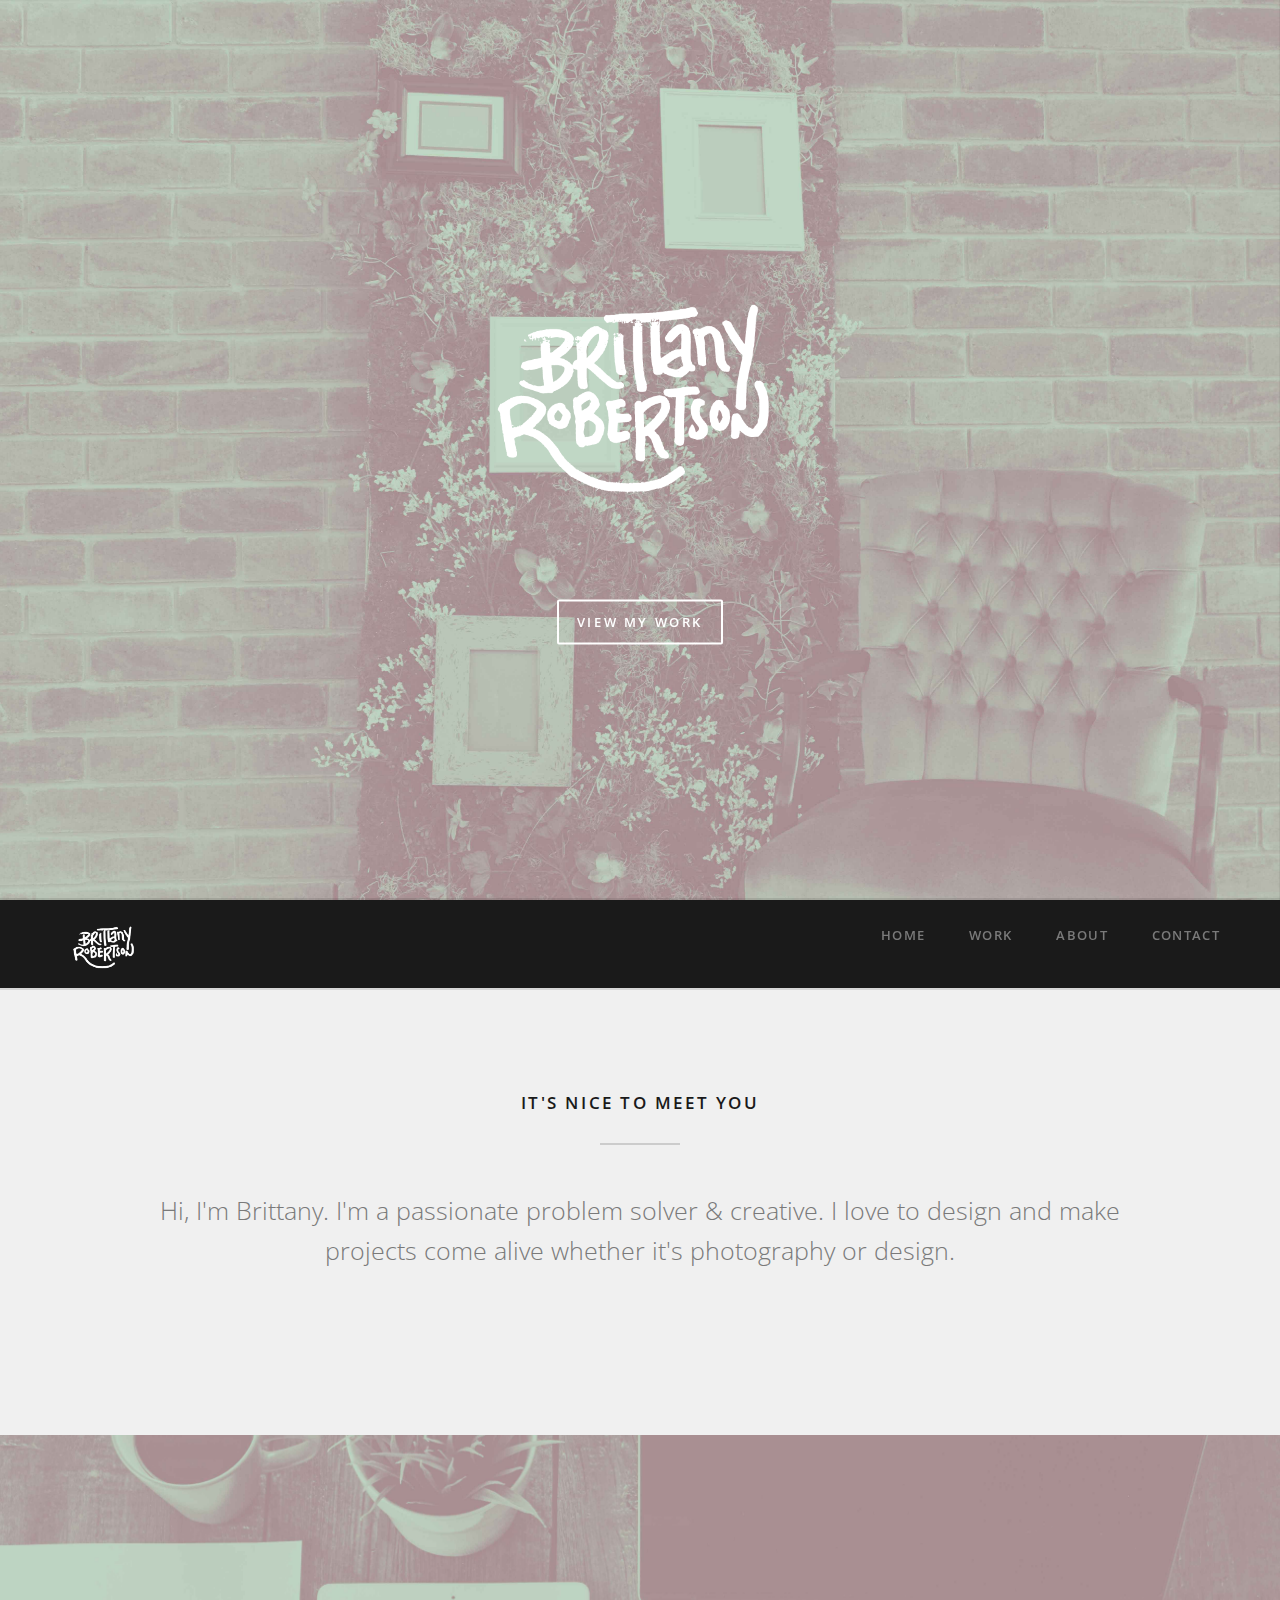
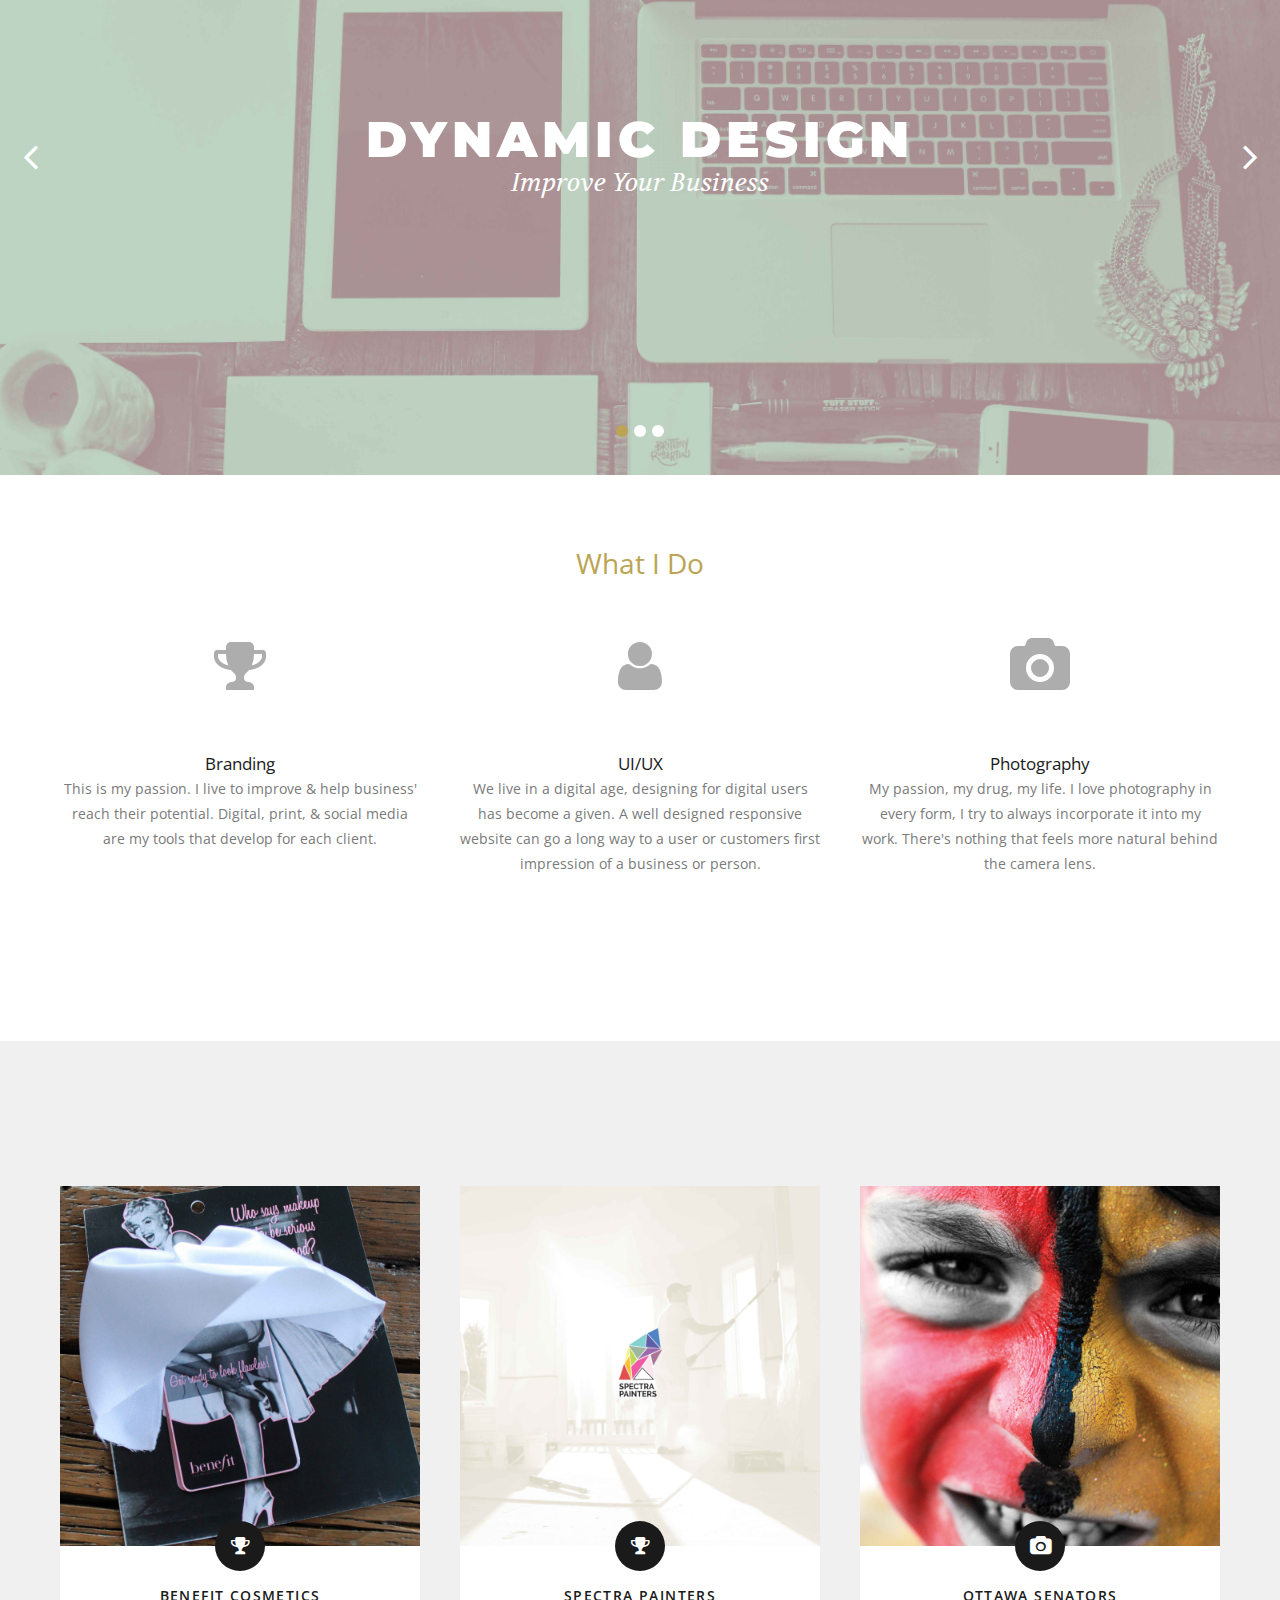
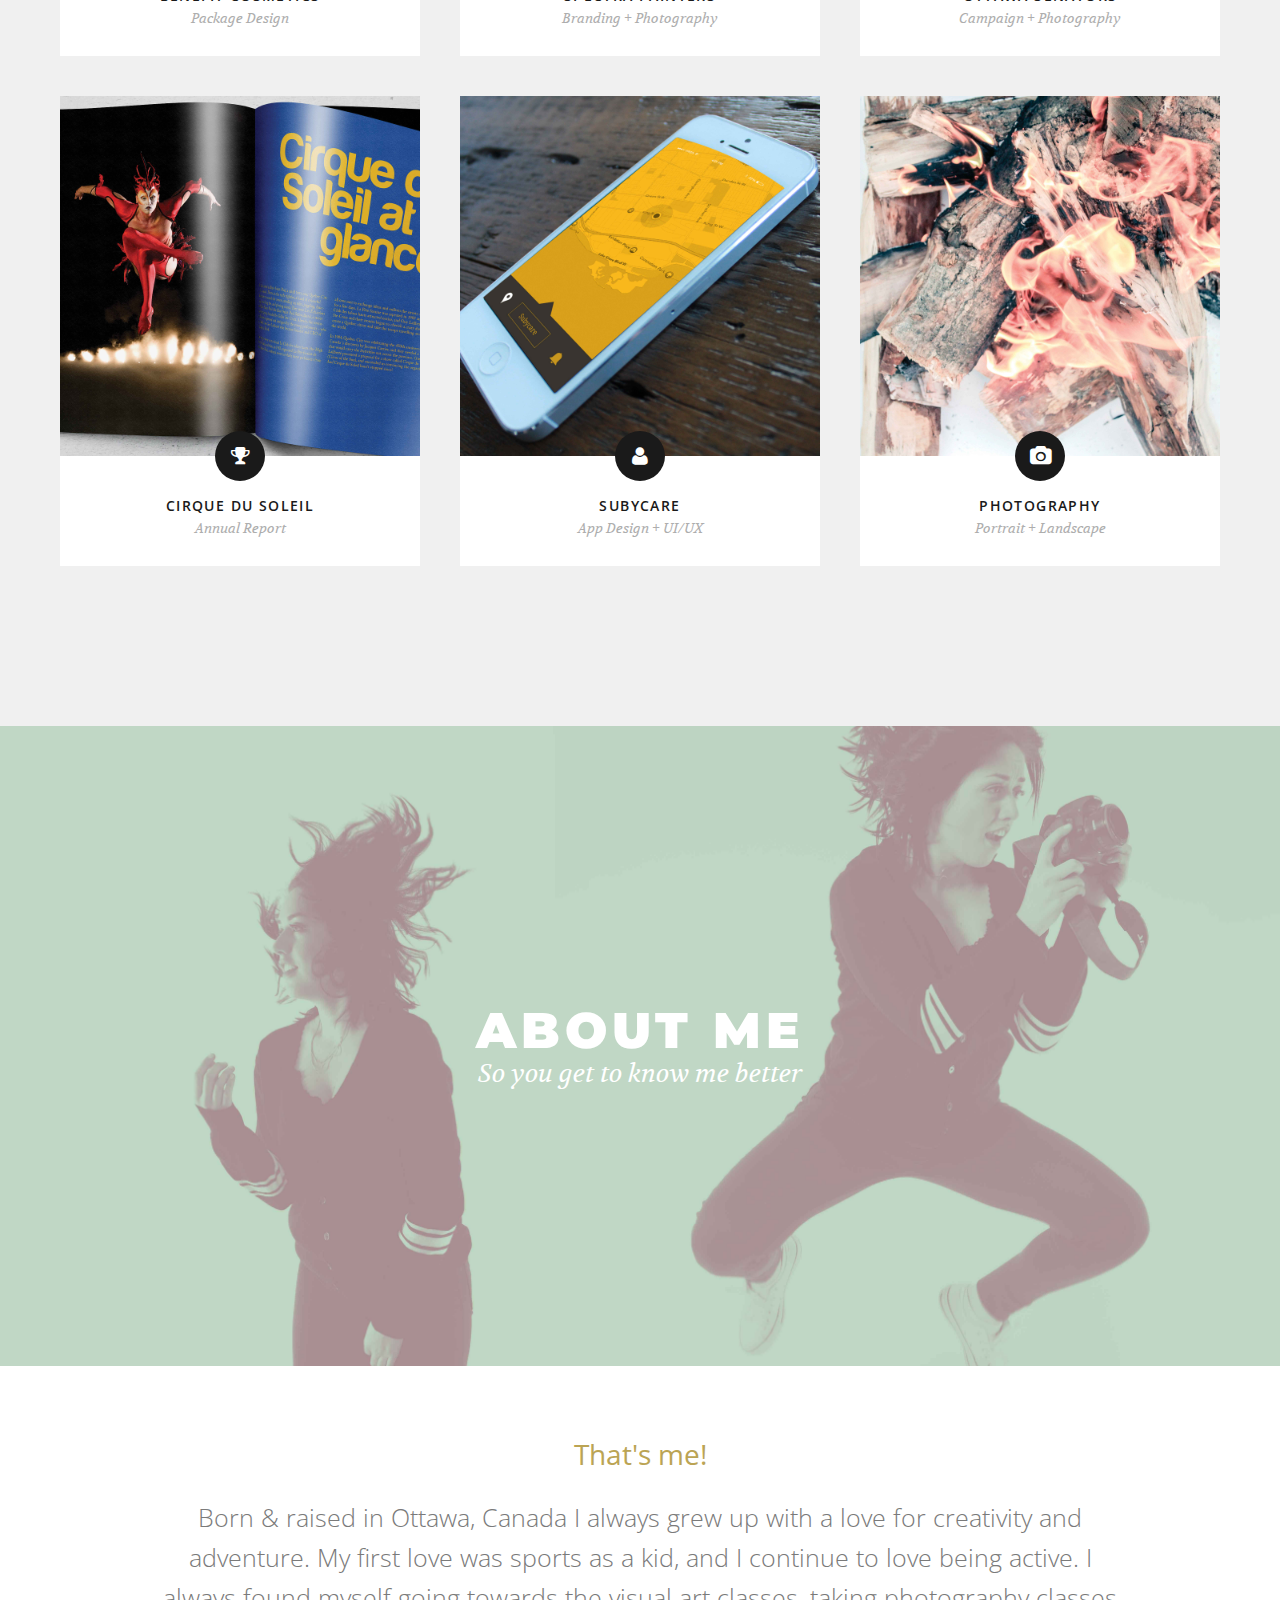
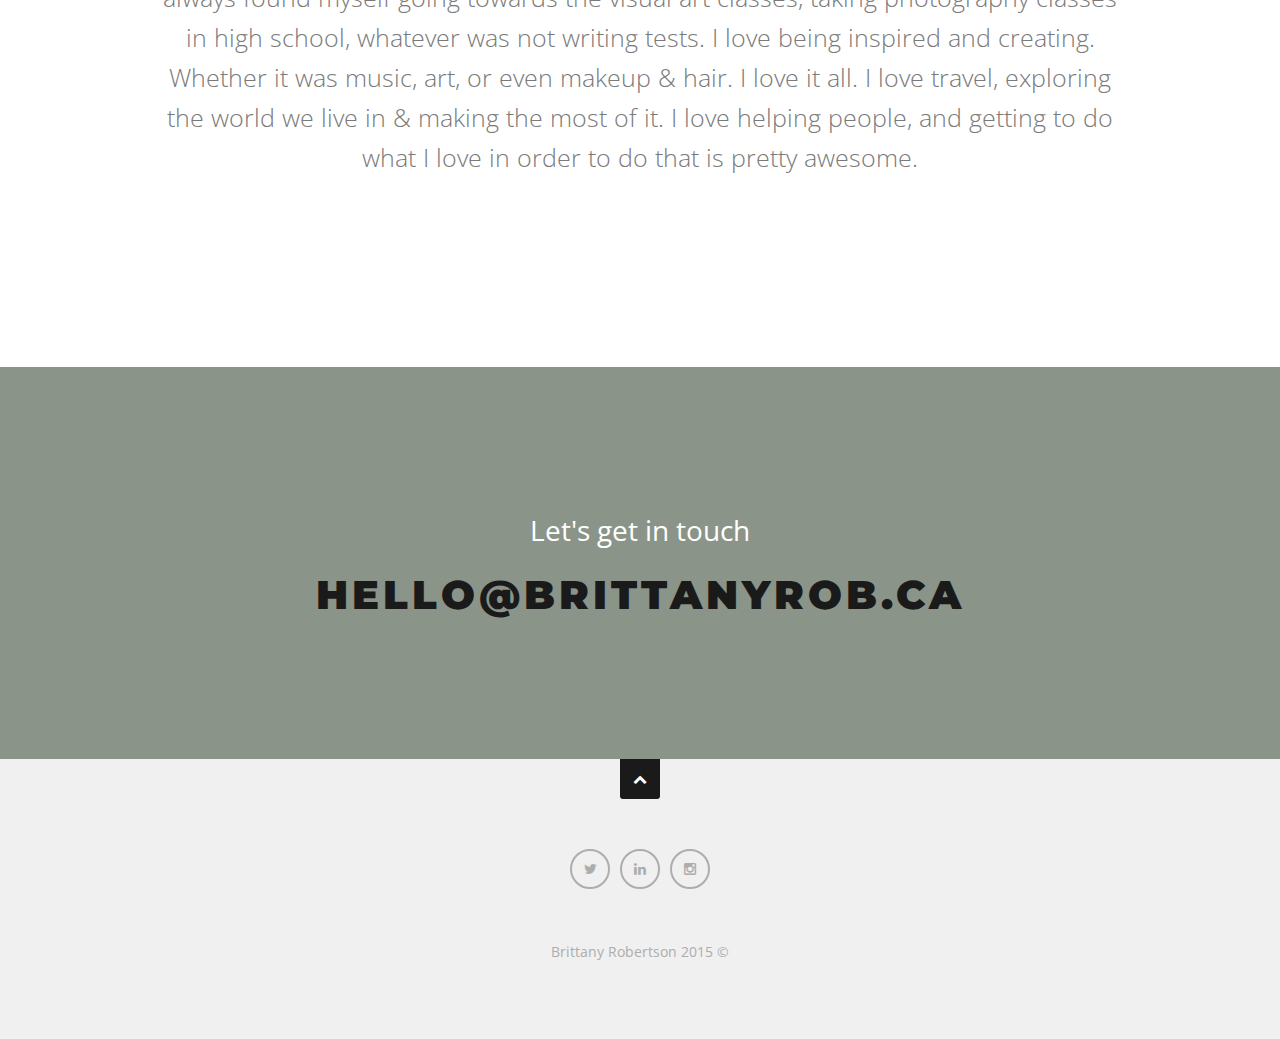
<file: index.html>
<!DOCTYPE html>
<html lang="en">
<!--[if IE 7]><html lang="en" class="ie7"><![endif]-->
<!--[if IE 8]><html lang="en" class="ie8"><![endif]-->
<!--[if IE 9]><html lang="en" class="ie9"><![endif]-->
<!--[if (gt IE 9)|!(IE)]><html lang="en"><![endif]-->
<!--[if !IE]><html lang="en"><![endif]-->
<head>
	<meta charset="utf-8">
	<script src="js/lib/modernizr.js"></script>
	
	<!-- The title of your site -->
	<title>Brittany Robertson</title>
	
	<!-- Always make sure to check the robots tag -->
	<meta name="robots" content="index, nofollow">
	<meta name="graphic design portfolio" content="Brittany Robertson">
	<meta name="keywords" content="branding, design, photography">
	
	<!-- Essential viewport settings -->
	<meta name="viewport" content="width=device-width, initial-scale=1, maximum-scale=1, user-scalable=no">
	
	<!-- Fonts -->
	<link href='http://fonts.googleapis.com/css?family=Montserrat:400,700' rel='stylesheet' type='text/css'>
	<link href='http://fonts.googleapis.com/css?family=Open+Sans:400,300,700,800' rel='stylesheet' type='text/css'>
	<link href='http://fonts.googleapis.com/css?family=Volkhov:400,400italic' rel='stylesheet' type='text/css'>
	
	<!-- Essential stylesheets -->
	<link rel="stylesheet" href="css/loader.css">
	<link rel="stylesheet" href="css/lib/essentials.css">
	<link rel="stylesheet" href="css/lib/ytplayer.css">
	<link rel="stylesheet" href="css/lib/font-awesome.min.css">
	<link rel="stylesheet" href="css/lib/magnific-popup.css">
	<link rel="stylesheet" href="css/lib/jquery.bxslider.css">
	
	<!-- Main stylesheet -->
	<link rel="stylesheet" href="css/style.css">
	
	<!-- Favicon -->
	<link rel="shortcut icon" href="images/favicon.png">
	
	<!--[if lt IE 9]>
		<script src="http://html5shim.googlecode.com/svn/trunk/html5.js"></script>
	<![endif]-->
</head>


<body>


	<!-- Preloader -->
	<div id="preloader">
		<div id="status">&nbsp;</div>
	</div>




	<!-- Home with advanced controlled background video -->
	<div id="home" class="home-wrap video">
		<div class="home-content">


			<!-- We're going to show this before the movie -->
			<div id="show-before" class="text-white">
			

				<!-- Introduction -->
				<img src="images/logo.png" alt="brittany-logo-home" width="402" height="">
				<p><a href="#work" class="button outline white smoothscroll">View my work</a></p>
			
				
			</div>


			<!-- We're going to show this after the movie and on mobile devices -->
			<div id="show-after" class="text-white">


				<!-- Logo and text -->
				<img src="images/logo.png" alt="magnum-logo-home" width="202" height="">
				


				<!-- Home menu -->
				<ul class="home-menu">
				<p><a href="#work" class="button outline white smoothscroll">View my work</a></p>
				</ul>


			</div>
		</div>
	</div>


	<!-- Background with youtube video -->
	<div class="video-container">
		<a id="video" class="fullscreen-video" data-property="{videoURL:'http://www.youtube.com/watch?v=RdIh8GiVR9I'}">The Video</a>
	</div>


	<!-- Video controls -->
	<div class="video-controls">
		<button onclick="jQuery('#video').pauseYTP()"><i class="fa fa-pause"></i></button>
		<button onclick="jQuery('#video').toggleVolume()"><i class="fa fa-volume-up"></i></button>
	</div>


	<!-- Background image to display before the video -->
	<div style="background-image: url('images/header.jpg');" class="fullscreen-img img-before"></div>


	<!-- Background image to display after the video and on mobile devices -->
	<div style="background-image: url('images/header.jpg');" class="fullscreen-img img-after"></div>




	<!-- Menu -->
	<div class="main-menu fixedmenu">
		<div class="menu-wrap">


			<!-- Your symbolic or typographic logo -->
			<a href="#home" class="smoothscroll"><img src="images/logo.png" alt="brittany logo color" width="298" height="" class="menu-logo"></a>
			<!--<h1><a href="#home" class="smoothscroll">Magnum</a></h1>-->


			<!-- The menu toggle -->
			<input type="checkbox" id="toggle" />
			<label for="toggle" class="toggle"></label>


			<!-- The menu items -->
			<ul class="menu">
				<li><a href="#home" class="smoothscroll">Home</a></li>
				<li><a href="#work" class="smoothscroll">Work</a></li>
				<li><a href="#about" class="smoothscroll">About</a></li>
				<!--<li><a href="#services" class="smoothscroll">Services</a></li>-->
				<li><a href="#contact" class="smoothscroll">Contact</a></li>
			</ul>


		</div>
	</div>




	<!-- Introduction text -->
	<section id="introduction" class="introduction">
		<div class="row">
			<div class="ten columns center">


				<!-- The title -->
				<div class="title">
					<h1>It's nice to meet you</h1>
					<hr>
				</div>

				<!-- Text and a button -->
				<p class="big thin">Hi, I'm Brittany. I'm a passionate problem solver & creative. I love to design and make projects come alive whether it's photography or design.</p>
				
			</div>
		</div>
	</section>

	<!-- Featured work -->
	<section id="work" class="featured-work">

		<!-- Featured work slider -->
		<div class="featured-work-slider">
			<ul class="bxslider" id="featured-work-slider">


				<!-- Slide 1 -->
				<li>
					<div style="background-image: url('images/desk.jpg')" class="header">
						<div class="header-center">
							<div class="centerdiv text-white">
								<h4 class="bigtext uppercase letterspace bold">Dynamic Design</h4>
								<h6 class="bigtext serif italic">Improve Your Business</h6>
							</div>
						</div>
					</div>
				</li>


				<!-- Slide 2 -->
				<li>
					<div style="background-image: url('images/spectra.jpg')" class="header">
						<div class="header-center">
							<div class="centerdiv text-white">
								<h4 class="bigtext uppercase letterspace bold">Growth</h4>
								<h6 class="bigtext serif italic">Never stop improving</h6>
							</div>
						</div>
					</div>
				</li>


				<!-- Slide 3 -->
				<li>
					<div style="background-image: url('images/benefit.jpg')" class="header">
						<div class="header-center">
							<div class="centerdiv text-white">
								<h4 class="bigtext uppercase letterspace bold">Get Connected</h4>
								<h6 class="bigtext serif italic">Use every platform</h6>
							</div>
						</div>
					</div>
				</li>


			</ul>
		</div>


		<!-- Intro text -->
		<div class="row">
			<div class="ten columns center">
				<h2 class="text-color">What I Do</h2>
				<p class="big thin"></p>
			</div>
		</div>


		<!-- 3 Columns -->
		<div class="row">


			<!-- Column 1 -->
			<div class="four columns">
				<p><i class="fa fa-trophy icon huge"></i></p>
				<h4>Branding</h4>
				<p>This is my passion. I live to improve & help business' reach their potential. Digital, print, & social media are my tools that develop for each client.</p>
			</div>


			<!-- Column 2 -->
			<div class="four columns">
				<p><i class="fa fa-user icon huge"></i></p>
				<h4>UI/UX</h4>
				<p>We live in a digital age, designing for digital users has become a given. A well designed responsive website can go a long way to a user or customers first impression of a business or person.</p>
			</div>


			<!-- Column 3 -->
			<div class="four columns">
				<p><i class="fa fa-camera icon huge"></i></p>
				<h4>Photography</h4>
				<p>My passion, my drug, my life. I love photography in every form, I try to always incorporate it into my work. There's nothing that feels more natural behind the camera lens.</p>
			</div>


		</div>
	</section>




	<!-- More work -->
	<section id="more-work" class="more-work">
		<div class="row">
			<div class="twelve columns margin-bottom">


			</div>
		</div>


		<!-- Thumbnails -->
		<div class="row margin">


			<!-- Portfolio thumb 1 -->
		<div class="four columns medium-six columns small-twelve columns fade-it">
				<div class="portfolio-thumb">
					<a class="popup-gallery" href="images/benefit-square.jpg">
					<a class="popup-gallery" href="images/benefit-square-2.jpg">
					<a class="popup-gallery" href="images/benefit-square-3.jpg">
					<a class="popup-gallery" href="images/benefit-square-4.jpg">
						<img src="images/benefit-square.jpg" alt="placeholder-thumbnail">
						<i class="fa fa-trophy"></i>
						<b>Benefit Cosmetics</b>
						<em>Package Design</em>
					</a>
				</div>
			</div>


			<!-- Portfolio thumb 2 -->
				<div class="four columns medium-six columns small-twelve columns fade-it">
				<div class="portfolio-thumb">
					<a class="popup-gallery" href="images/spectra-square.jpg">
					<a class="popup-gallery" href="images/spectra-square-2.jpg">
					<a class="popup-gallery" href="images/spectra-square-3.jpg">
					<a class="popup-gallery" href="images/spectra-square-4.jpg">
					<a class="popup-gallery" href="images/spectra-square-5.jpg">
						<img src="images/spectra-square.jpg" alt="placeholder-thumbnail">
						<i class="fa fa-trophy"></i>
						<b>Spectra Painters</b>
						<em>Branding + Photography</em>
					</a>
				</div>
			</div>


			<!-- Portfolio thumb 3 -->
			<div class="four columns medium-six columns small-twelve columns fade-it">
				<div class="portfolio-thumb">
					<a class="popup-gallery" href="images/sens-square.jpg">
					<a class="popup-gallery" href="images/sens-square-2.jpg">
					<a class="popup-gallery" href="images/sens-square-3.jpg">
					<a class="popup-gallery" href="images/sens-square-5.jpg">
						<img src="images/sens-square.jpg" alt="placeholder-thumbnail">
						<i class="fa fa-camera"></i>
						<b>Ottawa Senators</b>
						<em>Campaign + Photography</em>
					</a>
				</div>
			</div>


			<!-- Portfolio thumb 4 -->
			<div class="four columns medium-six columns small-twelve columns fade-it">
				<div class="portfolio-thumb">
					<a class="popup-gallery" href="images/cirque-square-2.jpg">
					<a class="popup-gallery" href="images/cirque-square-3.jpg">
					<a class="popup-gallery" href="images/cirque-square-4.jpg">
					<a class="popup-gallery" href="images/cirque-square-5.jpg">
					<a class="popup-gallery" href="images/cirque-square-6.jpg">
						<img src="images/cirque-square.jpg" alt="placeholder-thumbnail">
						<i class="fa fa-trophy"></i>
						<b>Cirque Du Soleil</b>
						<em>Annual Report</em>
					</a>
				</div>
			</div>


			<!-- Portfolio thumb 5 -->
			<div class="four columns medium-six columns small-twelve columns fade-it">
				<div class="portfolio-thumb">
					<a class="popup-gallery" href="images/subycare-square.jpg">
					<a class="popup-gallery" href="images/subycare-square-2.jpg">
					<a class="popup-gallery" href="images/subycare-square-3.jpg">
						<img src="images/subycare-square.jpg" alt="placeholder-thumbnail">
						<i class="fa fa-user"></i>
						<b>Subycare</b>
						<em>App Design + UI/UX</em>
					</a>
				</div>
			</div>


			<!-- Portfolio thumb 6 -->
			<div class="four columns medium-six columns small-twelve columns fade-it">
				<div class="portfolio-thumb">
					<a class="popup-gallery" href="images/fire-square.jpg">
					<a class="popup-gallery" href="images/fire-square-2.jpg">
					<a class="popup-gallery" href="images/fire-square-3.jpg">
					<a class="popup-gallery" href="images/fire-square-4.jpg">
					<a class="popup-gallery" href="images/fire-square-5.jpg">
						<img src="images/fire-square.jpg" alt="placeholder-thumbnail">
						<i class="fa fa-camera"></i>
						<b>Photography</b>
						<em>Portrait + Landscape</em>
					</a>
				</div>
			</div>


		</div>
	</section>

	<!-- About me -->
	<section id="about" class="about">

		<!-- About header -->
		<div style="background-image: url('images/me.jpg')" class="header">
			<div class="header-center">
				<div class="centerdiv text-white">


					<!-- Text on the header -->
					<h4 class="bigtext uppercase letterspace bold">About Me</h4>
					<h6 class="bigtext serif italic">So you get to know me better</h6>


				</div>
			</div>
		</div>


		<!-- About introduction -->
		<div class="row">
			<div class="ten columns center margin-bottom">
				<h2 class="text-color">That's me!</h2>
				<p class="big thin"> Born & raised in Ottawa, Canada I always grew up with a love for creativity and adventure. My first love was sports as a kid, and I continue to love being active. I always found myself going towards the visual art classes, taking photography classes in high school, whatever was not writing tests. I love being inspired and creating. Whether it was music, art, or even makeup & hair. I love it all. I love travel, exploring the world we live in & making the most of it. I love helping people, and getting to do what I love in order to do that is pretty awesome.</p>
			</div>
		</div>


		</div>
	</section>




	<!-- Services 
	<section id="services" class="services">
		<div class="row">
			<div class="twelve columns">


				<!-- The title 
				<div class="title">
					<h1>Services</h1>
					<hr>
				</div>


				<!-- Slider controls 
				<h2 class="text-color">How may I help you today?</h2>
				<p>
					<a id="services-prev" href="javascript:void(0)"><i class="fa fa-chevron-left icon arrow-next outline color attached"></i></a>
					<a id="services-next" href="javascript:void(0)"><i class="fa fa-chevron-right icon arrow-prev outline color attached"></i></a>
				</p>


			</div>
		</div>


		<!-- Services slider 
		<div class="row">
			<div class="list_carousel">
				<ul id="services-slider">


					<!-- Service 1 
					<li class="service-item">
						<img src="images/placeholder-service.png" alt="placeholder-service">
						<i class="fa fa-trophy"></i>
						<h4>Branding</h4>
						<p> Lorem ipsum dolor sit amet, consectetuer adipiscing elit. Aenean commodo ligula eget dolor aenean massa branding.</p>
						<h5 class="serif italic">Starting at $599,00</h5>
						<ul>
							<li>8 Concept Sketches</li>
							<li>2 Premium Fonts</li>
							<li>Free Burgers</li>
						</ul>
						<p><a href="#contact" class="button outline smoothscroll">Order service</a></p>
					</li>


					<!-- Service 2 
					<li class="service-item">
						<img src="images/placeholder-service.png" alt="placeholder-service">
						<i class="fa fa-star"></i>
						<h4>Graphic Design</h4>
						<p> Lorem ipsum dolor sit amet, consectetuer adipiscing elit. Aenean commodo ligula eget dolor aenean massa design.</p>
						<h5 class="serif italic">Starting at $699,00</h5>
						<ul>
							<li>16 Hours Designing</li>
							<li>Card Designs Included</li>
							<li>Free Soda's</li>
						</ul>
						<p><a href="#contact" class="button outline smoothscroll">Order service</a></p>
					</li>


					<!-- Service 3 
					<li class="service-item">
						<img src="images/placeholder-service.png" alt="placeholder-service">
						<i class="fa fa-camera-retro"></i>
						<h4>Photography</h4>
						<p> Lorem ipsum dolor sit amet, consectetuer adipiscing elit. Aenean commodo ligula eget dolor aenean massa photo.</p>
						<h5 class="serif italic">Starting at $799,00</h5>
						<ul>
							<li>8 Hours Shooting</li>
							<li>Lightbox Effects</li>
							<li>Free Candy</li>
						</ul>
						<p><a href="#contact" class="button outline smoothscroll">Order service</a></p>
					</li>


					<!-- Service 4 
					<li class="service-item">
						<img src="images/placeholder-service.png" alt="placeholder-service">
						<i class="fa fa-desktop"></i>
						<h4>Webdesign</h4>
						<p> Lorem ipsum dolor sit amet, consectetuer adipiscing elit. Aenean commodo ligula eget dolor aenean massa webdesign.</p>
						<h5 class="serif italic">Starting at $899,00</h5>
						<ul>
							<li>24 Hours Designing</li>
							<li>Unlimited Colors</li>
							<li>Free Pixels</li>
						</ul>
						<p><a href="#contact" class="button outline smoothscroll">Order service</a></p>
					</li>


				</ul>
				<div class="clearfix"></div>
			</div>
		</div>
	</section>




	<!-- Quotes 
	<section class="quote">
		<div class="header medium">
			<div class="header-center">
				<div class="centerdiv text-white">
					<ul id="quote-slider" class="bxslider">


						<!-- Quote 1 
						<li>
							<h4 class="bigtext"><q>There's a difference between showing info and telling stories.</q></h4>
							<h6 class="bigtext serif italic">&mdash; J. Doe, CEO Company Inc &mdash;</h6>
						</li>


						<!-- Quote 2 
						<li>
							<h4 class="bigtext"><q>Magnum is made to tell a story.</q></h4>
							<h6 class="bigtext serif italic">&mdash; T. Sawyer, Freelance Developer &mdash;</h6>
						</li>


						<!-- Quote 3 
						<li>
							<h4 class="bigtext"><q>Design is where science and art break even</q></h4>
							<h6 class="bigtext serif italic">&mdash; R. Mathew &mdash;</h6>
						</li>


					</ul>
				</div>
			</div>
		</div>
		<a href="javascript:void(0)" id="quote-prev" class="bx-outer-prev"></a>
		<a href="javascript:void(0)" id="quote-next" class="bx-outer-next"></a>
	</section>

//-->


	<!-- Contact -->
	<section id="contact" class="contact">
		<div class="row">
			<div class="ten columns center">


				<!-- The title -->
				<div class="title">
					
					
				</div>


				<!-- Intro text -->
				<h2 class="text-white">Let's get in touch</h2>
				<a href="mailto:hello@brittanyrob.ca"><h5 class="bigtext letterspace uppercase bold no-margin">hello@brittanyrob.ca</h5>
				
				
			</div>
		</div>
	</section>
	


	<!-- The footer -->
	<section class="footer-two">
		<div class="row">
			<div class="twelve columns">


				<!-- Back to top button -->
				<p><a href="#home" class="smoothscroll"><i class="fa fa-chevron-up icon arrow-top"></i></a></p>


				<!-- Social icons -->
				<p>
					<a href="https://twitter.com/brittanyrob"><i class="fa fa-twitter icon outline light"></i></a>
					<a href="https://www.linkedin.com/profile/view?id=228797500&trk=hp-identity-photo"><i class="fa fa-linkedin icon outline light"></i></a>
					<a href="https://instagram.com/brittanyrob/"><i class="fa fa-instagram icon outline light"></i></a>
				</p>


				<!-- Credits -->
				<p class="text-light">Brittany Robertson 2015 © <a href="http://themeforest.net/user/Pixel-Stuff" target="blank" class="underline"></a><br>
				 <i class=""></i></p>


			</div>
		</div>
	</section>


	<!-- Javascript -->
	<script src="js/lib/jquery.min.js"></script>
	<script src="js/lib/jquery.fittext.js"></script>
	<script src="js/lib/jquery.magnific-popup.min.js"></script>
	<script src="js/lib/jquery.bxslider.min.js"></script>
	<script src="js/lib/jquery.sticky.js"></script>
	<script src="js/lib/jquery.equal.js"></script>
	
	<!-- Basic functions -->
	<script src="js/main.js"></script>
	
	<!-- Specific functions for this page -->
	<script src="js/lib/jquery.ytplayer.js"></script>
	<script src="js/index.js"></script>
	
	<!-- Scripts for the services slider -->
	<script src="js/lib/jquery.touchswipe.min.js"></script>
	<script src="js/lib/jquery.caroufredsel.min.js"></script>
	<script src="js/services-slider.js"></script>


	<!-- Preloader -->
	<script type="text/javascript">
		//<![CDATA[
		$(window).load(function() { // makes sure the whole site is loaded
			$('#status').fadeOut(); // will first fade out the loading animation
				$('#preloader').delay(350).fadeOut('slow'); // will fade out the white DIV that covers the website.
			$('body').delay(350).css({'overflow-y':'visible'});
		})
		//]]>
	</script>


</body>
</html>
</file>
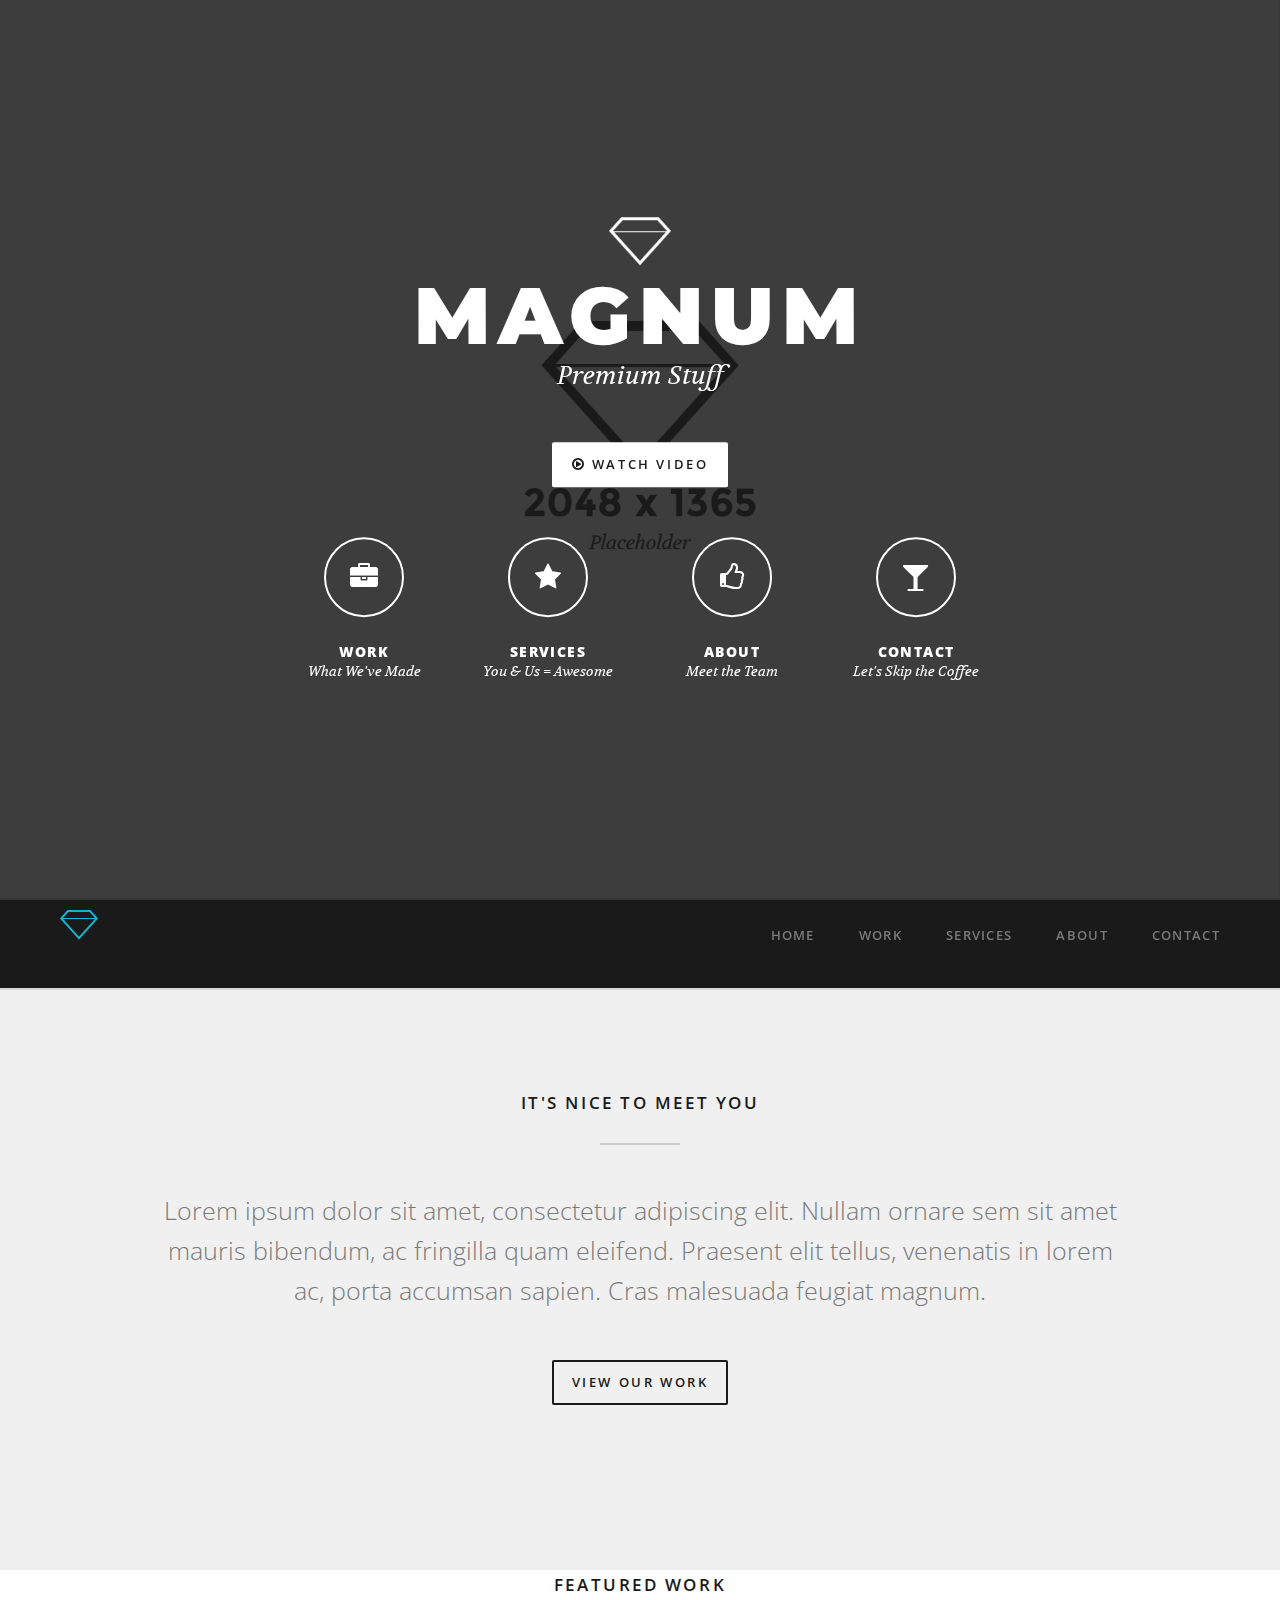
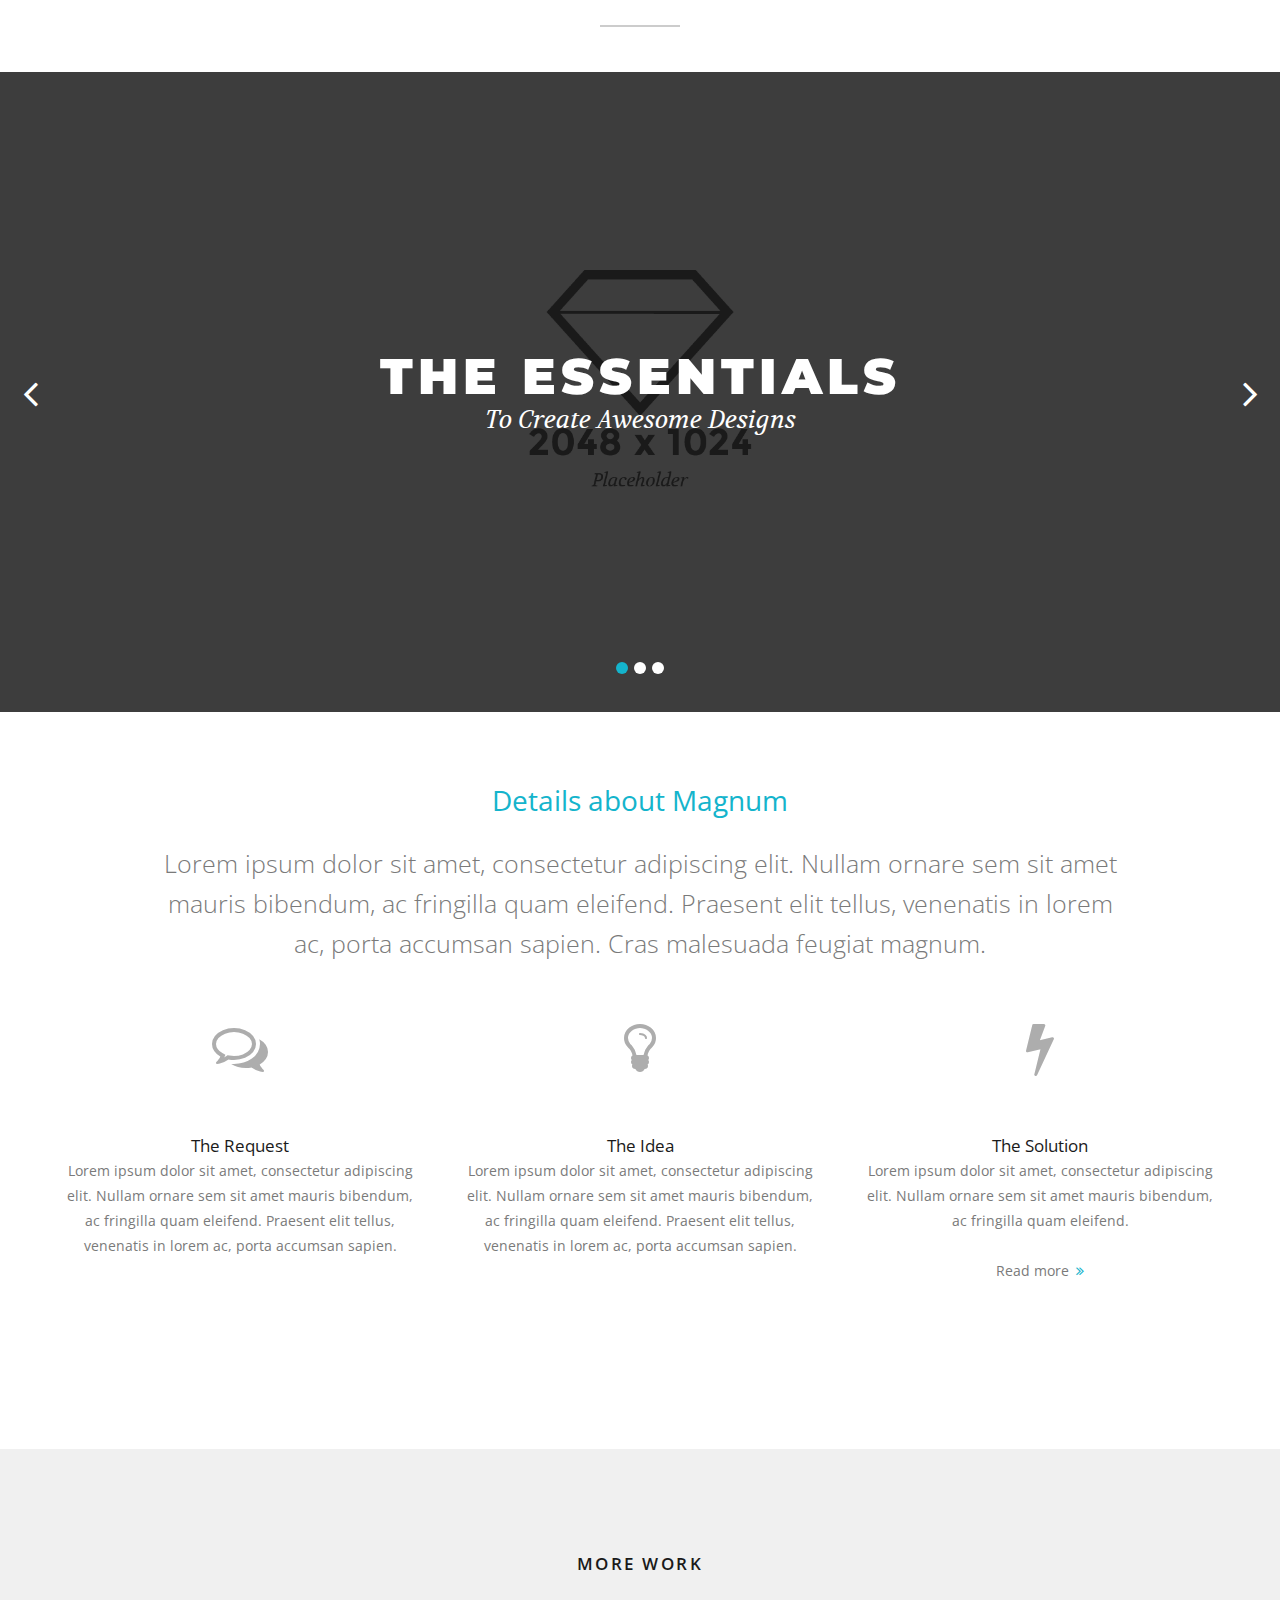
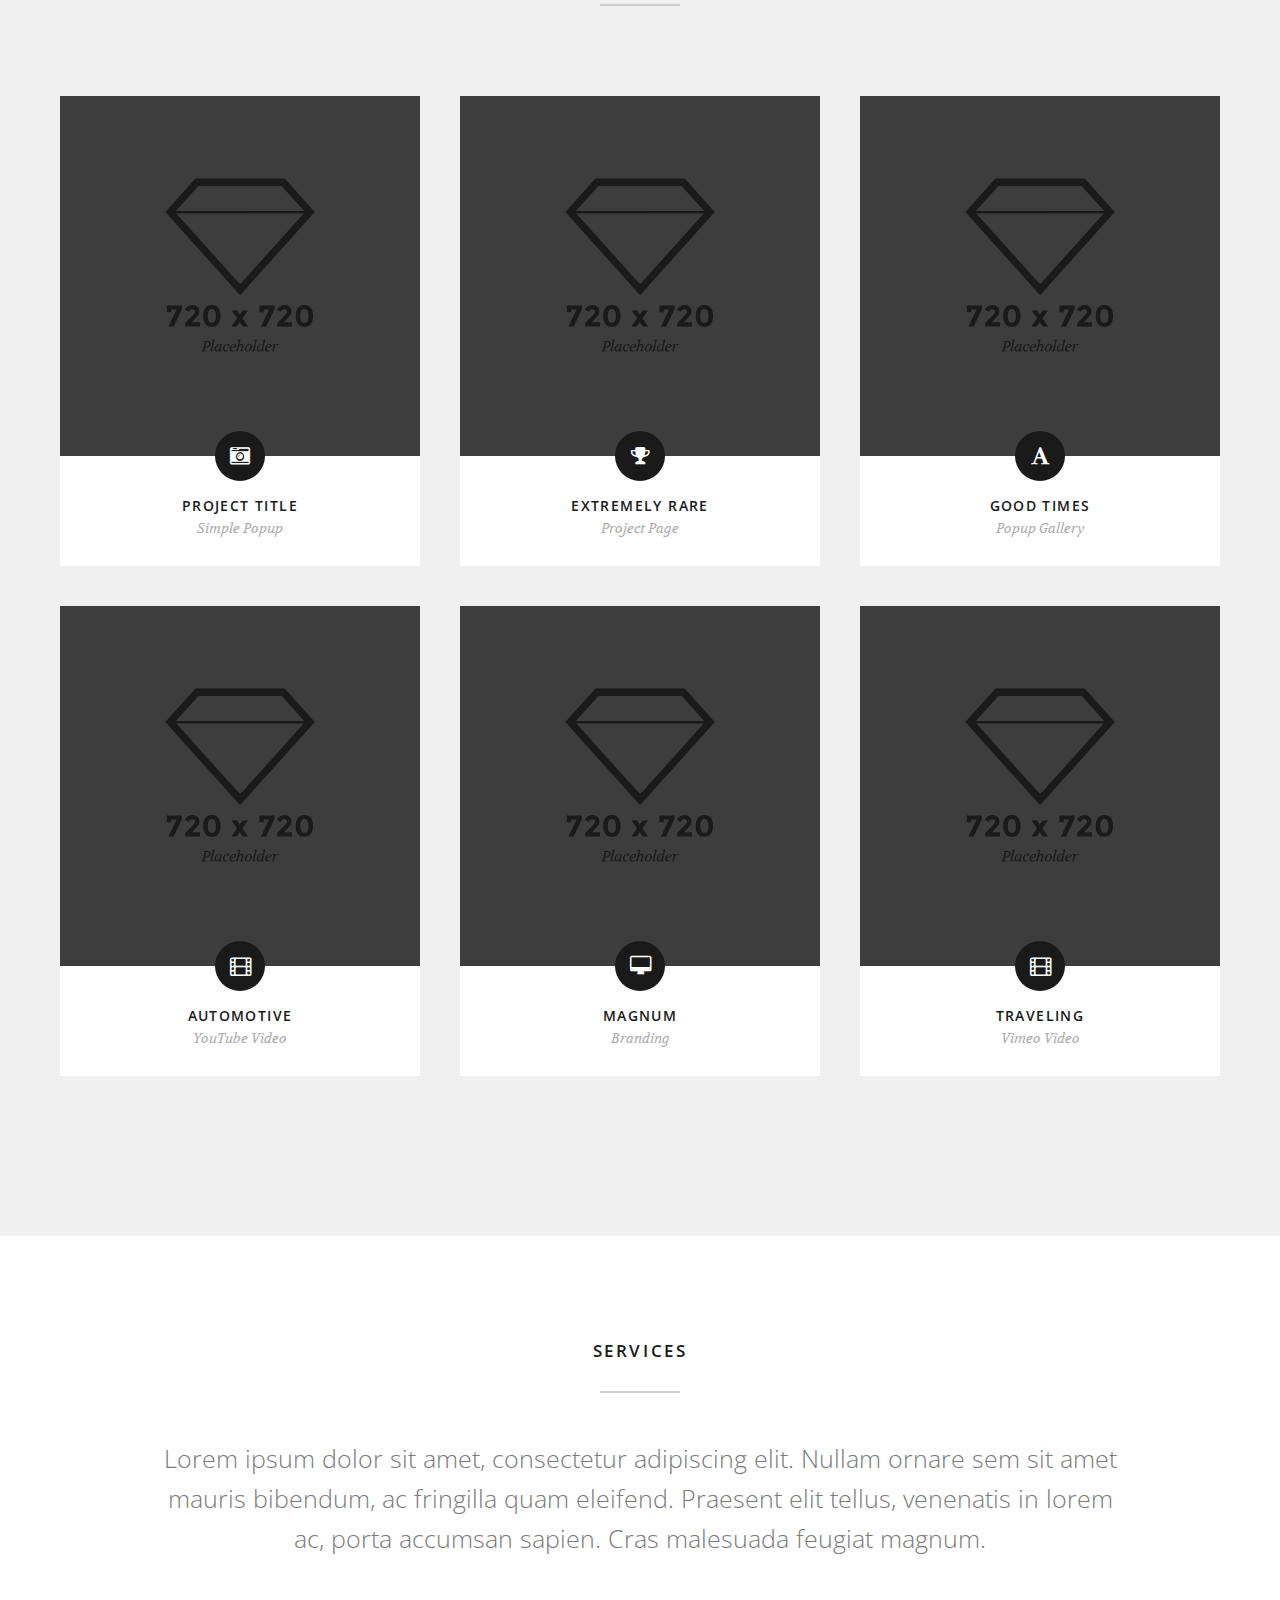
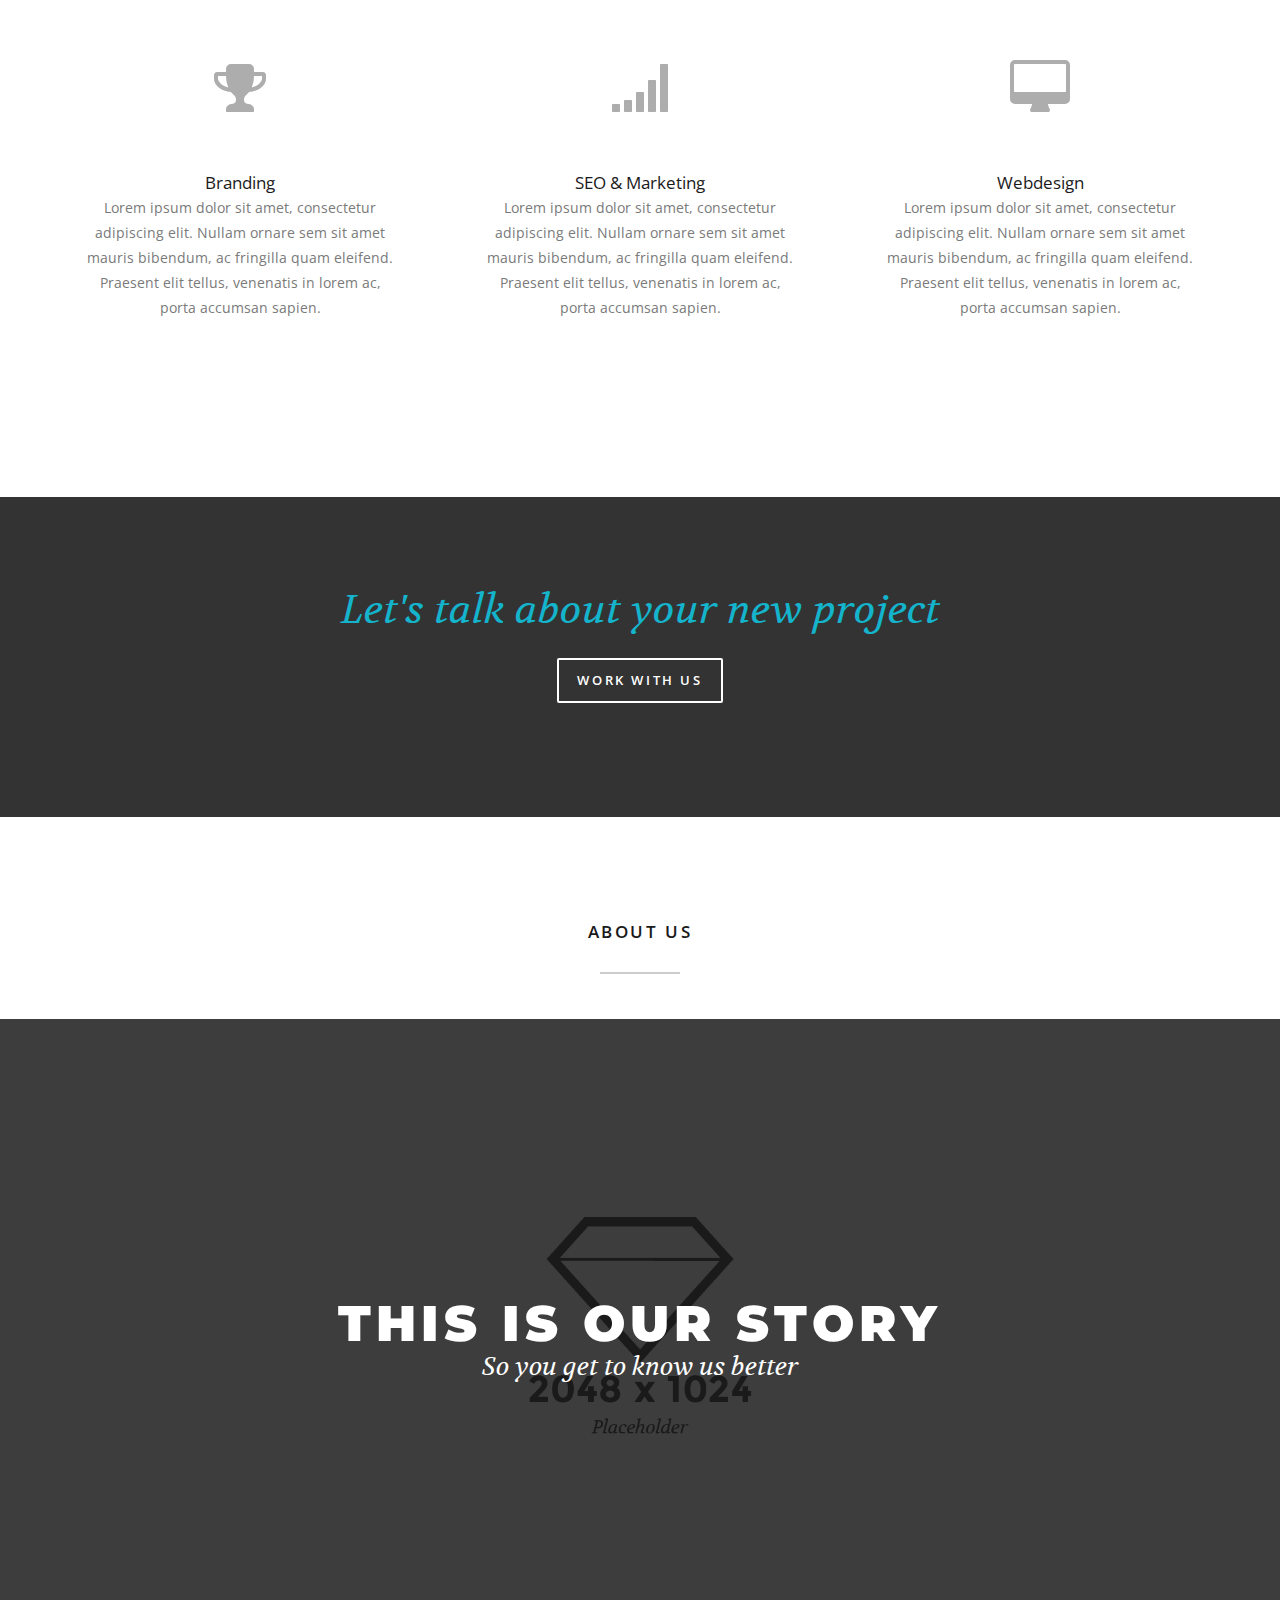
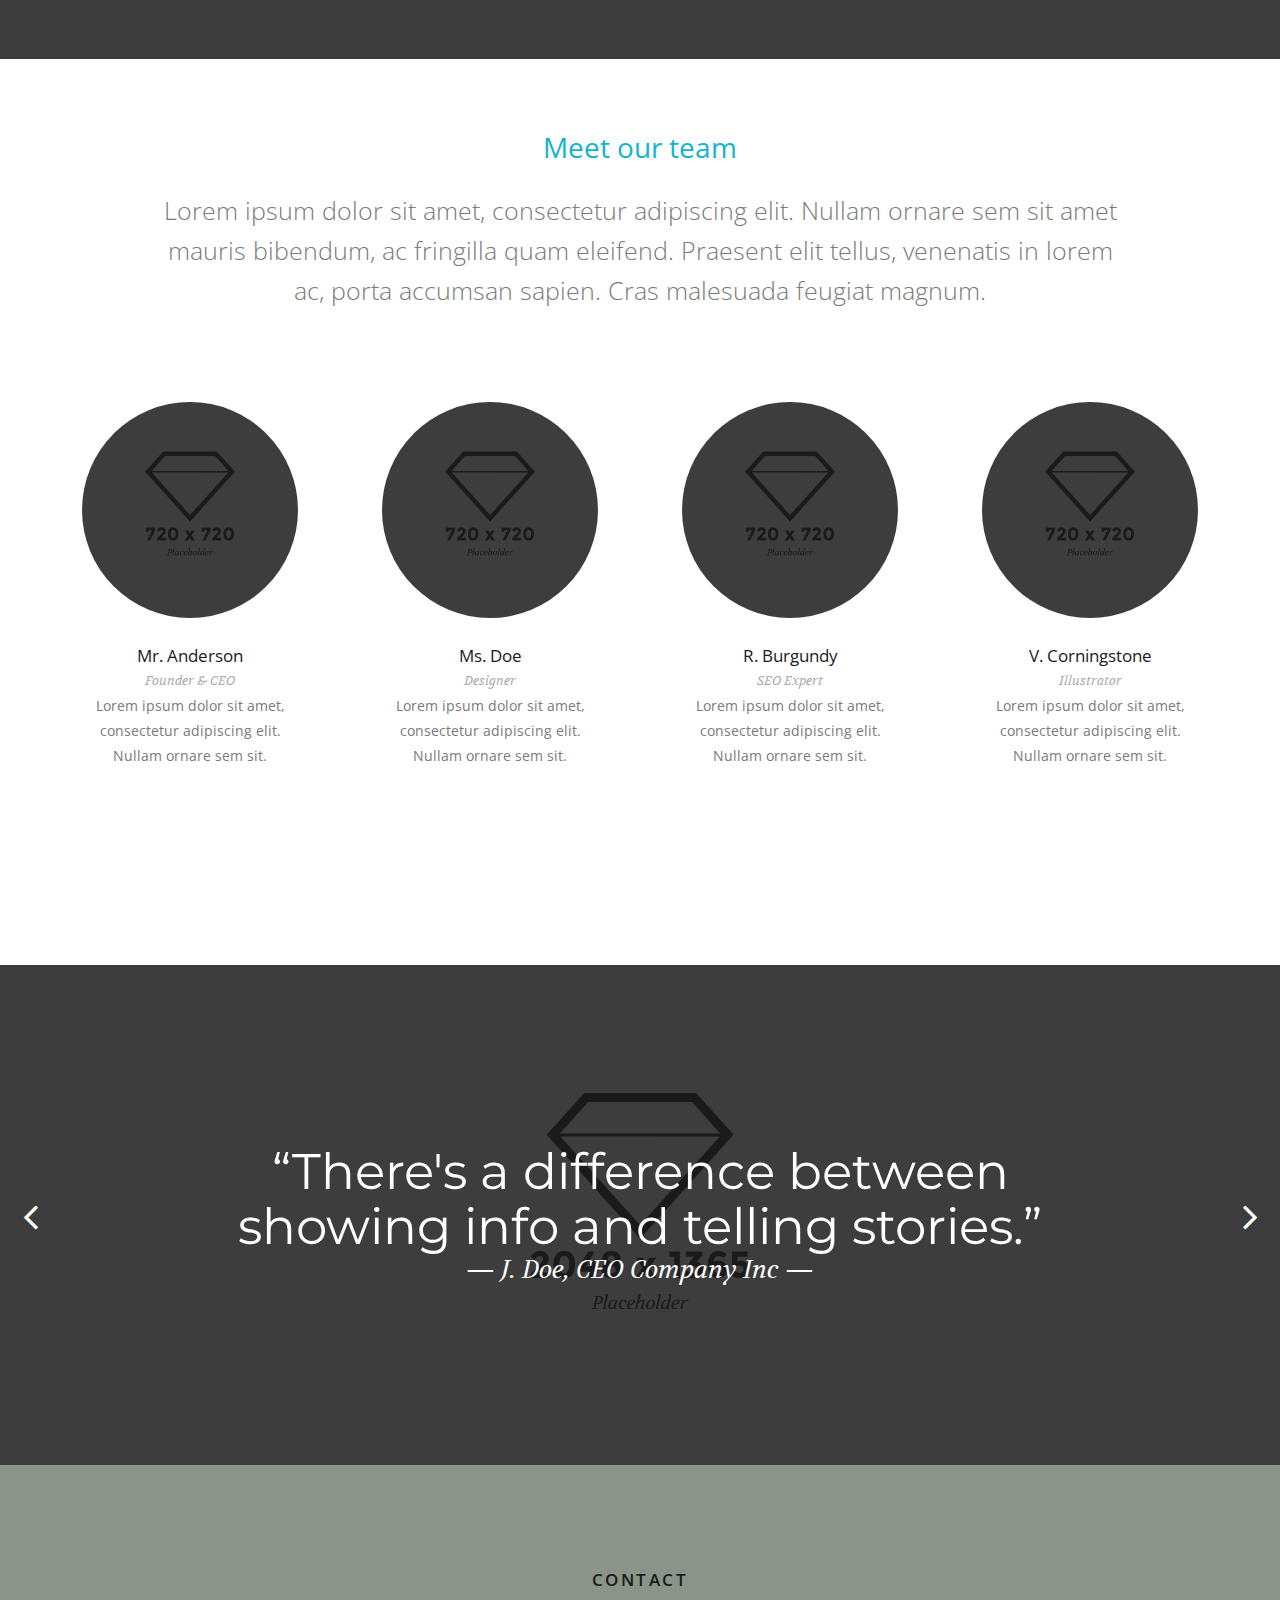
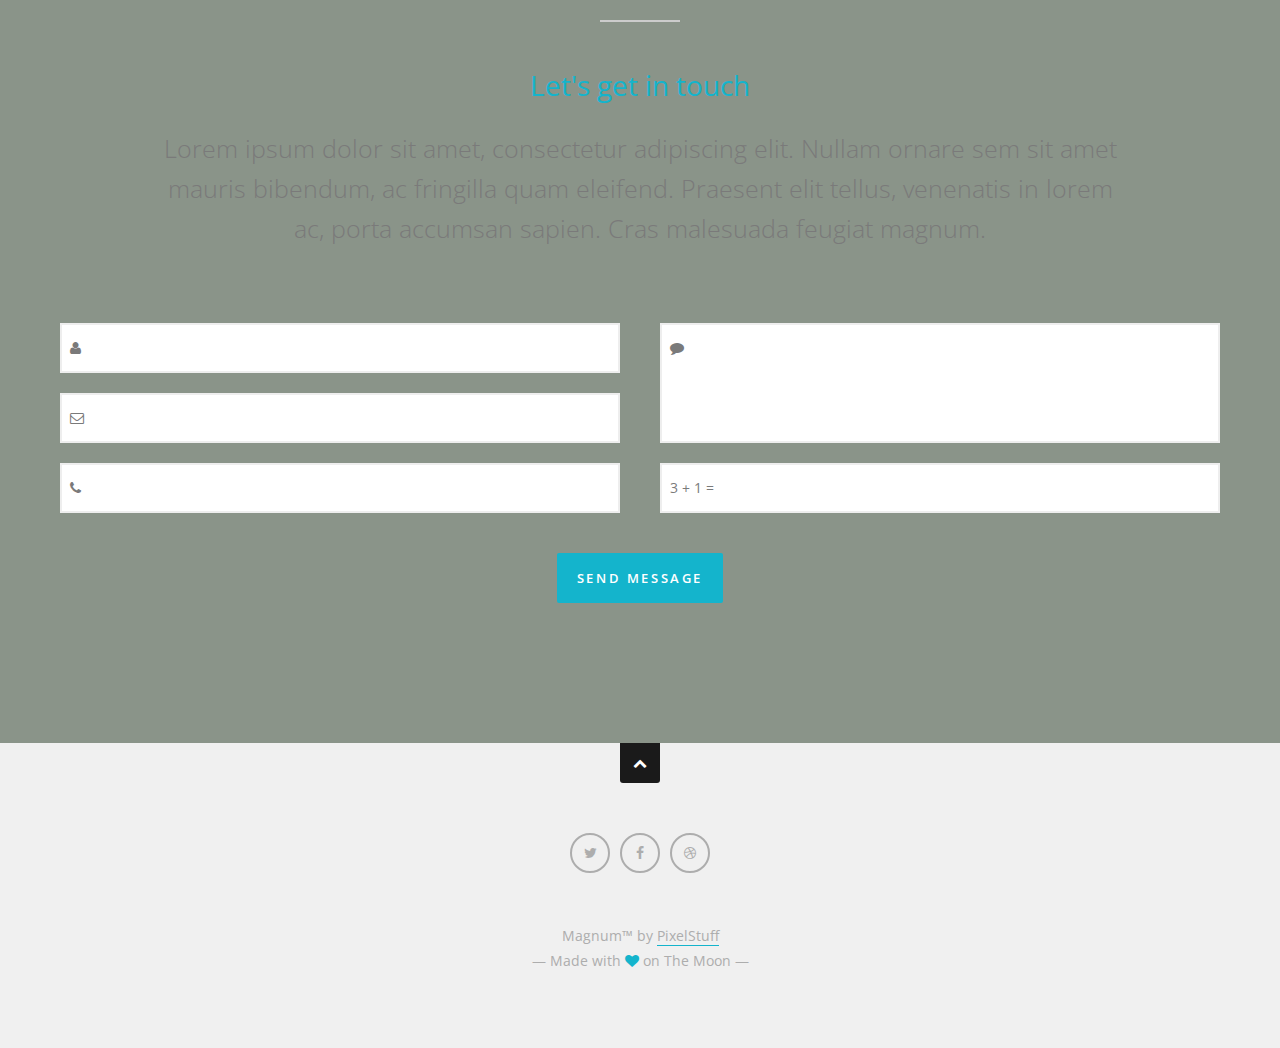
<file: business.html>
<!DOCTYPE html>
<html lang="en">
<!--[if IE 7]><html lang="en" class="ie7"><![endif]-->
<!--[if IE 8]><html lang="en" class="ie8"><![endif]-->
<!--[if IE 9]><html lang="en" class="ie9"><![endif]-->
<!--[if (gt IE 9)|!(IE)]><html lang="en"><![endif]-->
<!--[if !IE]><html lang="en"><![endif]-->
<head>
	<meta charset="utf-8">
	<script src="js/lib/modernizr.js"></script>
	
	<!-- The title of your site -->
	<title>Magnum - Creative Portfolio Template</title>
	
	<!-- Always make sure to check the robots tag -->
	<meta name="robots" content="index, nofollow">
	<meta name="description" content="The description of your website">
	<meta name="keywords" content="the, website, keywords">
	
	<!-- Essential viewport settings -->
	<meta name="viewport" content="width=device-width, initial-scale=1, maximum-scale=1, user-scalable=no">
	
	<!-- Fonts -->
	<link href='http://fonts.googleapis.com/css?family=Montserrat:400,700' rel='stylesheet' type='text/css'>
	<link href='http://fonts.googleapis.com/css?family=Open+Sans:400,300,700,800' rel='stylesheet' type='text/css'>
	<link href='http://fonts.googleapis.com/css?family=Volkhov:400,400italic' rel='stylesheet' type='text/css'>
	
	<!-- Essential stylesheets -->
	<link rel="stylesheet" href="css/loader.css">
	<link rel="stylesheet" href="css/lib/essentials.css">
	<link rel="stylesheet" href="css/lib/ytplayer.css">
	<link rel="stylesheet" href="css/lib/font-awesome.min.css">
	<link rel="stylesheet" href="css/lib/magnific-popup.css">
	<link rel="stylesheet" href="css/lib/jquery.bxslider.css">
	
	<!-- Main stylesheet -->
	<link rel="stylesheet" href="css/style.css">
	<link rel="stylesheet" href="css/colors/teal.css">
	
	<!-- Favicon -->
	<link rel="shortcut icon" href="images/favicon.ico">
	
	<!--[if lt IE 9]>
		<script src="http://html5shim.googlecode.com/svn/trunk/html5.js"></script>
	<![endif]-->
</head>


<body>


	<!-- Preloader -->
	<div id="preloader">
		<div id="status">&nbsp;</div>
	</div>




	<!-- Home with controlled background video -->
	<div id="home" class="home-wrap video">
		<div class="home-content text-white">


			<!-- Logo and text -->
			<img src="images/magnum-logo-home.png" alt="magnum-logo-home" width="62" height="48">
			<h1 class="bigtext letterspace uppercase bold no-margin">Magnum</h1>
			<h6 class="bigtext serif italic margin-bottom">Premium Stuff</h6>


			<!-- The play button -->
			<a class="button white play-btn-normal margin-bottom" onclick="jQuery('#video').playYTP()">
				<i class="fa fa-play-circle-o"></i> Watch Video
			</a>


			<!-- Home menu -->
			<ul class="home-menu">
				<li>
					<a href="#work" class="smoothscroll">
						<i class="fa fa-briefcase"></i>
						<b>Work</b>
						<em>What We've Made</em>
					</a>
				</li>
				<li>
					<a href="#services" class="smoothscroll">
						<i class="fa fa-star"></i>
						<b>Services</b>
						<em>You &amp; Us = Awesome</em>
					</a>
				</li>
				<li>
					<a href="#about" class="smoothscroll">
						<i class="fa fa-thumbs-o-up"></i>
						<b>About</b>
						<em>Meet the Team</em>
					</a>
				</li>
				<li>
					<a href="#contact" class="smoothscroll">
						<i class="fa fa-glass"></i>
						<b>Contact</b>
						<em>Let's Skip the Coffee</em>
					</a>
				</li>
			</ul>


		</div>
	</div>


	<!-- Background with youtube video -->
	<div class="video-container">
		<a id="video" class="fullscreen-video" data-property="{videoURL:'http://www.youtube.com/watch?v=tDvBwPzJ7dY'}">The Video</a>
	</div>


	<!-- Video controls -->
	<div class="video-controls">
		<button onclick="jQuery('#video').pauseYTP()"><i class="fa fa-pause"></i></button>
		<button onclick="jQuery('#video').toggleVolume()"><i class="fa fa-volume-up"></i></button>
	</div>


	<!-- Background image to display when the video doesn't play anymore -->
	<div style="background-image: url('images/placeholder-fullscreen.png');" class="fullscreen-img"></div>




	<!-- Menu -->
	<div class="main-menu fixedmenu">
		<div class="menu-wrap">


			<!-- Your symbolic or typographic logo -->
			<a href="#home" class="smoothscroll"><img src="images/magnum-logo-teal.png" alt="magnum logo teal" width="38" height="30" class="menu-logo"></a>
			<!--<h1><a href="#home" class="smoothscroll">Magnum</a></h1>-->


			<!-- The menu toggle -->
			<input type="checkbox" id="toggle" />
			<label for="toggle" class="toggle"></label>


			<!-- The menu items -->
			<ul class="menu">
				<li><a href="#home" class="smoothscroll">Home</a></li>
				<li><a href="#work" class="smoothscroll">Work</a></li>
				<li><a href="#services" class="smoothscroll">Services</a></li>
				<li><a href="#about" class="smoothscroll">About</a></li>
				<li><a href="#contact" class="smoothscroll">Contact</a></li>
			</ul>


		</div>
	</div>




	<!-- Introduction text -->
	<section id="introduction" class="introduction">
		<div class="row">
			<div class="ten columns center">


				<!-- The title -->
				<div class="title">
					<h1>It's nice to meet you</h1>
					<hr>
				</div>


				<!-- Text and a button -->
				<p class="big thin">Lorem ipsum dolor sit amet, consectetur adipiscing elit. Nullam ornare sem sit amet mauris bibendum, ac fringilla quam eleifend. Praesent elit tellus, venenatis in lorem ac, porta accumsan sapien. Cras malesuada feugiat magnum.</p>
				<p><a href="#work" class="button outline smoothscroll">View our work</a></p>


			</div>
		</div>
	</section>




	<!-- Featured work -->
	<section id="work" class="featured-work">


		<!-- The title -->
		<div class="row">
			<div class="twelve columns title">
				<h1>Featured Work</h1>
				<hr>
			</div>
		</div>


		<!-- Featured work slider -->
		<div class="featured-work-slider">
			<ul class="bxslider" id="featured-work-slider">


				<!-- Slide 1 -->
				<li>
					<div style="background-image: url('images/placeholder-header.png')" class="header">
						<div class="header-center">
							<div class="centerdiv text-white">
								<h4 class="bigtext uppercase letterspace bold">The Essentials</h4>
								<h6 class="bigtext serif italic">To Create Awesome Designs</h6>
							</div>
						</div>
					</div>
				</li>


				<!-- Slide 2 -->
				<li>
					<div style="background-image: url('images/placeholder-header.png')" class="header">
						<div class="header-center">
							<div class="centerdiv text-white">
								<h4 class="bigtext uppercase letterspace bold">Tell a Story</h4>
								<h6 class="bigtext serif italic">Share Your Creativity With The World</h6>
							</div>
						</div>
					</div>
				</li>


				<!-- Slide 3 -->
				<li>
					<div style="background-image: url('images/placeholder-header.png')" class="header">
						<div class="header-center">
							<div class="centerdiv text-white">
								<h4 class="bigtext uppercase letterspace bold">Get Connected</h4>
								<h6 class="bigtext serif italic">Meet New Clients &amp; Future Friends</h6>
							</div>
						</div>
					</div>
				</li>


			</ul>
		</div>


		<!-- Intro text -->
		<div class="row">
			<div class="ten columns center">
				<h2 class="text-color">Details about Magnum</h2>
				<p class="big thin">Lorem ipsum dolor sit amet, consectetur adipiscing elit. Nullam ornare sem sit amet mauris bibendum, ac fringilla quam eleifend. Praesent elit tellus, venenatis in lorem ac, porta accumsan sapien. Cras malesuada feugiat magnum.</p>
			</div>
		</div>


		<!-- 3 Columns -->
		<div class="row">


			<!-- Column 1 -->
			<div class="four columns">
				<p><i class="fa fa-comments-o icon huge"></i></p>
				<h4>The Request</h4>
				<p>Lorem ipsum dolor sit amet, consectetur adipiscing elit. Nullam ornare sem sit amet mauris bibendum, ac fringilla quam eleifend. Praesent elit tellus, venenatis in lorem ac, porta accumsan sapien.</p>
			</div>


			<!-- Column 2 -->
			<div class="four columns">
				<p><i class="fa fa-lightbulb-o icon huge"></i></p>
				<h4>The Idea</h4>
				<p>Lorem ipsum dolor sit amet, consectetur adipiscing elit. Nullam ornare sem sit amet mauris bibendum, ac fringilla quam eleifend. Praesent elit tellus, venenatis in lorem ac, porta accumsan sapien.</p>
			</div>


			<!-- Column 3 -->
			<div class="four columns">
				<p><i class="fa fa-bolt icon huge"></i></p>
				<h4>The Solution</h4>
				<p>Lorem ipsum dolor sit amet, consectetur adipiscing elit. Nullam ornare sem sit amet mauris bibendum, ac fringilla quam eleifend.</p>
				<p><a href="project.html" class="arrow-link">Read more</a></p>
			</div>


		</div>
	</section>




	<!-- More work -->
	<section id="more-work" class="more-work">
		<div class="row">
			<div class="twelve columns margin-bottom">


				<!-- The title -->
				<div class="title">
					<h1>More Work</h1>
					<hr>
				</div>


			</div>
		</div>


		<!-- Thumbnails -->
		<div class="row margin">


			<!-- Portfolio thumb 1 -->
			<div class="four columns medium-six columns small-twelve columns fade-it">
				<div class="portfolio-thumb">
					<a class="popup" href="images/placeholder-thumbnail.png">
						<img src="images/placeholder-thumbnail.png" alt="placeholder-thumbnail">
						<i class="fa fa-camera-retro"></i>
						<b>Project Title</b>
						<em>Simple Popup</em>
					</a>
				</div>
			</div>


			<!-- Portfolio thumb 2 -->
			<div class="four columns medium-six columns small-twelve columns fade-it">
				<div class="portfolio-thumb">
					<a href="project.html">
						<img src="images/placeholder-thumbnail.png" alt="placeholder-thumbnail">
						<i class="fa fa-trophy"></i>
						<b>Extremely Rare</b>
						<em>Project Page</em>
					</a>
				</div>
			</div>


			<!-- Portfolio thumb 3 -->
			<div class="four columns medium-six columns small-twelve columns fade-it">
				<div class="portfolio-thumb">
					<a class="popup-gallery" href="images/placeholder-thumbnail.png">
						<img src="images/placeholder-thumbnail.png" alt="placeholder-thumbnail">
						<i class="fa fa-font"></i>
						<b>Good Times</b>
						<em>Popup Gallery</em>
					</a>
				</div>
			</div>


			<!-- Portfolio thumb 4 -->
			<div class="four columns medium-six columns small-twelve columns fade-it">
				<div class="portfolio-thumb">
					<a class="popup-youtube" href="http://www.youtube.com/watch?v=tDvBwPzJ7dY">
						<img src="images/placeholder-thumbnail.png" alt="placeholder-thumbnail">
						<i class="fa fa-film"></i>
						<b>Automotive</b>
						<em>YouTube Video</em>
					</a>
				</div>
			</div>


			<!-- Portfolio thumb 5 -->
			<div class="four columns medium-six columns small-twelve columns fade-it">
				<div class="portfolio-thumb">
					<a class="popup-gallery" href="images/placeholder-thumbnail.png">
						<img src="images/placeholder-thumbnail.png" alt="placeholder-thumbnail">
						<i class="fa fa-desktop"></i>
						<b>Magnum</b>
						<em>Branding</em>
					</a>
				</div>
			</div>


			<!-- Portfolio thumb 6 -->
			<div class="four columns medium-six columns small-twelve columns fade-it">
				<div class="portfolio-thumb">
					<a class="popup-vimeo" href="http://vimeo.com/27973852">
						<img src="images/placeholder-thumbnail.png" alt="placeholder-thumbnail">
						<i class="fa fa-film"></i>
						<b>Traveling</b>
						<em>Vimeo Video</em>
					</a>
				</div>
			</div>


		</div>
	</section>




	<section id="services" class="simple-services">
		<div class="row">
			<div class="ten columns center">


				<!-- The title -->
				<div class="title">
					<h1>Services</h1>
					<hr>
				</div>


				<!-- Text -->
				<p class="big thin">Lorem ipsum dolor sit amet, consectetur adipiscing elit. Nullam ornare sem sit amet mauris bibendum, ac fringilla quam eleifend. Praesent elit tellus, venenatis in lorem ac, porta accumsan sapien. Cras malesuada feugiat magnum.</p>


			</div>
		</div>


		<!-- Services -->
		<div class="row margin">


			<!-- Service 1 -->
			<div class="four columns serviceblock">
				<p><i class="fa fa-trophy huge-service-icon"></i></p>
				<h4>Branding</h4>
				<p>Lorem ipsum dolor sit amet, consectetur adipiscing elit. Nullam ornare sem sit amet mauris bibendum, ac fringilla quam eleifend. Praesent elit tellus, venenatis in lorem ac, porta accumsan sapien.</p>
				<p><a href="#contact" class="smoothscroll button color">Get in touch</a></p>
			</div>


			<!-- Service 2 -->
			<div class="four columns serviceblock">
				<p><i class="fa fa-signal huge-service-icon"></i></p>
				<h4>SEO &amp; Marketing</h4>
				<p>Lorem ipsum dolor sit amet, consectetur adipiscing elit. Nullam ornare sem sit amet mauris bibendum, ac fringilla quam eleifend. Praesent elit tellus, venenatis in lorem ac, porta accumsan sapien.</p>
				<p><a href="#contact" class="smoothscroll button color">Get in touch</a></p>
			</div>


			<!-- Service 3 -->
			<div class="four columns serviceblock">
				<p><i class="fa fa-desktop huge-service-icon"></i></p>
				<h4>Webdesign</h4>
				<p>Lorem ipsum dolor sit amet, consectetur adipiscing elit. Nullam ornare sem sit amet mauris bibendum, ac fringilla quam eleifend. Praesent elit tellus, venenatis in lorem ac, porta accumsan sapien.</p>
				<p><a href="#contact" class="smoothscroll button color">Get in touch</a></p>
			</div>


		</div>
	</section>




	<!-- Call to action -->
	<section class="call-to-action">
		<div class="header small">
			<div class="header-center">
				<div class="centerdiv">
					<h5 class="bigtext serif italic text-color">Let's talk about your new project</h5>
					<p><a href="#contact" class="button outline white smoothscroll">Work with us</a></p>
				</div>
			</div>
		</div>
	</section>




	<!-- About us -->
	<section id="about" class="about-us">


		<!-- The title -->
		<div class="row">
			<div class="twelve columns title">
				<h1>About us</h1>
				<hr>
			</div>
		</div>


		<!-- About header -->
		<div style="background-image: url('images/placeholder-header.png')" class="header">
			<div class="header-center">
				<div class="centerdiv text-white">


					<!-- Text on the header -->
					<h4 class="bigtext uppercase letterspace bold">This is our story</h4>
					<h6 class="bigtext serif italic">So you get to know us better</h6>


				</div>
			</div>
		</div>


		<!-- About introduction -->
		<div class="row">
			<div class="ten columns center margin-bottom">
				<h2 class="text-color">Meet our team</h2>
				<p class="big thin">Lorem ipsum dolor sit amet, consectetur adipiscing elit. Nullam ornare sem sit amet mauris bibendum, ac fringilla quam eleifend. Praesent elit tellus, venenatis in lorem ac, porta accumsan sapien. Cras malesuada feugiat magnum.</p>
			</div>
		</div>


		<!-- Employees -->
		<div class="row margin">


			<!-- Employee 1 -->
			<div class="three columns tablet-six columns medium-six columns small-twelve employeeblock">
				<div class="hoverimg">
					<img src="images/placeholder-thumbnail.png" alt="placeholder-thumbnail">
					<div class="mask">
						<span>
							<a href="#"><i class="fa fa-linkedin"></i></a>
							<a href="#"><i class="fa fa-envelope"></i></a>
						</span>
					</div>
				</div>
				<h4 class="margin-top">Mr. Anderson</h4>
				<h6 class="serif italic text-light">Founder &amp; CEO</h6>
				<p>Lorem ipsum dolor sit amet, consectetur adipiscing elit. Nullam ornare sem sit.</p>
			</div>


			<!-- Employee 2 -->
			<div class="three columns tablet-six columns medium-six columns small-twelve columns employeeblock">
				<div class="hoverimg">
					<img src="images/placeholder-thumbnail.png" alt="placeholder-thumbnail">
					<div class="mask">
						<span>
							<a href="#"><i class="fa fa-linkedin"></i></a>
							<a href="#"><i class="fa fa-envelope"></i></a>
						</span>
					</div>
				</div>
				<h4 class="margin-top">Ms. Doe</h4>
				<h6 class="serif italic text-light">Designer</h6>
				<p>Lorem ipsum dolor sit amet, consectetur adipiscing elit. Nullam ornare sem sit.</p>
			</div>


			<!-- Employee 3 -->
			<div class="three columns tablet-six columns medium-six columns small-twelve columns employeeblock">
				<div class="hoverimg">
					<img src="images/placeholder-thumbnail.png" alt="placeholder-thumbnail">
					<div class="mask">
						<span>
							<a href="#"><i class="fa fa-linkedin"></i></a>
							<a href="#"><i class="fa fa-envelope"></i></a>
						</span>
					</div>
				</div>
				<h4 class="margin-top">R. Burgundy</h4>
				<h6 class="serif italic text-light">SEO Expert</h6>
				<p>Lorem ipsum dolor sit amet, consectetur adipiscing elit. Nullam ornare sem sit.</p>
			</div>


			<!-- Employee 4 -->
			<div class="three columns tablet-six columns medium-six columns small-twelve columns employeeblock">
				<div class="hoverimg">
					<img src="images/placeholder-thumbnail.png" alt="placeholder-thumbnail">
					<div class="mask">
						<span>
							<a href="#"><i class="fa fa-linkedin"></i></a>
							<a href="#"><i class="fa fa-envelope"></i></a>
						</span>
					</div>
				</div>
				<h4 class="margin-top">V. Corningstone</h4>
				<h6 class="serif italic text-light">Illustrator</h6>
				<p>Lorem ipsum dolor sit amet, consectetur adipiscing elit. Nullam ornare sem sit.</p>
			</div>


		</div>
	</section>




	<!-- Quotes -->
	<section class="quote">
		<div class="header medium">
			<div class="header-center">
				<div class="centerdiv text-white">
					<ul id="quote-slider" class="bxslider">


						<!-- Quote 1 -->
						<li>
							<h4 class="bigtext"><q>There's a difference between showing info and telling stories.</q></h4>
							<h6 class="bigtext serif italic">&mdash; J. Doe, CEO Company Inc &mdash;</h6>
						</li>


						<!-- Quote 2 -->
						<li>
							<h4 class="bigtext"><q>Magnum is made to tell a story.</q></h4>
							<h6 class="bigtext serif italic">&mdash; T. Sawyer, Freelance Developer &mdash;</h6>
						</li>


						<!-- Quote 3 -->
						<li>
							<h4 class="bigtext"><q>Design is where science and art break even</q></h4>
							<h6 class="bigtext serif italic">&mdash; R. Mathew &mdash;</h6>
						</li>


					</ul>
				</div>
			</div>
		</div>
		<a href="javascript:void(0)" id="quote-prev" class="bx-outer-prev"></a>
		<a href="javascript:void(0)" id="quote-next" class="bx-outer-next"></a>
	</section>




	<!-- Contact -->
	<section id="contact" class="contact">
		<div class="row">
			<div class="ten columns center">


				<!-- The title -->
				<div class="title">
					<h1>Contact</h1>
					<hr>
				</div>


				<!-- Intro text -->
				<h2 class="text-color">Let's get in touch</h2>
				<p class="big thin">Lorem ipsum dolor sit amet, consectetur adipiscing elit. Nullam ornare sem sit amet mauris bibendum, ac fringilla quam eleifend. Praesent elit tellus, venenatis in lorem ac, porta accumsan sapien. Cras malesuada feugiat magnum.</p>


			</div>
		</div>
		<div class="row">


			<!-- Succes message after sending the form, see also the php file around line 87 -->
			<div class="twelve columns">
				<div id="message"></div>
			</div>


		</div>
		<div class="row">


			<!-- The contactform -->
			<form method="post" action="contact.php" name="contactform" id="contactform">
				<fieldset>
					<div class="six columns">


						<!-- Name -->
						<label for="name" accesskey="U"><i class="fa fa-user"></i></label>
						<input name="name" type="text" id="name" size="30" value="" />


						<!-- Email -->
						<label for="email" accesskey="E"><i class="fa fa-envelope-o"></i></label>
						<input name="email" type="text" id="email" size="30" value="" />


						<!-- Phone -->
						<label for="phone" accesskey="P"><i class="fa fa-phone"></i></label>
						<input name="phone" type="text" id="phone" size="30" value="" />


					</div>
					<div class="six columns">


						<!-- Comments / Message -->
						<label for="comments" accesskey="C"><i class="fa fa-comment"></i></label>
						<textarea name="comments" id="comments"></textarea>


						<!-- Verification -->
						<label for="verify" accesskey="V">3 + 1 =</label>
						<input name="verify" type="text" id="verify" size="4" value="" class="input-verify" />


					</div>
					<div class="twelve columns">


						<!-- Send button -->
						<input type="submit" class="submit" id="submit" value="Send message" />


					</div>
				</fieldset>
			</form>
		</div>
	</section>




	<!-- The footer -->
	<section class="footer-two">
		<div class="row">
			<div class="twelve columns">


				<!-- Back to top button -->
				<p><a href="#home" class="smoothscroll"><i class="fa fa-chevron-up icon arrow-top"></i></a></p>


				<!-- Social icons -->
				<p>
					<a href="#"><i class="fa fa-twitter icon outline light"></i></a>
					<a href="#"><i class="fa fa-facebook icon outline light"></i></a>
					<a href="#"><i class="fa fa-dribbble icon outline light"></i></a>
				</p>


				<!-- Credits -->
				<p class="text-light">Magnum&trade; by <a href="http://themeforest.net/user/Pixel-Stuff" target="blank" class="underline">PixelStuff</a><br>
				&mdash; Made with <i class="fa fa-heart text-color"></i> on The Moon &mdash;</p>


			</div>
		</div>
	</section>




	<!-- Javascript -->
	<script src="js/lib/jquery.min.js"></script>
	<script src="js/lib/jquery.fittext.js"></script>
	<script src="js/lib/jquery.magnific-popup.min.js"></script>
	<script src="js/lib/jquery.bxslider.min.js"></script>
	<script src="js/lib/jquery.sticky.js"></script>
	<script src="js/lib/jquery.equal.js"></script>
	
	<!-- Basic functions -->
	<script src="js/main.js"></script>
	
	<!-- Specific functions for this page -->
	<script src="js/lib/jquery.ytplayer.js"></script>
	<script src="js/index2.js"></script>


	<!-- Preloader -->
	<script type="text/javascript">
		//<![CDATA[
		$(window).load(function() { // makes sure the whole site is loaded
			$('#status').fadeOut(); // will first fade out the loading animation
				$('#preloader').delay(350).fadeOut('slow'); // will fade out the white DIV that covers the website.
			$('body').delay(350).css({'overflow-y':'visible'});
		})
		//]]>
	</script>


</body>
</html>
</file>
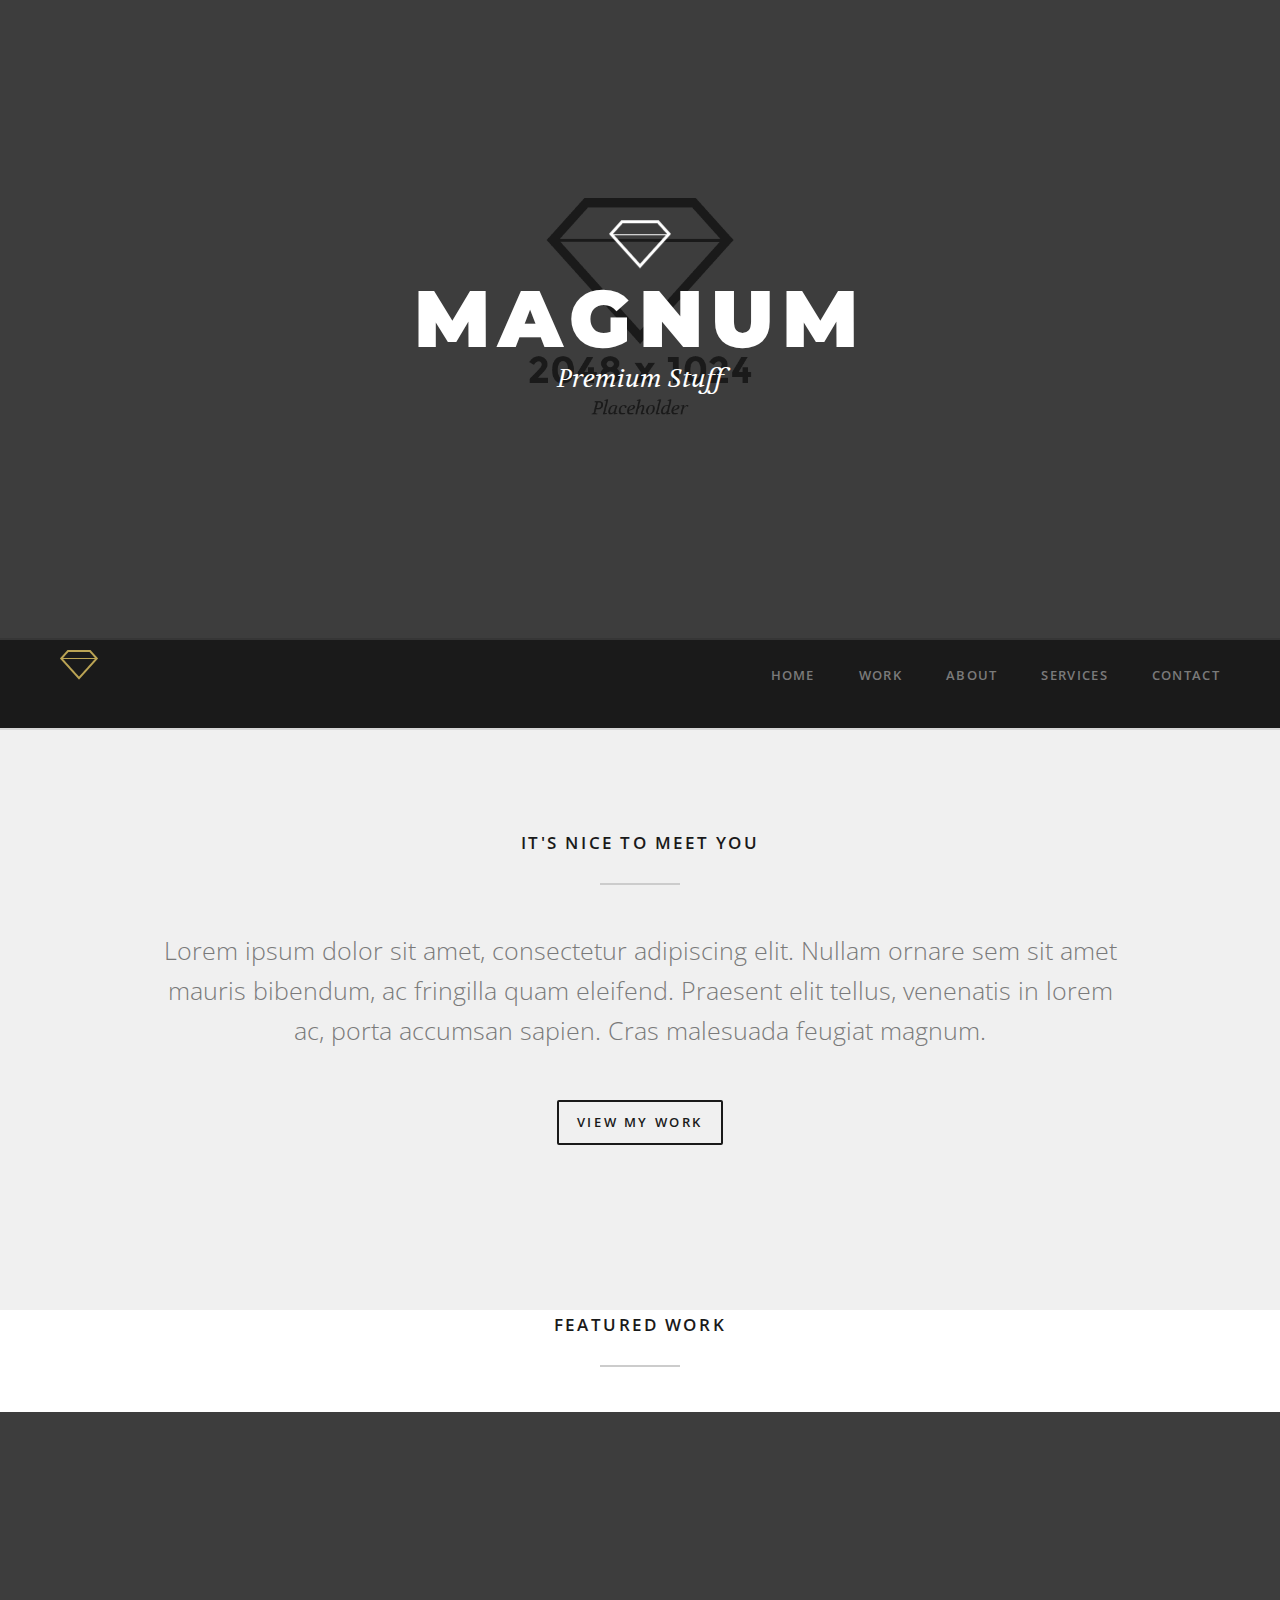
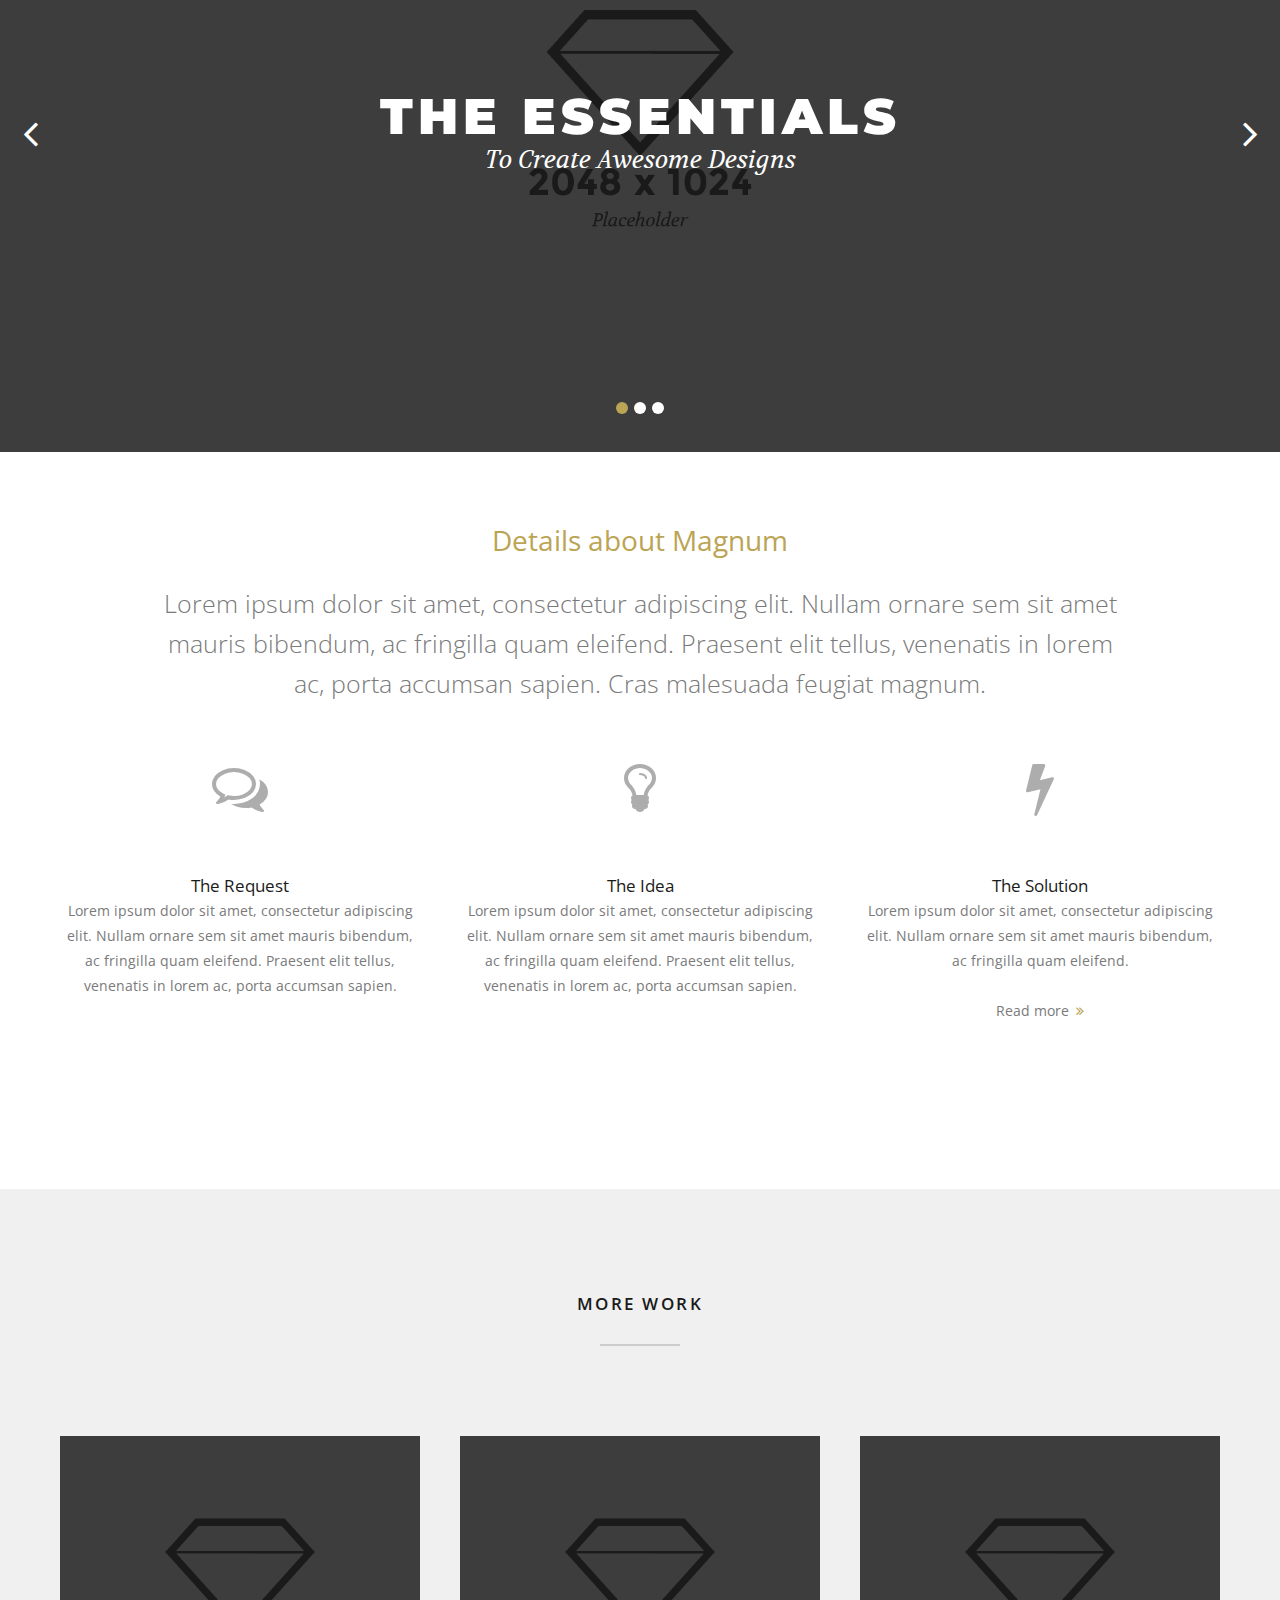
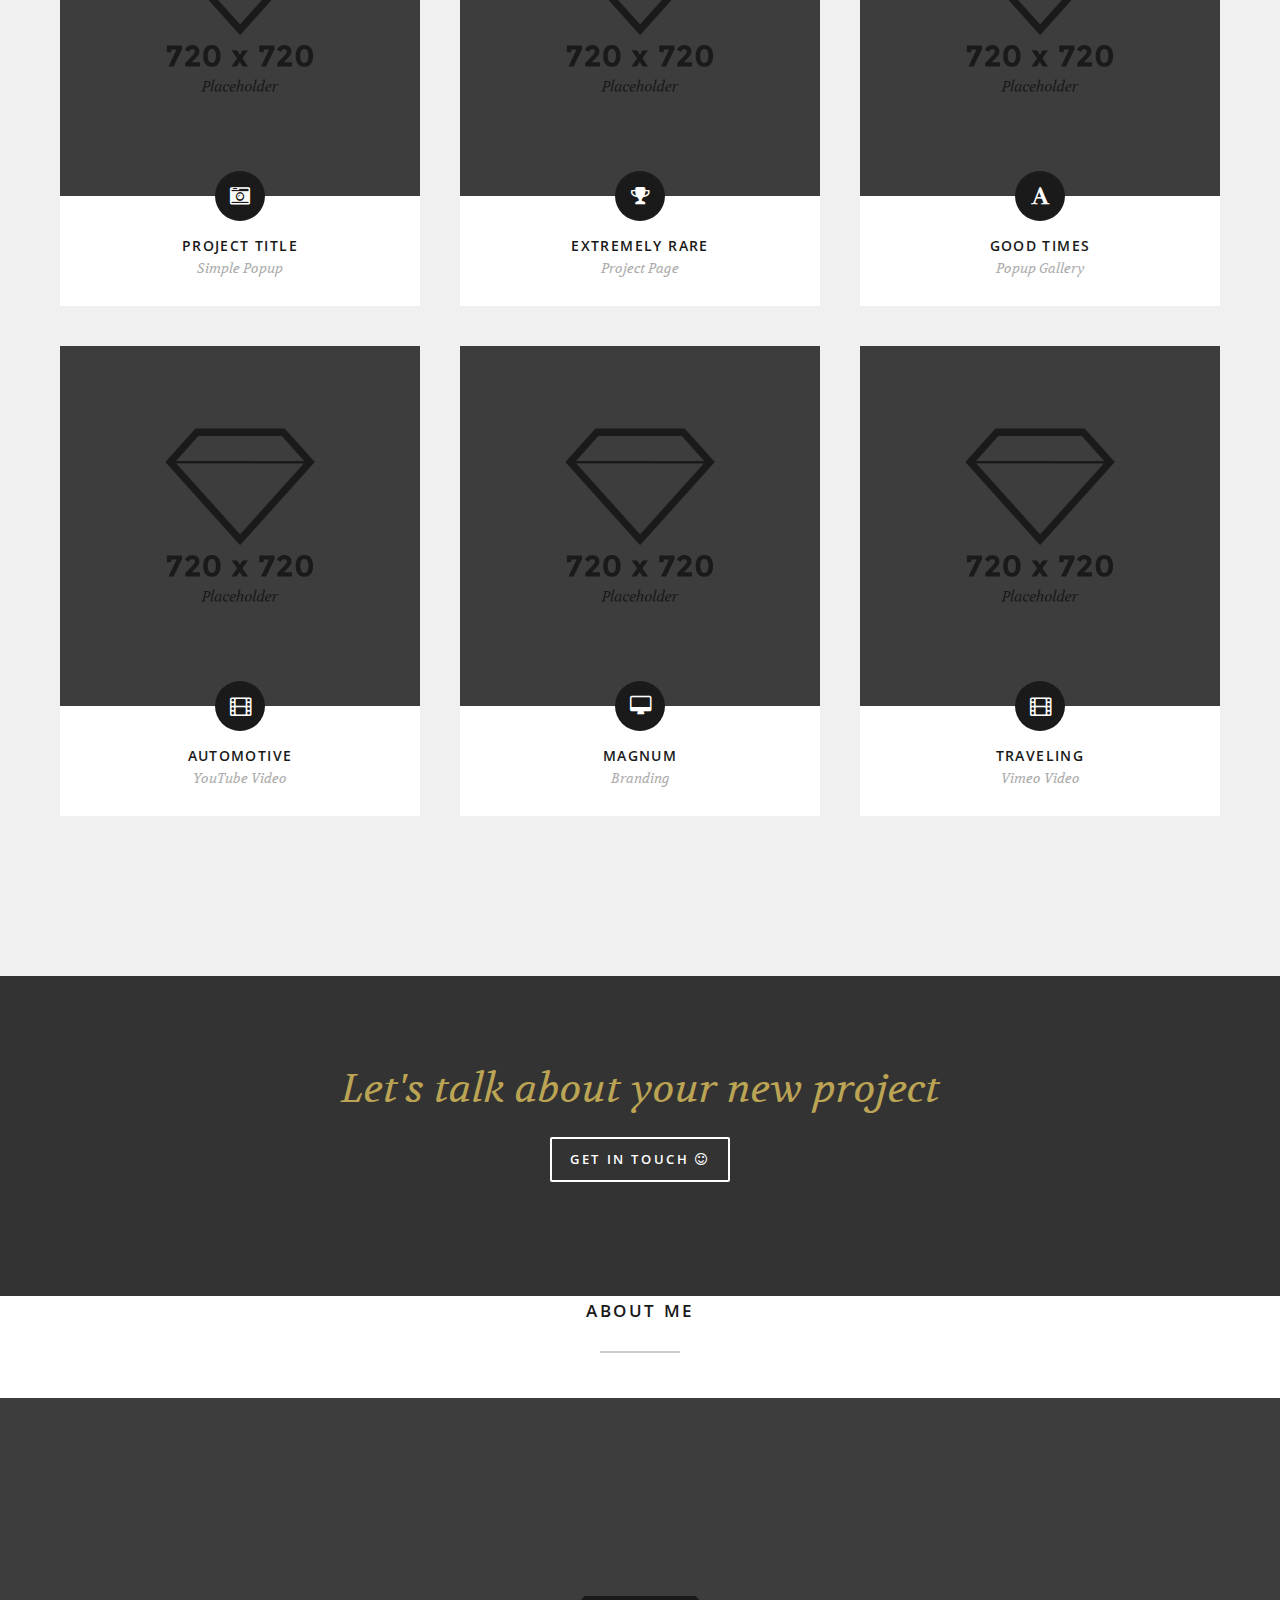
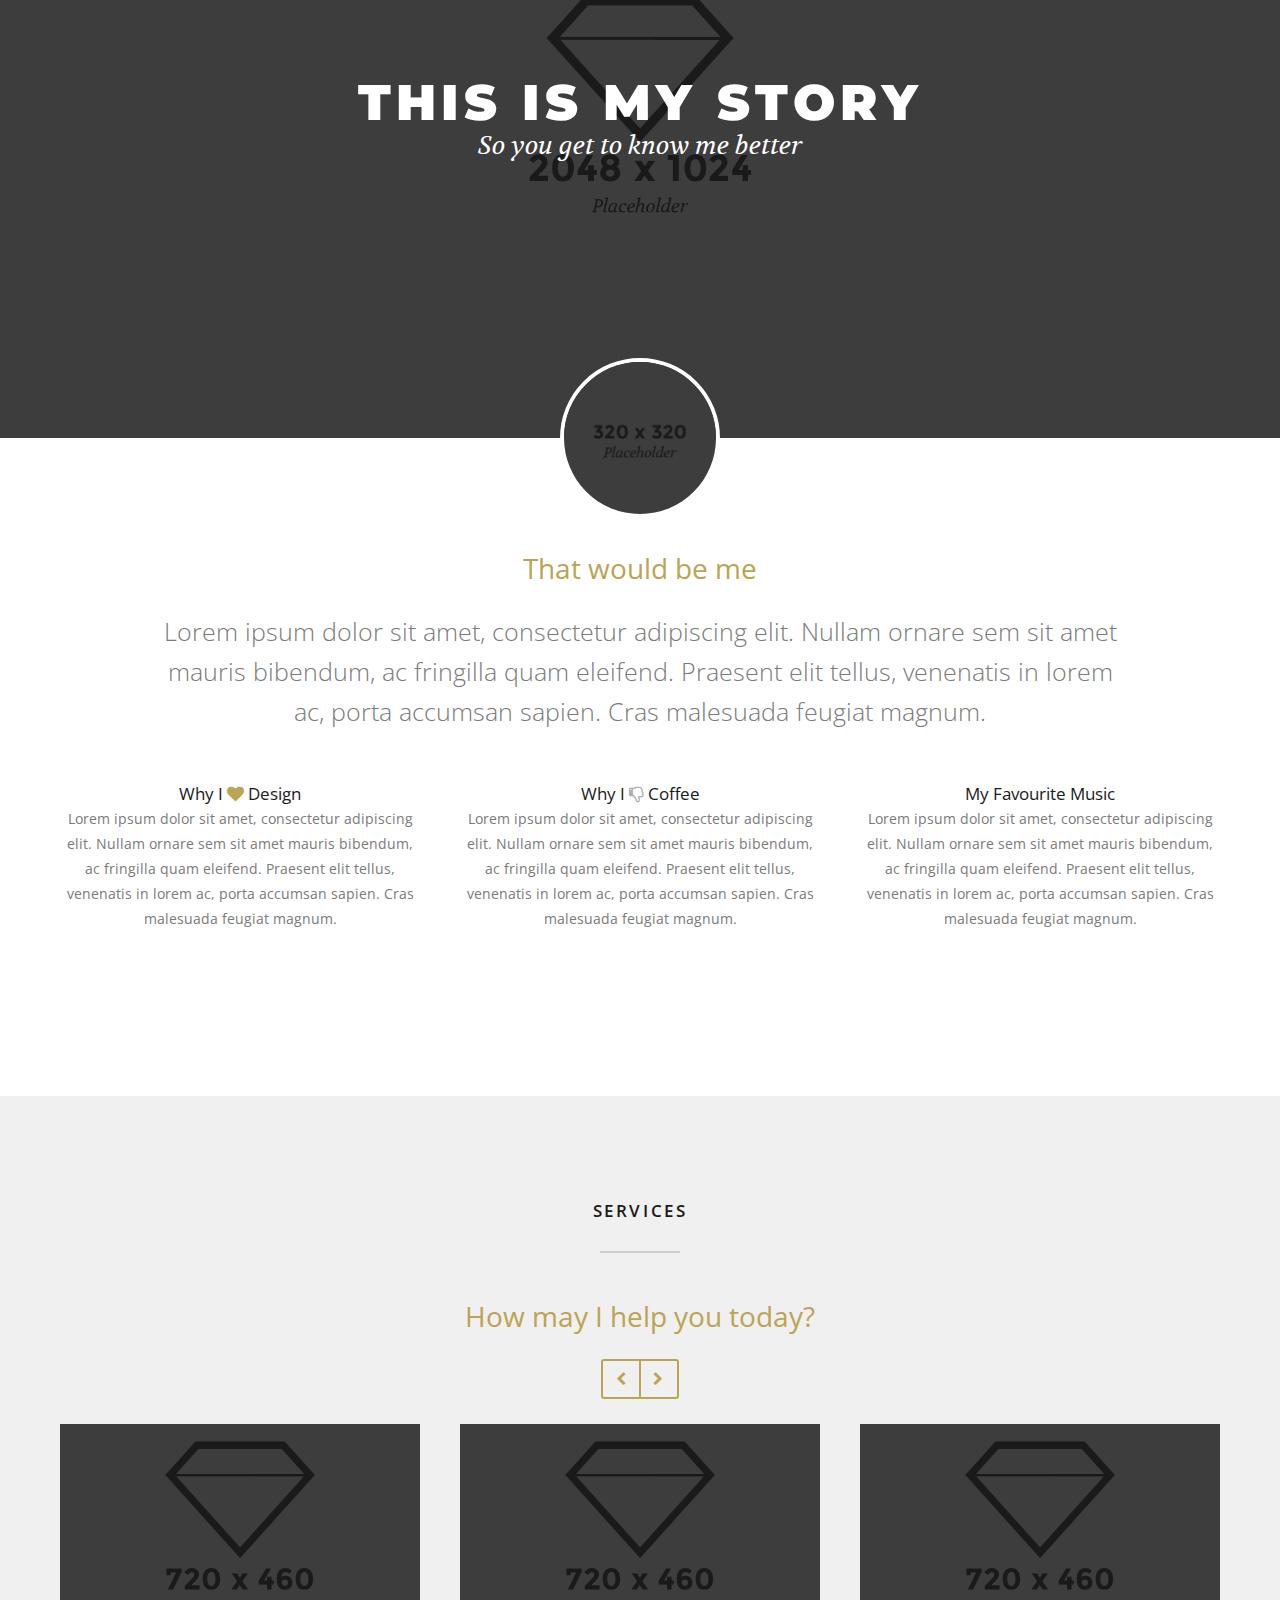
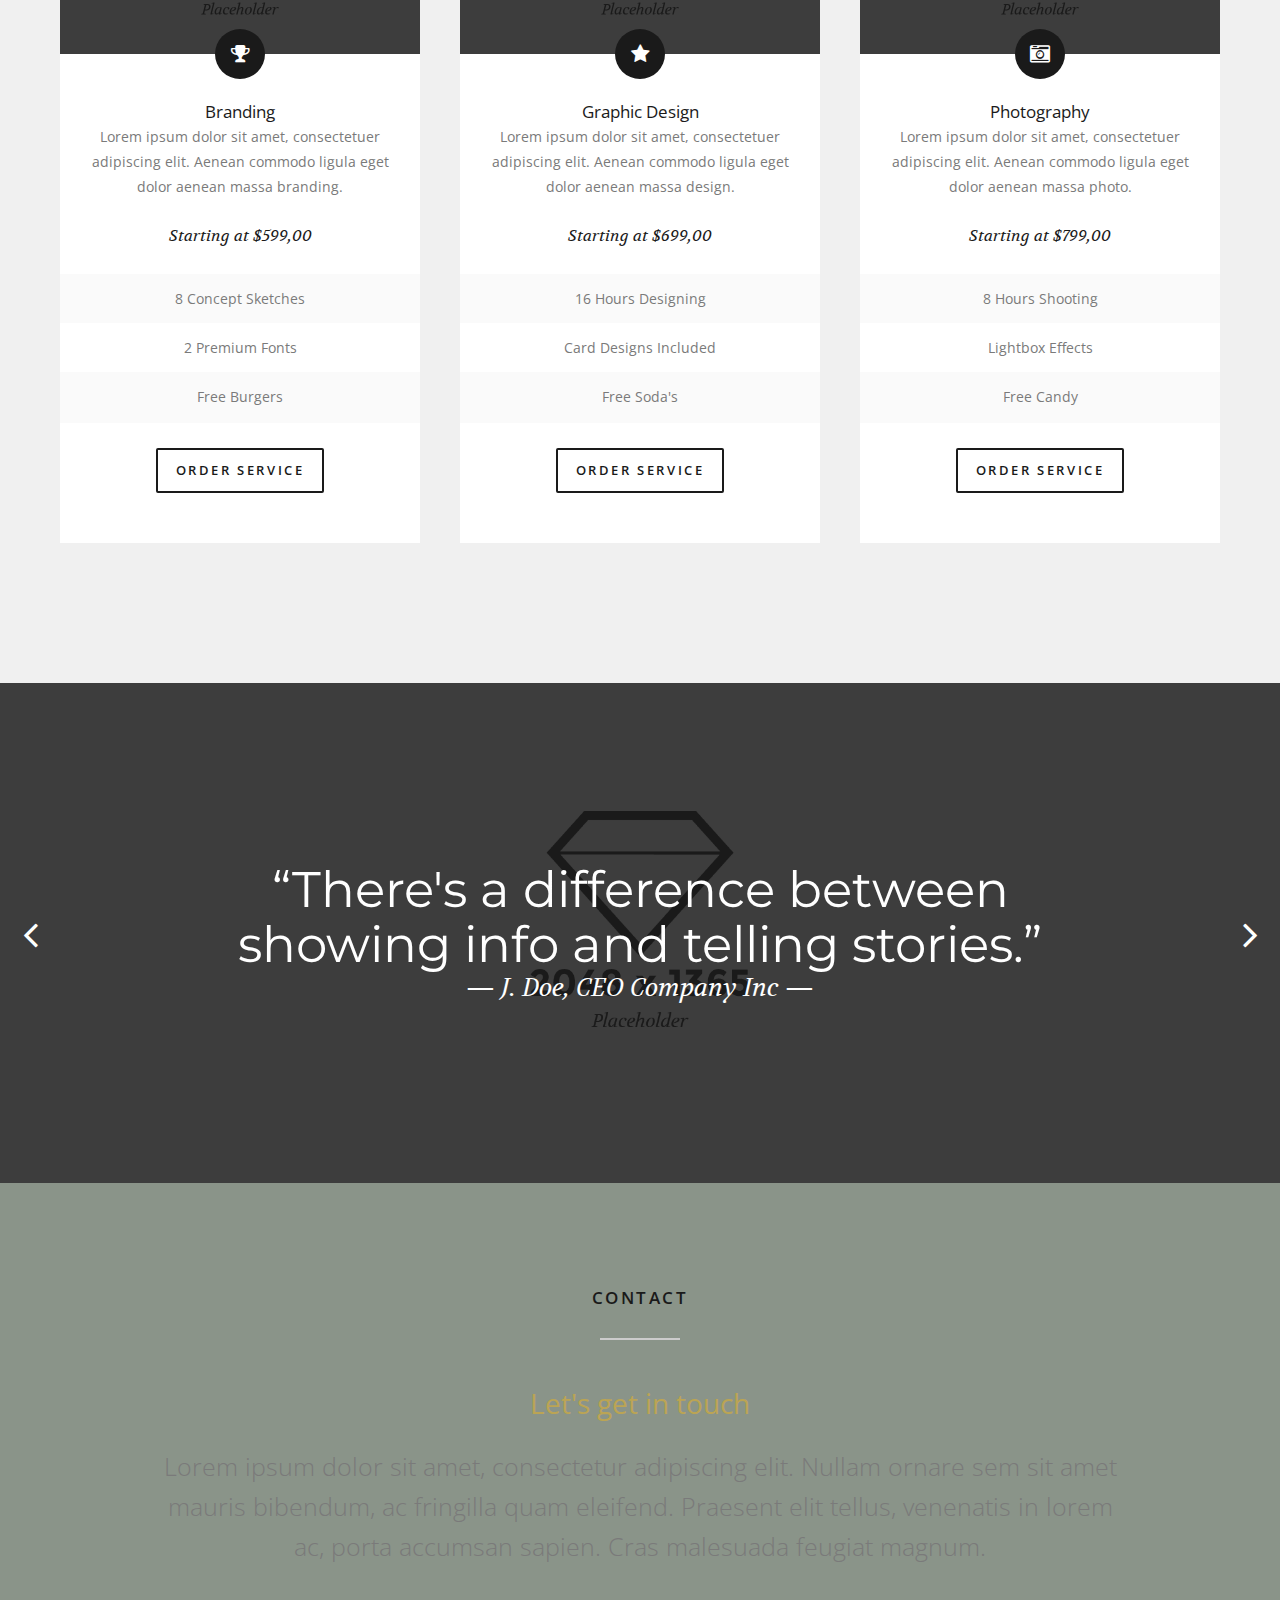
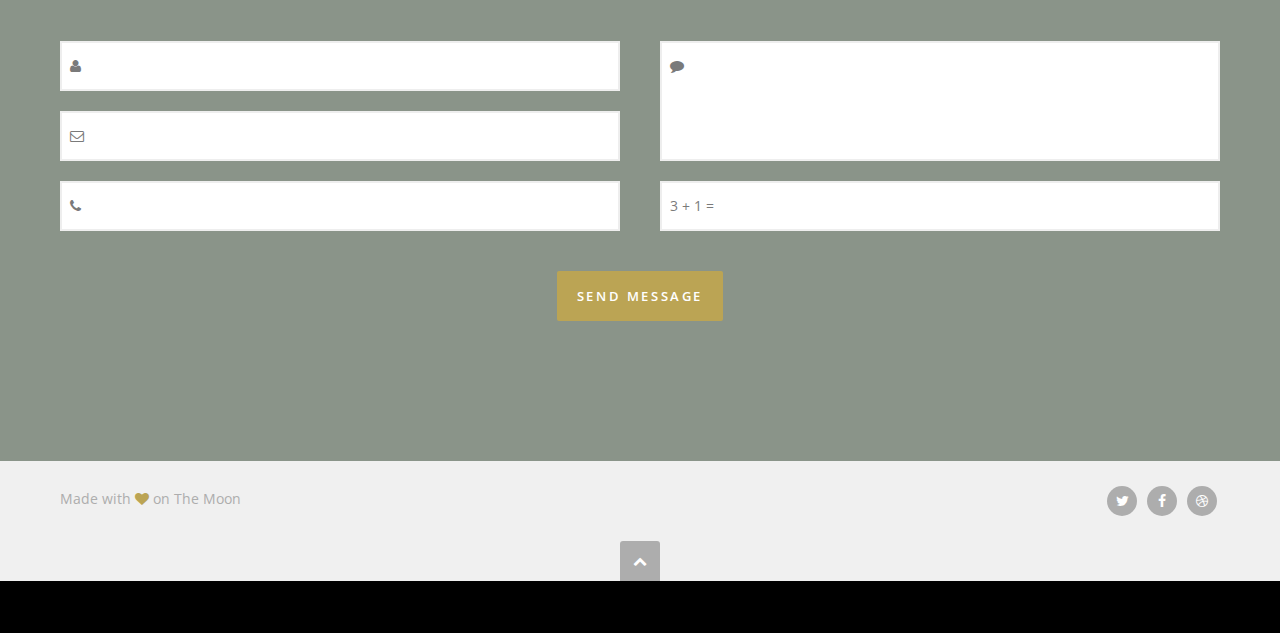
<file: index10.html>
<!DOCTYPE html>
<html lang="en">
<!--[if IE 7]><html lang="en" class="ie7"><![endif]-->
<!--[if IE 8]><html lang="en" class="ie8"><![endif]-->
<!--[if IE 9]><html lang="en" class="ie9"><![endif]-->
<!--[if (gt IE 9)|!(IE)]><html lang="en"><![endif]-->
<!--[if !IE]><html lang="en"><![endif]-->
<head>
	<meta charset="utf-8">
	<script src="js/lib/modernizr.js"></script>
	
	<!-- The title of your site -->
	<title>Magnum - Creative Portfolio Template</title>
	
	<!-- Always make sure to check the robots tag -->
	<meta name="robots" content="index, nofollow">
	<meta name="description" content="The description of your website">
	<meta name="keywords" content="the, website, keywords">
	
	<!-- Essential viewport settings -->
	<meta name="viewport" content="width=device-width, initial-scale=1, maximum-scale=1, user-scalable=no">
	
	<!-- Fonts -->
	<link href='http://fonts.googleapis.com/css?family=Montserrat:400,700' rel='stylesheet' type='text/css'>
	<link href='http://fonts.googleapis.com/css?family=Open+Sans:400,300,700,800' rel='stylesheet' type='text/css'>
	<link href='http://fonts.googleapis.com/css?family=Volkhov:400,400italic' rel='stylesheet' type='text/css'>
	
	<!-- Essential stylesheets -->
	<link rel="stylesheet" href="css/loader.css">
	<link rel="stylesheet" href="css/lib/essentials.css">
	<link rel="stylesheet" href="css/lib/font-awesome.min.css">
	<link rel="stylesheet" href="css/lib/magnific-popup.css">
	<link rel="stylesheet" href="css/lib/jquery.bxslider.css">
	
	<!-- Main stylesheet -->
	<link rel="stylesheet" href="css/style.css">
	
	<!-- Favicon -->
	<link rel="shortcut icon" href="images/favicon.ico">
	
	<!--[if lt IE 9]>
		<script src="http://html5shim.googlecode.com/svn/trunk/html5.js"></script>
	<![endif]-->
</head>


<body>


	<!-- Preloader -->
	<div id="preloader">
		<div id="status">&nbsp;</div>
	</div>




	<!-- Home short automatic background slider / fader -->
	<div id="home" class="home-wrap-short">
		<div class="home-content">
			<div class="centerdiv text-white">


				<!-- Logo and text -->
				<img src="images/magnum-logo-home.png" alt="magnum-logo-home" width="62" height="48">
				<h1 class="bigtext letterspace uppercase bold no-margin">Magnum</h1>
				<h6 class="bigtext serif italic margin-bottom">Premium Stuff</h6>


			</div>
		</div>
		<ul class="bxslider" id="home-short-bg-fader">


			<!-- The backgrounds -->
			<li><div style="background-image: url('images/placeholder-header.png')" class="header"></div></li>
			<li><div style="background-image: url('images/placeholder-header.png')" class="header"></div></li>
			<li><div style="background-image: url('images/placeholder-header.png')" class="header"></div></li>


		</ul>
	</div>




	<!-- Menu -->
	<div class="main-menu fixedmenu">
		<div class="menu-wrap">


			<!-- Your symbolic or typographic logo -->
			<a href="#home" class="smoothscroll"><img src="images/magnum-logo-color.png" alt="magnum logo color" width="38" height="30" class="menu-logo"></a>
			<!--<h1><a href="#home" class="smoothscroll">Magnum</a></h1>-->


			<!-- The menu toggle -->
			<input type="checkbox" id="toggle" />
			<label for="toggle" class="toggle"></label>


			<!-- The menu items -->
			<ul class="menu">
				<li><a href="#home" class="smoothscroll">Home</a></li>
				<li><a href="#work" class="smoothscroll">Work</a></li>
				<li><a href="#about" class="smoothscroll">About</a></li>
				<li><a href="#services" class="smoothscroll">Services</a></li>
				<li><a href="#contact" class="smoothscroll">Contact</a></li>
			</ul>


		</div>
	</div>




	<!-- Introduction text -->
	<section id="introduction" class="introduction">
		<div class="row">
			<div class="ten columns center">


				<!-- The title -->
				<div class="title">
					<h1>It's nice to meet you</h1>
					<hr>
				</div>


				<!-- Text and a button -->
				<p class="big thin">Lorem ipsum dolor sit amet, consectetur adipiscing elit. Nullam ornare sem sit amet mauris bibendum, ac fringilla quam eleifend. Praesent elit tellus, venenatis in lorem ac, porta accumsan sapien. Cras malesuada feugiat magnum.</p>
				<p><a href="#work" class="button outline smoothscroll">View my work</a></p>


			</div>
		</div>
	</section>




	<!-- Featured work -->
	<section id="work" class="featured-work">


		<!-- The title -->
		<div class="row">
			<div class="twelve columns title">
				<h1>Featured Work</h1>
				<hr>
			</div>
		</div>


		<!-- Featured work slider -->
		<div class="featured-work-slider">
			<ul class="bxslider" id="featured-work-slider">


				<!-- Slide 1 -->
				<li>
					<div style="background-image: url('images/placeholder-header.png')" class="header">
						<div class="header-center">
							<div class="centerdiv text-white">
								<h4 class="bigtext uppercase letterspace bold">The Essentials</h4>
								<h6 class="bigtext serif italic">To Create Awesome Designs</h6>
							</div>
						</div>
					</div>
				</li>


				<!-- Slide 2 -->
				<li>
					<div style="background-image: url('images/placeholder-header.png')" class="header">
						<div class="header-center">
							<div class="centerdiv text-white">
								<h4 class="bigtext uppercase letterspace bold">Tell a Story</h4>
								<h6 class="bigtext serif italic">Share Your Creativity With The World</h6>
							</div>
						</div>
					</div>
				</li>


				<!-- Slide 3 -->
				<li>
					<div style="background-image: url('images/placeholder-header.png')" class="header">
						<div class="header-center">
							<div class="centerdiv text-white">
								<h4 class="bigtext uppercase letterspace bold">Get Connected</h4>
								<h6 class="bigtext serif italic">Meet New Clients &amp; Future Friends</h6>
							</div>
						</div>
					</div>
				</li>


			</ul>
		</div>


		<!-- Intro text -->
		<div class="row">
			<div class="ten columns center">
				<h2 class="text-color">Details about Magnum</h2>
				<p class="big thin">Lorem ipsum dolor sit amet, consectetur adipiscing elit. Nullam ornare sem sit amet mauris bibendum, ac fringilla quam eleifend. Praesent elit tellus, venenatis in lorem ac, porta accumsan sapien. Cras malesuada feugiat magnum.</p>
			</div>
		</div>


		<!-- 3 Columns -->
		<div class="row">


			<!-- Column 1 -->
			<div class="four columns">
				<p><i class="fa fa-comments-o icon huge"></i></p>
				<h4>The Request</h4>
				<p>Lorem ipsum dolor sit amet, consectetur adipiscing elit. Nullam ornare sem sit amet mauris bibendum, ac fringilla quam eleifend. Praesent elit tellus, venenatis in lorem ac, porta accumsan sapien.</p>
			</div>


			<!-- Column 2 -->
			<div class="four columns">
				<p><i class="fa fa-lightbulb-o icon huge"></i></p>
				<h4>The Idea</h4>
				<p>Lorem ipsum dolor sit amet, consectetur adipiscing elit. Nullam ornare sem sit amet mauris bibendum, ac fringilla quam eleifend. Praesent elit tellus, venenatis in lorem ac, porta accumsan sapien.</p>
			</div>


			<!-- Column 3 -->
			<div class="four columns">
				<p><i class="fa fa-bolt icon huge"></i></p>
				<h4>The Solution</h4>
				<p>Lorem ipsum dolor sit amet, consectetur adipiscing elit. Nullam ornare sem sit amet mauris bibendum, ac fringilla quam eleifend.</p>
				<p><a href="project.html" class="arrow-link">Read more</a></p>
			</div>


		</div>
	</section>




	<!-- More work -->
	<section id="more-work" class="more-work">
		<div class="row">
			<div class="twelve columns margin-bottom">


				<!-- The title -->
				<div class="title">
					<h1>More Work</h1>
					<hr>
				</div>


			</div>
		</div>


		<!-- Thumbnails -->
		<div class="row margin">


			<!-- Portfolio thumb 1 -->
			<div class="four columns medium-six columns small-twelve columns fade-it">
				<div class="portfolio-thumb">
					<a class="popup" href="images/placeholder-thumbnail.png">
						<img src="images/placeholder-thumbnail.png" alt="placeholder-thumbnail">
						<i class="fa fa-camera-retro"></i>
						<b>Project Title</b>
						<em>Simple Popup</em>
					</a>
				</div>
			</div>


			<!-- Portfolio thumb 2 -->
			<div class="four columns medium-six columns small-twelve columns fade-it">
				<div class="portfolio-thumb">
					<a href="project.html">
						<img src="images/placeholder-thumbnail.png" alt="placeholder-thumbnail">
						<i class="fa fa-trophy"></i>
						<b>Extremely Rare</b>
						<em>Project Page</em>
					</a>
				</div>
			</div>


			<!-- Portfolio thumb 3 -->
			<div class="four columns medium-six columns small-twelve columns fade-it">
				<div class="portfolio-thumb">
					<a class="popup-gallery" href="images/placeholder-thumbnail.png">
						<img src="images/placeholder-thumbnail.png" alt="placeholder-thumbnail">
						<i class="fa fa-font"></i>
						<b>Good Times</b>
						<em>Popup Gallery</em>
					</a>
				</div>
			</div>


			<!-- Portfolio thumb 4 -->
			<div class="four columns medium-six columns small-twelve columns fade-it">
				<div class="portfolio-thumb">
					<a class="popup-youtube" href="http://www.youtube.com/watch?v=tDvBwPzJ7dY">
						<img src="images/placeholder-thumbnail.png" alt="placeholder-thumbnail">
						<i class="fa fa-film"></i>
						<b>Automotive</b>
						<em>YouTube Video</em>
					</a>
				</div>
			</div>


			<!-- Portfolio thumb 5 -->
			<div class="four columns medium-six columns small-twelve columns fade-it">
				<div class="portfolio-thumb">
					<a class="popup-gallery" href="images/placeholder-thumbnail.png">
						<img src="images/placeholder-thumbnail.png" alt="placeholder-thumbnail">
						<i class="fa fa-desktop"></i>
						<b>Magnum</b>
						<em>Branding</em>
					</a>
				</div>
			</div>


			<!-- Portfolio thumb 6 -->
			<div class="four columns medium-six columns small-twelve columns fade-it">
				<div class="portfolio-thumb">
					<a class="popup-vimeo" href="http://vimeo.com/27973852">
						<img src="images/placeholder-thumbnail.png" alt="placeholder-thumbnail">
						<i class="fa fa-film"></i>
						<b>Traveling</b>
						<em>Vimeo Video</em>
					</a>
				</div>
			</div>


		</div>
	</section>




	<!-- Call to action -->
	<section class="call-to-action">
		<div class="header small">
			<div class="header-center">
				<div class="centerdiv">
					<h5 class="bigtext serif italic text-color">Let's talk about your new project</h5>
					<p><a href="#contact" class="button outline white smoothscroll">Get in touch <i class="fa fa-smile-o"></i></a></p>
				</div>
			</div>
		</div>
	</section>




	<!-- About me -->
	<section id="about" class="about">


		<!-- The title -->
		<div class="row">
			<div class="twelve columns title">
				<h1>About me</h1>
				<hr>
			</div>
		</div>


		<!-- About header -->
		<div style="background-image: url('images/placeholder-header.png')" class="header">
			<div class="header-center">
				<div class="centerdiv text-white">


					<!-- Text on the header -->
					<h4 class="bigtext uppercase letterspace bold">This is my story</h4>
					<h6 class="bigtext serif italic">So you get to know me better</h6>


				</div>
			</div>
		</div>


		<!-- Circle avatar -->
		<img src="images/placeholder-avatar.png" alt="placeholder-avatar" class="about-avatar">


		<!-- About introduction -->
		<div class="row">
			<div class="ten columns center margin-bottom">
				<h2 class="text-color">That would be me</h2>
				<p class="big thin">Lorem ipsum dolor sit amet, consectetur adipiscing elit. Nullam ornare sem sit amet mauris bibendum, ac fringilla quam eleifend. Praesent elit tellus, venenatis in lorem ac, porta accumsan sapien. Cras malesuada feugiat magnum.</p>
			</div>
		</div>


		<!-- 3 Columns -->
		<div class="row">


			<!-- Column 1 -->
			<div class="four columns">
				<h4>Why I <i class="fa fa-heart text-color"></i> Design</h4>
				<p>Lorem ipsum dolor sit amet, consectetur adipiscing elit. Nullam ornare sem sit amet mauris bibendum, ac fringilla quam eleifend. Praesent elit tellus, venenatis in lorem ac, porta accumsan sapien. Cras malesuada feugiat magnum.</p>
			</div>


			<!-- Column 2 -->
			<div class="four columns">
				<h4>Why I <i class="fa fa-thumbs-o-down text-light"></i> Coffee</h4>
				<p>Lorem ipsum dolor sit amet, consectetur adipiscing elit. Nullam ornare sem sit amet mauris bibendum, ac fringilla quam eleifend. Praesent elit tellus, venenatis in lorem ac, porta accumsan sapien. Cras malesuada feugiat magnum.</p>
			</div>


			<!-- Column 3 -->
			<div class="four columns">
				<h4>My Favourite Music</h4>
				<p>Lorem ipsum dolor sit amet, consectetur adipiscing elit. Nullam ornare sem sit amet mauris bibendum, ac fringilla quam eleifend. Praesent elit tellus, venenatis in lorem ac, porta accumsan sapien. Cras malesuada feugiat magnum.</p>
			</div>


		</div>
	</section>




	<!-- Services -->
	<section id="services" class="services">
		<div class="row">
			<div class="twelve columns">


				<!-- The title -->
				<div class="title">
					<h1>Services</h1>
					<hr>
				</div>


				<!-- Slider controls -->
				<h2 class="text-color">How may I help you today?</h2>
				<p>
					<a id="services-prev" href="#"><i class="fa fa-chevron-left icon arrow-next outline color attached"></i></a>
					<a id="services-next" href="#"><i class="fa fa-chevron-right icon arrow-prev outline color attached"></i></a>
				</p>


			</div>
		</div>


		<!-- Services slider -->
		<div class="row">
			<div class="list_carousel">
				<ul id="services-slider">


					<!-- Service 1 -->
					<li class="service-item">
						<img src="images/placeholder-service.png" alt="placeholder-service">
						<i class="fa fa-trophy"></i>
						<h4>Branding</h4>
						<p> Lorem ipsum dolor sit amet, consectetuer adipiscing elit. Aenean commodo ligula eget dolor aenean massa branding.</p>
						<h5 class="serif italic">Starting at $599,00</h5>
						<ul>
							<li>8 Concept Sketches</li>
							<li>2 Premium Fonts</li>
							<li>Free Burgers</li>
						</ul>
						<p><a href="#contact" class="button outline smoothscroll">Order service</a></p>
					</li>


					<!-- Service 2 -->
					<li class="service-item">
						<img src="images/placeholder-service.png" alt="placeholder-service">
						<i class="fa fa-star"></i>
						<h4>Graphic Design</h4>
						<p> Lorem ipsum dolor sit amet, consectetuer adipiscing elit. Aenean commodo ligula eget dolor aenean massa design.</p>
						<h5 class="serif italic">Starting at $699,00</h5>
						<ul>
							<li>16 Hours Designing</li>
							<li>Card Designs Included</li>
							<li>Free Soda's</li>
						</ul>
						<p><a href="#contact" class="button outline smoothscroll">Order service</a></p>
					</li>


					<!-- Service 3 -->
					<li class="service-item">
						<img src="images/placeholder-service.png" alt="placeholder-service">
						<i class="fa fa-camera-retro"></i>
						<h4>Photography</h4>
						<p> Lorem ipsum dolor sit amet, consectetuer adipiscing elit. Aenean commodo ligula eget dolor aenean massa photo.</p>
						<h5 class="serif italic">Starting at $799,00</h5>
						<ul>
							<li>8 Hours Shooting</li>
							<li>Lightbox Effects</li>
							<li>Free Candy</li>
						</ul>
						<p><a href="#contact" class="button outline smoothscroll">Order service</a></p>
					</li>


					<!-- Service 4 -->
					<li class="service-item">
						<img src="images/placeholder-service.png" alt="placeholder-service">
						<i class="fa fa-desktop"></i>
						<h4>Webdesign</h4>
						<p> Lorem ipsum dolor sit amet, consectetuer adipiscing elit. Aenean commodo ligula eget dolor aenean massa webdesign.</p>
						<h5 class="serif italic">Starting at $899,00</h5>
						<ul>
							<li>24 Hours Designing</li>
							<li>Unlimited Colors</li>
							<li>Free Pixels</li>
						</ul>
						<p><a href="#contact" class="button outline smoothscroll">Order service</a></p>
					</li>


				</ul>
				<div class="clearfix"></div>
			</div>
		</div>
	</section>




	<!-- Quotes -->
	<section class="quote">
		<div class="header medium">
			<div class="header-center">
				<div class="centerdiv text-white">
					<ul id="quote-slider" class="bxslider">


						<!-- Quote 1 -->
						<li>
							<h4 class="bigtext"><q>There's a difference between showing info and telling stories.</q></h4>
							<h6 class="bigtext serif italic">&mdash; J. Doe, CEO Company Inc &mdash;</h6>
						</li>


						<!-- Quote 2 -->
						<li>
							<h4 class="bigtext"><q>Magnum is made to tell a story.</q></h4>
							<h6 class="bigtext serif italic">&mdash; T. Sawyer, Freelance Developer &mdash;</h6>
						</li>


						<!-- Quote 3 -->
						<li>
							<h4 class="bigtext"><q>Design is where science and art break even</q></h4>
							<h6 class="bigtext serif italic">&mdash; R. Mathew &mdash;</h6>
						</li>


					</ul>
				</div>
			</div>
		</div>
		<a href="javascript:void(0)" id="quote-prev" class="bx-outer-prev"></a>
		<a href="javascript:void(0)" id="quote-next" class="bx-outer-next"></a>
	</section>




	<!-- Contact -->
	<section id="contact" class="contact">
		<div class="row">
			<div class="ten columns center">


				<!-- The title -->
				<div class="title">
					<h1>Contact</h1>
					<hr>
				</div>


				<!-- Intro text -->
				<h2 class="text-color">Let's get in touch</h2>
				<p class="big thin">Lorem ipsum dolor sit amet, consectetur adipiscing elit. Nullam ornare sem sit amet mauris bibendum, ac fringilla quam eleifend. Praesent elit tellus, venenatis in lorem ac, porta accumsan sapien. Cras malesuada feugiat magnum.</p>


			</div>
		</div>
		<div class="row">


			<!-- Succes message after sending the form, see also the php file around line 87 -->
			<div class="twelve columns">
				<div id="message"></div>
			</div>


		</div>
		<div class="row">


			<!-- The contactform -->
			<form method="post" action="contact.php" name="contactform" id="contactform">
				<fieldset>
					<div class="six columns">


						<!-- Name -->
						<label for="name" accesskey="U"><i class="fa fa-user"></i></label>
						<input name="name" type="text" id="name" size="30" value="" />


						<!-- Email -->
						<label for="email" accesskey="E"><i class="fa fa-envelope-o"></i></label>
						<input name="email" type="text" id="email" size="30" value="" />


						<!-- Phone -->
						<label for="phone" accesskey="P"><i class="fa fa-phone"></i></label>
						<input name="phone" type="text" id="phone" size="30" value="" />


					</div>
					<div class="six columns">


						<!-- Comments / Message -->
						<label for="comments" accesskey="C"><i class="fa fa-comment"></i></label>
						<textarea name="comments" id="comments"></textarea>


						<!-- Verification -->
						<label for="verify" accesskey="V">3 + 1 =</label>
						<input name="verify" type="text" id="verify" size="4" value="" class="input-verify" />


					</div>
					<div class="twelve columns">


						<!-- Send button -->
						<input type="submit" class="submit" id="submit" value="Send message" />


					</div>
				</fieldset>
			</form>
		</div>
	</section>




	<!-- The footer -->
	<section class="footer">
		<div class="row">


			<!-- Credits -->
			<div class="six columns alignleft">
				<p class="text-light">Made with <i class="fa fa-heart text-color"></i> on The Moon</p>
			</div>


			<!-- Social icons -->
			<div class="six columns alignright">
				<p><a href="#"><i class="fa fa-twitter icon medium light"></i></a>
				<a href="#"><i class="fa fa-facebook icon medium light"></i></a>
				<a href="#"><i class="fa fa-dribbble icon medium light"></i></a></p>
			</div>


		</div>
		<div class="row">


			<!-- Back to top button -->
			<div class="twelve columns">
				<a href="#home" class="smoothscroll"><i class="fa fa-chevron-up icon arrow-bottom light"></i></a>
			</div>


		</div>
	</section>




	<!-- Javascript -->
	<script src="js/lib/jquery.min.js"></script>
	<script src="js/lib/jquery.fittext.js"></script>
	<script src="js/lib/jquery.magnific-popup.min.js"></script>
	<script src="js/lib/jquery.bxslider.min.js"></script>
	<script src="js/lib/jquery.sticky.js"></script>
	<script src="js/lib/jquery.equal.js"></script>
	
	<!-- Basic functions -->
	<script src="js/main.js"></script>
	
	<!-- Specific functions for this page -->
	<script src="js/index10.js"></script>
	
	<!-- Scripts for the services slider -->
	<script src="js/lib/jquery.touchswipe.min.js"></script>
	<script src="js/lib/jquery.caroufredsel.min.js"></script>
	<script src="js/services-slider.js"></script>


	<!-- Preloader -->
	<script type="text/javascript">
		//<![CDATA[
		$(window).load(function() { // makes sure the whole site is loaded
			$('#status').fadeOut(); // will first fade out the loading animation
				$('#preloader').delay(350).fadeOut('slow'); // will fade out the white DIV that covers the website.
			$('body').delay(350).css({'overflow-y':'visible'});
		})
		//]]>
	</script>


</body>
</html>
</file>
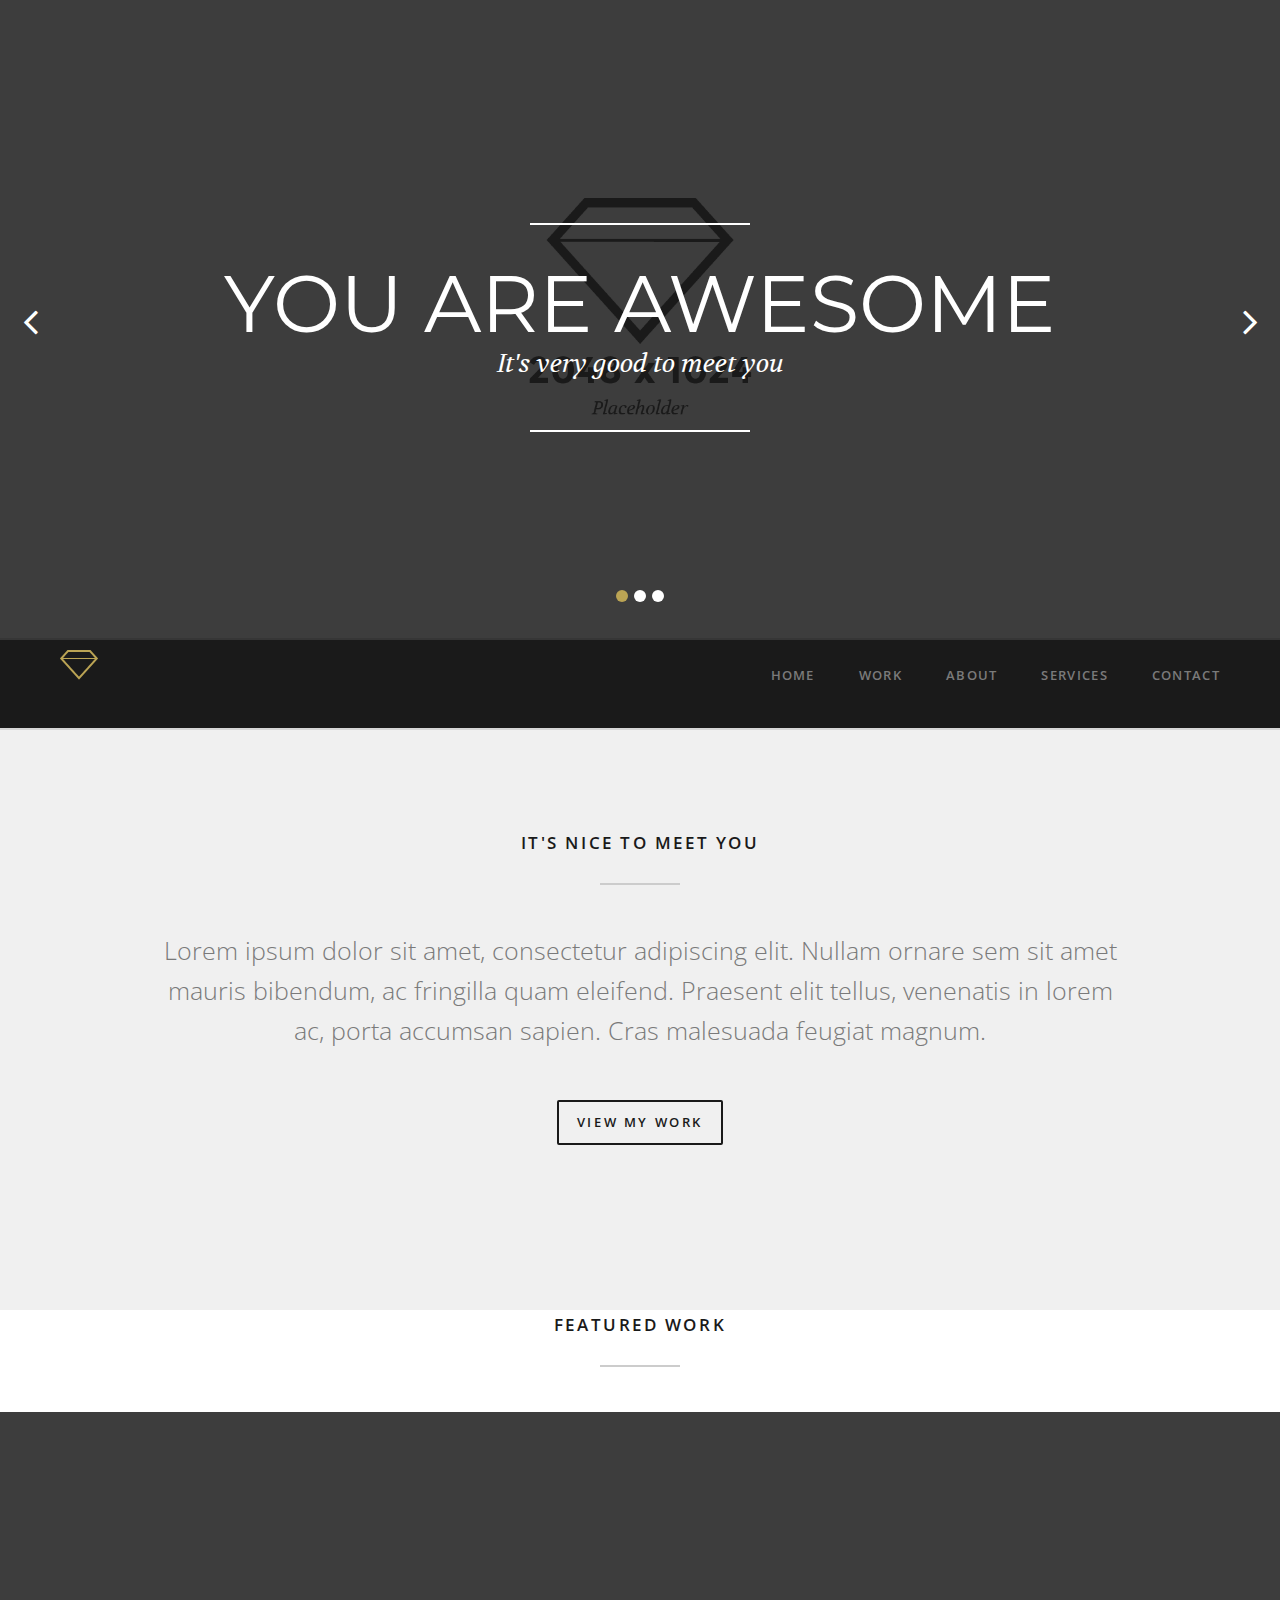
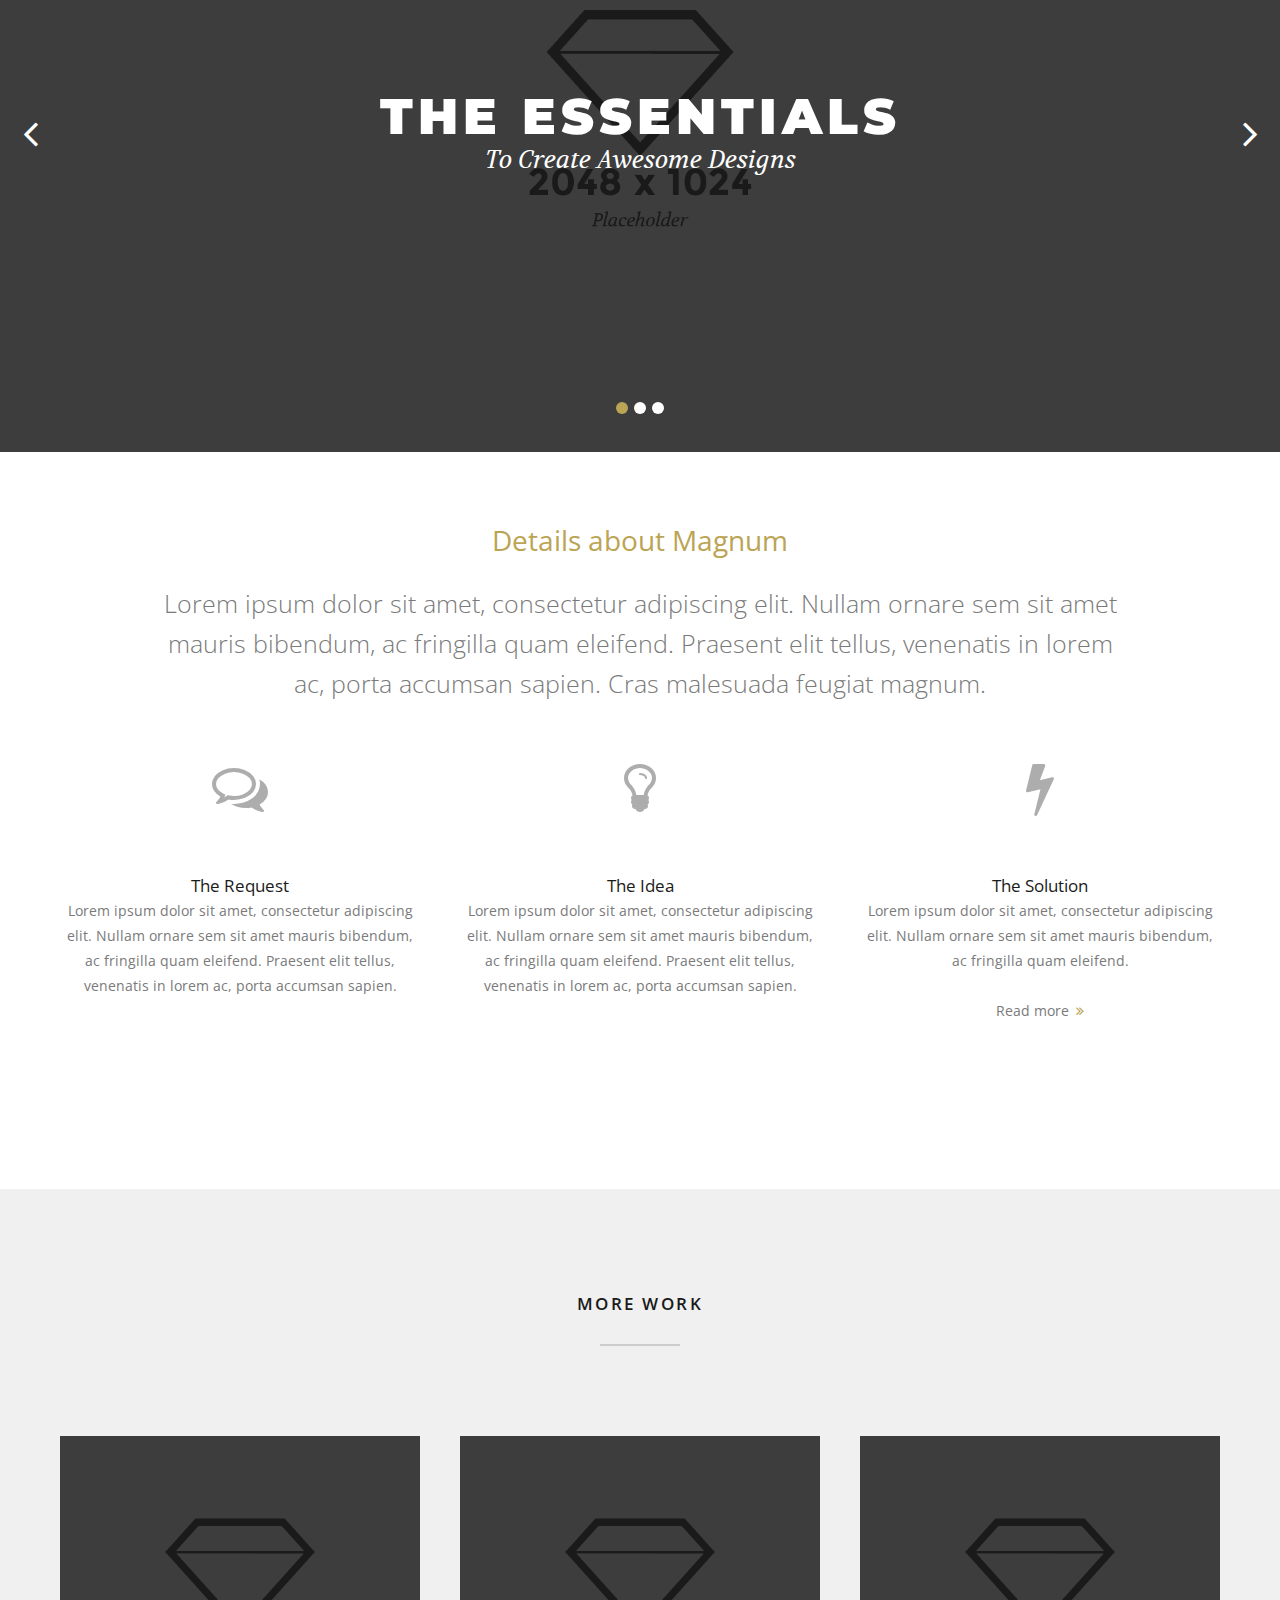
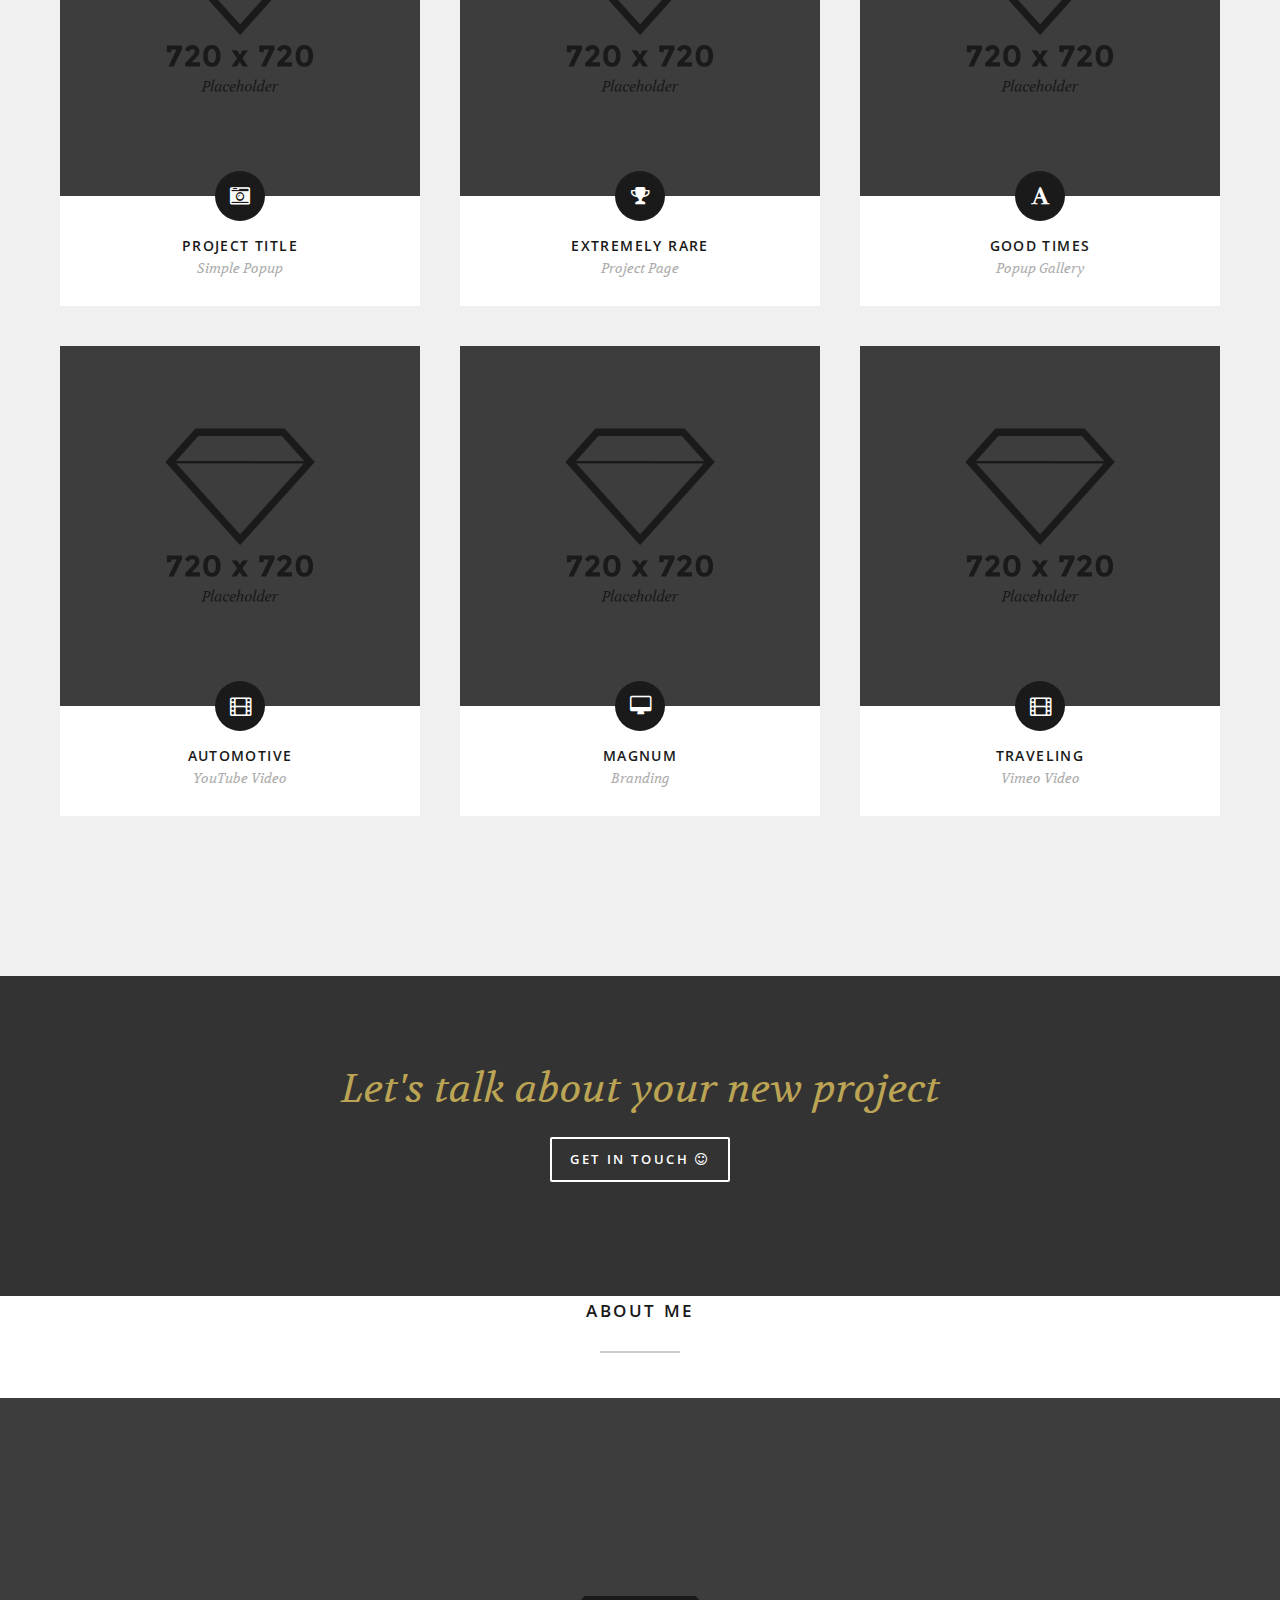
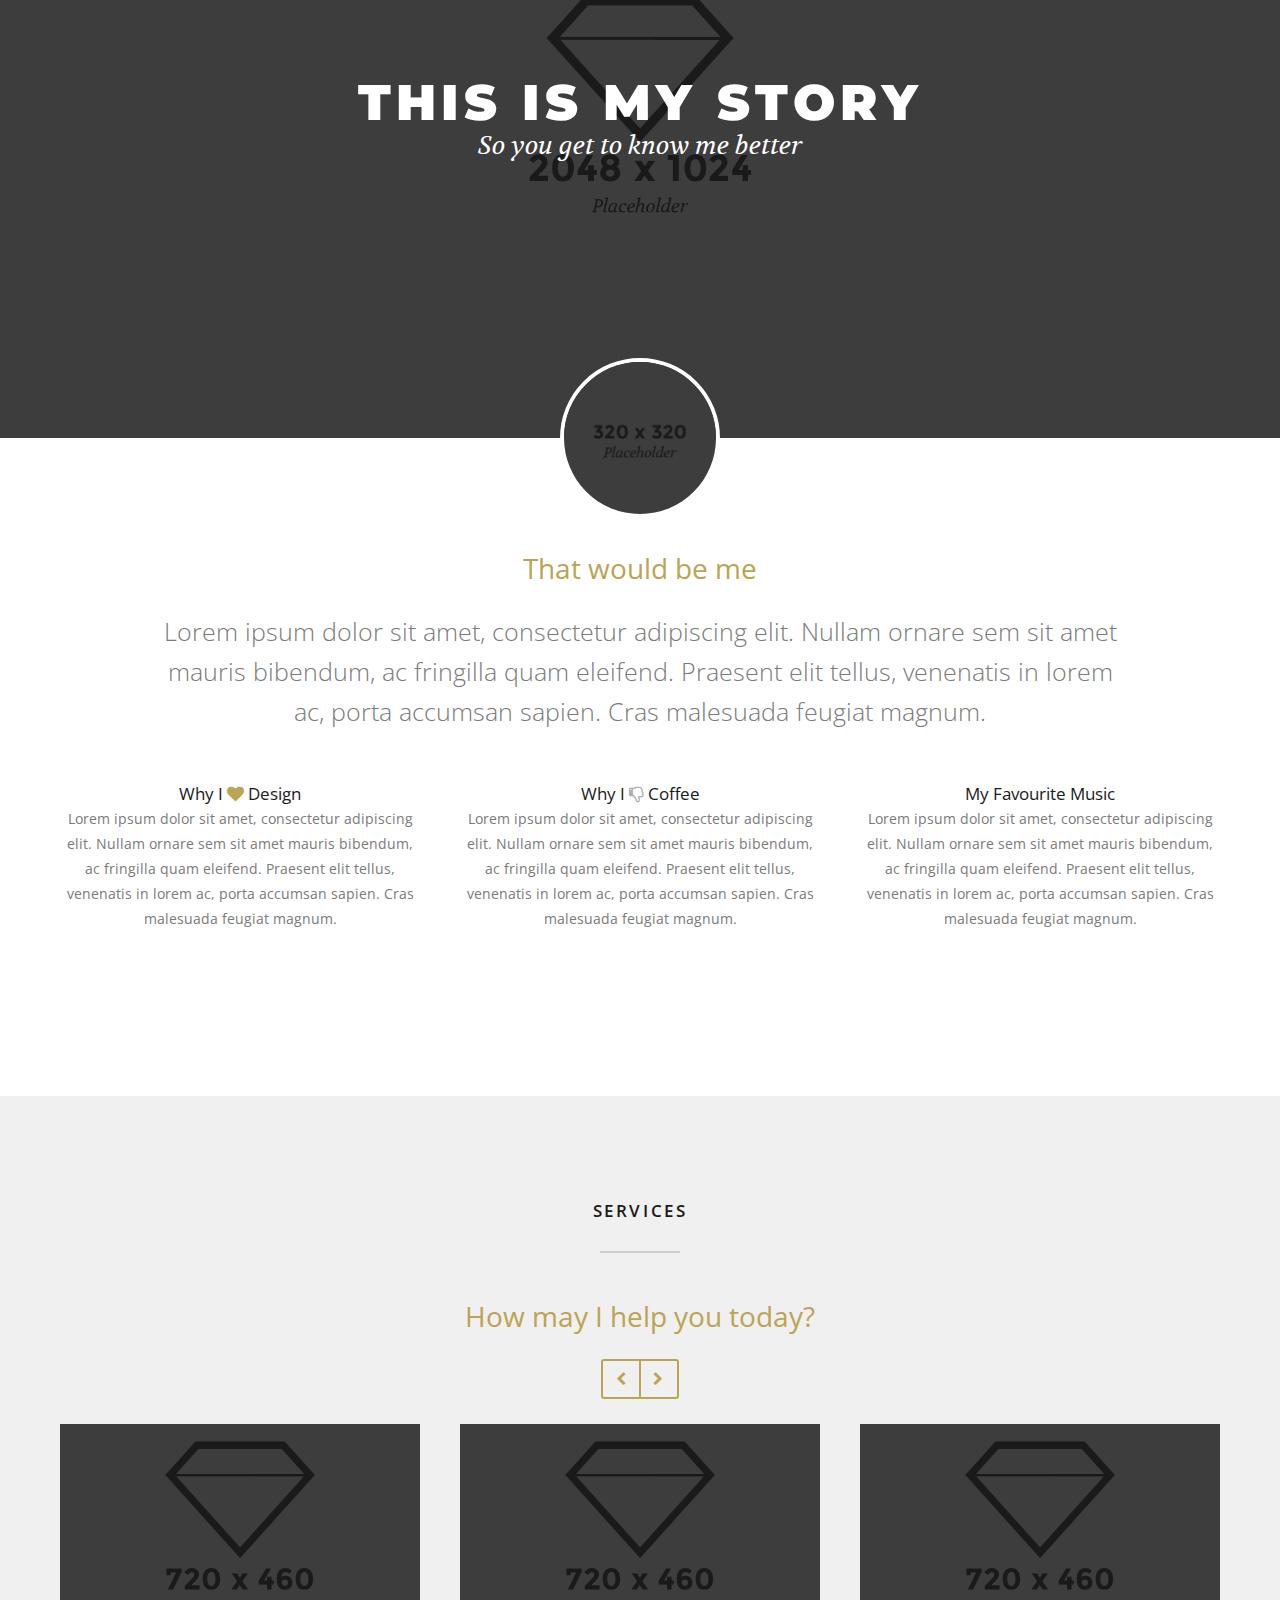
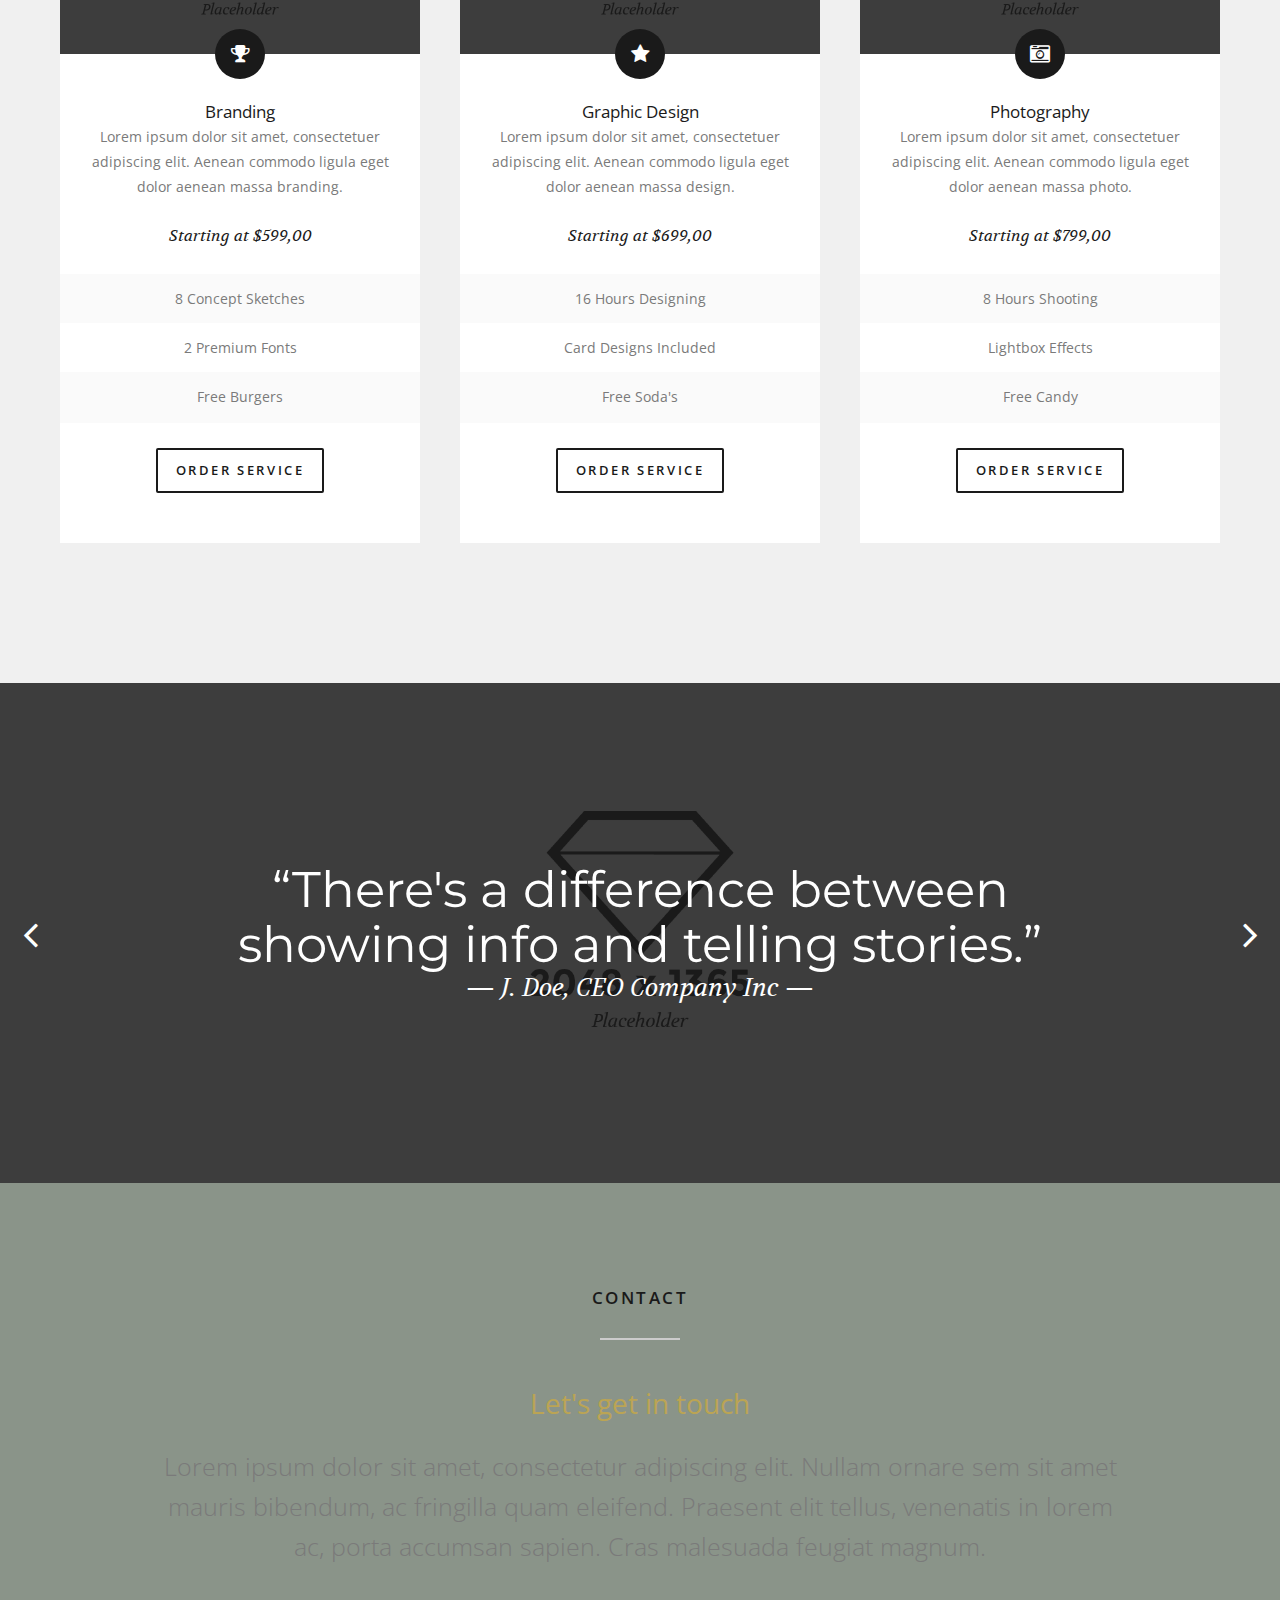
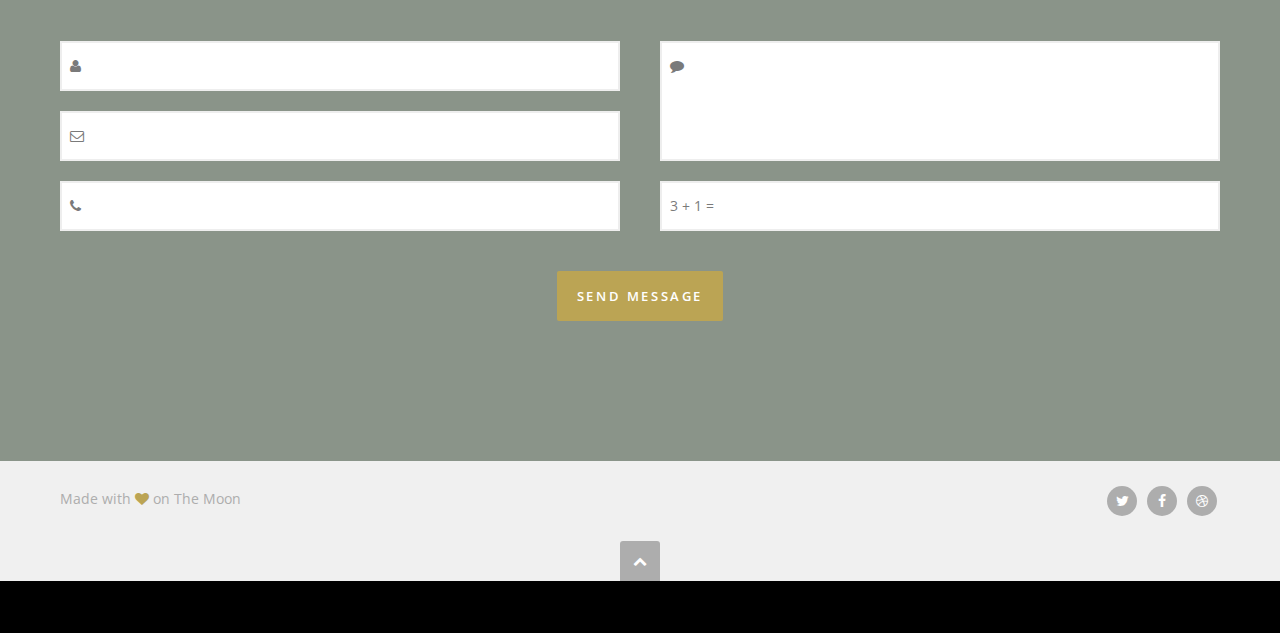
<file: index11.html>
<!DOCTYPE html>
<html lang="en">
<!--[if IE 7]><html lang="en" class="ie7"><![endif]-->
<!--[if IE 8]><html lang="en" class="ie8"><![endif]-->
<!--[if IE 9]><html lang="en" class="ie9"><![endif]-->
<!--[if (gt IE 9)|!(IE)]><html lang="en"><![endif]-->
<!--[if !IE]><html lang="en"><![endif]-->
<head>
	<meta charset="utf-8">
	<script src="js/lib/modernizr.js"></script>
	
	<!-- The title of your site -->
	<title>Magnum - Creative Portfolio Template</title>
	
	<!-- Always make sure to check the robots tag -->
	<meta name="robots" content="index, nofollow">
	<meta name="description" content="The description of your website">
	<meta name="keywords" content="the, website, keywords">
	
	<!-- Essential viewport settings -->
	<meta name="viewport" content="width=device-width, initial-scale=1, maximum-scale=1, user-scalable=no">
	
	<!-- Fonts -->
	<link href='http://fonts.googleapis.com/css?family=Montserrat:400,700' rel='stylesheet' type='text/css'>
	<link href='http://fonts.googleapis.com/css?family=Open+Sans:400,300,700,800' rel='stylesheet' type='text/css'>
	<link href='http://fonts.googleapis.com/css?family=Volkhov:400,400italic' rel='stylesheet' type='text/css'>
	
	<!-- Essential stylesheets -->
	<link rel="stylesheet" href="css/loader.css">
	<link rel="stylesheet" href="css/lib/essentials.css">
	<link rel="stylesheet" href="css/lib/font-awesome.min.css">
	<link rel="stylesheet" href="css/lib/magnific-popup.css">
	<link rel="stylesheet" href="css/lib/jquery.bxslider.css">
	
	<!-- Main stylesheet -->
	<link rel="stylesheet" href="css/style.css">
	
	<!-- Favicon -->
	<link rel="shortcut icon" href="images/favicon.ico">
	
	<!--[if lt IE 9]>
		<script src="http://html5shim.googlecode.com/svn/trunk/html5.js"></script>
	<![endif]-->
</head>


<body>


	<!-- Preloader -->
	<div id="preloader">
		<div id="status">&nbsp;</div>
	</div>




	<!-- Home short background and content slider / fader -->
	<div id="home" class="home-wrap-short">
		<ul class="bxslider" id="home-short-fader">


			<!-- Slide 1 -->
			<li>
				<div style="background-image: url('images/placeholder-header.png')" class="header">
					<div class="header-center">
						<div class="centerdiv text-white">
							<hr>
							<h1 class="bigtext uppercase no-margin">You are awesome</h1>
							<h6 class="bigtext serif italic">It's very good to meet you</h6>
							<hr>
						</div>
					</div>
				</div>
			</li>


			<!-- Slide 2 -->
			<li>
				<div style="background-image: url('images/placeholder-header.png')" class="header">
					<div class="header-center">
						<div class="centerdiv text-white">
							<hr>
							<h1 class="bigtext uppercase no-margin">I am cool</h1>
							<h6 class="bigtext serif italic">Just ask my mom</h6>
							<hr>
						</div>
					</div>
				</div>
			</li>


			<!-- Slide 3 -->
			<li>
				<div style="background-image: url('images/placeholder-header.png')" class="header">
					<div class="header-center">
						<div class="centerdiv text-white">
							<hr>
							<h1 class="bigtext uppercase no-margin">Let's work together</h1>
							<a class="button outline white smoothscroll" href="#introduction">Let me tell you why</a>
							<hr>
						</div>
					</div>
				</div>
			</li>


		</ul>
	</div>




	<!-- Menu -->
	<div class="main-menu fixedmenu">
		<div class="menu-wrap">


			<!-- Your symbolic or typographic logo -->
			<a href="#home" class="smoothscroll"><img src="images/magnum-logo-color.png" alt="magnum logo color" width="38" height="30" class="menu-logo"></a>
			<!--<h1><a href="#home" class="smoothscroll">Magnum</a></h1>-->


			<!-- The menu toggle -->
			<input type="checkbox" id="toggle" />
			<label for="toggle" class="toggle"></label>


			<!-- The menu items -->
			<ul class="menu">
				<li><a href="#home" class="smoothscroll">Home</a></li>
				<li><a href="#work" class="smoothscroll">Work</a></li>
				<li><a href="#about" class="smoothscroll">About</a></li>
				<li><a href="#services" class="smoothscroll">Services</a></li>
				<li><a href="#contact" class="smoothscroll">Contact</a></li>
			</ul>


		</div>
	</div>




	<!-- Introduction text -->
	<section id="introduction" class="introduction">
		<div class="row">
			<div class="ten columns center">


				<!-- The title -->
				<div class="title">
					<h1>It's nice to meet you</h1>
					<hr>
				</div>


				<!-- Text and a button -->
				<p class="big thin">Lorem ipsum dolor sit amet, consectetur adipiscing elit. Nullam ornare sem sit amet mauris bibendum, ac fringilla quam eleifend. Praesent elit tellus, venenatis in lorem ac, porta accumsan sapien. Cras malesuada feugiat magnum.</p>
				<p><a href="#work" class="button outline smoothscroll">View my work</a></p>


			</div>
		</div>
	</section>




	<!-- Featured work -->
	<section id="work" class="featured-work">


		<!-- The title -->
		<div class="row">
			<div class="twelve columns title">
				<h1>Featured Work</h1>
				<hr>
			</div>
		</div>


		<!-- Featured work slider -->
		<div class="featured-work-slider">
			<ul class="bxslider" id="featured-work-slider">


				<!-- Slide 1 -->
				<li>
					<div style="background-image: url('images/placeholder-header.png')" class="header">
						<div class="header-center">
							<div class="centerdiv text-white">
								<h4 class="bigtext uppercase letterspace bold">The Essentials</h4>
								<h6 class="bigtext serif italic">To Create Awesome Designs</h6>
							</div>
						</div>
					</div>
				</li>


				<!-- Slide 2 -->
				<li>
					<div style="background-image: url('images/placeholder-header.png')" class="header">
						<div class="header-center">
							<div class="centerdiv text-white">
								<h4 class="bigtext uppercase letterspace bold">Tell a Story</h4>
								<h6 class="bigtext serif italic">Share Your Creativity With The World</h6>
							</div>
						</div>
					</div>
				</li>


				<!-- Slide 3 -->
				<li>
					<div style="background-image: url('images/placeholder-header.png')" class="header">
						<div class="header-center">
							<div class="centerdiv text-white">
								<h4 class="bigtext uppercase letterspace bold">Get Connected</h4>
								<h6 class="bigtext serif italic">Meet New Clients &amp; Future Friends</h6>
							</div>
						</div>
					</div>
				</li>


			</ul>
		</div>


		<!-- Intro text -->
		<div class="row">
			<div class="ten columns center">
				<h2 class="text-color">Details about Magnum</h2>
				<p class="big thin">Lorem ipsum dolor sit amet, consectetur adipiscing elit. Nullam ornare sem sit amet mauris bibendum, ac fringilla quam eleifend. Praesent elit tellus, venenatis in lorem ac, porta accumsan sapien. Cras malesuada feugiat magnum.</p>
			</div>
		</div>


		<!-- 3 Columns -->
		<div class="row">


			<!-- Column 1 -->
			<div class="four columns">
				<p><i class="fa fa-comments-o icon huge"></i></p>
				<h4>The Request</h4>
				<p>Lorem ipsum dolor sit amet, consectetur adipiscing elit. Nullam ornare sem sit amet mauris bibendum, ac fringilla quam eleifend. Praesent elit tellus, venenatis in lorem ac, porta accumsan sapien.</p>
			</div>


			<!-- Column 2 -->
			<div class="four columns">
				<p><i class="fa fa-lightbulb-o icon huge"></i></p>
				<h4>The Idea</h4>
				<p>Lorem ipsum dolor sit amet, consectetur adipiscing elit. Nullam ornare sem sit amet mauris bibendum, ac fringilla quam eleifend. Praesent elit tellus, venenatis in lorem ac, porta accumsan sapien.</p>
			</div>


			<!-- Column 3 -->
			<div class="four columns">
				<p><i class="fa fa-bolt icon huge"></i></p>
				<h4>The Solution</h4>
				<p>Lorem ipsum dolor sit amet, consectetur adipiscing elit. Nullam ornare sem sit amet mauris bibendum, ac fringilla quam eleifend.</p>
				<p><a href="project.html" class="arrow-link">Read more</a></p>
			</div>


		</div>
	</section>




	<!-- More work -->
	<section id="more-work" class="more-work">
		<div class="row">
			<div class="twelve columns margin-bottom">


				<!-- The title -->
				<div class="title">
					<h1>More Work</h1>
					<hr>
				</div>


			</div>
		</div>


		<!-- Thumbnails -->
		<div class="row margin">


			<!-- Portfolio thumb 1 -->
			<div class="four columns medium-six columns small-twelve columns fade-it">
				<div class="portfolio-thumb">
					<a class="popup" href="images/placeholder-thumbnail.png">
						<img src="images/placeholder-thumbnail.png" alt="placeholder-thumbnail">
						<i class="fa fa-camera-retro"></i>
						<b>Project Title</b>
						<em>Simple Popup</em>
					</a>
				</div>
			</div>


			<!-- Portfolio thumb 2 -->
			<div class="four columns medium-six columns small-twelve columns fade-it">
				<div class="portfolio-thumb">
					<a href="project.html">
						<img src="images/placeholder-thumbnail.png" alt="placeholder-thumbnail">
						<i class="fa fa-trophy"></i>
						<b>Extremely Rare</b>
						<em>Project Page</em>
					</a>
				</div>
			</div>


			<!-- Portfolio thumb 3 -->
			<div class="four columns medium-six columns small-twelve columns fade-it">
				<div class="portfolio-thumb">
					<a class="popup-gallery" href="images/placeholder-thumbnail.png">
						<img src="images/placeholder-thumbnail.png" alt="placeholder-thumbnail">
						<i class="fa fa-font"></i>
						<b>Good Times</b>
						<em>Popup Gallery</em>
					</a>
				</div>
			</div>


			<!-- Portfolio thumb 4 -->
			<div class="four columns medium-six columns small-twelve columns fade-it">
				<div class="portfolio-thumb">
					<a class="popup-youtube" href="http://www.youtube.com/watch?v=tDvBwPzJ7dY">
						<img src="images/placeholder-thumbnail.png" alt="placeholder-thumbnail">
						<i class="fa fa-film"></i>
						<b>Automotive</b>
						<em>YouTube Video</em>
					</a>
				</div>
			</div>


			<!-- Portfolio thumb 5 -->
			<div class="four columns medium-six columns small-twelve columns fade-it">
				<div class="portfolio-thumb">
					<a class="popup-gallery" href="images/placeholder-thumbnail.png">
						<img src="images/placeholder-thumbnail.png" alt="placeholder-thumbnail">
						<i class="fa fa-desktop"></i>
						<b>Magnum</b>
						<em>Branding</em>
					</a>
				</div>
			</div>


			<!-- Portfolio thumb 6 -->
			<div class="four columns medium-six columns small-twelve columns fade-it">
				<div class="portfolio-thumb">
					<a class="popup-vimeo" href="http://vimeo.com/27973852">
						<img src="images/placeholder-thumbnail.png" alt="placeholder-thumbnail">
						<i class="fa fa-film"></i>
						<b>Traveling</b>
						<em>Vimeo Video</em>
					</a>
				</div>
			</div>


		</div>
	</section>




	<!-- Call to action -->
	<section class="call-to-action">
		<div class="header small">
			<div class="header-center">
				<div class="centerdiv">
					<h5 class="bigtext serif italic text-color">Let's talk about your new project</h5>
					<p><a href="#contact" class="button outline white smoothscroll">Get in touch <i class="fa fa-smile-o"></i></a></p>
				</div>
			</div>
		</div>
	</section>




	<!-- About me -->
	<section id="about" class="about">


		<!-- The title -->
		<div class="row">
			<div class="twelve columns title">
				<h1>About me</h1>
				<hr>
			</div>
		</div>


		<!-- About header -->
		<div style="background-image: url('images/placeholder-header.png')" class="header">
			<div class="header-center">
				<div class="centerdiv text-white">


					<!-- Text on the header -->
					<h4 class="bigtext uppercase letterspace bold">This is my story</h4>
					<h6 class="bigtext serif italic">So you get to know me better</h6>


				</div>
			</div>
		</div>


		<!-- Circle avatar -->
		<img src="images/placeholder-avatar.png" alt="placeholder-avatar" class="about-avatar">


		<!-- About introduction -->
		<div class="row">
			<div class="ten columns center margin-bottom">
				<h2 class="text-color">That would be me</h2>
				<p class="big thin">Lorem ipsum dolor sit amet, consectetur adipiscing elit. Nullam ornare sem sit amet mauris bibendum, ac fringilla quam eleifend. Praesent elit tellus, venenatis in lorem ac, porta accumsan sapien. Cras malesuada feugiat magnum.</p>
			</div>
		</div>


		<!-- 3 Columns -->
		<div class="row">


			<!-- Column 1 -->
			<div class="four columns">
				<h4>Why I <i class="fa fa-heart text-color"></i> Design</h4>
				<p>Lorem ipsum dolor sit amet, consectetur adipiscing elit. Nullam ornare sem sit amet mauris bibendum, ac fringilla quam eleifend. Praesent elit tellus, venenatis in lorem ac, porta accumsan sapien. Cras malesuada feugiat magnum.</p>
			</div>


			<!-- Column 2 -->
			<div class="four columns">
				<h4>Why I <i class="fa fa-thumbs-o-down text-light"></i> Coffee</h4>
				<p>Lorem ipsum dolor sit amet, consectetur adipiscing elit. Nullam ornare sem sit amet mauris bibendum, ac fringilla quam eleifend. Praesent elit tellus, venenatis in lorem ac, porta accumsan sapien. Cras malesuada feugiat magnum.</p>
			</div>


			<!-- Column 3 -->
			<div class="four columns">
				<h4>My Favourite Music</h4>
				<p>Lorem ipsum dolor sit amet, consectetur adipiscing elit. Nullam ornare sem sit amet mauris bibendum, ac fringilla quam eleifend. Praesent elit tellus, venenatis in lorem ac, porta accumsan sapien. Cras malesuada feugiat magnum.</p>
			</div>


		</div>
	</section>




	<!-- Services -->
	<section id="services" class="services">
		<div class="row">
			<div class="twelve columns">


				<!-- The title -->
				<div class="title">
					<h1>Services</h1>
					<hr>
				</div>


				<!-- Slider controls -->
				<h2 class="text-color">How may I help you today?</h2>
				<p>
					<a id="services-prev" href="#"><i class="fa fa-chevron-left icon arrow-next outline color attached"></i></a>
					<a id="services-next" href="#"><i class="fa fa-chevron-right icon arrow-prev outline color attached"></i></a>
				</p>


			</div>
		</div>


		<!-- Services slider -->
		<div class="row">
			<div class="list_carousel">
				<ul id="services-slider">


					<!-- Service 1 -->
					<li class="service-item">
						<img src="images/placeholder-service.png" alt="placeholder-service">
						<i class="fa fa-trophy"></i>
						<h4>Branding</h4>
						<p> Lorem ipsum dolor sit amet, consectetuer adipiscing elit. Aenean commodo ligula eget dolor aenean massa branding.</p>
						<h5 class="serif italic">Starting at $599,00</h5>
						<ul>
							<li>8 Concept Sketches</li>
							<li>2 Premium Fonts</li>
							<li>Free Burgers</li>
						</ul>
						<p><a href="#contact" class="button outline smoothscroll">Order service</a></p>
					</li>


					<!-- Service 2 -->
					<li class="service-item">
						<img src="images/placeholder-service.png" alt="placeholder-service">
						<i class="fa fa-star"></i>
						<h4>Graphic Design</h4>
						<p> Lorem ipsum dolor sit amet, consectetuer adipiscing elit. Aenean commodo ligula eget dolor aenean massa design.</p>
						<h5 class="serif italic">Starting at $699,00</h5>
						<ul>
							<li>16 Hours Designing</li>
							<li>Card Designs Included</li>
							<li>Free Soda's</li>
						</ul>
						<p><a href="#contact" class="button outline smoothscroll">Order service</a></p>
					</li>


					<!-- Service 3 -->
					<li class="service-item">
						<img src="images/placeholder-service.png" alt="placeholder-service">
						<i class="fa fa-camera-retro"></i>
						<h4>Photography</h4>
						<p> Lorem ipsum dolor sit amet, consectetuer adipiscing elit. Aenean commodo ligula eget dolor aenean massa photo.</p>
						<h5 class="serif italic">Starting at $799,00</h5>
						<ul>
							<li>8 Hours Shooting</li>
							<li>Lightbox Effects</li>
							<li>Free Candy</li>
						</ul>
						<p><a href="#contact" class="button outline smoothscroll">Order service</a></p>
					</li>


					<!-- Service 4 -->
					<li class="service-item">
						<img src="images/placeholder-service.png" alt="placeholder-service">
						<i class="fa fa-desktop"></i>
						<h4>Webdesign</h4>
						<p> Lorem ipsum dolor sit amet, consectetuer adipiscing elit. Aenean commodo ligula eget dolor aenean massa webdesign.</p>
						<h5 class="serif italic">Starting at $899,00</h5>
						<ul>
							<li>24 Hours Designing</li>
							<li>Unlimited Colors</li>
							<li>Free Pixels</li>
						</ul>
						<p><a href="#contact" class="button outline smoothscroll">Order service</a></p>
					</li>


				</ul>
				<div class="clearfix"></div>
			</div>
		</div>
	</section>




	<!-- Quotes -->
	<section class="quote">
		<div class="header medium">
			<div class="header-center">
				<div class="centerdiv text-white">
					<ul id="quote-slider" class="bxslider">


						<!-- Quote 1 -->
						<li>
							<h4 class="bigtext"><q>There's a difference between showing info and telling stories.</q></h4>
							<h6 class="bigtext serif italic">&mdash; J. Doe, CEO Company Inc &mdash;</h6>
						</li>


						<!-- Quote 2 -->
						<li>
							<h4 class="bigtext"><q>Magnum is made to tell a story.</q></h4>
							<h6 class="bigtext serif italic">&mdash; T. Sawyer, Freelance Developer &mdash;</h6>
						</li>


						<!-- Quote 3 -->
						<li>
							<h4 class="bigtext"><q>Design is where science and art break even</q></h4>
							<h6 class="bigtext serif italic">&mdash; R. Mathew &mdash;</h6>
						</li>


					</ul>
				</div>
			</div>
		</div>
		<a href="javascript:void(0)" id="quote-prev" class="bx-outer-prev"></a>
		<a href="javascript:void(0)" id="quote-next" class="bx-outer-next"></a>
	</section>




	<!-- Contact -->
	<section id="contact" class="contact">
		<div class="row">
			<div class="ten columns center">


				<!-- The title -->
				<div class="title">
					<h1>Contact</h1>
					<hr>
				</div>


				<!-- Intro text -->
				<h2 class="text-color">Let's get in touch</h2>
				<p class="big thin">Lorem ipsum dolor sit amet, consectetur adipiscing elit. Nullam ornare sem sit amet mauris bibendum, ac fringilla quam eleifend. Praesent elit tellus, venenatis in lorem ac, porta accumsan sapien. Cras malesuada feugiat magnum.</p>


			</div>
		</div>
		<div class="row">


			<!-- Succes message after sending the form, see also the php file around line 87 -->
			<div class="twelve columns">
				<div id="message"></div>
			</div>


		</div>
		<div class="row">


			<!-- The contactform -->
			<form method="post" action="contact.php" name="contactform" id="contactform">
				<fieldset>
					<div class="six columns">


						<!-- Name -->
						<label for="name" accesskey="U"><i class="fa fa-user"></i></label>
						<input name="name" type="text" id="name" size="30" value="" />


						<!-- Email -->
						<label for="email" accesskey="E"><i class="fa fa-envelope-o"></i></label>
						<input name="email" type="text" id="email" size="30" value="" />


						<!-- Phone -->
						<label for="phone" accesskey="P"><i class="fa fa-phone"></i></label>
						<input name="phone" type="text" id="phone" size="30" value="" />


					</div>
					<div class="six columns">


						<!-- Comments / Message -->
						<label for="comments" accesskey="C"><i class="fa fa-comment"></i></label>
						<textarea name="comments" id="comments"></textarea>


						<!-- Verification -->
						<label for="verify" accesskey="V">3 + 1 =</label>
						<input name="verify" type="text" id="verify" size="4" value="" class="input-verify" />


					</div>
					<div class="twelve columns">


						<!-- Send button -->
						<input type="submit" class="submit" id="submit" value="Send message" />


					</div>
				</fieldset>
			</form>
		</div>
	</section>




	<!-- The footer -->
	<section class="footer">
		<div class="row">


			<!-- Credits -->
			<div class="six columns alignleft">
				<p class="text-light">Made with <i class="fa fa-heart text-color"></i> on The Moon</p>
			</div>


			<!-- Social icons -->
			<div class="six columns alignright">
				<p><a href="#"><i class="fa fa-twitter icon medium light"></i></a>
				<a href="#"><i class="fa fa-facebook icon medium light"></i></a>
				<a href="#"><i class="fa fa-dribbble icon medium light"></i></a></p>
			</div>


		</div>
		<div class="row">


			<!-- Back to top button -->
			<div class="twelve columns">
				<a href="#home" class="smoothscroll"><i class="fa fa-chevron-up icon arrow-bottom light"></i></a>
			</div>


		</div>
	</section>




	<!-- Javascript -->
	<script src="js/lib/jquery.min.js"></script>
	<script src="js/lib/jquery.fittext.js"></script>
	<script src="js/lib/jquery.magnific-popup.min.js"></script>
	<script src="js/lib/jquery.bxslider.min.js"></script>
	<script src="js/lib/jquery.sticky.js"></script>
	<script src="js/lib/jquery.equal.js"></script>
	
	<!-- Basic functions -->
	<script src="js/main.js"></script>
	
	<!-- Specific functions for this page -->
	<script src="js/index11.js"></script>
	
	<!-- Scripts for the services slider -->
	<script src="js/lib/jquery.touchswipe.min.js"></script>
	<script src="js/lib/jquery.caroufredsel.min.js"></script>
	<script src="js/services-slider.js"></script>


	<!-- Preloader -->
	<script type="text/javascript">
		//<![CDATA[
		$(window).load(function() { // makes sure the whole site is loaded
			$('#status').fadeOut(); // will first fade out the loading animation
				$('#preloader').delay(350).fadeOut('slow'); // will fade out the white DIV that covers the website.
			$('body').delay(350).css({'overflow-y':'visible'});
		})
		//]]>
	</script>


</body>
</html>
</file>
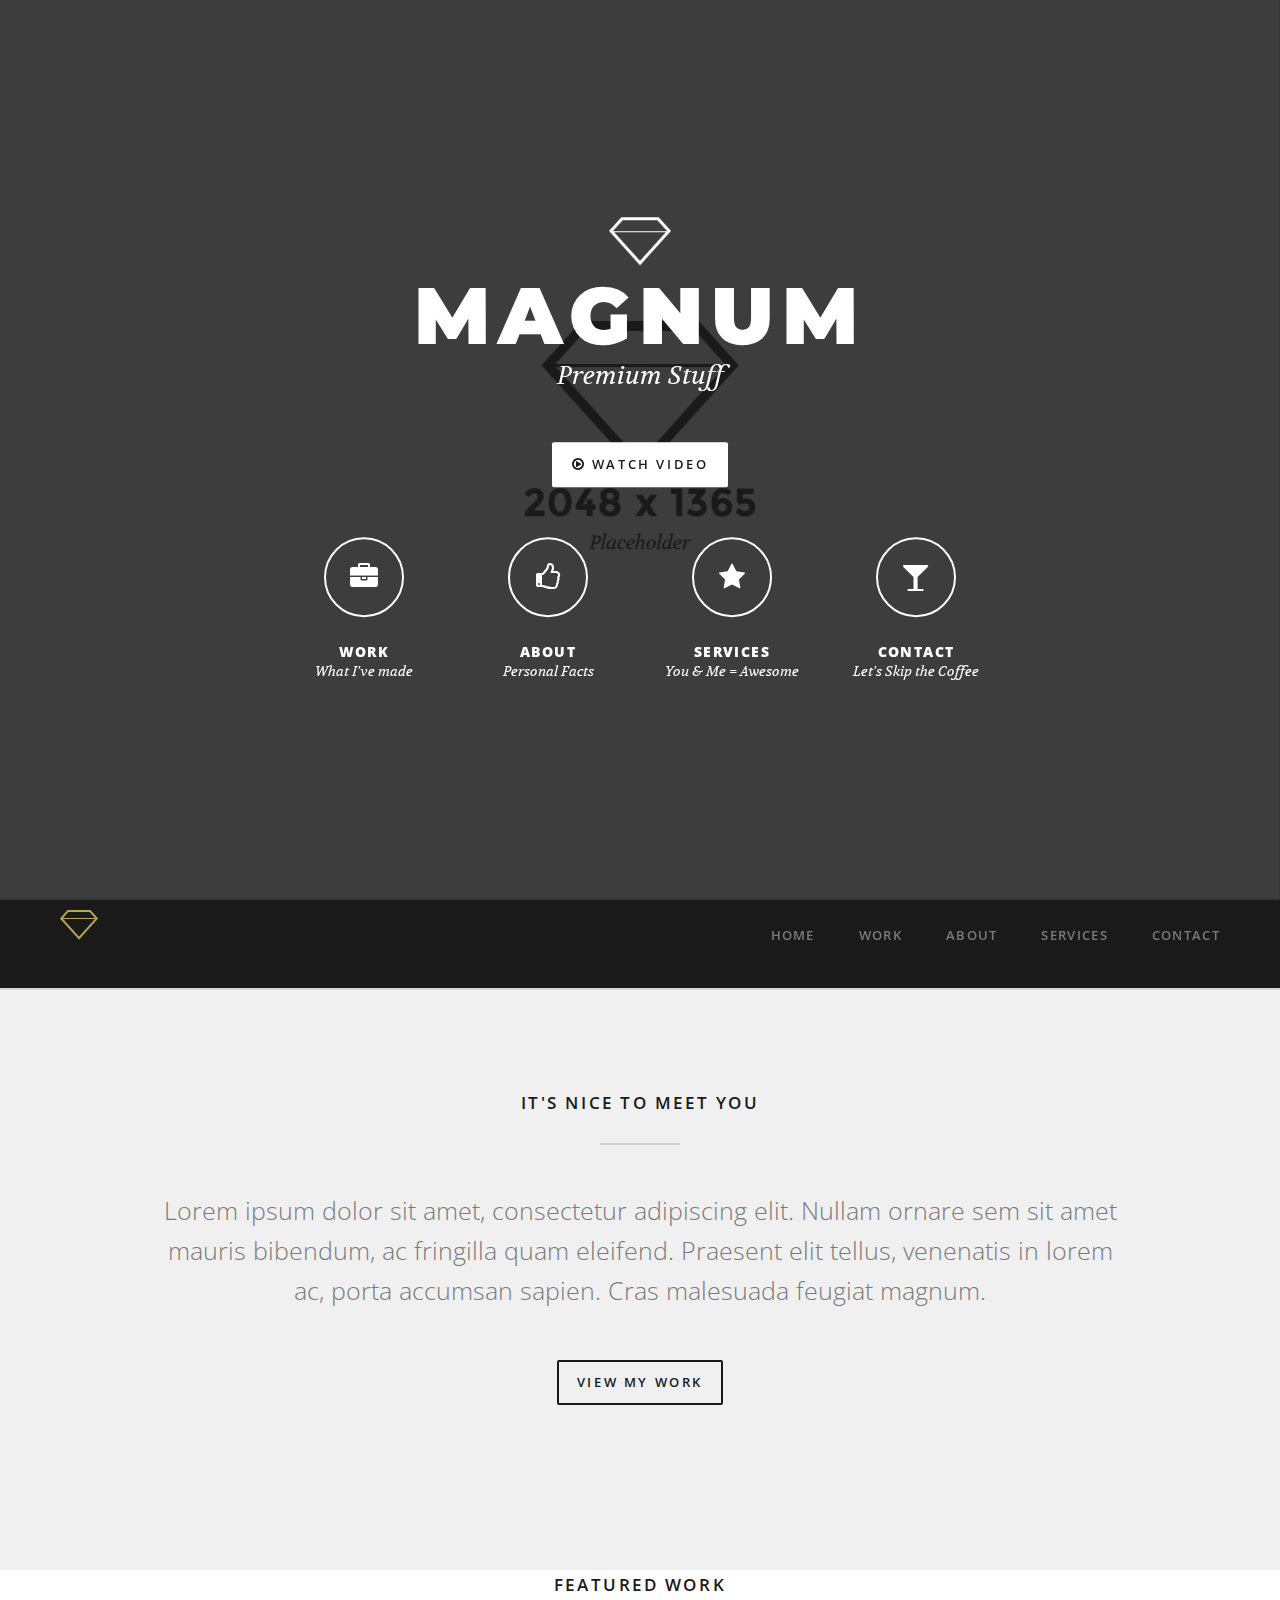
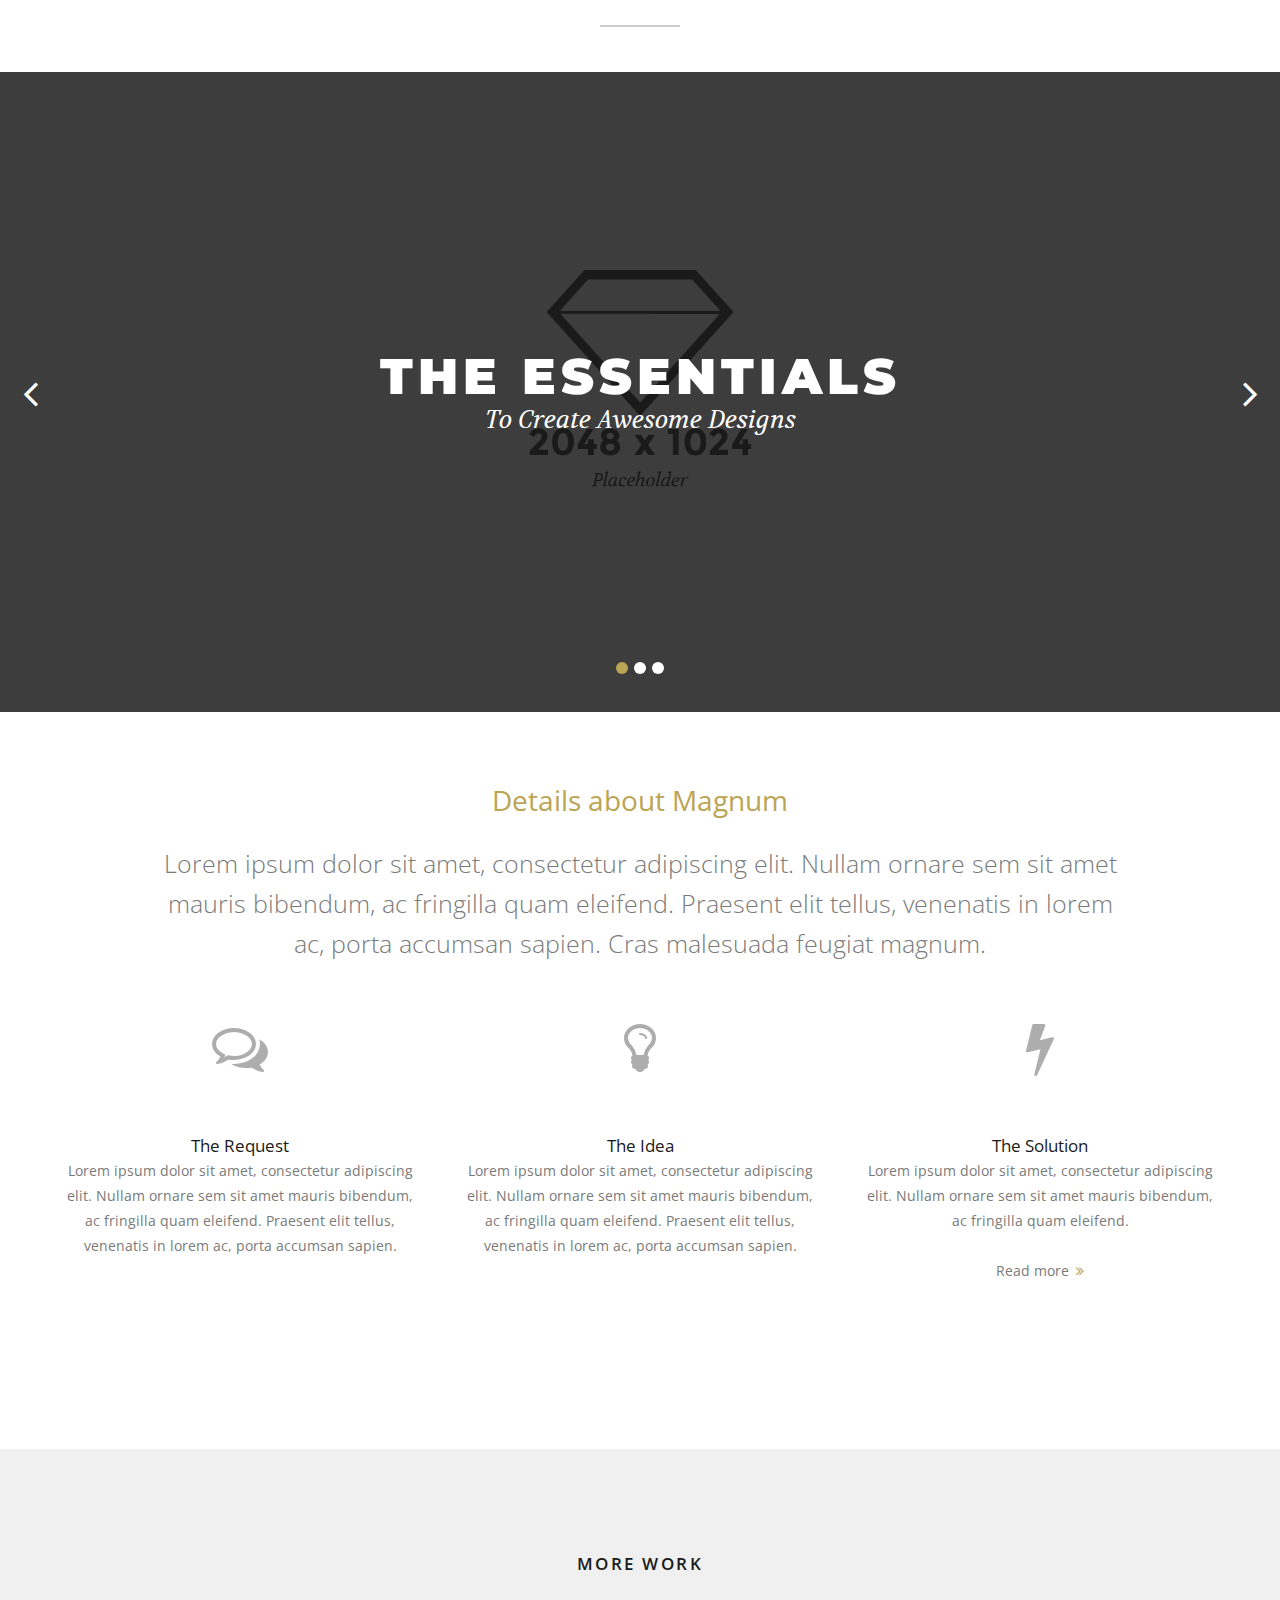
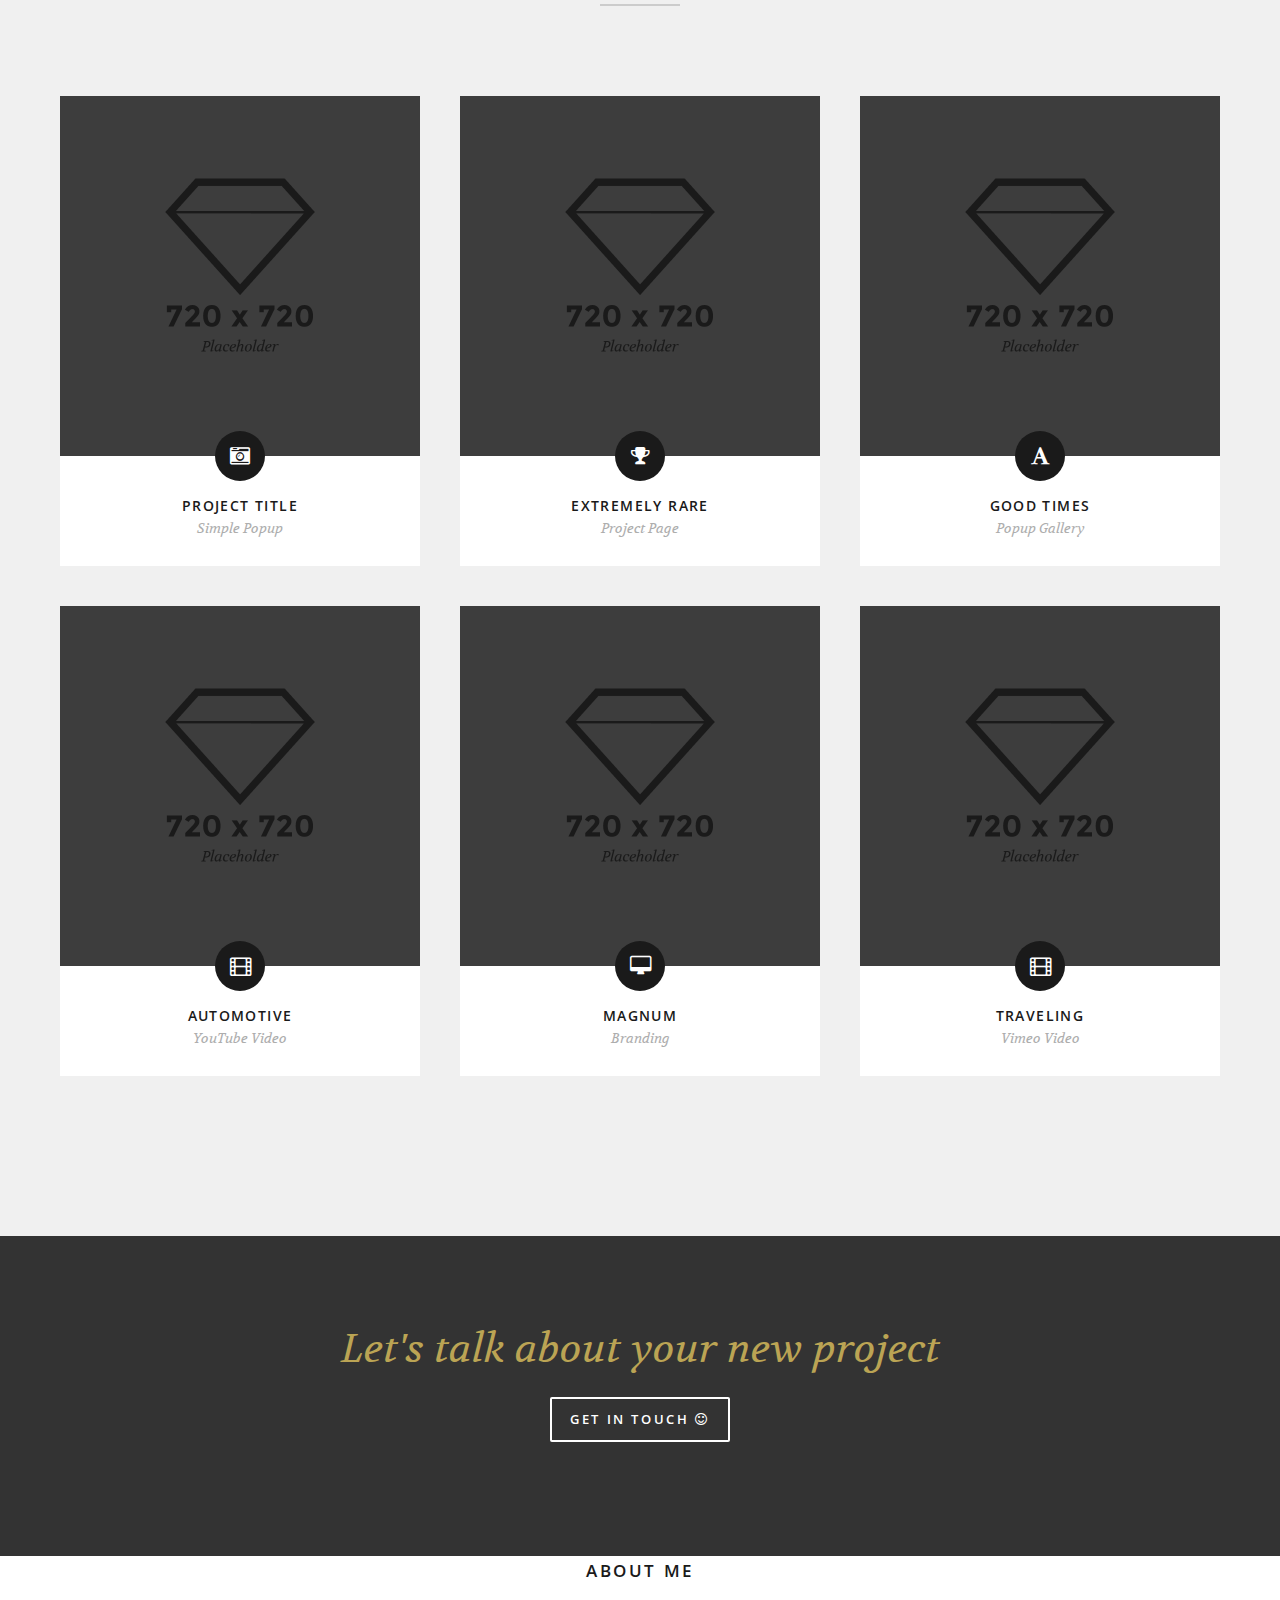
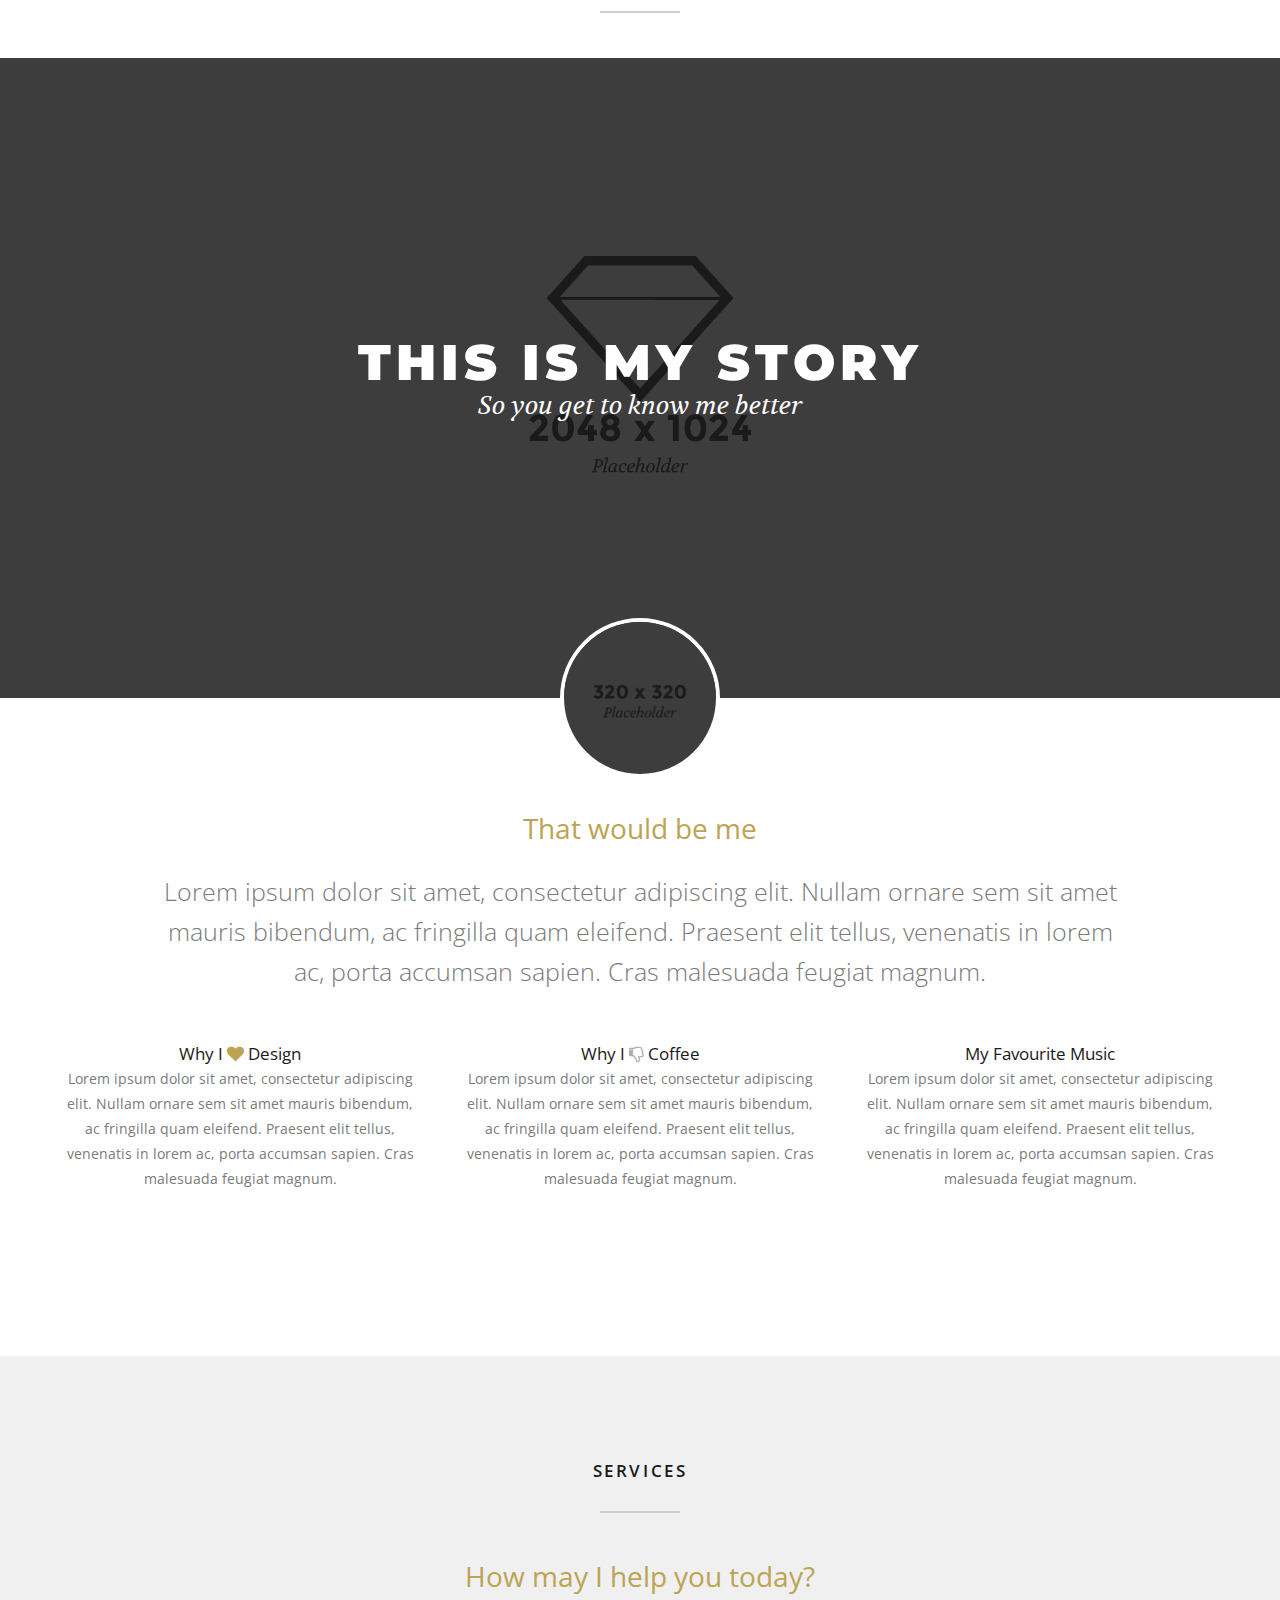
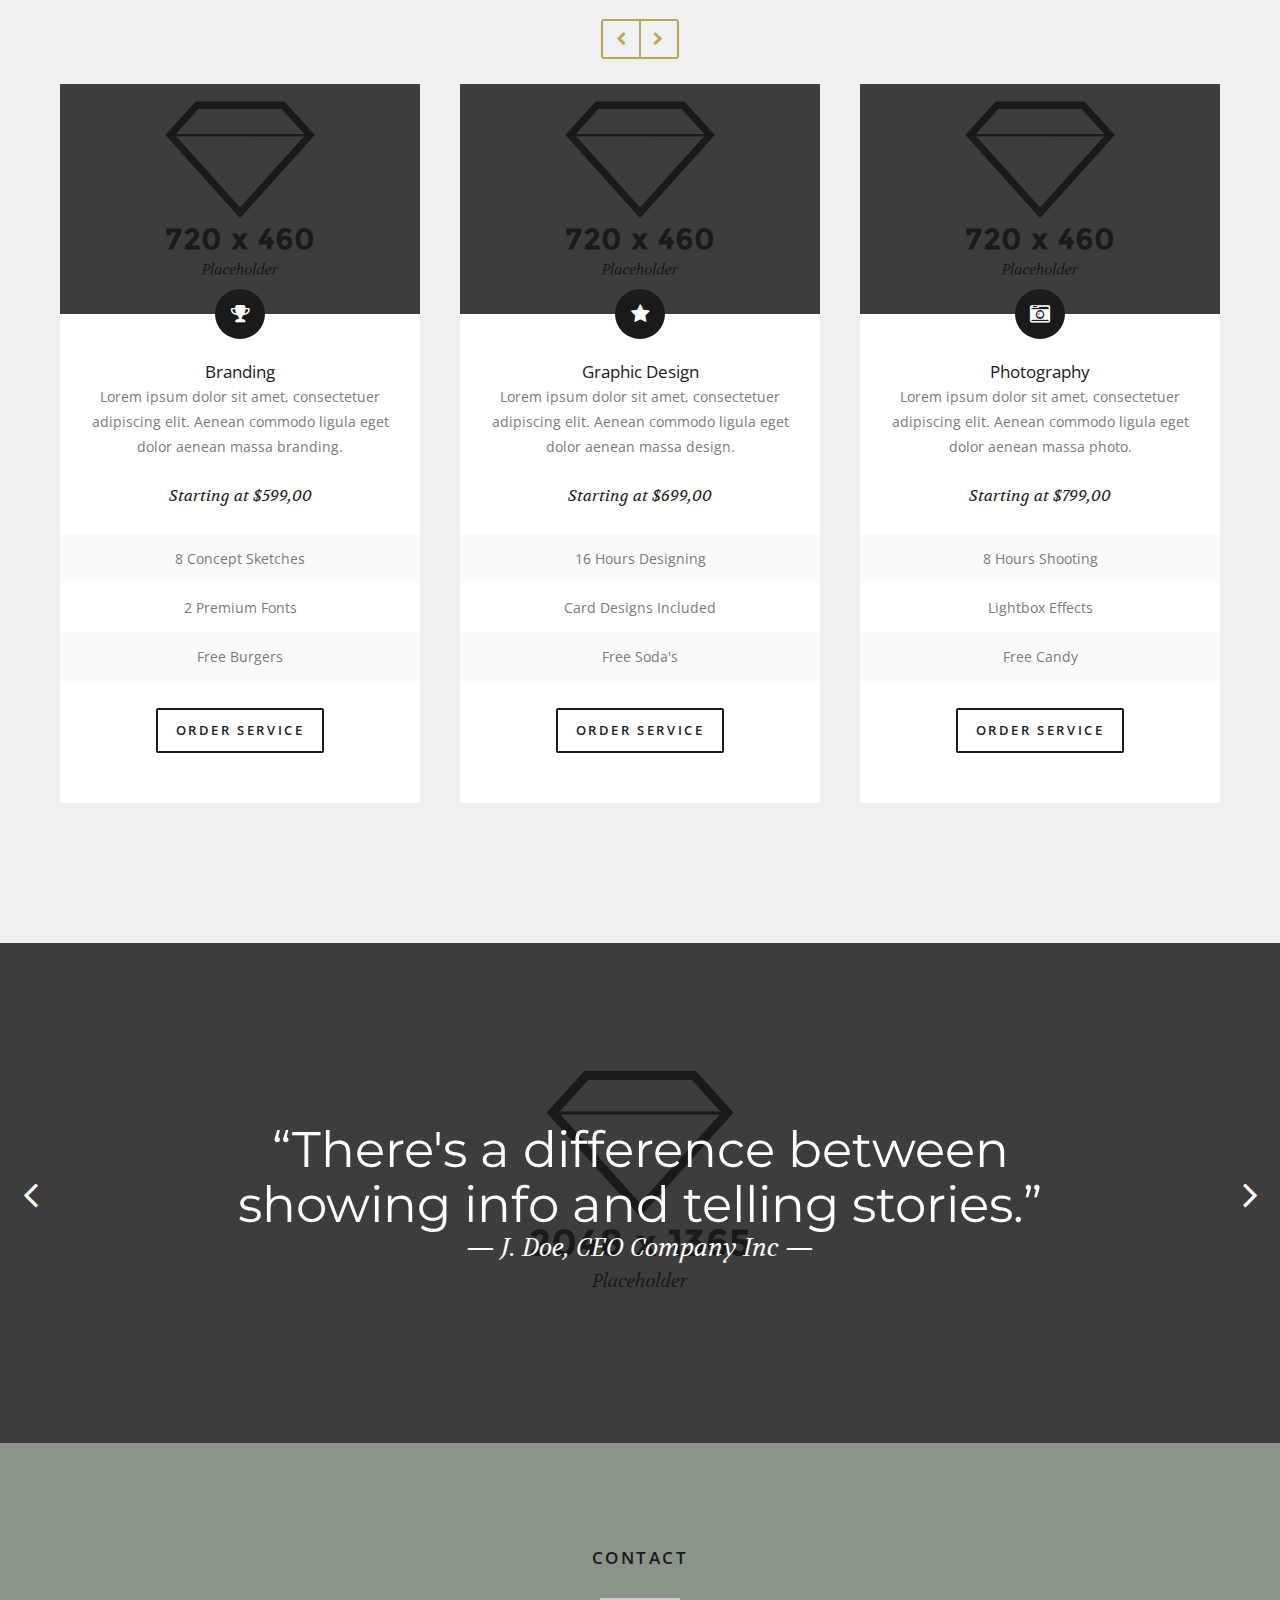
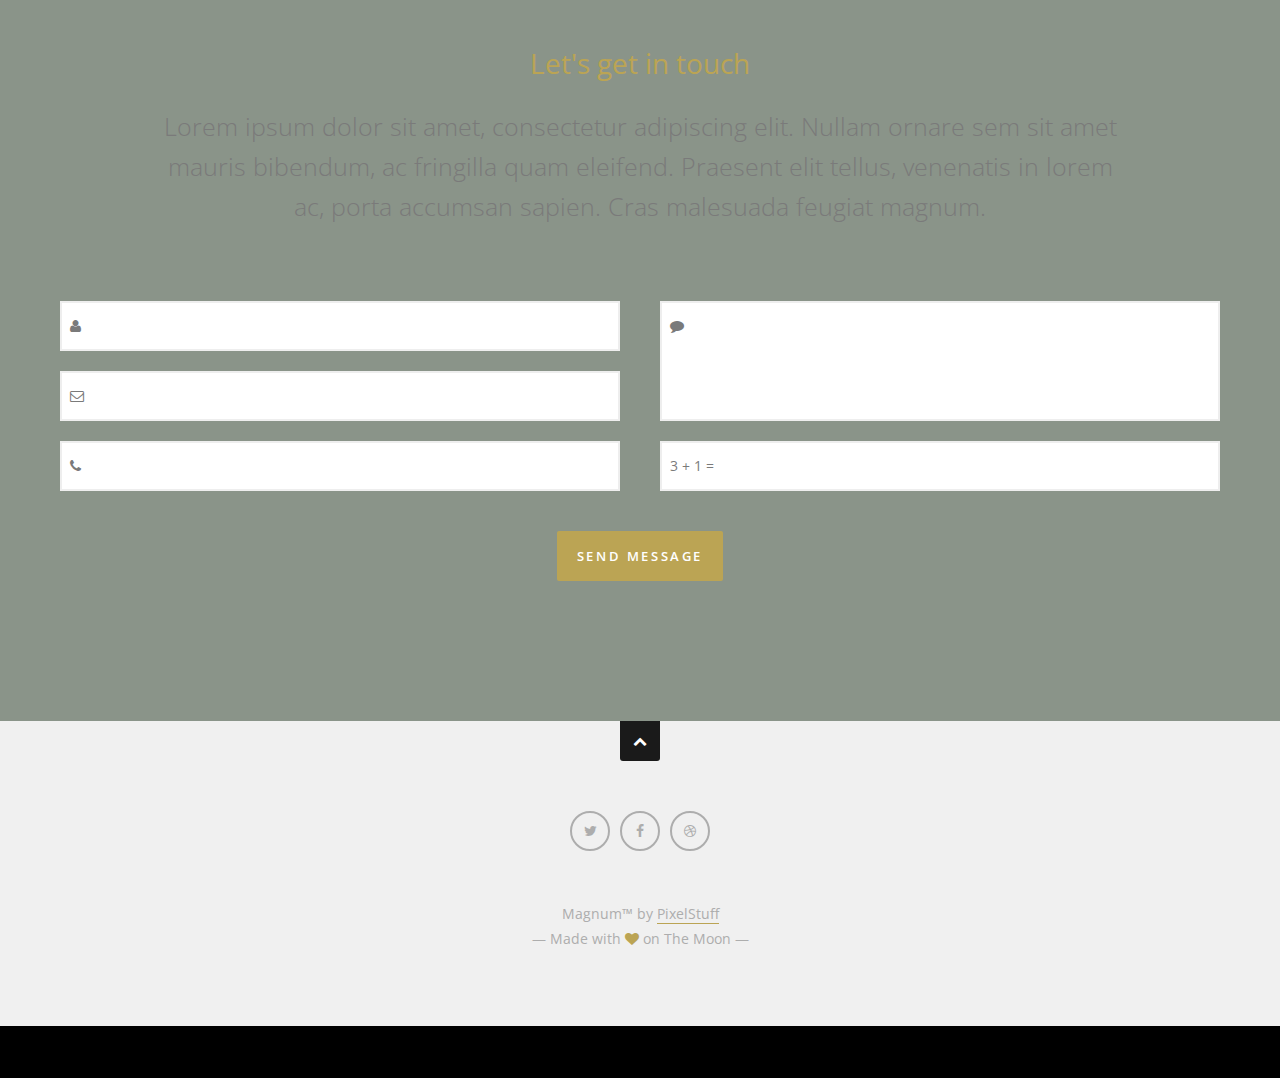
<file: index2.html>
<!DOCTYPE html>
<html lang="en">
<!--[if IE 7]><html lang="en" class="ie7"><![endif]-->
<!--[if IE 8]><html lang="en" class="ie8"><![endif]-->
<!--[if IE 9]><html lang="en" class="ie9"><![endif]-->
<!--[if (gt IE 9)|!(IE)]><html lang="en"><![endif]-->
<!--[if !IE]><html lang="en"><![endif]-->
<head>
	<meta charset="utf-8">
	<script src="js/lib/modernizr.js"></script>
	
	<!-- The title of your site -->
	<title>Magnum - Creative Portfolio Template</title>
	
	<!-- Always make sure to check the robots tag -->
	<meta name="robots" content="index, nofollow">
	<meta name="description" content="The description of your website">
	<meta name="keywords" content="the, website, keywords">
	
	<!-- Essential viewport settings -->
	<meta name="viewport" content="width=device-width, initial-scale=1, maximum-scale=1, user-scalable=no">
	
	<!-- Fonts -->
	<link href='http://fonts.googleapis.com/css?family=Montserrat:400,700' rel='stylesheet' type='text/css'>
	<link href='http://fonts.googleapis.com/css?family=Open+Sans:400,300,700,800' rel='stylesheet' type='text/css'>
	<link href='http://fonts.googleapis.com/css?family=Volkhov:400,400italic' rel='stylesheet' type='text/css'>
	
	<!-- Essential stylesheets -->
	<link rel="stylesheet" href="css/loader.css">
	<link rel="stylesheet" href="css/lib/essentials.css">
	<link rel="stylesheet" href="css/lib/ytplayer.css">
	<link rel="stylesheet" href="css/lib/font-awesome.min.css">
	<link rel="stylesheet" href="css/lib/magnific-popup.css">
	<link rel="stylesheet" href="css/lib/jquery.bxslider.css">
	
	<!-- Main stylesheet -->
	<link rel="stylesheet" href="css/style.css">
	
	<!-- Favicon -->
	<link rel="shortcut icon" href="images/favicon.ico">
	
	<!--[if lt IE 9]>
		<script src="http://html5shim.googlecode.com/svn/trunk/html5.js"></script>
	<![endif]-->
</head>


<body>


	<!-- Preloader -->
	<div id="preloader">
		<div id="status">&nbsp;</div>
	</div>




	<!-- Home with controlled background video -->
	<div id="home" class="home-wrap video">
		<div class="home-content text-white">


			<!-- Logo and text -->
			<img src="images/magnum-logo-home.png" alt="magnum-logo-home" width="62" height="48">
			<h1 class="bigtext letterspace uppercase bold no-margin">Magnum</h1>
			<h6 class="bigtext serif italic margin-bottom">Premium Stuff</h6>


			<!-- The play button -->
			<a class="button white play-btn-normal margin-bottom" onclick="jQuery('#video').playYTP()">
				<i class="fa fa-play-circle-o"></i> Watch Video
			</a>


			<!-- Home menu -->
			<ul class="home-menu">
				<li>
					<a href="#work" class="smoothscroll">
						<i class="fa fa-briefcase"></i>
						<b>Work</b>
						<em>What I've made</em>
					</a>
				</li>
				<li>
					<a href="#about" class="smoothscroll">
						<i class="fa fa-thumbs-o-up"></i>
						<b>About</b>
						<em>Personal Facts</em>
					</a>
				</li>
				<li>
					<a href="#services" class="smoothscroll">
						<i class="fa fa-star"></i>
						<b>Services</b>
						<em>You &amp; Me = Awesome</em>
					</a>
				</li>
				<li>
					<a href="#contact" class="smoothscroll">
						<i class="fa fa-glass"></i>
						<b>Contact</b>
						<em>Let's Skip the Coffee</em>
					</a>
				</li>
			</ul>


		</div>
	</div>


	<!-- Background with youtube video -->
	<div class="video-container">
		<a id="video" class="fullscreen-video" data-property="{videoURL:'http://www.youtube.com/watch?v=tDvBwPzJ7dY'}">The Video</a>
	</div>


	<!-- Video controls -->
	<div class="video-controls">
		<button onclick="jQuery('#video').pauseYTP()"><i class="fa fa-pause"></i></button>
		<button onclick="jQuery('#video').toggleVolume()"><i class="fa fa-volume-up"></i></button>
	</div>


	<!-- Background image to display when the video doesn't play anymore -->
	<div style="background-image: url('images/placeholder-fullscreen.png');" class="fullscreen-img"></div>




	<!-- Menu -->
	<div class="main-menu fixedmenu">
		<div class="menu-wrap">


			<!-- Your symbolic or typographic logo -->
			<a href="#home" class="smoothscroll"><img src="images/magnum-logo-color.png" alt="magnum logo color" width="38" height="30" class="menu-logo"></a>
			<!--<h1><a href="#home" class="smoothscroll">Magnum</a></h1>-->


			<!-- The menu toggle -->
			<input type="checkbox" id="toggle" />
			<label for="toggle" class="toggle"></label>


			<!-- The menu items -->
			<ul class="menu">
				<li><a href="#home" class="smoothscroll">Home</a></li>
				<li><a href="#work" class="smoothscroll">Work</a></li>
				<li><a href="#about" class="smoothscroll">About</a></li>
				<li><a href="#services" class="smoothscroll">Services</a></li>
				<li><a href="#contact" class="smoothscroll">Contact</a></li>
			</ul>


		</div>
	</div>




	<!-- Introduction text -->
	<section id="introduction" class="introduction">
		<div class="row">
			<div class="ten columns center">


				<!-- The title -->
				<div class="title">
					<h1>It's nice to meet you</h1>
					<hr>
				</div>


				<!-- Text and a button -->
				<p class="big thin">Lorem ipsum dolor sit amet, consectetur adipiscing elit. Nullam ornare sem sit amet mauris bibendum, ac fringilla quam eleifend. Praesent elit tellus, venenatis in lorem ac, porta accumsan sapien. Cras malesuada feugiat magnum.</p>
				<p><a href="#work" class="button outline smoothscroll">View my work</a></p>


			</div>
		</div>
	</section>




	<!-- Featured work -->
	<section id="work" class="featured-work">


		<!-- The title -->
		<div class="row">
			<div class="twelve columns title">
				<h1>Featured Work</h1>
				<hr>
			</div>
		</div>


		<!-- Featured work slider -->
		<div class="featured-work-slider">
			<ul class="bxslider" id="featured-work-slider">


				<!-- Slide 1 -->
				<li>
					<div style="background-image: url('images/placeholder-header.png')" class="header">
						<div class="header-center">
							<div class="centerdiv text-white">
								<h4 class="bigtext uppercase letterspace bold">The Essentials</h4>
								<h6 class="bigtext serif italic">To Create Awesome Designs</h6>
							</div>
						</div>
					</div>
				</li>


				<!-- Slide 2 -->
				<li>
					<div style="background-image: url('images/placeholder-header.png')" class="header">
						<div class="header-center">
							<div class="centerdiv text-white">
								<h4 class="bigtext uppercase letterspace bold">Tell a Story</h4>
								<h6 class="bigtext serif italic">Share Your Creativity With The World</h6>
							</div>
						</div>
					</div>
				</li>


				<!-- Slide 3 -->
				<li>
					<div style="background-image: url('images/placeholder-header.png')" class="header">
						<div class="header-center">
							<div class="centerdiv text-white">
								<h4 class="bigtext uppercase letterspace bold">Get Connected</h4>
								<h6 class="bigtext serif italic">Meet New Clients &amp; Future Friends</h6>
							</div>
						</div>
					</div>
				</li>


			</ul>
		</div>


		<!-- Intro text -->
		<div class="row">
			<div class="ten columns center">
				<h2 class="text-color">Details about Magnum</h2>
				<p class="big thin">Lorem ipsum dolor sit amet, consectetur adipiscing elit. Nullam ornare sem sit amet mauris bibendum, ac fringilla quam eleifend. Praesent elit tellus, venenatis in lorem ac, porta accumsan sapien. Cras malesuada feugiat magnum.</p>
			</div>
		</div>


		<!-- 3 Columns -->
		<div class="row">


			<!-- Column 1 -->
			<div class="four columns">
				<p><i class="fa fa-comments-o icon huge"></i></p>
				<h4>The Request</h4>
				<p>Lorem ipsum dolor sit amet, consectetur adipiscing elit. Nullam ornare sem sit amet mauris bibendum, ac fringilla quam eleifend. Praesent elit tellus, venenatis in lorem ac, porta accumsan sapien.</p>
			</div>


			<!-- Column 2 -->
			<div class="four columns">
				<p><i class="fa fa-lightbulb-o icon huge"></i></p>
				<h4>The Idea</h4>
				<p>Lorem ipsum dolor sit amet, consectetur adipiscing elit. Nullam ornare sem sit amet mauris bibendum, ac fringilla quam eleifend. Praesent elit tellus, venenatis in lorem ac, porta accumsan sapien.</p>
			</div>


			<!-- Column 3 -->
			<div class="four columns">
				<p><i class="fa fa-bolt icon huge"></i></p>
				<h4>The Solution</h4>
				<p>Lorem ipsum dolor sit amet, consectetur adipiscing elit. Nullam ornare sem sit amet mauris bibendum, ac fringilla quam eleifend.</p>
				<p><a href="project.html" class="arrow-link">Read more</a></p>
			</div>


		</div>
	</section>




	<!-- More work -->
	<section id="more-work" class="more-work">
		<div class="row">
			<div class="twelve columns margin-bottom">


				<!-- The title -->
				<div class="title">
					<h1>More Work</h1>
					<hr>
				</div>


			</div>
		</div>


		<!-- Thumbnails -->
		<div class="row margin">


			<!-- Portfolio thumb 1 -->
			<div class="four columns medium-six columns small-twelve columns fade-it">
				<div class="portfolio-thumb">
					<a class="popup" href="images/placeholder-thumbnail.png">
						<img src="images/placeholder-thumbnail.png" alt="placeholder-thumbnail">
						<i class="fa fa-camera-retro"></i>
						<b>Project Title</b>
						<em>Simple Popup</em>
					</a>
				</div>
			</div>


			<!-- Portfolio thumb 2 -->
			<div class="four columns medium-six columns small-twelve columns fade-it">
				<div class="portfolio-thumb">
					<a href="project.html">
						<img src="images/placeholder-thumbnail.png" alt="placeholder-thumbnail">
						<i class="fa fa-trophy"></i>
						<b>Extremely Rare</b>
						<em>Project Page</em>
					</a>
				</div>
			</div>


			<!-- Portfolio thumb 3 -->
			<div class="four columns medium-six columns small-twelve columns fade-it">
				<div class="portfolio-thumb">
					<a class="popup-gallery" href="images/placeholder-thumbnail.png">
						<img src="images/placeholder-thumbnail.png" alt="placeholder-thumbnail">
						<i class="fa fa-font"></i>
						<b>Good Times</b>
						<em>Popup Gallery</em>
					</a>
				</div>
			</div>


			<!-- Portfolio thumb 4 -->
			<div class="four columns medium-six columns small-twelve columns fade-it">
				<div class="portfolio-thumb">
					<a class="popup-youtube" href="http://www.youtube.com/watch?v=tDvBwPzJ7dY">
						<img src="images/placeholder-thumbnail.png" alt="placeholder-thumbnail">
						<i class="fa fa-film"></i>
						<b>Automotive</b>
						<em>YouTube Video</em>
					</a>
				</div>
			</div>


			<!-- Portfolio thumb 5 -->
			<div class="four columns medium-six columns small-twelve columns fade-it">
				<div class="portfolio-thumb">
					<a class="popup-gallery" href="images/placeholder-thumbnail.png">
						<img src="images/placeholder-thumbnail.png" alt="placeholder-thumbnail">
						<i class="fa fa-desktop"></i>
						<b>Magnum</b>
						<em>Branding</em>
					</a>
				</div>
			</div>


			<!-- Portfolio thumb 6 -->
			<div class="four columns medium-six columns small-twelve columns fade-it">
				<div class="portfolio-thumb">
					<a class="popup-vimeo" href="http://vimeo.com/27973852">
						<img src="images/placeholder-thumbnail.png" alt="placeholder-thumbnail">
						<i class="fa fa-film"></i>
						<b>Traveling</b>
						<em>Vimeo Video</em>
					</a>
				</div>
			</div>


		</div>
	</section>




	<!-- Call to action -->
	<section class="call-to-action">
		<div class="header small">
			<div class="header-center">
				<div class="centerdiv">
					<h5 class="bigtext serif italic text-color">Let's talk about your new project</h5>
					<p><a href="#contact" class="button outline white smoothscroll">Get in touch <i class="fa fa-smile-o"></i></a></p>
				</div>
			</div>
		</div>
	</section>




	<!-- About me -->
	<section id="about" class="about">


		<!-- The title -->
		<div class="row">
			<div class="twelve columns title">
				<h1>About me</h1>
				<hr>
			</div>
		</div>


		<!-- About header -->
		<div style="background-image: url('images/placeholder-header.png')" class="header">
			<div class="header-center">
				<div class="centerdiv text-white">


					<!-- Text on the header -->
					<h4 class="bigtext uppercase letterspace bold">This is my story</h4>
					<h6 class="bigtext serif italic">So you get to know me better</h6>


				</div>
			</div>
		</div>


		<!-- Circle avatar -->
		<img src="images/placeholder-avatar.png" alt="placeholder-avatar" class="about-avatar">


		<!-- About introduction -->
		<div class="row">
			<div class="ten columns center margin-bottom">
				<h2 class="text-color">That would be me</h2>
				<p class="big thin">Lorem ipsum dolor sit amet, consectetur adipiscing elit. Nullam ornare sem sit amet mauris bibendum, ac fringilla quam eleifend. Praesent elit tellus, venenatis in lorem ac, porta accumsan sapien. Cras malesuada feugiat magnum.</p>
			</div>
		</div>


		<!-- 3 Columns -->
		<div class="row">


			<!-- Column 1 -->
			<div class="four columns">
				<h4>Why I <i class="fa fa-heart text-color"></i> Design</h4>
				<p>Lorem ipsum dolor sit amet, consectetur adipiscing elit. Nullam ornare sem sit amet mauris bibendum, ac fringilla quam eleifend. Praesent elit tellus, venenatis in lorem ac, porta accumsan sapien. Cras malesuada feugiat magnum.</p>
			</div>


			<!-- Column 2 -->
			<div class="four columns">
				<h4>Why I <i class="fa fa-thumbs-o-down text-light"></i> Coffee</h4>
				<p>Lorem ipsum dolor sit amet, consectetur adipiscing elit. Nullam ornare sem sit amet mauris bibendum, ac fringilla quam eleifend. Praesent elit tellus, venenatis in lorem ac, porta accumsan sapien. Cras malesuada feugiat magnum.</p>
			</div>


			<!-- Column 3 -->
			<div class="four columns">
				<h4>My Favourite Music</h4>
				<p>Lorem ipsum dolor sit amet, consectetur adipiscing elit. Nullam ornare sem sit amet mauris bibendum, ac fringilla quam eleifend. Praesent elit tellus, venenatis in lorem ac, porta accumsan sapien. Cras malesuada feugiat magnum.</p>
			</div>


		</div>
	</section>




	<!-- Services -->
	<section id="services" class="services">
		<div class="row">
			<div class="twelve columns">


				<!-- The title -->
				<div class="title">
					<h1>Services</h1>
					<hr>
				</div>


				<!-- Slider controls -->
				<h2 class="text-color">How may I help you today?</h2>
				<p>
					<a id="services-prev" href="javascript:void(0)"><i class="fa fa-chevron-left icon arrow-next outline color attached"></i></a>
					<a id="services-next" href="javascript:void(0)"><i class="fa fa-chevron-right icon arrow-prev outline color attached"></i></a>
				</p>


			</div>
		</div>


		<!-- Services slider -->
		<div class="row">
			<div class="list_carousel">
				<ul id="services-slider">


					<!-- Service 1 -->
					<li class="service-item">
						<img src="images/placeholder-service.png" alt="placeholder-service">
						<i class="fa fa-trophy"></i>
						<h4>Branding</h4>
						<p> Lorem ipsum dolor sit amet, consectetuer adipiscing elit. Aenean commodo ligula eget dolor aenean massa branding.</p>
						<h5 class="serif italic">Starting at $599,00</h5>
						<ul>
							<li>8 Concept Sketches</li>
							<li>2 Premium Fonts</li>
							<li>Free Burgers</li>
						</ul>
						<p><a href="#contact" class="button outline smoothscroll">Order service</a></p>
					</li>


					<!-- Service 2 -->
					<li class="service-item">
						<img src="images/placeholder-service.png" alt="placeholder-service">
						<i class="fa fa-star"></i>
						<h4>Graphic Design</h4>
						<p> Lorem ipsum dolor sit amet, consectetuer adipiscing elit. Aenean commodo ligula eget dolor aenean massa design.</p>
						<h5 class="serif italic">Starting at $699,00</h5>
						<ul>
							<li>16 Hours Designing</li>
							<li>Card Designs Included</li>
							<li>Free Soda's</li>
						</ul>
						<p><a href="#contact" class="button outline smoothscroll">Order service</a></p>
					</li>


					<!-- Service 3 -->
					<li class="service-item">
						<img src="images/placeholder-service.png" alt="placeholder-service">
						<i class="fa fa-camera-retro"></i>
						<h4>Photography</h4>
						<p> Lorem ipsum dolor sit amet, consectetuer adipiscing elit. Aenean commodo ligula eget dolor aenean massa photo.</p>
						<h5 class="serif italic">Starting at $799,00</h5>
						<ul>
							<li>8 Hours Shooting</li>
							<li>Lightbox Effects</li>
							<li>Free Candy</li>
						</ul>
						<p><a href="#contact" class="button outline smoothscroll">Order service</a></p>
					</li>


					<!-- Service 4 -->
					<li class="service-item">
						<img src="images/placeholder-service.png" alt="placeholder-service">
						<i class="fa fa-desktop"></i>
						<h4>Webdesign</h4>
						<p> Lorem ipsum dolor sit amet, consectetuer adipiscing elit. Aenean commodo ligula eget dolor aenean massa webdesign.</p>
						<h5 class="serif italic">Starting at $899,00</h5>
						<ul>
							<li>24 Hours Designing</li>
							<li>Unlimited Colors</li>
							<li>Free Pixels</li>
						</ul>
						<p><a href="#contact" class="button outline smoothscroll">Order service</a></p>
					</li>


				</ul>
				<div class="clearfix"></div>
			</div>
		</div>
	</section>




	<!-- Quotes -->
	<section class="quote">
		<div class="header medium">
			<div class="header-center">
				<div class="centerdiv text-white">
					<ul id="quote-slider" class="bxslider">


						<!-- Quote 1 -->
						<li>
							<h4 class="bigtext"><q>There's a difference between showing info and telling stories.</q></h4>
							<h6 class="bigtext serif italic">&mdash; J. Doe, CEO Company Inc &mdash;</h6>
						</li>


						<!-- Quote 2 -->
						<li>
							<h4 class="bigtext"><q>Magnum is made to tell a story.</q></h4>
							<h6 class="bigtext serif italic">&mdash; T. Sawyer, Freelance Developer &mdash;</h6>
						</li>


						<!-- Quote 3 -->
						<li>
							<h4 class="bigtext"><q>Design is where science and art break even</q></h4>
							<h6 class="bigtext serif italic">&mdash; R. Mathew &mdash;</h6>
						</li>


					</ul>
				</div>
			</div>
		</div>
		<a href="javascript:void(0)" id="quote-prev" class="bx-outer-prev"></a>
		<a href="javascript:void(0)" id="quote-next" class="bx-outer-next"></a>
	</section>




	<!-- Contact -->
	<section id="contact" class="contact">
		<div class="row">
			<div class="ten columns center">


				<!-- The title -->
				<div class="title">
					<h1>Contact</h1>
					<hr>
				</div>


				<!-- Intro text -->
				<h2 class="text-color">Let's get in touch</h2>
				<p class="big thin">Lorem ipsum dolor sit amet, consectetur adipiscing elit. Nullam ornare sem sit amet mauris bibendum, ac fringilla quam eleifend. Praesent elit tellus, venenatis in lorem ac, porta accumsan sapien. Cras malesuada feugiat magnum.</p>


			</div>
		</div>
		<div class="row">


			<!-- Succes message after sending the form, see also the php file around line 87 -->
			<div class="twelve columns">
				<div id="message"></div>
			</div>


		</div>
		<div class="row">


			<!-- The contactform -->
			<form method="post" action="contact.php" name="contactform" id="contactform">
				<fieldset>
					<div class="six columns">


						<!-- Name -->
						<label for="name" accesskey="U"><i class="fa fa-user"></i></label>
						<input name="name" type="text" id="name" size="30" value="" />


						<!-- Email -->
						<label for="email" accesskey="E"><i class="fa fa-envelope-o"></i></label>
						<input name="email" type="text" id="email" size="30" value="" />


						<!-- Phone -->
						<label for="phone" accesskey="P"><i class="fa fa-phone"></i></label>
						<input name="phone" type="text" id="phone" size="30" value="" />


					</div>
					<div class="six columns">


						<!-- Comments / Message -->
						<label for="comments" accesskey="C"><i class="fa fa-comment"></i></label>
						<textarea name="comments" id="comments"></textarea>


						<!-- Verification -->
						<label for="verify" accesskey="V">3 + 1 =</label>
						<input name="verify" type="text" id="verify" size="4" value="" class="input-verify" />


					</div>
					<div class="twelve columns">


						<!-- Send button -->
						<input type="submit" class="submit" id="submit" value="Send message" />


					</div>
				</fieldset>
			</form>
		</div>
	</section>




	<!-- The footer -->
	<section class="footer-two">
		<div class="row">
			<div class="twelve columns">


				<!-- Back to top button -->
				<p><a href="#home" class="smoothscroll"><i class="fa fa-chevron-up icon arrow-top"></i></a></p>


				<!-- Social icons -->
				<p>
					<a href="#"><i class="fa fa-twitter icon outline light"></i></a>
					<a href="#"><i class="fa fa-facebook icon outline light"></i></a>
					<a href="#"><i class="fa fa-dribbble icon outline light"></i></a>
				</p>


				<!-- Credits -->
				<p class="text-light">Magnum&trade; by <a href="http://themeforest.net/user/Pixel-Stuff" target="blank" class="underline">PixelStuff</a><br>
				&mdash; Made with <i class="fa fa-heart text-color"></i> on The Moon &mdash;</p>


			</div>
		</div>
	</section>




	<!-- Javascript -->
	<script src="js/lib/jquery.min.js"></script>
	<script src="js/lib/jquery.fittext.js"></script>
	<script src="js/lib/jquery.magnific-popup.min.js"></script>
	<script src="js/lib/jquery.bxslider.min.js"></script>
	<script src="js/lib/jquery.sticky.js"></script>
	<script src="js/lib/jquery.equal.js"></script>
	
	<!-- Basic functions -->
	<script src="js/main.js"></script>
	
	<!-- Specific functions for this page -->
	<script src="js/lib/jquery.ytplayer.js"></script>
	<script src="js/index2.js"></script>
	
	<!-- Scripts for the services slider -->
	<script src="js/lib/jquery.touchswipe.min.js"></script>
	<script src="js/lib/jquery.caroufredsel.min.js"></script>
	<script src="js/services-slider.js"></script>


	<!-- Preloader -->
	<script type="text/javascript">
		//<![CDATA[
		$(window).load(function() { // makes sure the whole site is loaded
			$('#status').fadeOut(); // will first fade out the loading animation
				$('#preloader').delay(350).fadeOut('slow'); // will fade out the white DIV that covers the website.
			$('body').delay(350).css({'overflow-y':'visible'});
		})
		//]]>
	</script>


</body>
</html>
</file>
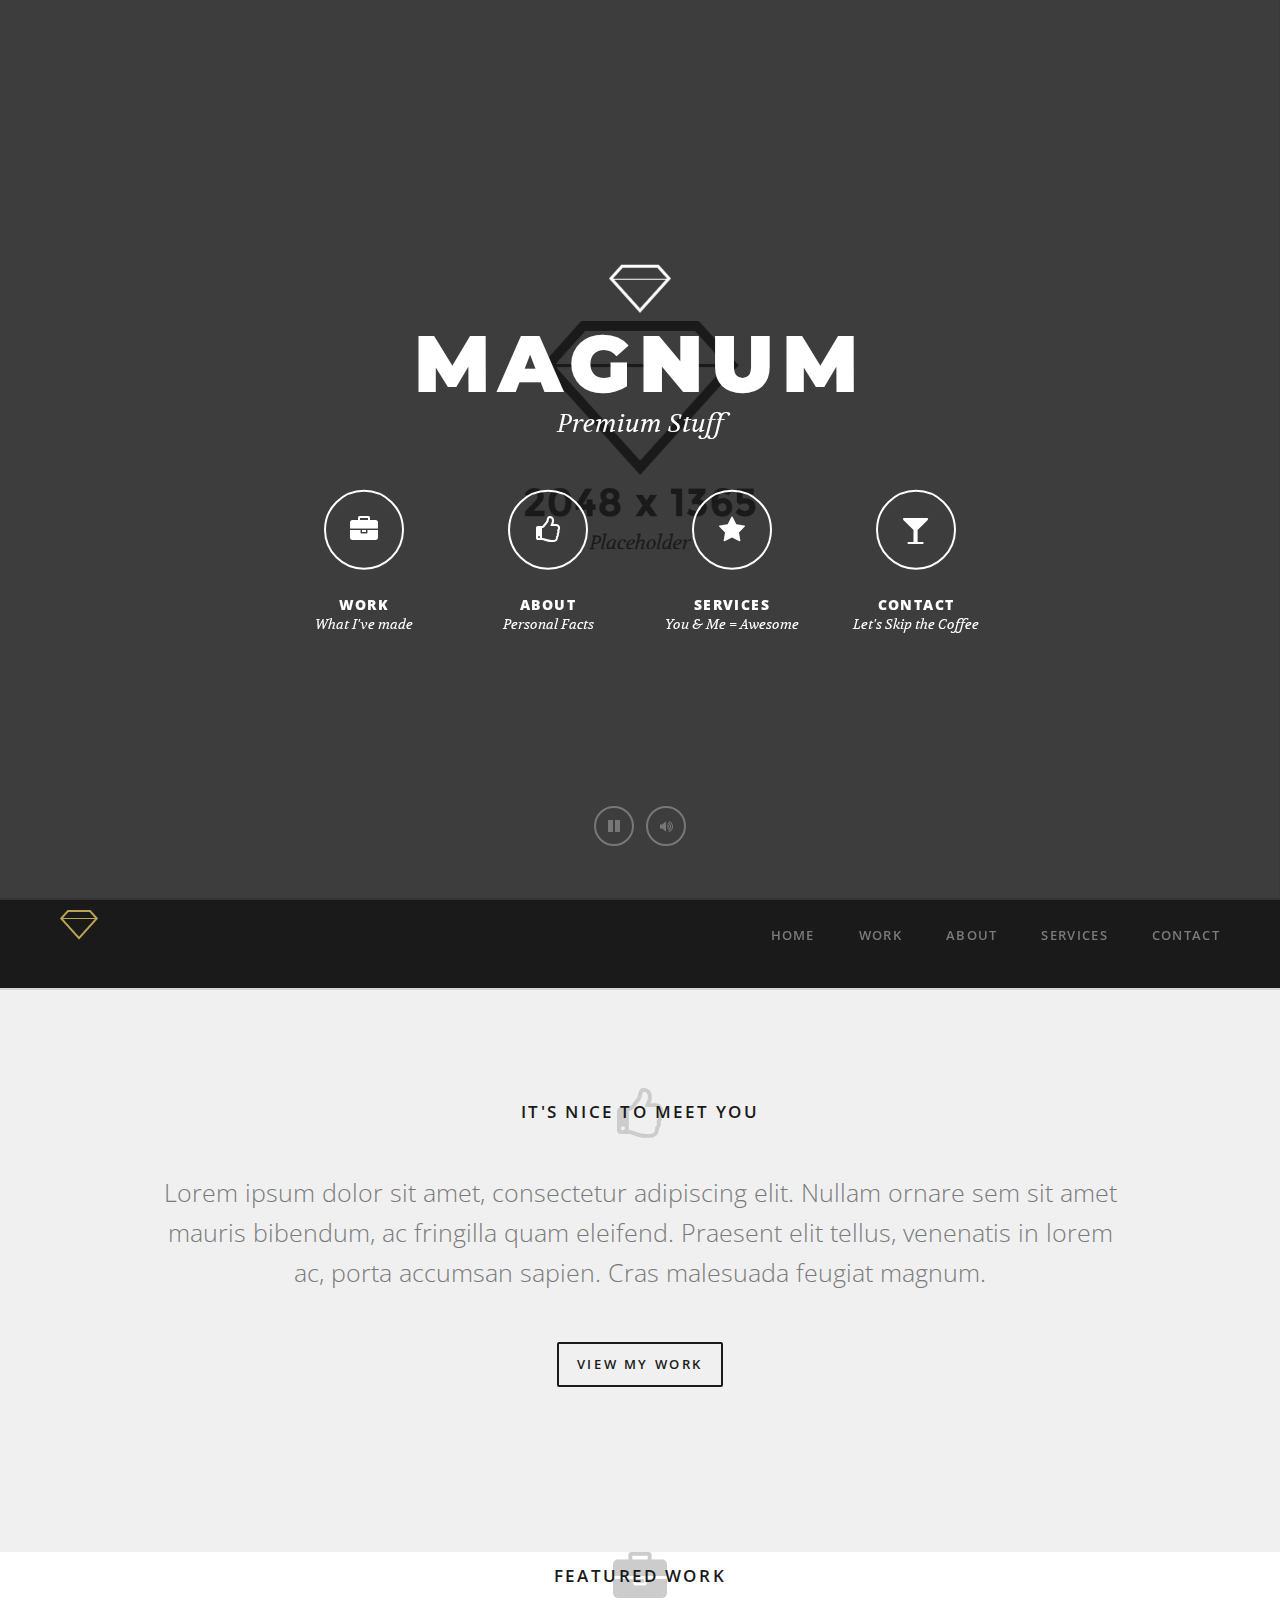
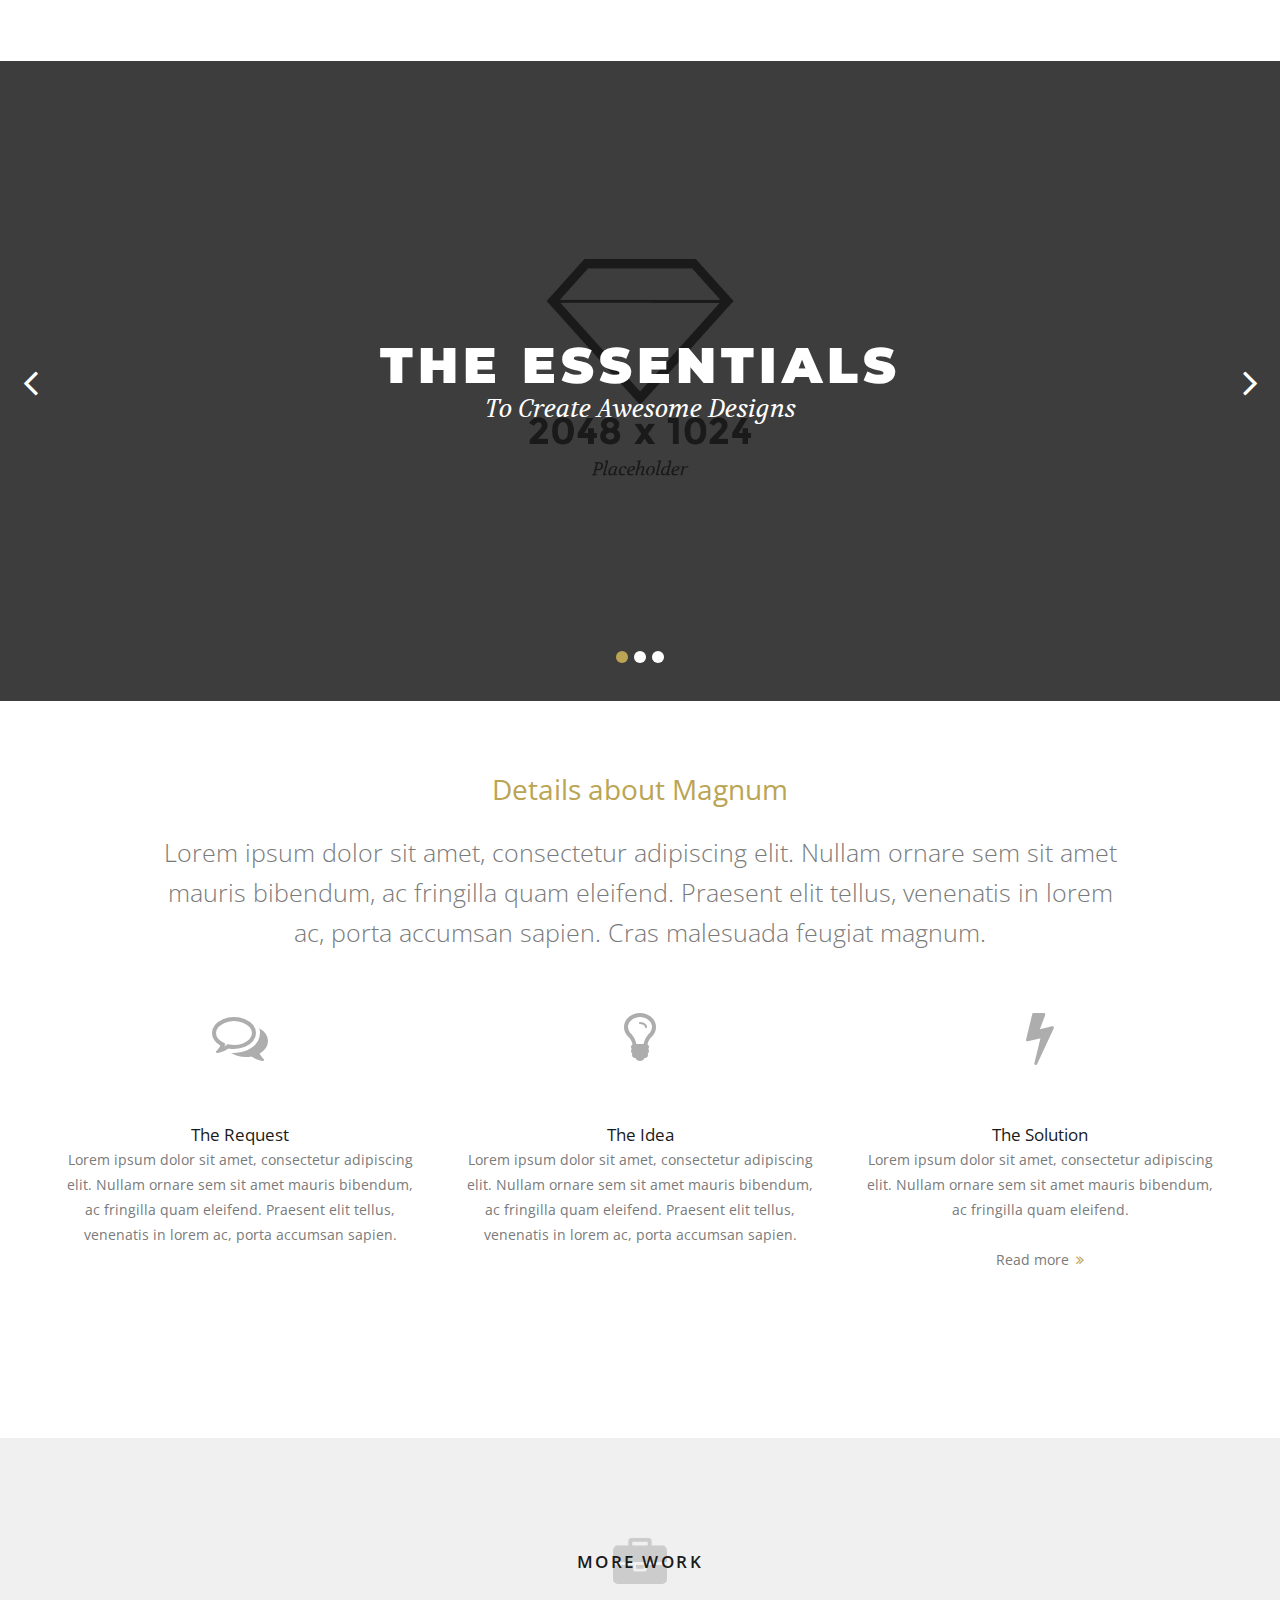
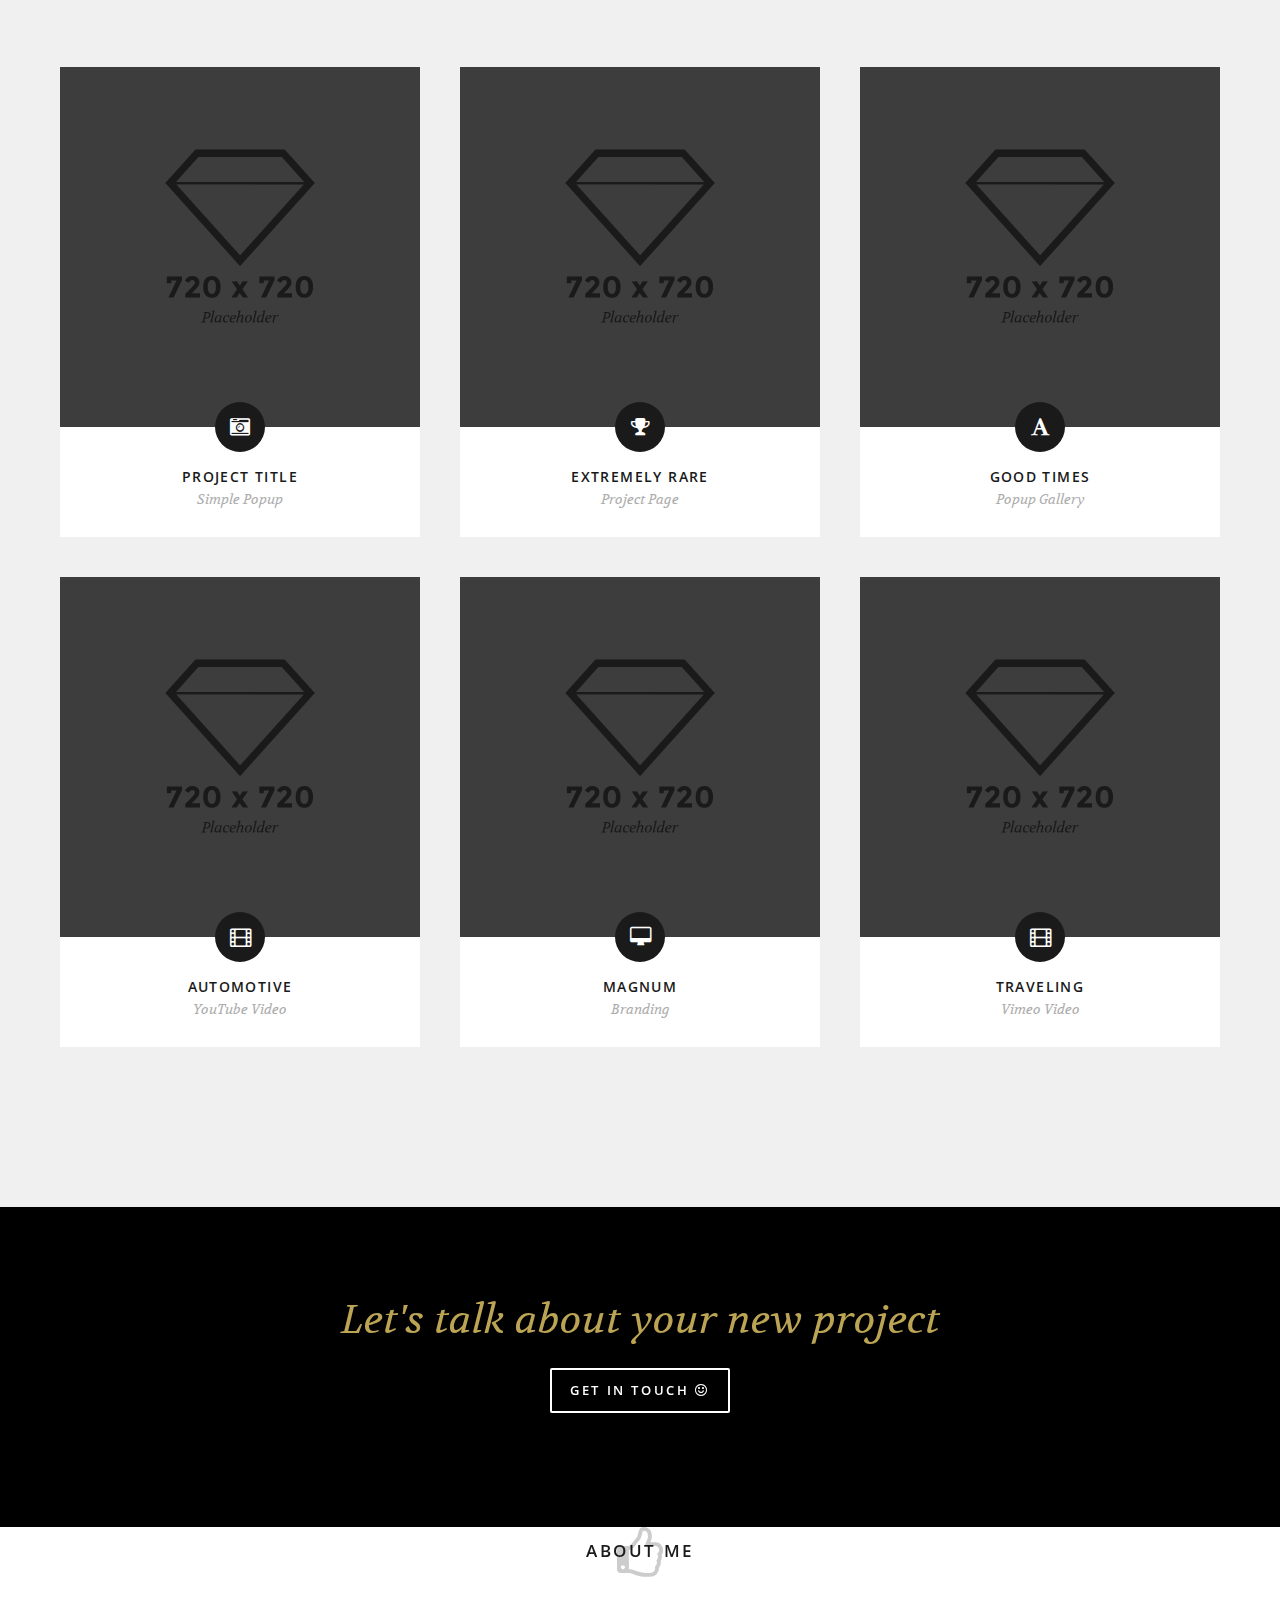
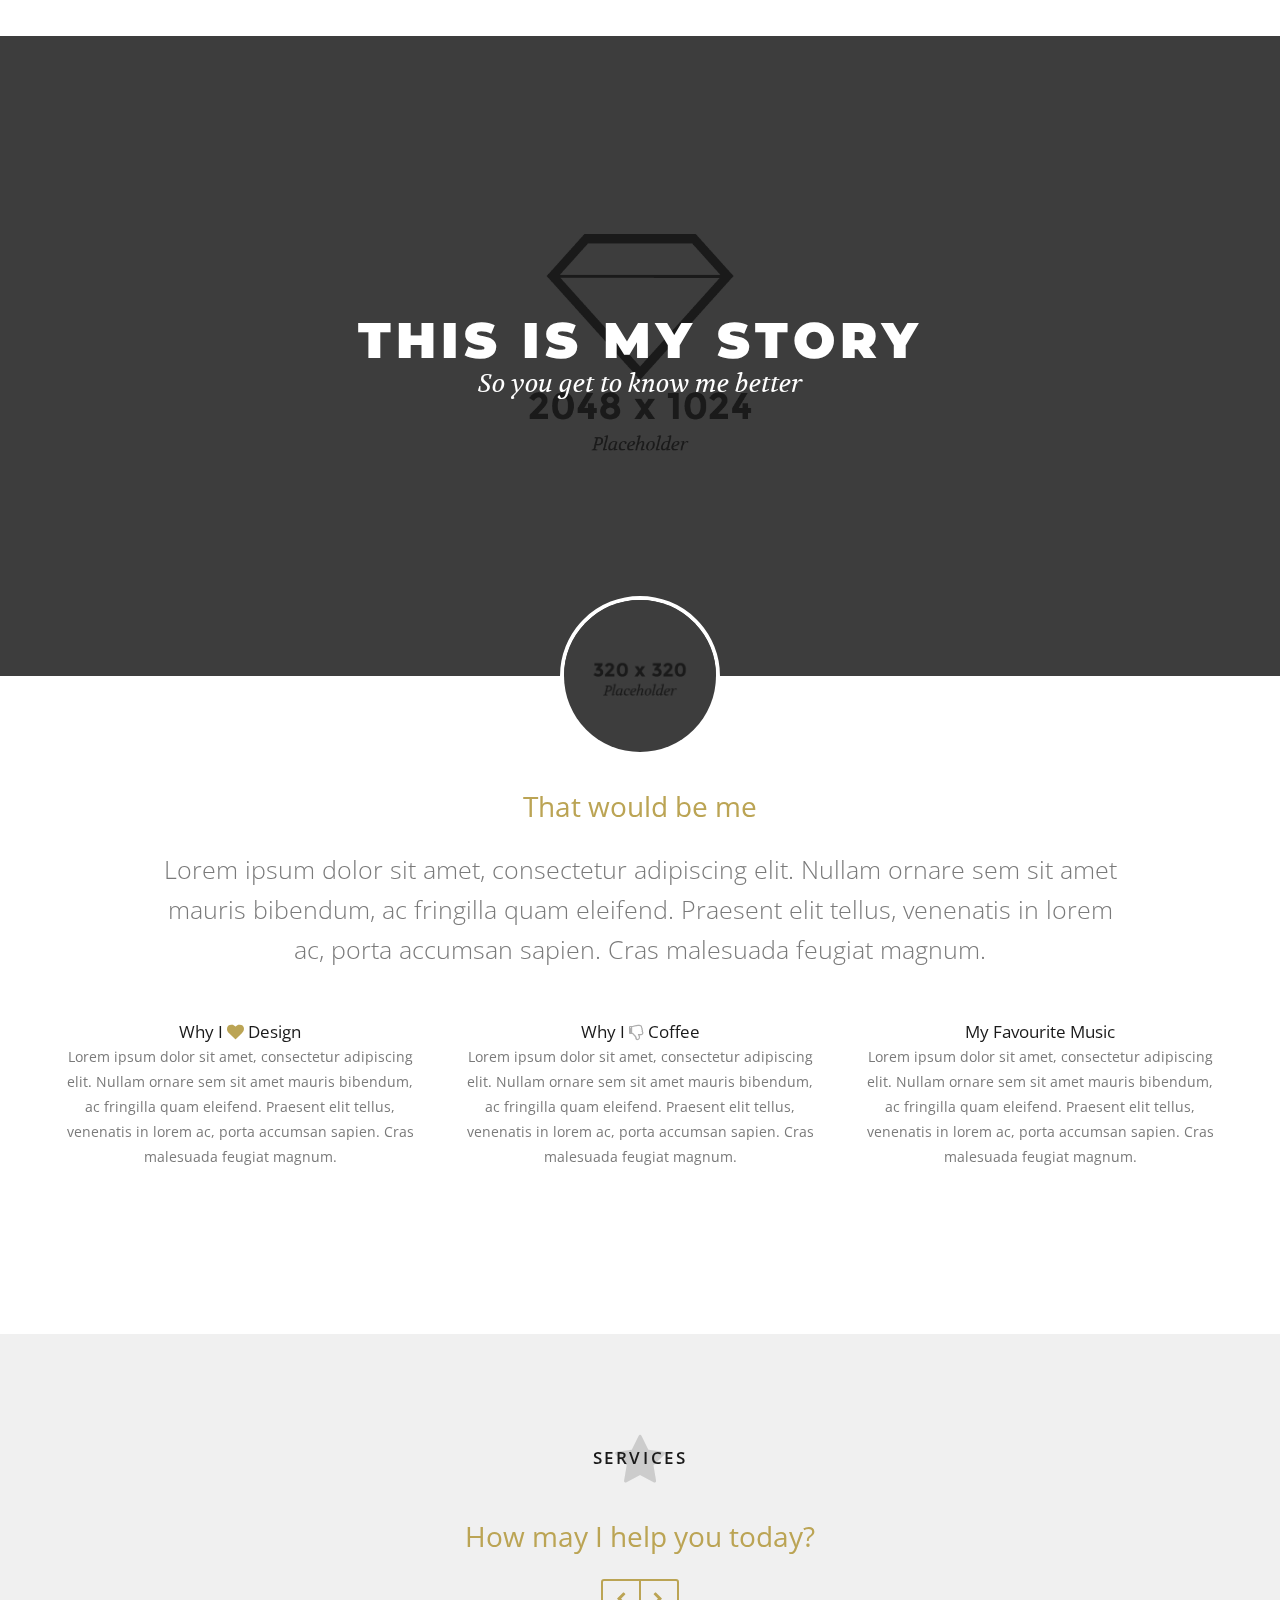
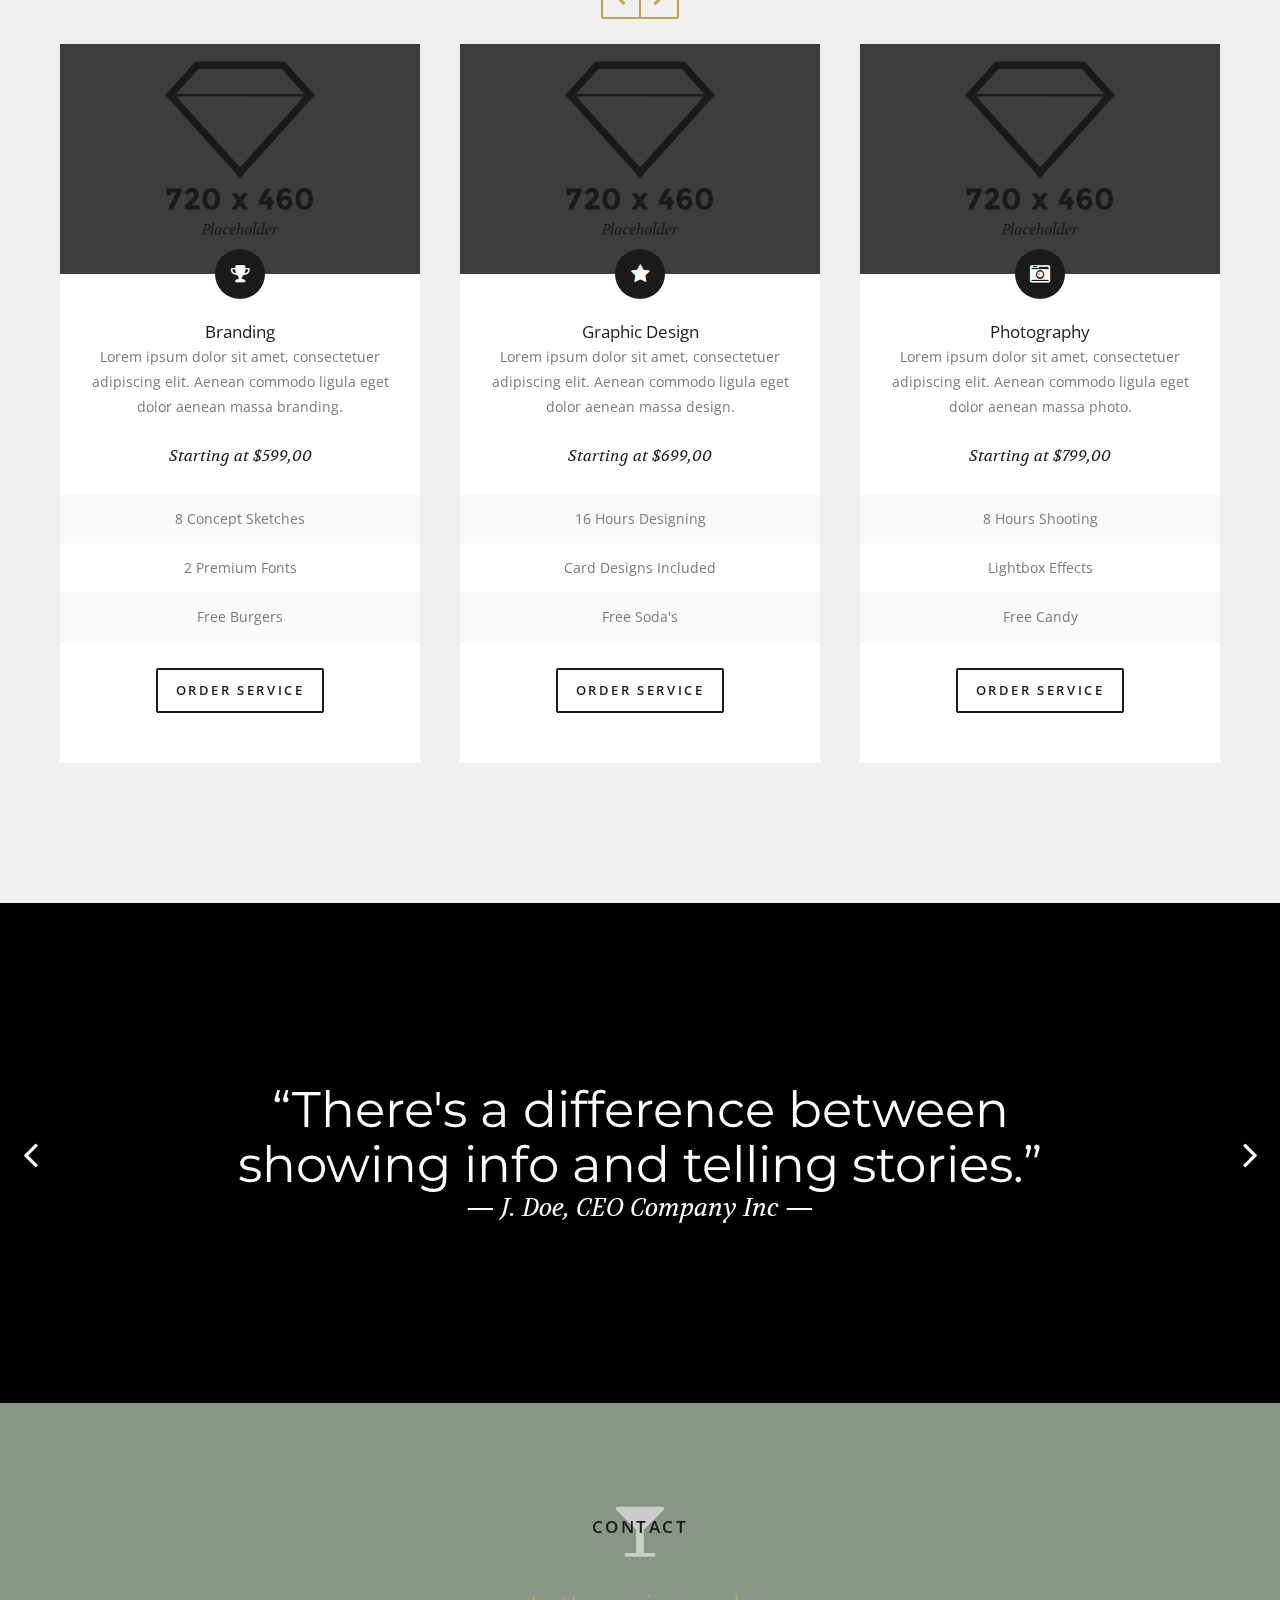
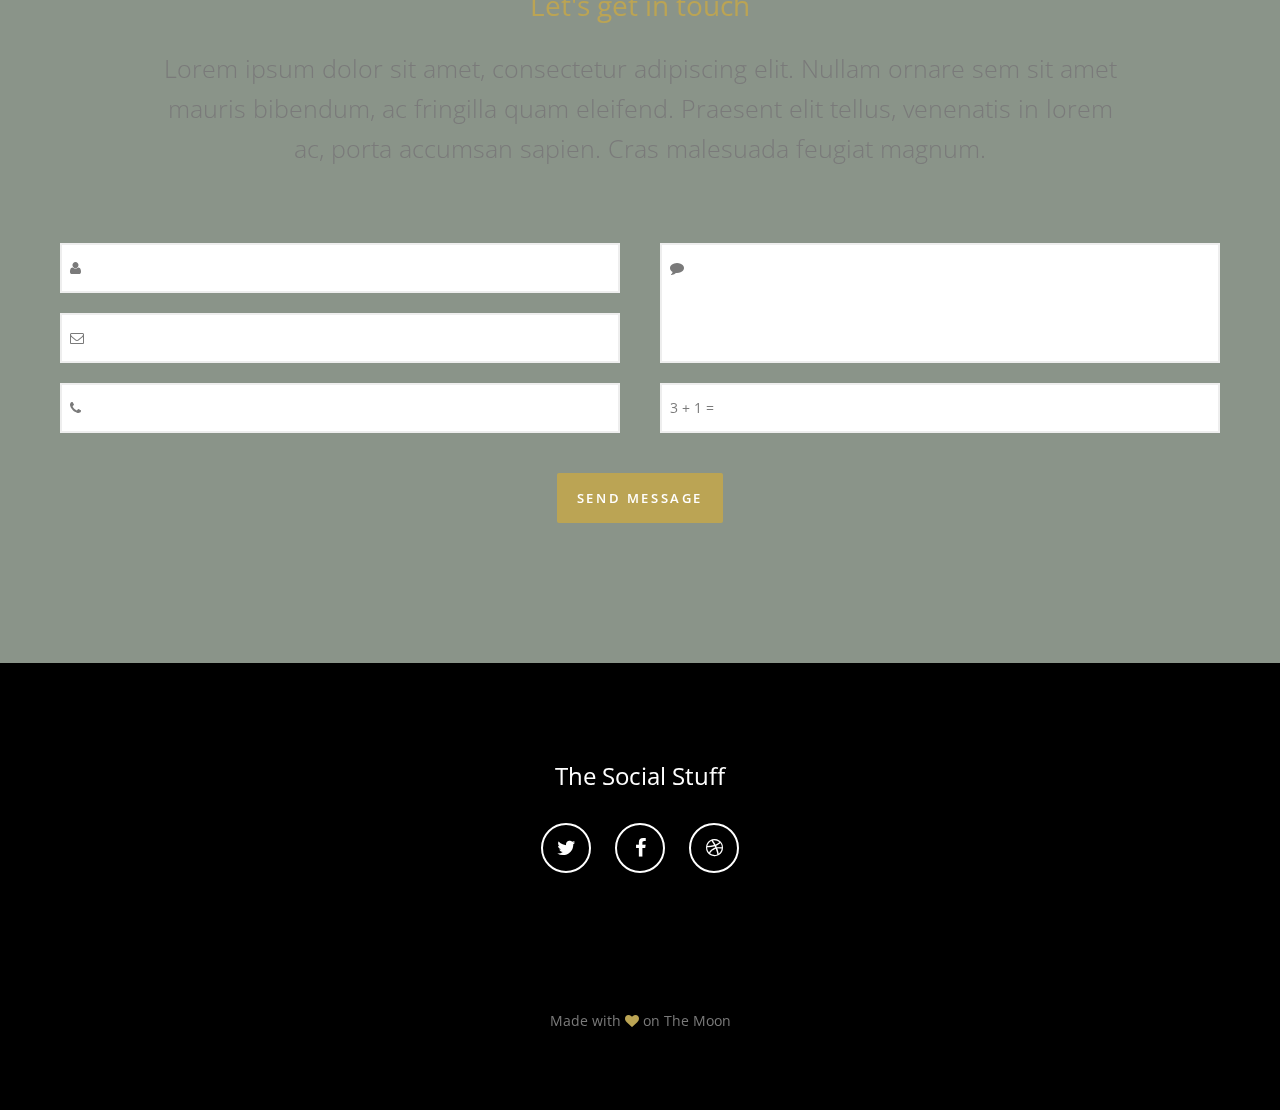
<file: index3.html>
<!DOCTYPE html>
<html lang="en">
<!--[if IE 7]><html lang="en" class="ie7"><![endif]-->
<!--[if IE 8]><html lang="en" class="ie8"><![endif]-->
<!--[if IE 9]><html lang="en" class="ie9"><![endif]-->
<!--[if (gt IE 9)|!(IE)]><html lang="en"><![endif]-->
<!--[if !IE]><html lang="en"><![endif]-->
<head>
	<meta charset="utf-8">
	<script src="js/lib/modernizr.js"></script>
	
	<!-- The title of your site -->
	<title>Magnum - Creative Portfolio Template</title>
	
	<!-- Always make sure to check the robots tag -->
	<meta name="robots" content="index, nofollow">
	<meta name="description" content="The description of your website">
	<meta name="keywords" content="the, website, keywords">
	
	<!-- Essential viewport settings -->
	<meta name="viewport" content="width=device-width, initial-scale=1, maximum-scale=1, user-scalable=no">
	
	<!-- Fonts -->
	<link href='http://fonts.googleapis.com/css?family=Montserrat:400,700' rel='stylesheet' type='text/css'>
	<link href='http://fonts.googleapis.com/css?family=Open+Sans:400,300,700,800' rel='stylesheet' type='text/css'>
	<link href='http://fonts.googleapis.com/css?family=Volkhov:400,400italic' rel='stylesheet' type='text/css'>
	
	<!-- Essential stylesheets -->
	<link rel="stylesheet" href="css/loader.css">
	<link rel="stylesheet" href="css/lib/essentials.css">
	<link rel="stylesheet" href="css/lib/ytplayer.css">
	<link rel="stylesheet" href="css/lib/font-awesome.min.css">
	<link rel="stylesheet" href="css/lib/magnific-popup.css">
	<link rel="stylesheet" href="css/lib/jquery.bxslider.css">
	
	<!-- Main stylesheet -->
	<link rel="stylesheet" href="css/style.css">
	
	<!-- Favicon -->
	<link rel="shortcut icon" href="images/favicon.ico">
	
	<!--[if lt IE 9]>
		<script src="http://html5shim.googlecode.com/svn/trunk/html5.js"></script>
	<![endif]-->
</head>


<body class="nobg">


	<!-- Preloader -->
	<div id="preloader">
		<div id="status">&nbsp;</div>
	</div>




	<!-- Home fullbody autoplay background video -->
	<div id="home" class="home-wrap video">
		<div class="home-content text-white">


			<!-- Logo and text -->
			<img src="images/magnum-logo-home.png" alt="magnum-logo-home" width="62" height="48">
			<h1 class="bigtext letterspace uppercase bold no-margin">Magnum</h1>
			<h6 class="bigtext serif italic margin-bottom">Premium Stuff</h6>


			<!-- Home menu -->
			<ul class="home-menu">
				<li>
					<a href="#work" class="smoothscroll">
						<i class="fa fa-briefcase"></i>
						<b>Work</b>
						<em>What I've made</em>
					</a>
				</li>
				<li>
					<a href="#about" class="smoothscroll">
						<i class="fa fa-thumbs-o-up"></i>
						<b>About</b>
						<em>Personal Facts</em>
					</a>
				</li>
				<li>
					<a href="#services" class="smoothscroll">
						<i class="fa fa-star"></i>
						<b>Services</b>
						<em>You &amp; Me = Awesome</em>
					</a>
				</li>
				<li>
					<a href="#contact" class="smoothscroll">
						<i class="fa fa-glass"></i>
						<b>Contact</b>
						<em>Let's Skip the Coffee</em>
					</a>
				</li>
			</ul>


		</div>
	</div>


	<!-- Background with youtube video -->
	<div class="video-container">
		<a id="video" class="fullscreen-video" data-property="{videoURL:'http://www.youtube.com/watch?v=kn-1D5z3-Cs'}">The Video</a>
	</div>


	<!-- Video controls -->
	<div class="video-controls">
		<button class="small-play-btn" onclick="jQuery('#video').playYTP()"><i class="fa fa-play"></i></button>
		<button class="small-pause-btn" onclick="jQuery('#video').pauseYTP()"><i class="fa fa-pause"></i></button>
		<button onclick="jQuery('#video').toggleVolume()"><i class="fa fa-volume-up"></i></button>
	</div>


	<!-- Background image to display when the video doesn't play anymore -->
	<div style="background-image: url('images/placeholder-fullscreen.png');" class="fullscreen-img"></div>




	<!-- Menu -->
	<div class="main-menu fixedmenu">
		<div class="menu-wrap">


			<!-- Your symbolic or typographic logo -->
			<a href="#home" class="smoothscroll"><img src="images/magnum-logo-color.png" alt="magnum logo color" width="38" height="30" class="menu-logo"></a>
			<!--<h1><a href="#home" class="smoothscroll">Magnum</a></h1>-->


			<!-- The menu toggle -->
			<input type="checkbox" id="toggle" />
			<label for="toggle" class="toggle"></label>


			<!-- The menu items -->
			<ul class="menu">
				<li><a href="#home" class="smoothscroll">Home</a></li>
				<li><a href="#work" class="smoothscroll">Work</a></li>
				<li><a href="#about" class="smoothscroll">About</a></li>
				<li><a href="#services" class="smoothscroll">Services</a></li>
				<li><a href="#contact" class="smoothscroll">Contact</a></li>
			</ul>


		</div>
	</div>




	<!-- Introduction text -->
	<section id="introduction" class="introduction">
		<div class="row">
			<div class="ten columns center">


				<!-- The title -->
				<div class="title">
					<i class="fa fa-thumbs-o-up"></i>
					<h1>It's nice to meet you</h1>
				</div>


				<!-- Text and a button -->
				<p class="big thin">Lorem ipsum dolor sit amet, consectetur adipiscing elit. Nullam ornare sem sit amet mauris bibendum, ac fringilla quam eleifend. Praesent elit tellus, venenatis in lorem ac, porta accumsan sapien. Cras malesuada feugiat magnum.</p>
				<p><a href="#work" class="button outline smoothscroll">View my work</a></p>


			</div>
		</div>
	</section>




	<!-- Featured work -->
	<section id="work" class="featured-work">


		<!-- The title -->
		<div class="row">
			<div class="twelve columns title">
				<i class="fa fa-briefcase"></i>
				<h1>Featured Work</h1>
			</div>
		</div>


		<!-- Featured work slider -->
		<div class="featured-work-slider">
			<ul class="bxslider" id="featured-work-slider">


				<!-- Slide 1 -->
				<li>
					<div style="background-image: url('images/placeholder-header.png')" class="header">
						<div class="header-center">
							<div class="centerdiv text-white">
								<h4 class="bigtext uppercase letterspace bold">The Essentials</h4>
								<h6 class="bigtext serif italic">To Create Awesome Designs</h6>
							</div>
						</div>
					</div>
				</li>


				<!-- Slide 2 -->
				<li>
					<div style="background-image: url('images/placeholder-header.png')" class="header">
						<div class="header-center">
							<div class="centerdiv text-white">
								<h4 class="bigtext uppercase letterspace bold">Tell a Story</h4>
								<h6 class="bigtext serif italic">Share Your Creativity With The World</h6>
							</div>
						</div>
					</div>
				</li>


				<!-- Slide 3 -->
				<li>
					<div style="background-image: url('images/placeholder-header.png')" class="header">
						<div class="header-center">
							<div class="centerdiv text-white">
								<h4 class="bigtext uppercase letterspace bold">Get Connected</h4>
								<h6 class="bigtext serif italic">Meet New Clients &amp; Future Friends</h6>
							</div>
						</div>
					</div>
				</li>


			</ul>
		</div>


		<!-- Intro text -->
		<div class="row">
			<div class="ten columns center">
				<h2 class="text-color">Details about Magnum</h2>
				<p class="big thin">Lorem ipsum dolor sit amet, consectetur adipiscing elit. Nullam ornare sem sit amet mauris bibendum, ac fringilla quam eleifend. Praesent elit tellus, venenatis in lorem ac, porta accumsan sapien. Cras malesuada feugiat magnum.</p>
			</div>
		</div>


		<!-- 3 Columns -->
		<div class="row">


			<!-- Column 1 -->
			<div class="four columns">
				<p><i class="fa fa-comments-o icon huge"></i></p>
				<h4>The Request</h4>
				<p>Lorem ipsum dolor sit amet, consectetur adipiscing elit. Nullam ornare sem sit amet mauris bibendum, ac fringilla quam eleifend. Praesent elit tellus, venenatis in lorem ac, porta accumsan sapien.</p>
			</div>


			<!-- Column 2 -->
			<div class="four columns">
				<p><i class="fa fa-lightbulb-o icon huge"></i></p>
				<h4>The Idea</h4>
				<p>Lorem ipsum dolor sit amet, consectetur adipiscing elit. Nullam ornare sem sit amet mauris bibendum, ac fringilla quam eleifend. Praesent elit tellus, venenatis in lorem ac, porta accumsan sapien.</p>
			</div>


			<!-- Column 3 -->
			<div class="four columns">
				<p><i class="fa fa-bolt icon huge"></i></p>
				<h4>The Solution</h4>
				<p>Lorem ipsum dolor sit amet, consectetur adipiscing elit. Nullam ornare sem sit amet mauris bibendum, ac fringilla quam eleifend.</p>
				<p><a href="project.html" class="arrow-link">Read more</a></p>
			</div>


		</div>
	</section>




	<!-- More work -->
	<section id="more-work" class="more-work">
		<div class="row">
			<div class="twelve columns margin-bottom">


				<!-- The title -->
				<div class="title">
					<i class="fa fa-briefcase"></i>
					<h1>More Work</h1>
				</div>


			</div>
		</div>


		<!-- Thumbnails -->
		<div class="row margin">


			<!-- Portfolio thumb 1 -->
			<div class="four columns medium-six columns small-twelve columns fade-it">
				<div class="portfolio-thumb">
					<a class="popup" href="images/placeholder-thumbnail.png">
						<img src="images/placeholder-thumbnail.png" alt="placeholder-thumbnail">
						<i class="fa fa-camera-retro"></i>
						<b>Project Title</b>
						<em>Simple Popup</em>
					</a>
				</div>
			</div>


			<!-- Portfolio thumb 2 -->
			<div class="four columns medium-six columns small-twelve columns fade-it">
				<div class="portfolio-thumb">
					<a href="project.html">
						<img src="images/placeholder-thumbnail.png" alt="placeholder-thumbnail">
						<i class="fa fa-trophy"></i>
						<b>Extremely Rare</b>
						<em>Project Page</em>
					</a>
				</div>
			</div>


			<!-- Portfolio thumb 3 -->
			<div class="four columns medium-six columns small-twelve columns fade-it">
				<div class="portfolio-thumb">
					<a class="popup-gallery" href="images/placeholder-thumbnail.png">
						<img src="images/placeholder-thumbnail.png" alt="placeholder-thumbnail">
						<i class="fa fa-font"></i>
						<b>Good Times</b>
						<em>Popup Gallery</em>
					</a>
				</div>
			</div>


			<!-- Portfolio thumb 4 -->
			<div class="four columns medium-six columns small-twelve columns fade-it">
				<div class="portfolio-thumb">
					<a class="popup-youtube" href="http://www.youtube.com/watch?v=tDvBwPzJ7dY">
						<img src="images/placeholder-thumbnail.png" alt="placeholder-thumbnail">
						<i class="fa fa-film"></i>
						<b>Automotive</b>
						<em>YouTube Video</em>
					</a>
				</div>
			</div>


			<!-- Portfolio thumb 5 -->
			<div class="four columns medium-six columns small-twelve columns fade-it">
				<div class="portfolio-thumb">
					<a class="popup-gallery" href="images/placeholder-thumbnail.png">
						<img src="images/placeholder-thumbnail.png" alt="placeholder-thumbnail">
						<i class="fa fa-desktop"></i>
						<b>Magnum</b>
						<em>Branding</em>
					</a>
				</div>
			</div>


			<!-- Portfolio thumb 6 -->
			<div class="four columns medium-six columns small-twelve columns fade-it">
				<div class="portfolio-thumb">
					<a class="popup-vimeo" href="http://vimeo.com/27973852">
						<img src="images/placeholder-thumbnail.png" alt="placeholder-thumbnail">
						<i class="fa fa-film"></i>
						<b>Traveling</b>
						<em>Vimeo Video</em>
					</a>
				</div>
			</div>


		</div>
	</section>




	<!-- Call to action -->
	<section class="call-to-action">
		<div class="header small">
			<div class="header-center">
				<div class="centerdiv">
					<h5 class="bigtext serif italic text-color">Let's talk about your new project</h5>
					<p><a href="#contact" class="button outline white smoothscroll">Get in touch <i class="fa fa-smile-o"></i></a></p>
				</div>
			</div>
		</div>
	</section>




	<!-- About me -->
	<section id="about" class="about">


		<!-- The title -->
		<div class="row">
			<div class="twelve columns title">
				<i class="fa fa-thumbs-o-up"></i>
				<h1>About me</h1>
			</div>
		</div>


		<!-- About header -->
		<div style="background-image: url('images/placeholder-header.png')" class="header">
			<div class="header-center">
				<div class="centerdiv text-white">


					<!-- Text on the header -->
					<h4 class="bigtext uppercase letterspace bold">This is my story</h4>
					<h6 class="bigtext serif italic">So you get to know me better</h6>


				</div>
			</div>
		</div>


		<!-- Circle avatar -->
		<img src="images/placeholder-avatar.png" alt="placeholder-avatar" class="about-avatar">


		<!-- About introduction -->
		<div class="row">
			<div class="ten columns center margin-bottom">
				<h2 class="text-color">That would be me</h2>
				<p class="big thin">Lorem ipsum dolor sit amet, consectetur adipiscing elit. Nullam ornare sem sit amet mauris bibendum, ac fringilla quam eleifend. Praesent elit tellus, venenatis in lorem ac, porta accumsan sapien. Cras malesuada feugiat magnum.</p>
			</div>
		</div>


		<!-- 3 Columns -->
		<div class="row">


			<!-- Column 1 -->
			<div class="four columns">
				<h4>Why I <i class="fa fa-heart text-color"></i> Design</h4>
				<p>Lorem ipsum dolor sit amet, consectetur adipiscing elit. Nullam ornare sem sit amet mauris bibendum, ac fringilla quam eleifend. Praesent elit tellus, venenatis in lorem ac, porta accumsan sapien. Cras malesuada feugiat magnum.</p>
			</div>


			<!-- Column 2 -->
			<div class="four columns">
				<h4>Why I <i class="fa fa-thumbs-o-down text-light"></i> Coffee</h4>
				<p>Lorem ipsum dolor sit amet, consectetur adipiscing elit. Nullam ornare sem sit amet mauris bibendum, ac fringilla quam eleifend. Praesent elit tellus, venenatis in lorem ac, porta accumsan sapien. Cras malesuada feugiat magnum.</p>
			</div>


			<!-- Column 3 -->
			<div class="four columns">
				<h4>My Favourite Music</h4>
				<p>Lorem ipsum dolor sit amet, consectetur adipiscing elit. Nullam ornare sem sit amet mauris bibendum, ac fringilla quam eleifend. Praesent elit tellus, venenatis in lorem ac, porta accumsan sapien. Cras malesuada feugiat magnum.</p>
			</div>


		</div>
	</section>




	<!-- Services -->
	<section id="services" class="services">
		<div class="row">
			<div class="twelve columns">


				<!-- The title -->
				<div class="title">
					<i class="fa fa-star"></i>
					<h1>Services</h1>
				</div>


				<!-- Slider controls -->
				<h2 class="text-color">How may I help you today?</h2>
				<p>
					<a id="services-prev" href="#"><i class="fa fa-chevron-left icon arrow-next outline color attached"></i></a>
					<a id="services-next" href="#"><i class="fa fa-chevron-right icon arrow-prev outline color attached"></i></a>
				</p>


			</div>
		</div>


		<!-- Services slider -->
		<div class="row">
			<div class="list_carousel">
				<ul id="services-slider">


					<!-- Service 1 -->
					<li class="service-item">
						<img src="images/placeholder-service.png" alt="placeholder-service">
						<i class="fa fa-trophy"></i>
						<h4>Branding</h4>
						<p> Lorem ipsum dolor sit amet, consectetuer adipiscing elit. Aenean commodo ligula eget dolor aenean massa branding.</p>
						<h5 class="serif italic">Starting at $599,00</h5>
						<ul>
							<li>8 Concept Sketches</li>
							<li>2 Premium Fonts</li>
							<li>Free Burgers</li>
						</ul>
						<p><a href="#contact" class="button outline smoothscroll">Order service</a></p>
					</li>


					<!-- Service 2 -->
					<li class="service-item">
						<img src="images/placeholder-service.png" alt="placeholder-service">
						<i class="fa fa-star"></i>
						<h4>Graphic Design</h4>
						<p> Lorem ipsum dolor sit amet, consectetuer adipiscing elit. Aenean commodo ligula eget dolor aenean massa design.</p>
						<h5 class="serif italic">Starting at $699,00</h5>
						<ul>
							<li>16 Hours Designing</li>
							<li>Card Designs Included</li>
							<li>Free Soda's</li>
						</ul>
						<p><a href="#contact" class="button outline smoothscroll">Order service</a></p>
					</li>


					<!-- Service 3 -->
					<li class="service-item">
						<img src="images/placeholder-service.png" alt="placeholder-service">
						<i class="fa fa-camera-retro"></i>
						<h4>Photography</h4>
						<p> Lorem ipsum dolor sit amet, consectetuer adipiscing elit. Aenean commodo ligula eget dolor aenean massa photo.</p>
						<h5 class="serif italic">Starting at $799,00</h5>
						<ul>
							<li>8 Hours Shooting</li>
							<li>Lightbox Effects</li>
							<li>Free Candy</li>
						</ul>
						<p><a href="#contact" class="button outline smoothscroll">Order service</a></p>
					</li>


					<!-- Service 4 -->
					<li class="service-item">
						<img src="images/placeholder-service.png" alt="placeholder-service">
						<i class="fa fa-desktop"></i>
						<h4>Webdesign</h4>
						<p> Lorem ipsum dolor sit amet, consectetuer adipiscing elit. Aenean commodo ligula eget dolor aenean massa webdesign.</p>
						<h5 class="serif italic">Starting at $899,00</h5>
						<ul>
							<li>24 Hours Designing</li>
							<li>Unlimited Colors</li>
							<li>Free Pixels</li>
						</ul>
						<p><a href="#contact" class="button outline smoothscroll">Order service</a></p>
					</li>


				</ul>
				<div class="clearfix"></div>
			</div>
		</div>
	</section>




	<!-- Quotes -->
	<section class="quote">
		<div class="header medium">
			<div class="header-center">
				<div class="centerdiv text-white">
					<ul id="quote-slider" class="bxslider">


						<!-- Quote 1 -->
						<li>
							<h4 class="bigtext"><q>There's a difference between showing info and telling stories.</q></h4>
							<h6 class="bigtext serif italic">&mdash; J. Doe, CEO Company Inc &mdash;</h6>
						</li>


						<!-- Quote 2 -->
						<li>
							<h4 class="bigtext"><q>Magnum is made to tell a story.</q></h4>
							<h6 class="bigtext serif italic">&mdash; T. Sawyer, Freelance Developer &mdash;</h6>
						</li>


						<!-- Quote 3 -->
						<li>
							<h4 class="bigtext"><q>Design is where science and art break even</q></h4>
							<h6 class="bigtext serif italic">&mdash; R. Mathew &mdash;</h6>
						</li>


					</ul>
				</div>
			</div>
		</div>
		<a href="javascript:void(0)" id="quote-prev" class="bx-outer-prev"></a>
		<a href="javascript:void(0)" id="quote-next" class="bx-outer-next"></a>
	</section>




	<!-- Contact -->
	<section id="contact" class="contact">
		<div class="row">
			<div class="ten columns center">


				<!-- The title -->
				<div class="title">
					<i class="fa fa-glass"></i>
					<h1>Contact</h1>
				</div>


				<!-- Intro text -->
				<h2 class="text-color">Let's get in touch</h2>
				<p class="big thin">Lorem ipsum dolor sit amet, consectetur adipiscing elit. Nullam ornare sem sit amet mauris bibendum, ac fringilla quam eleifend. Praesent elit tellus, venenatis in lorem ac, porta accumsan sapien. Cras malesuada feugiat magnum.</p>


			</div>
		</div>
		<div class="row">


			<!-- Succes message after sending the form, see also the php file around line 87 -->
			<div class="twelve columns">
				<div id="message"></div>
			</div>


		</div>
		<div class="row">


			<!-- The contactform -->
			<form method="post" action="contact.php" name="contactform" id="contactform">
				<fieldset>
					<div class="six columns">


						<!-- Name -->
						<label for="name" accesskey="U"><i class="fa fa-user"></i></label>
						<input name="name" type="text" id="name" size="30" value="" />


						<!-- Email -->
						<label for="email" accesskey="E"><i class="fa fa-envelope-o"></i></label>
						<input name="email" type="text" id="email" size="30" value="" />


						<!-- Phone -->
						<label for="phone" accesskey="P"><i class="fa fa-phone"></i></label>
						<input name="phone" type="text" id="phone" size="30" value="" />


					</div>
					<div class="six columns">


						<!-- Comments / Message -->
						<label for="comments" accesskey="C"><i class="fa fa-comment"></i></label>
						<textarea name="comments" id="comments"></textarea>


						<!-- Verification -->
						<label for="verify" accesskey="V">3 + 1 =</label>
						<input name="verify" type="text" id="verify" size="4" value="" class="input-verify" />


					</div>
					<div class="twelve columns">


						<!-- Send button -->
						<input type="submit" class="submit" id="submit" value="Send message" />


					</div>
				</fieldset>
			</form>
		</div>
	</section>




	<!-- Social footer -->
	<section class="social-footer transparant">
		<div class="row">
			<div class="twelve columns">
				<h3 class="text-white margin-bottom">The Social Stuff</h3>
				<p class="no-margin">
					<a href="#"><i class="fa fa-twitter icon big white outline"></i></a>
					<a href="#"><i class="fa fa-facebook icon big white outline"></i></a>
					<a href="#"><i class="fa fa-dribbble icon big white outline"></i></a>
				</p>
			</div>
		</div>
	</section>




	<!-- Credits and bottom -->
	<section class="credits transparant">
		<div class="row">
			<div class="twelve columns">
				<p>Made with <i class="fa fa-heart text-color"></i> on The Moon</p>
			</div>
		</div>
	</section>




	<!-- Javascript -->
	<script src="js/lib/jquery.min.js"></script>
	<script src="js/lib/jquery.fittext.js"></script>
	<script src="js/lib/jquery.magnific-popup.min.js"></script>
	<script src="js/lib/jquery.bxslider.min.js"></script>
	<script src="js/lib/jquery.sticky.js"></script>
	<script src="js/lib/jquery.equal.js"></script>
	
	<!-- Basic functions -->
	<script src="js/main.js"></script>
	
	<!-- Specific functions for this page -->
	<script src="js/lib/jquery.ytplayer.js"></script>
	<script src="js/index3.js"></script>
	
	<!-- Scripts for the services slider -->
	<script src="js/lib/jquery.touchswipe.min.js"></script>
	<script src="js/lib/jquery.caroufredsel.min.js"></script>
	<script src="js/services-slider.js"></script>


	<!-- Preloader -->
	<script type="text/javascript">
		//<![CDATA[
		$(window).load(function() { // makes sure the whole site is loaded
			$('#status').fadeOut(); // will first fade out the loading animation
				$('#preloader').delay(350).fadeOut('slow'); // will fade out the white DIV that covers the website.
			$('body').delay(350).css({'overflow-y':'visible'});
		})
		//]]>
	</script>


</body>
</html>
</file>
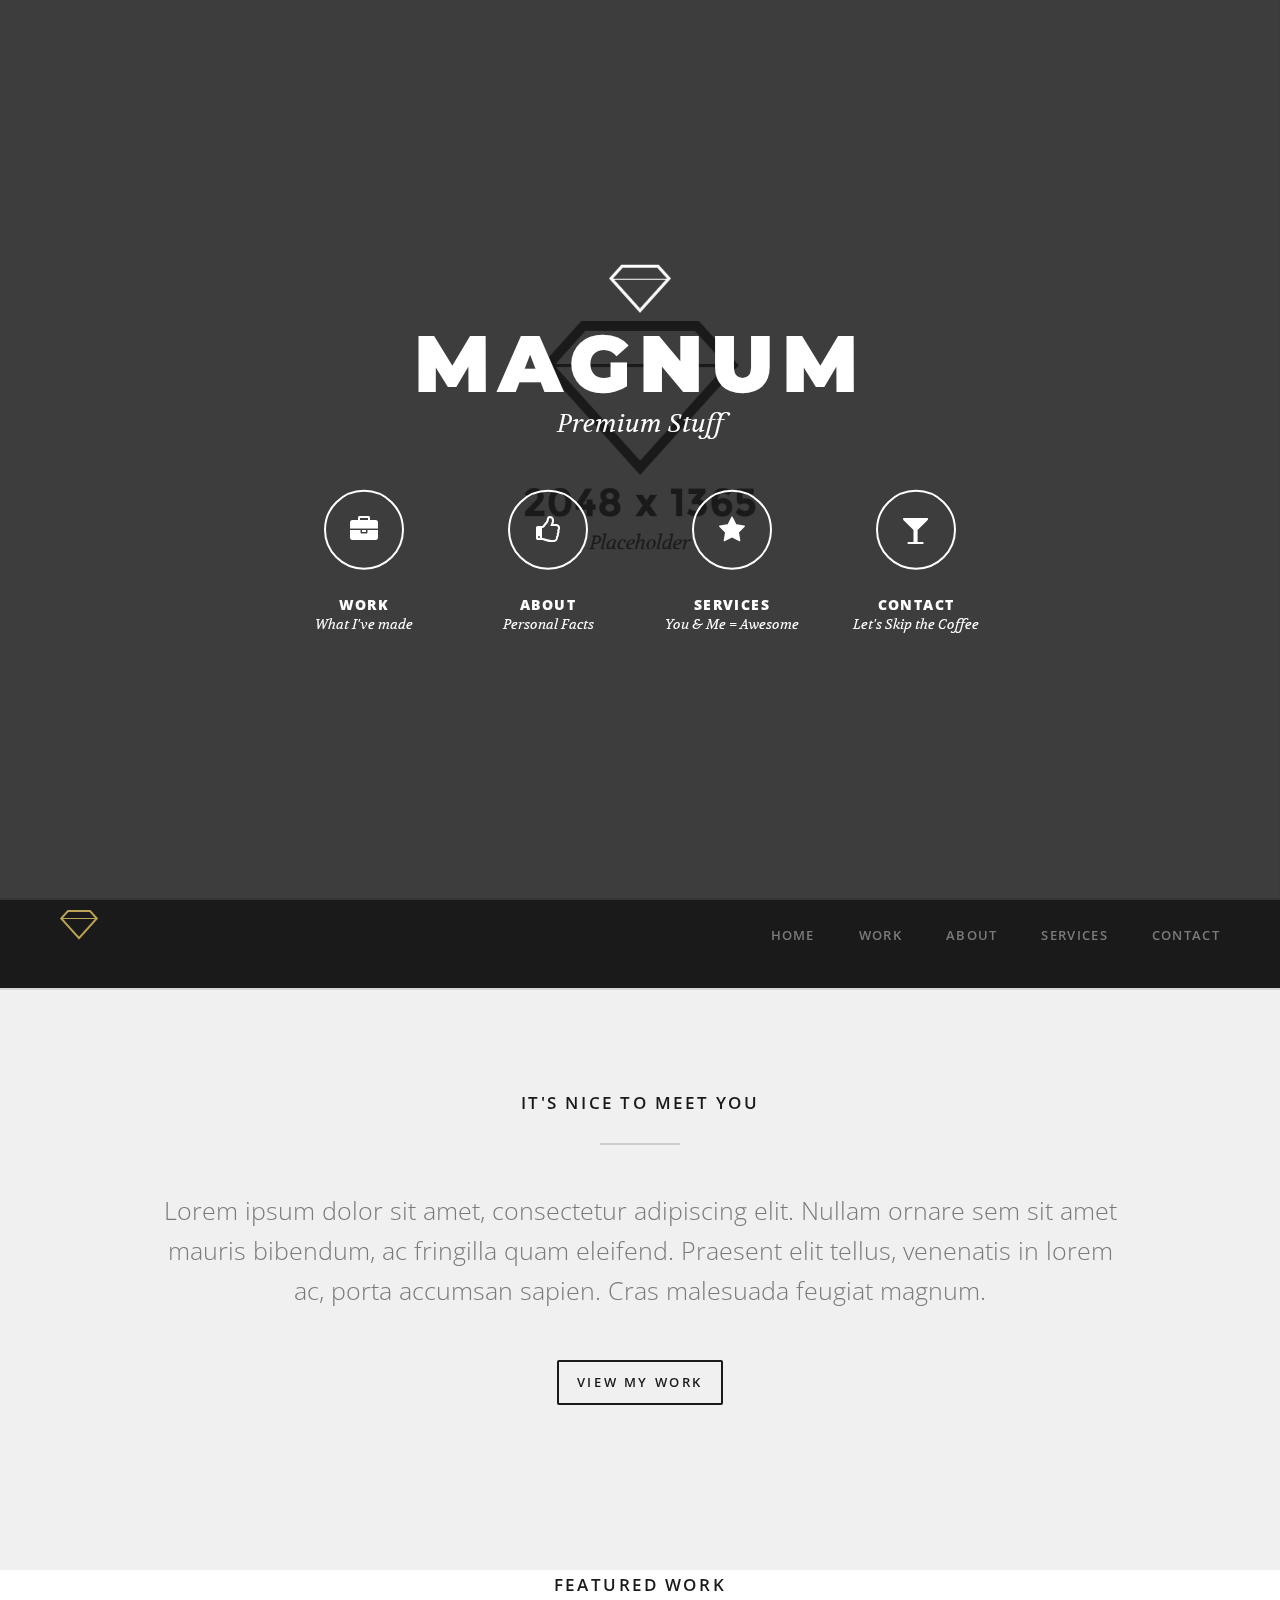
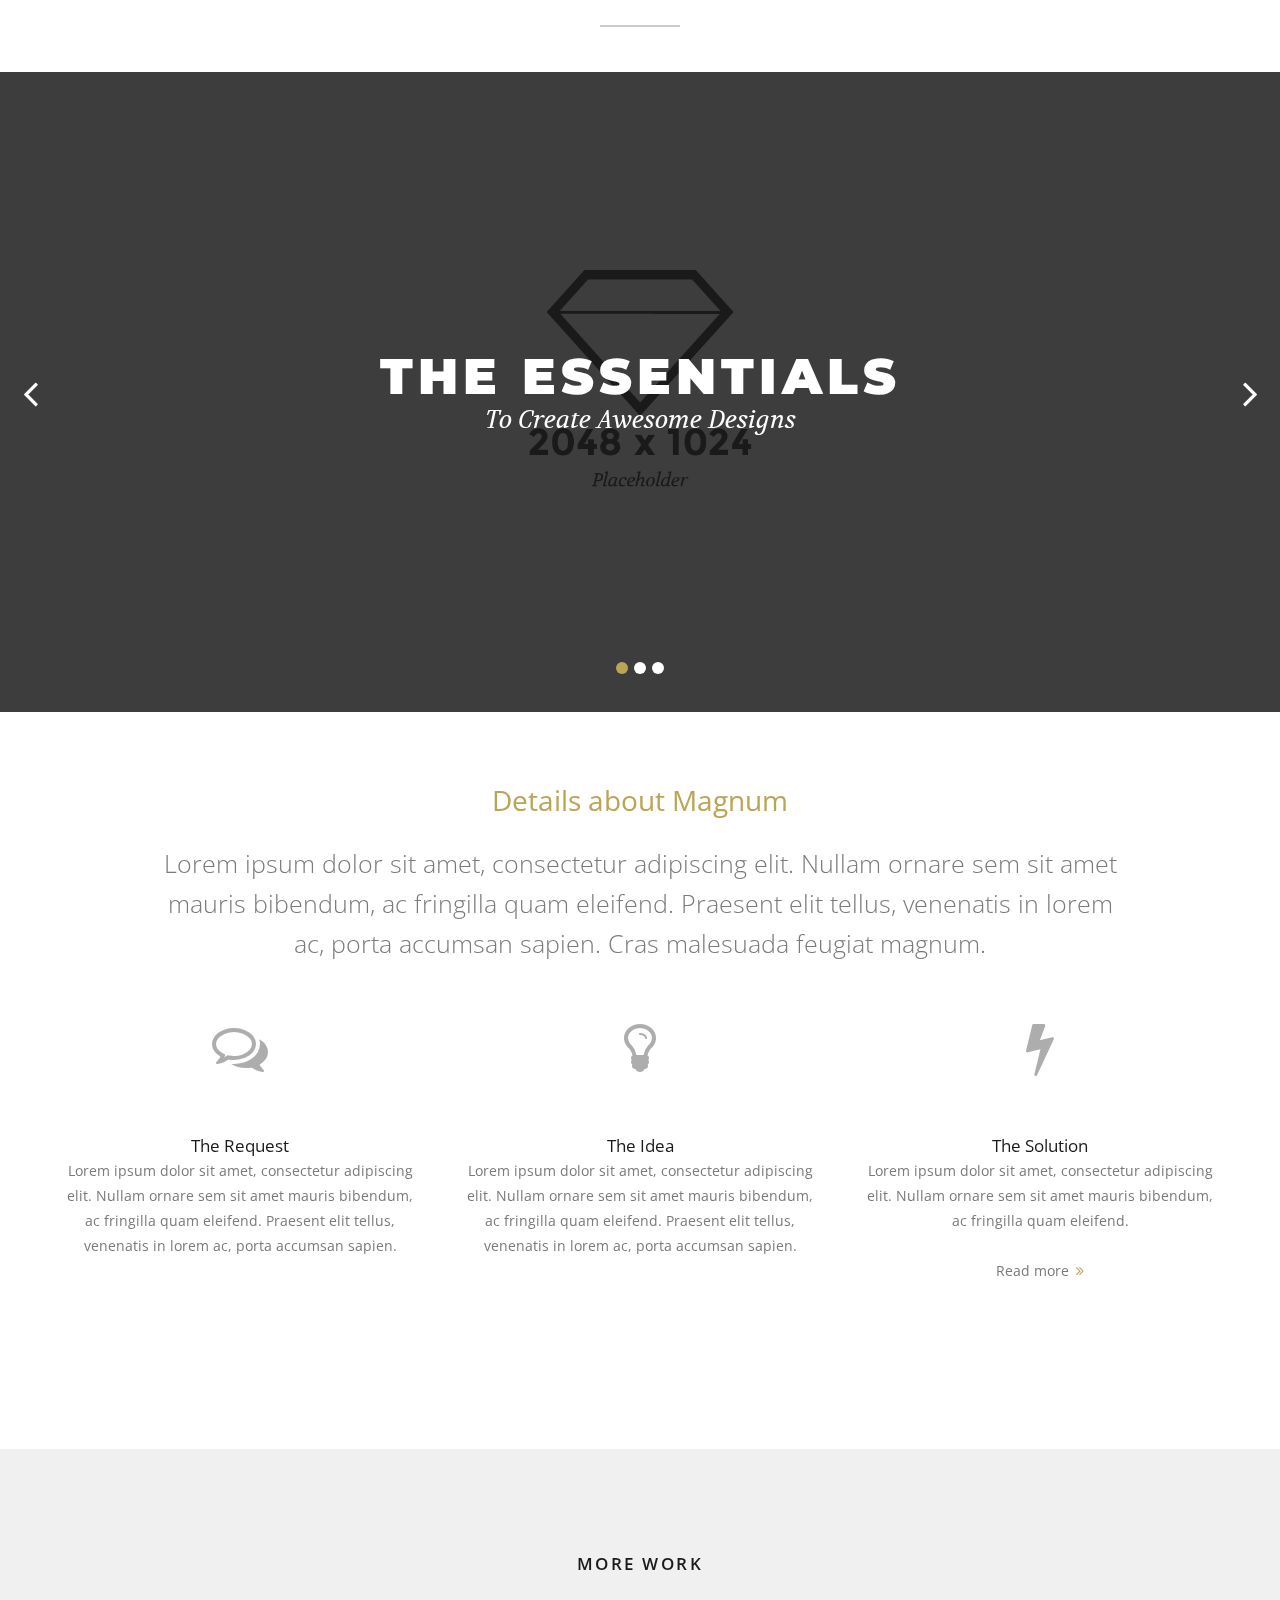
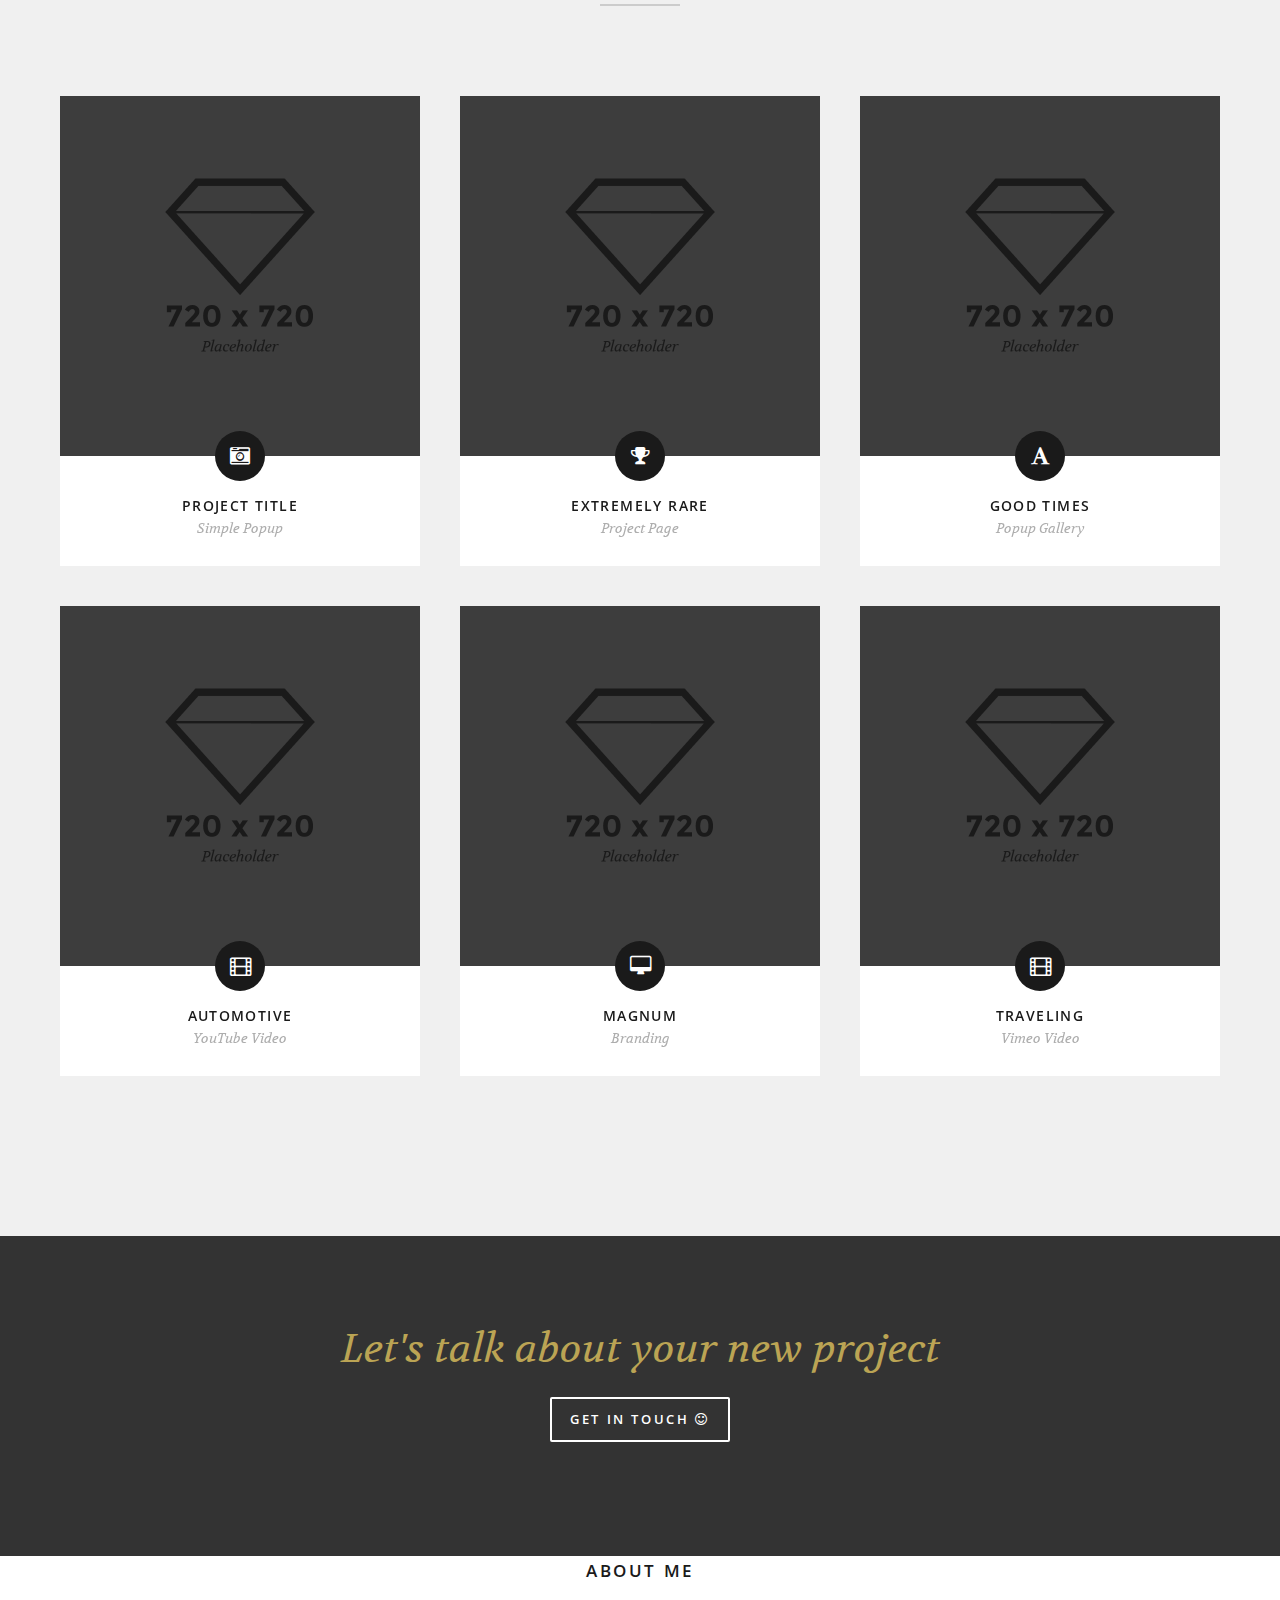
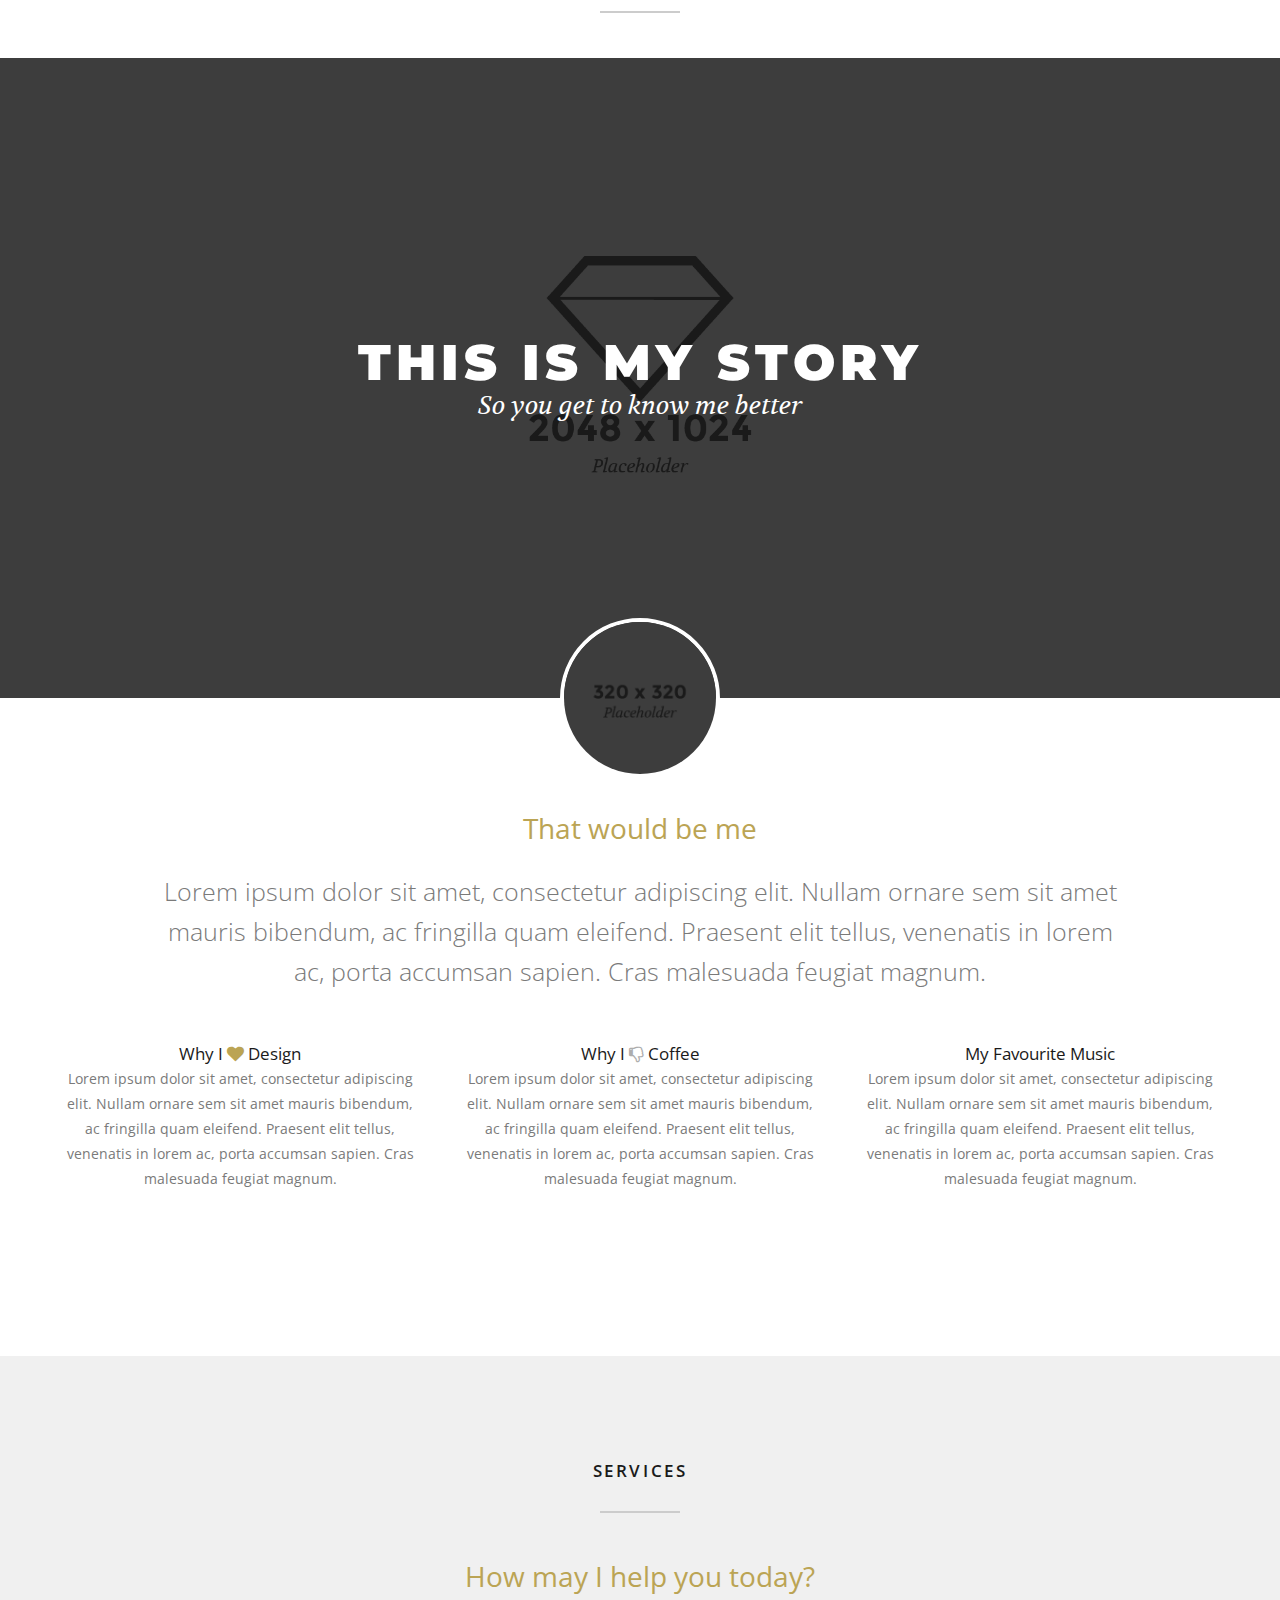
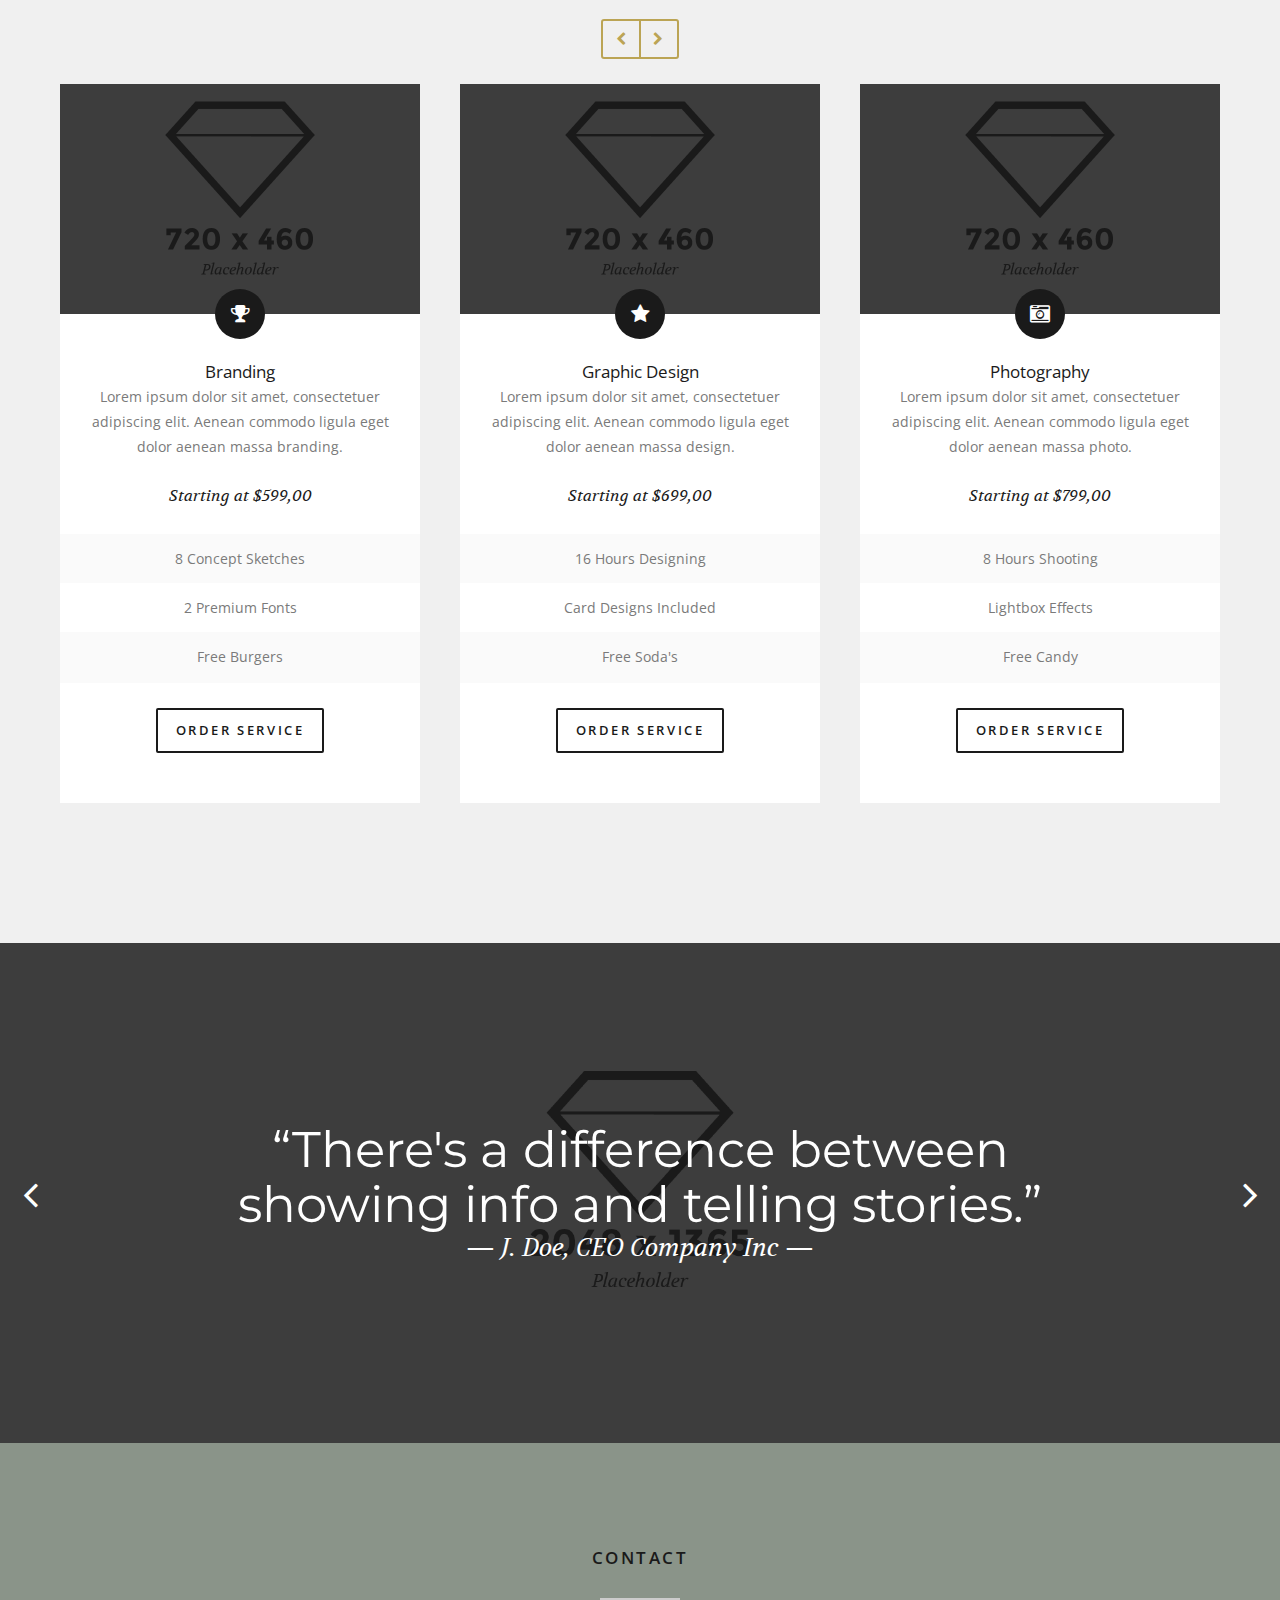
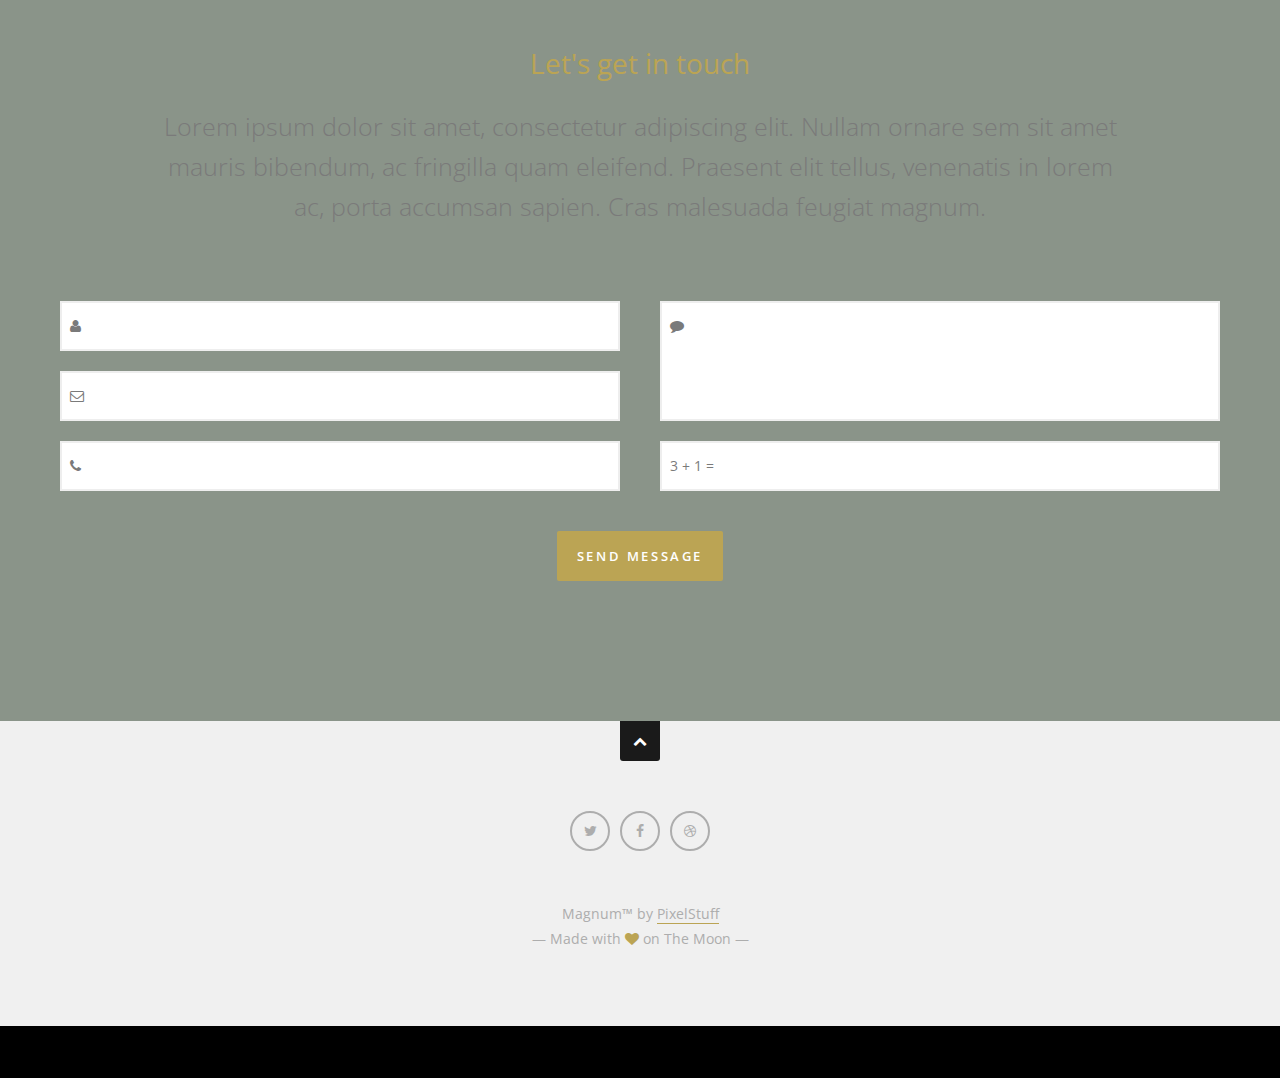
<file: index4.html>
<!DOCTYPE html>
<html lang="en">
<!--[if IE 7]><html lang="en" class="ie7"><![endif]-->
<!--[if IE 8]><html lang="en" class="ie8"><![endif]-->
<!--[if IE 9]><html lang="en" class="ie9"><![endif]-->
<!--[if (gt IE 9)|!(IE)]><html lang="en"><![endif]-->
<!--[if !IE]><html lang="en"><![endif]-->
<head>
	<meta charset="utf-8">
	<script src="js/lib/modernizr.js"></script>
	
	<!-- The title of your site -->
	<title>Magnum - Creative Portfolio Template</title>
	
	<!-- Always make sure to check the robots tag -->
	<meta name="robots" content="index, nofollow">
	<meta name="description" content="The description of your website">
	<meta name="keywords" content="the, website, keywords">
	
	<!-- Essential viewport settings -->
	<meta name="viewport" content="width=device-width, initial-scale=1, maximum-scale=1, user-scalable=no">
	
	<!-- Fonts -->
	<link href='http://fonts.googleapis.com/css?family=Montserrat:400,700' rel='stylesheet' type='text/css'>
	<link href='http://fonts.googleapis.com/css?family=Open+Sans:400,300,700,800' rel='stylesheet' type='text/css'>
	<link href='http://fonts.googleapis.com/css?family=Volkhov:400,400italic' rel='stylesheet' type='text/css'>
	
	<!-- Essential stylesheets -->
	<link rel="stylesheet" href="css/loader.css">
	<link rel="stylesheet" href="css/lib/essentials.css">
	<link rel="stylesheet" href="css/lib/font-awesome.min.css">
	<link rel="stylesheet" href="css/lib/magnific-popup.css">
	<link rel="stylesheet" href="css/lib/jquery.bxslider.css">
	
	<!-- Main stylesheet -->
	<link rel="stylesheet" href="css/style.css">
	
	<!-- Favicon -->
	<link rel="shortcut icon" href="images/favicon.ico">
	
	<!--[if lt IE 9]>
		<script src="http://html5shim.googlecode.com/svn/trunk/html5.js"></script>
	<![endif]-->
</head>


<body>


	<!-- Preloader -->
	<div id="preloader">
		<div id="status">&nbsp;</div>
	</div>




	<!-- Home with fullscreen background image -->
	<div id="home" class="home-wrap">
		<div class="home-content text-white">


			<!-- Logo and text -->
			<img src="images/magnum-logo-home.png" alt="magnum-logo-home" width="62" height="48">
			<h1 class="bigtext letterspace uppercase bold no-margin">Magnum</h1>
			<h6 class="bigtext serif italic margin-bottom">Premium Stuff</h6>


			<!-- Home menu -->
			<ul class="home-menu">
				<li>
					<a href="#work" class="smoothscroll">
						<i class="fa fa-briefcase"></i>
						<b>Work</b>
						<em>What I've made</em>
					</a>
				</li>
				<li>
					<a href="#about" class="smoothscroll">
						<i class="fa fa-thumbs-o-up"></i>
						<b>About</b>
						<em>Personal Facts</em>
					</a>
				</li>
				<li>
					<a href="#services" class="smoothscroll">
						<i class="fa fa-star"></i>
						<b>Services</b>
						<em>You &amp; Me = Awesome</em>
					</a>
				</li>
				<li>
					<a href="#contact" class="smoothscroll">
						<i class="fa fa-glass"></i>
						<b>Contact</b>
						<em>Let's Skip the Coffee</em>
					</a>
				</li>
			</ul>


		</div>
	</div>


	<!-- Background image -->
	<div style="background-image: url('images/placeholder-fullscreen.png');" class="fullscreen-img"></div>




	<!-- Menu -->
	<div class="main-menu fixedmenu">
		<div class="menu-wrap">


			<!-- Your symbolic or typographic logo -->
			<a href="#home" class="smoothscroll"><img src="images/magnum-logo-color.png" alt="magnum logo color" width="38" height="30" class="menu-logo"></a>
			<!--<h1><a href="#home" class="smoothscroll">Magnum</a></h1>-->


			<!-- The menu toggle -->
			<input type="checkbox" id="toggle" />
			<label for="toggle" class="toggle"></label>


			<!-- The menu items -->
			<ul class="menu">
				<li><a href="#home" class="smoothscroll">Home</a></li>
				<li><a href="#work" class="smoothscroll">Work</a></li>
				<li><a href="#about" class="smoothscroll">About</a></li>
				<li><a href="#services" class="smoothscroll">Services</a></li>
				<li><a href="#contact" class="smoothscroll">Contact</a></li>
			</ul>


		</div>
	</div>




	<!-- Introduction text -->
	<section id="introduction" class="introduction">
		<div class="row">
			<div class="ten columns center">


				<!-- The title -->
				<div class="title">
					<h1>It's nice to meet you</h1>
					<hr>
				</div>


				<!-- Text and a button -->
				<p class="big thin">Lorem ipsum dolor sit amet, consectetur adipiscing elit. Nullam ornare sem sit amet mauris bibendum, ac fringilla quam eleifend. Praesent elit tellus, venenatis in lorem ac, porta accumsan sapien. Cras malesuada feugiat magnum.</p>
				<p><a href="#work" class="button outline smoothscroll">View my work</a></p>


			</div>
		</div>
	</section>




	<!-- Featured work -->
	<section id="work" class="featured-work">


		<!-- The title -->
		<div class="row">
			<div class="twelve columns title">
				<h1>Featured Work</h1>
				<hr>
			</div>
		</div>


		<!-- Featured work slider -->
		<div class="featured-work-slider">
			<ul class="bxslider" id="featured-work-slider">


				<!-- Slide 1 -->
				<li>
					<div style="background-image: url('images/placeholder-header.png')" class="header">
						<div class="header-center">
							<div class="centerdiv text-white">
								<h4 class="bigtext uppercase letterspace bold">The Essentials</h4>
								<h6 class="bigtext serif italic">To Create Awesome Designs</h6>
							</div>
						</div>
					</div>
				</li>


				<!-- Slide 2 -->
				<li>
					<div style="background-image: url('images/placeholder-header.png')" class="header">
						<div class="header-center">
							<div class="centerdiv text-white">
								<h4 class="bigtext uppercase letterspace bold">Tell a Story</h4>
								<h6 class="bigtext serif italic">Share Your Creativity With The World</h6>
							</div>
						</div>
					</div>
				</li>


				<!-- Slide 3 -->
				<li>
					<div style="background-image: url('images/placeholder-header.png')" class="header">
						<div class="header-center">
							<div class="centerdiv text-white">
								<h4 class="bigtext uppercase letterspace bold">Get Connected</h4>
								<h6 class="bigtext serif italic">Meet New Clients &amp; Future Friends</h6>
							</div>
						</div>
					</div>
				</li>


			</ul>
		</div>


		<!-- Intro text -->
		<div class="row">
			<div class="ten columns center">
				<h2 class="text-color">Details about Magnum</h2>
				<p class="big thin">Lorem ipsum dolor sit amet, consectetur adipiscing elit. Nullam ornare sem sit amet mauris bibendum, ac fringilla quam eleifend. Praesent elit tellus, venenatis in lorem ac, porta accumsan sapien. Cras malesuada feugiat magnum.</p>
			</div>
		</div>


		<!-- 3 Columns -->
		<div class="row">


			<!-- Column 1 -->
			<div class="four columns">
				<p><i class="fa fa-comments-o icon huge"></i></p>
				<h4>The Request</h4>
				<p>Lorem ipsum dolor sit amet, consectetur adipiscing elit. Nullam ornare sem sit amet mauris bibendum, ac fringilla quam eleifend. Praesent elit tellus, venenatis in lorem ac, porta accumsan sapien.</p>
			</div>


			<!-- Column 2 -->
			<div class="four columns">
				<p><i class="fa fa-lightbulb-o icon huge"></i></p>
				<h4>The Idea</h4>
				<p>Lorem ipsum dolor sit amet, consectetur adipiscing elit. Nullam ornare sem sit amet mauris bibendum, ac fringilla quam eleifend. Praesent elit tellus, venenatis in lorem ac, porta accumsan sapien.</p>
			</div>


			<!-- Column 3 -->
			<div class="four columns">
				<p><i class="fa fa-bolt icon huge"></i></p>
				<h4>The Solution</h4>
				<p>Lorem ipsum dolor sit amet, consectetur adipiscing elit. Nullam ornare sem sit amet mauris bibendum, ac fringilla quam eleifend.</p>
				<p><a href="project.html" class="arrow-link">Read more</a></p>
			</div>


		</div>
	</section>




	<!-- More work -->
	<section id="more-work" class="more-work">
		<div class="row">
			<div class="twelve columns margin-bottom">


				<!-- The title -->
				<div class="title">
					<h1>More Work</h1>
					<hr>
				</div>


			</div>
		</div>


		<!-- Thumbnails -->
		<div class="row margin">


			<!-- Portfolio thumb 1 -->
			<div class="four columns medium-six columns small-twelve columns fade-it">
				<div class="portfolio-thumb">
					<a class="popup" href="images/placeholder-thumbnail.png">
						<img src="images/placeholder-thumbnail.png" alt="placeholder-thumbnail">
						<i class="fa fa-camera-retro"></i>
						<b>Project Title</b>
						<em>Simple Popup</em>
					</a>
				</div>
			</div>


			<!-- Portfolio thumb 2 -->
			<div class="four columns medium-six columns small-twelve columns fade-it">
				<div class="portfolio-thumb">
					<a href="project.html">
						<img src="images/placeholder-thumbnail.png" alt="placeholder-thumbnail">
						<i class="fa fa-trophy"></i>
						<b>Extremely Rare</b>
						<em>Project Page</em>
					</a>
				</div>
			</div>


			<!-- Portfolio thumb 3 -->
			<div class="four columns medium-six columns small-twelve columns fade-it">
				<div class="portfolio-thumb">
					<a class="popup-gallery" href="images/placeholder-thumbnail.png">
						<img src="images/placeholder-thumbnail.png" alt="placeholder-thumbnail">
						<i class="fa fa-font"></i>
						<b>Good Times</b>
						<em>Popup Gallery</em>
					</a>
				</div>
			</div>


			<!-- Portfolio thumb 4 -->
			<div class="four columns medium-six columns small-twelve columns fade-it">
				<div class="portfolio-thumb">
					<a class="popup-youtube" href="http://www.youtube.com/watch?v=tDvBwPzJ7dY">
						<img src="images/placeholder-thumbnail.png" alt="placeholder-thumbnail">
						<i class="fa fa-film"></i>
						<b>Automotive</b>
						<em>YouTube Video</em>
					</a>
				</div>
			</div>


			<!-- Portfolio thumb 5 -->
			<div class="four columns medium-six columns small-twelve columns fade-it">
				<div class="portfolio-thumb">
					<a class="popup-gallery" href="images/placeholder-thumbnail.png">
						<img src="images/placeholder-thumbnail.png" alt="placeholder-thumbnail">
						<i class="fa fa-desktop"></i>
						<b>Magnum</b>
						<em>Branding</em>
					</a>
				</div>
			</div>


			<!-- Portfolio thumb 6 -->
			<div class="four columns medium-six columns small-twelve columns fade-it">
				<div class="portfolio-thumb">
					<a class="popup-vimeo" href="http://vimeo.com/27973852">
						<img src="images/placeholder-thumbnail.png" alt="placeholder-thumbnail">
						<i class="fa fa-film"></i>
						<b>Traveling</b>
						<em>Vimeo Video</em>
					</a>
				</div>
			</div>


		</div>
	</section>




	<!-- Call to action -->
	<section class="call-to-action">
		<div class="header small">
			<div class="header-center">
				<div class="centerdiv">
					<h5 class="bigtext serif italic text-color">Let's talk about your new project</h5>
					<p><a href="#contact" class="button outline white smoothscroll">Get in touch <i class="fa fa-smile-o"></i></a></p>
				</div>
			</div>
		</div>
	</section>




	<!-- About me -->
	<section id="about" class="about">


		<!-- The title -->
		<div class="row">
			<div class="twelve columns title">
				<h1>About me</h1>
				<hr>
			</div>
		</div>


		<!-- About header -->
		<div style="background-image: url('images/placeholder-header.png')" class="header">
			<div class="header-center">
				<div class="centerdiv text-white">


					<!-- Text on the header -->
					<h4 class="bigtext uppercase letterspace bold">This is my story</h4>
					<h6 class="bigtext serif italic">So you get to know me better</h6>


				</div>
			</div>
		</div>


		<!-- Circle avatar -->
		<img src="images/placeholder-avatar.png" alt="placeholder-avatar" class="about-avatar">


		<!-- About introduction -->
		<div class="row">
			<div class="ten columns center margin-bottom">
				<h2 class="text-color">That would be me</h2>
				<p class="big thin">Lorem ipsum dolor sit amet, consectetur adipiscing elit. Nullam ornare sem sit amet mauris bibendum, ac fringilla quam eleifend. Praesent elit tellus, venenatis in lorem ac, porta accumsan sapien. Cras malesuada feugiat magnum.</p>
			</div>
		</div>


		<!-- 3 Columns -->
		<div class="row">


			<!-- Column 1 -->
			<div class="four columns">
				<h4>Why I <i class="fa fa-heart text-color"></i> Design</h4>
				<p>Lorem ipsum dolor sit amet, consectetur adipiscing elit. Nullam ornare sem sit amet mauris bibendum, ac fringilla quam eleifend. Praesent elit tellus, venenatis in lorem ac, porta accumsan sapien. Cras malesuada feugiat magnum.</p>
			</div>


			<!-- Column 2 -->
			<div class="four columns">
				<h4>Why I <i class="fa fa-thumbs-o-down text-light"></i> Coffee</h4>
				<p>Lorem ipsum dolor sit amet, consectetur adipiscing elit. Nullam ornare sem sit amet mauris bibendum, ac fringilla quam eleifend. Praesent elit tellus, venenatis in lorem ac, porta accumsan sapien. Cras malesuada feugiat magnum.</p>
			</div>


			<!-- Column 3 -->
			<div class="four columns">
				<h4>My Favourite Music</h4>
				<p>Lorem ipsum dolor sit amet, consectetur adipiscing elit. Nullam ornare sem sit amet mauris bibendum, ac fringilla quam eleifend. Praesent elit tellus, venenatis in lorem ac, porta accumsan sapien. Cras malesuada feugiat magnum.</p>
			</div>


		</div>
	</section>




	<!-- Services -->
	<section id="services" class="services">
		<div class="row">
			<div class="twelve columns">


				<!-- The title -->
				<div class="title">
					<h1>Services</h1>
					<hr>
				</div>


				<!-- Slider controls -->
				<h2 class="text-color">How may I help you today?</h2>
				<p>
					<a id="services-prev" href="#"><i class="fa fa-chevron-left icon arrow-next outline color attached"></i></a>
					<a id="services-next" href="#"><i class="fa fa-chevron-right icon arrow-prev outline color attached"></i></a>
				</p>


			</div>
		</div>


		<!-- Services slider -->
		<div class="row">
			<div class="list_carousel">
				<ul id="services-slider">


					<!-- Service 1 -->
					<li class="service-item">
						<img src="images/placeholder-service.png" alt="placeholder-service">
						<i class="fa fa-trophy"></i>
						<h4>Branding</h4>
						<p> Lorem ipsum dolor sit amet, consectetuer adipiscing elit. Aenean commodo ligula eget dolor aenean massa branding.</p>
						<h5 class="serif italic">Starting at $599,00</h5>
						<ul>
							<li>8 Concept Sketches</li>
							<li>2 Premium Fonts</li>
							<li>Free Burgers</li>
						</ul>
						<p><a href="#contact" class="button outline smoothscroll">Order service</a></p>
					</li>


					<!-- Service 2 -->
					<li class="service-item">
						<img src="images/placeholder-service.png" alt="placeholder-service">
						<i class="fa fa-star"></i>
						<h4>Graphic Design</h4>
						<p> Lorem ipsum dolor sit amet, consectetuer adipiscing elit. Aenean commodo ligula eget dolor aenean massa design.</p>
						<h5 class="serif italic">Starting at $699,00</h5>
						<ul>
							<li>16 Hours Designing</li>
							<li>Card Designs Included</li>
							<li>Free Soda's</li>
						</ul>
						<p><a href="#contact" class="button outline smoothscroll">Order service</a></p>
					</li>


					<!-- Service 3 -->
					<li class="service-item">
						<img src="images/placeholder-service.png" alt="placeholder-service">
						<i class="fa fa-camera-retro"></i>
						<h4>Photography</h4>
						<p> Lorem ipsum dolor sit amet, consectetuer adipiscing elit. Aenean commodo ligula eget dolor aenean massa photo.</p>
						<h5 class="serif italic">Starting at $799,00</h5>
						<ul>
							<li>8 Hours Shooting</li>
							<li>Lightbox Effects</li>
							<li>Free Candy</li>
						</ul>
						<p><a href="#contact" class="button outline smoothscroll">Order service</a></p>
					</li>


					<!-- Service 4 -->
					<li class="service-item">
						<img src="images/placeholder-service.png" alt="placeholder-service">
						<i class="fa fa-desktop"></i>
						<h4>Webdesign</h4>
						<p> Lorem ipsum dolor sit amet, consectetuer adipiscing elit. Aenean commodo ligula eget dolor aenean massa webdesign.</p>
						<h5 class="serif italic">Starting at $899,00</h5>
						<ul>
							<li>24 Hours Designing</li>
							<li>Unlimited Colors</li>
							<li>Free Pixels</li>
						</ul>
						<p><a href="#contact" class="button outline smoothscroll">Order service</a></p>
					</li>


				</ul>
				<div class="clearfix"></div>
			</div>
		</div>
	</section>




	<!-- Quotes -->
	<section class="quote">
		<div class="header medium">
			<div class="header-center">
				<div class="centerdiv text-white">
					<ul id="quote-slider" class="bxslider">


						<!-- Quote 1 -->
						<li>
							<h4 class="bigtext"><q>There's a difference between showing info and telling stories.</q></h4>
							<h6 class="bigtext serif italic">&mdash; J. Doe, CEO Company Inc &mdash;</h6>
						</li>


						<!-- Quote 2 -->
						<li>
							<h4 class="bigtext"><q>Magnum is made to tell a story.</q></h4>
							<h6 class="bigtext serif italic">&mdash; T. Sawyer, Freelance Developer &mdash;</h6>
						</li>


						<!-- Quote 3 -->
						<li>
							<h4 class="bigtext"><q>Design is where science and art break even</q></h4>
							<h6 class="bigtext serif italic">&mdash; R. Mathew &mdash;</h6>
						</li>


					</ul>
				</div>
			</div>
		</div>
		<a href="javascript:void(0)" id="quote-prev" class="bx-outer-prev"></a>
		<a href="javascript:void(0)" id="quote-next" class="bx-outer-next"></a>
	</section>




	<!-- Contact -->
	<section id="contact" class="contact">
		<div class="row">
			<div class="ten columns center">


				<!-- The title -->
				<div class="title">
					<h1>Contact</h1>
					<hr>
				</div>


				<!-- Intro text -->
				<h2 class="text-color">Let's get in touch</h2>
				<p class="big thin">Lorem ipsum dolor sit amet, consectetur adipiscing elit. Nullam ornare sem sit amet mauris bibendum, ac fringilla quam eleifend. Praesent elit tellus, venenatis in lorem ac, porta accumsan sapien. Cras malesuada feugiat magnum.</p>


			</div>
		</div>
		<div class="row">


			<!-- Succes message after sending the form, see also the php file around line 87 -->
			<div class="twelve columns">
				<div id="message"></div>
			</div>


		</div>
		<div class="row">


			<!-- The contactform -->
			<form method="post" action="contact.php" name="contactform" id="contactform">
				<fieldset>
					<div class="six columns">


						<!-- Name -->
						<label for="name" accesskey="U"><i class="fa fa-user"></i></label>
						<input name="name" type="text" id="name" size="30" value="" />


						<!-- Email -->
						<label for="email" accesskey="E"><i class="fa fa-envelope-o"></i></label>
						<input name="email" type="text" id="email" size="30" value="" />


						<!-- Phone -->
						<label for="phone" accesskey="P"><i class="fa fa-phone"></i></label>
						<input name="phone" type="text" id="phone" size="30" value="" />


					</div>
					<div class="six columns">


						<!-- Comments / Message -->
						<label for="comments" accesskey="C"><i class="fa fa-comment"></i></label>
						<textarea name="comments" id="comments"></textarea>


						<!-- Verification -->
						<label for="verify" accesskey="V">3 + 1 =</label>
						<input name="verify" type="text" id="verify" size="4" value="" class="input-verify" />


					</div>
					<div class="twelve columns">


						<!-- Send button -->
						<input type="submit" class="submit" id="submit" value="Send message" />


					</div>
				</fieldset>
			</form>
		</div>
	</section>




	<!-- The footer -->
	<section class="footer-two">
		<div class="row">
			<div class="twelve columns">


				<!-- Back to top button -->
				<p><a href="#home" class="smoothscroll"><i class="fa fa-chevron-up icon arrow-top"></i></a></p>


				<!-- Social icons -->
				<p>
					<a href="#"><i class="fa fa-twitter icon outline light"></i></a>
					<a href="#"><i class="fa fa-facebook icon outline light"></i></a>
					<a href="#"><i class="fa fa-dribbble icon outline light"></i></a>
				</p>


				<!-- Credits -->
				<p class="text-light">Magnum&trade; by <a href="http://themeforest.net/user/Pixel-Stuff" target="blank" class="underline">PixelStuff</a><br>
				&mdash; Made with <i class="fa fa-heart text-color"></i> on The Moon &mdash;</p>


			</div>
		</div>
	</section>




	<!-- Javascript -->
	<script src="js/lib/jquery.min.js"></script>
	<script src="js/lib/jquery.fittext.js"></script>
	<script src="js/lib/jquery.magnific-popup.min.js"></script>
	<script src="js/lib/jquery.bxslider.min.js"></script>
	<script src="js/lib/jquery.sticky.js"></script>
	<script src="js/lib/jquery.equal.js"></script>
	
	<!-- Basic functions -->
	<script src="js/main.js"></script>
	
	<!-- Scripts for the services slider -->
	<script src="js/lib/jquery.touchswipe.min.js"></script>
	<script src="js/lib/jquery.caroufredsel.min.js"></script>
	<script src="js/services-slider.js"></script>


	<!-- Preloader -->
	<script type="text/javascript">
		//<![CDATA[
		$(window).load(function() { // makes sure the whole site is loaded
			$('#status').fadeOut(); // will first fade out the loading animation
				$('#preloader').delay(350).fadeOut('slow'); // will fade out the white DIV that covers the website.
			$('body').delay(350).css({'overflow-y':'visible'});
		})
		//]]>
	</script>


</body>
</html>
</file>
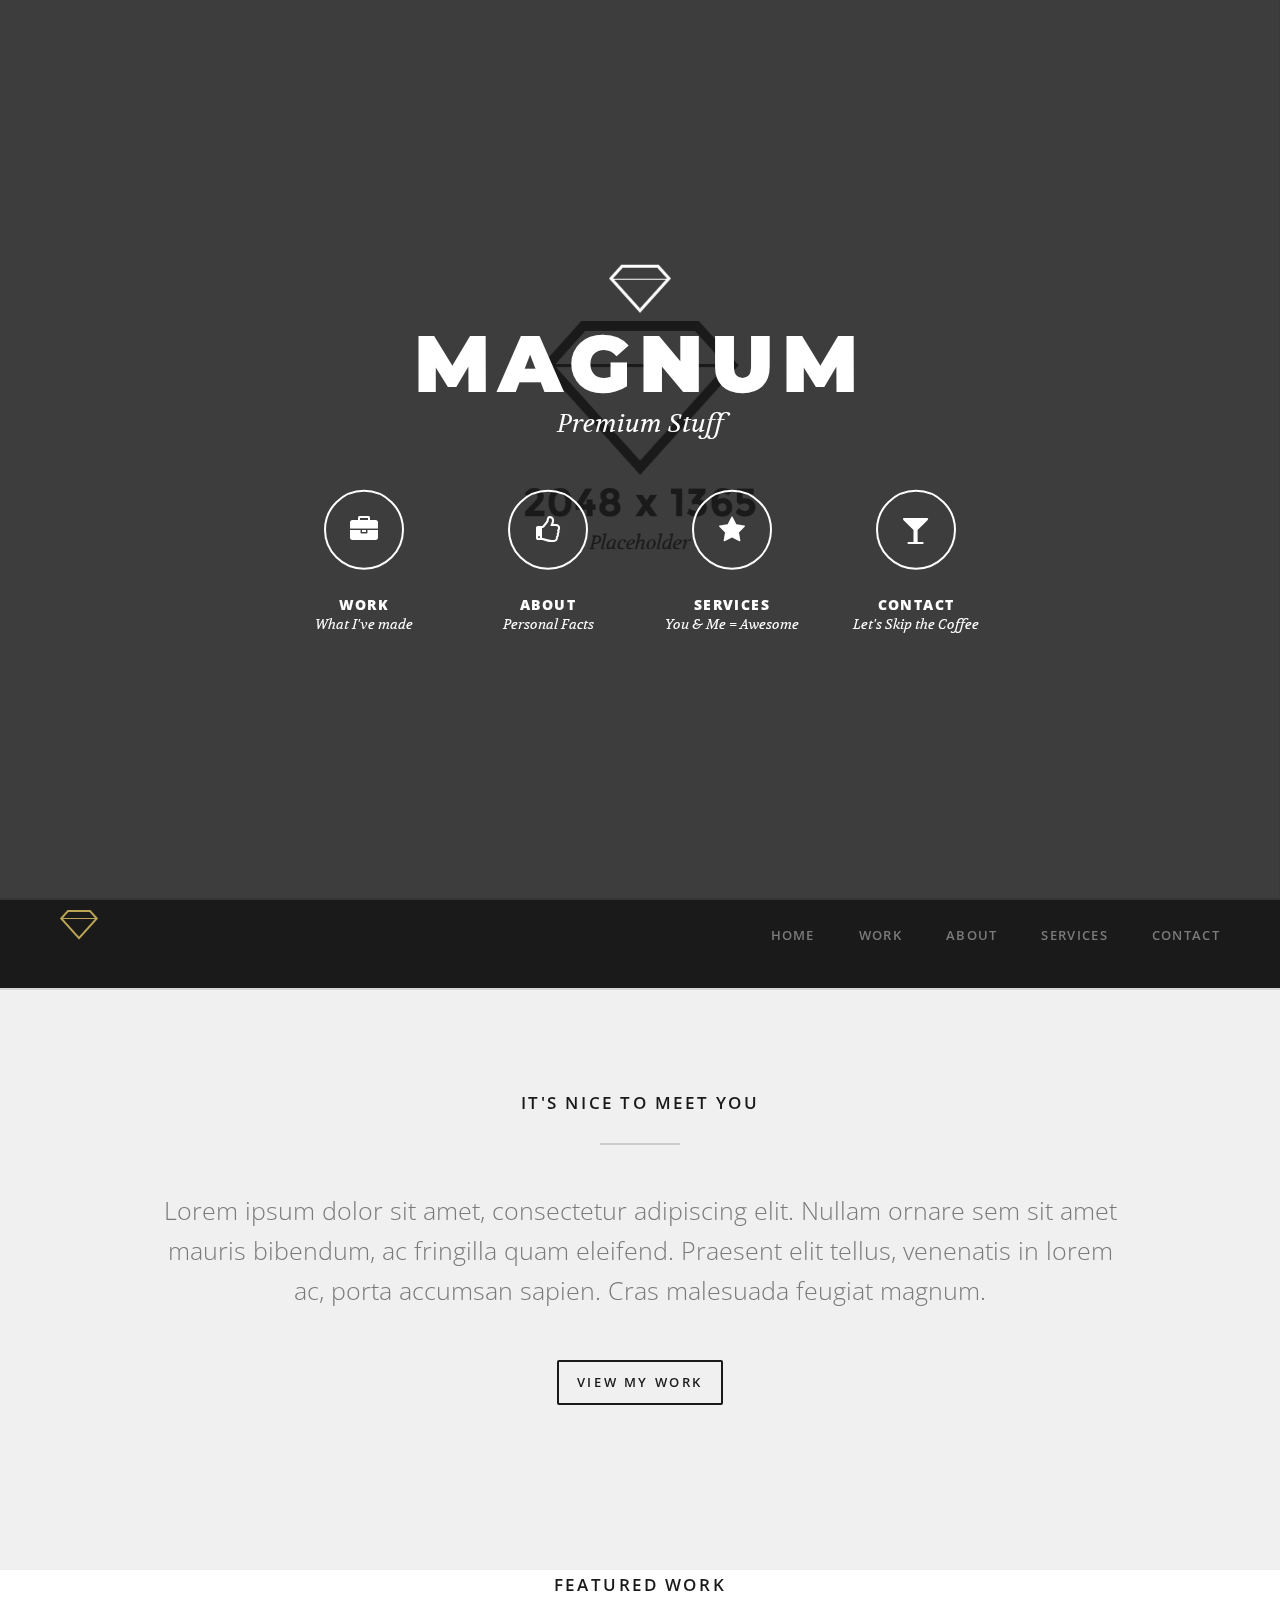
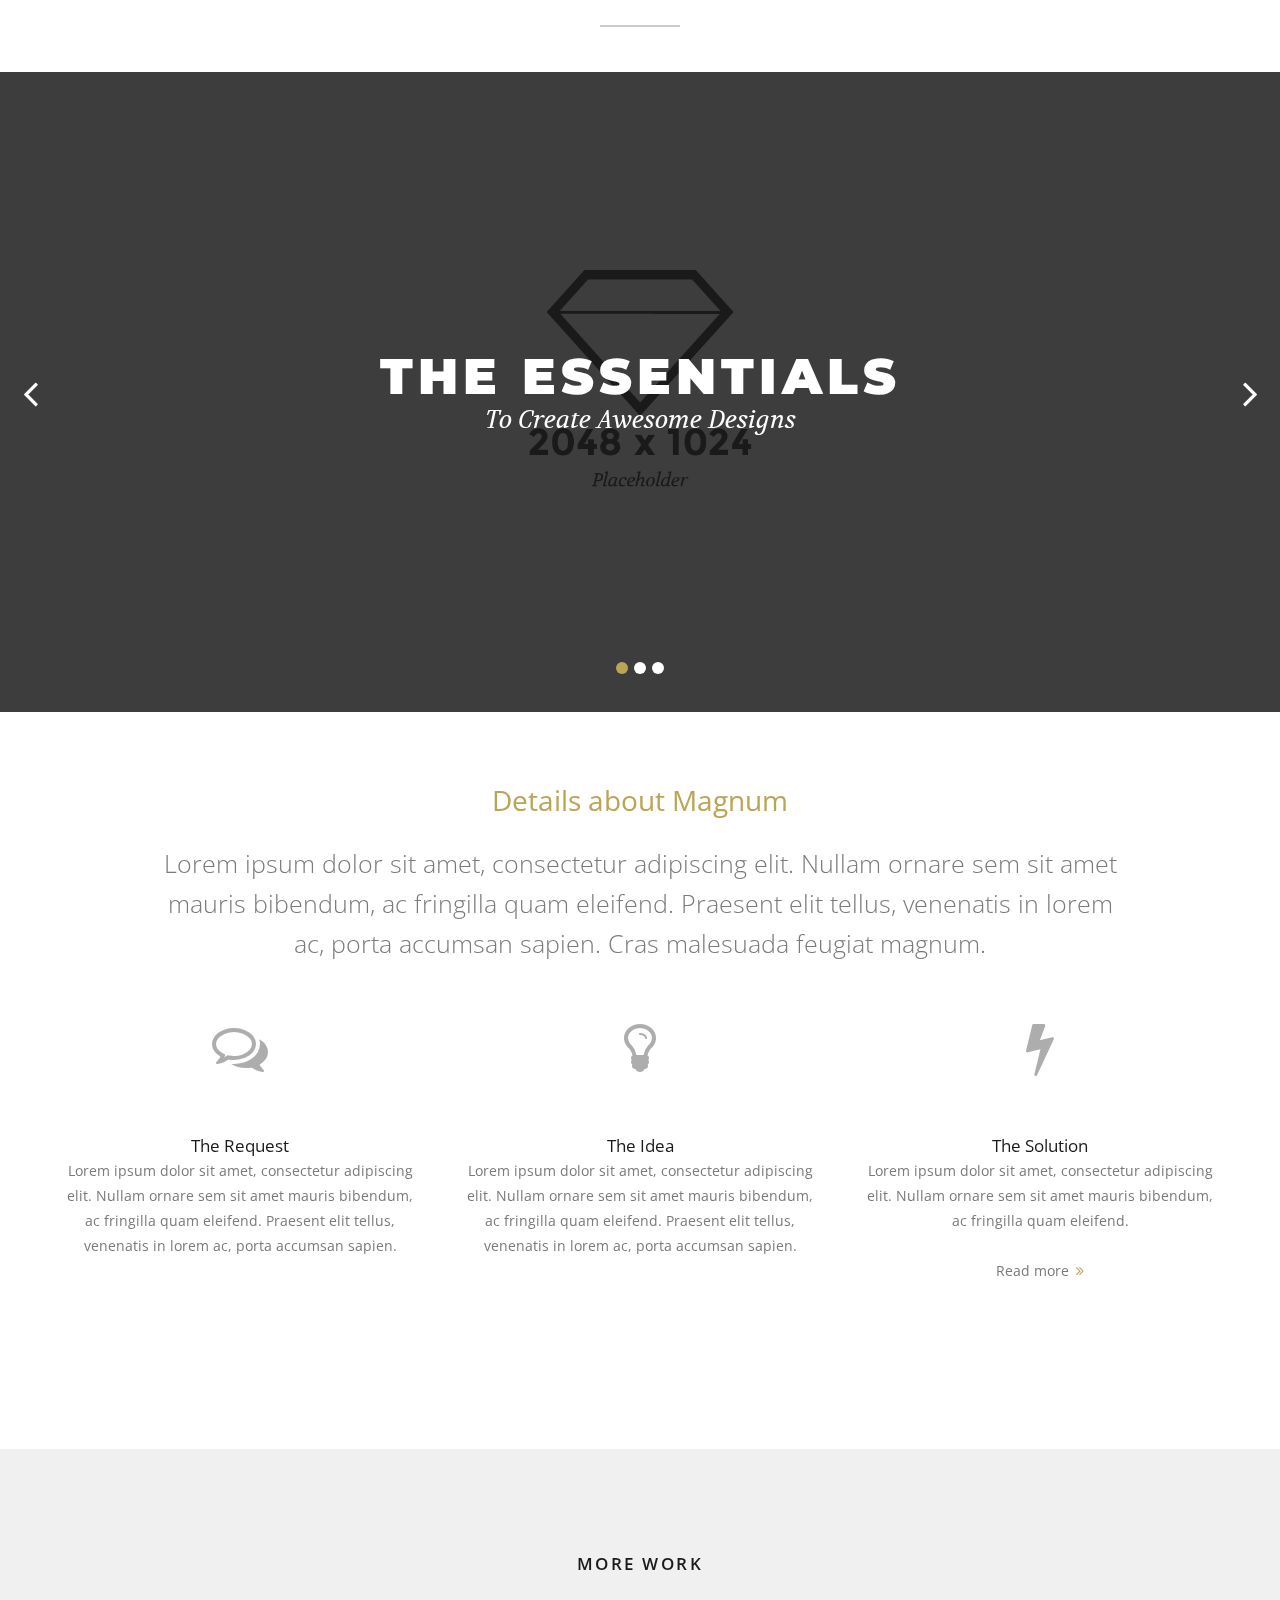
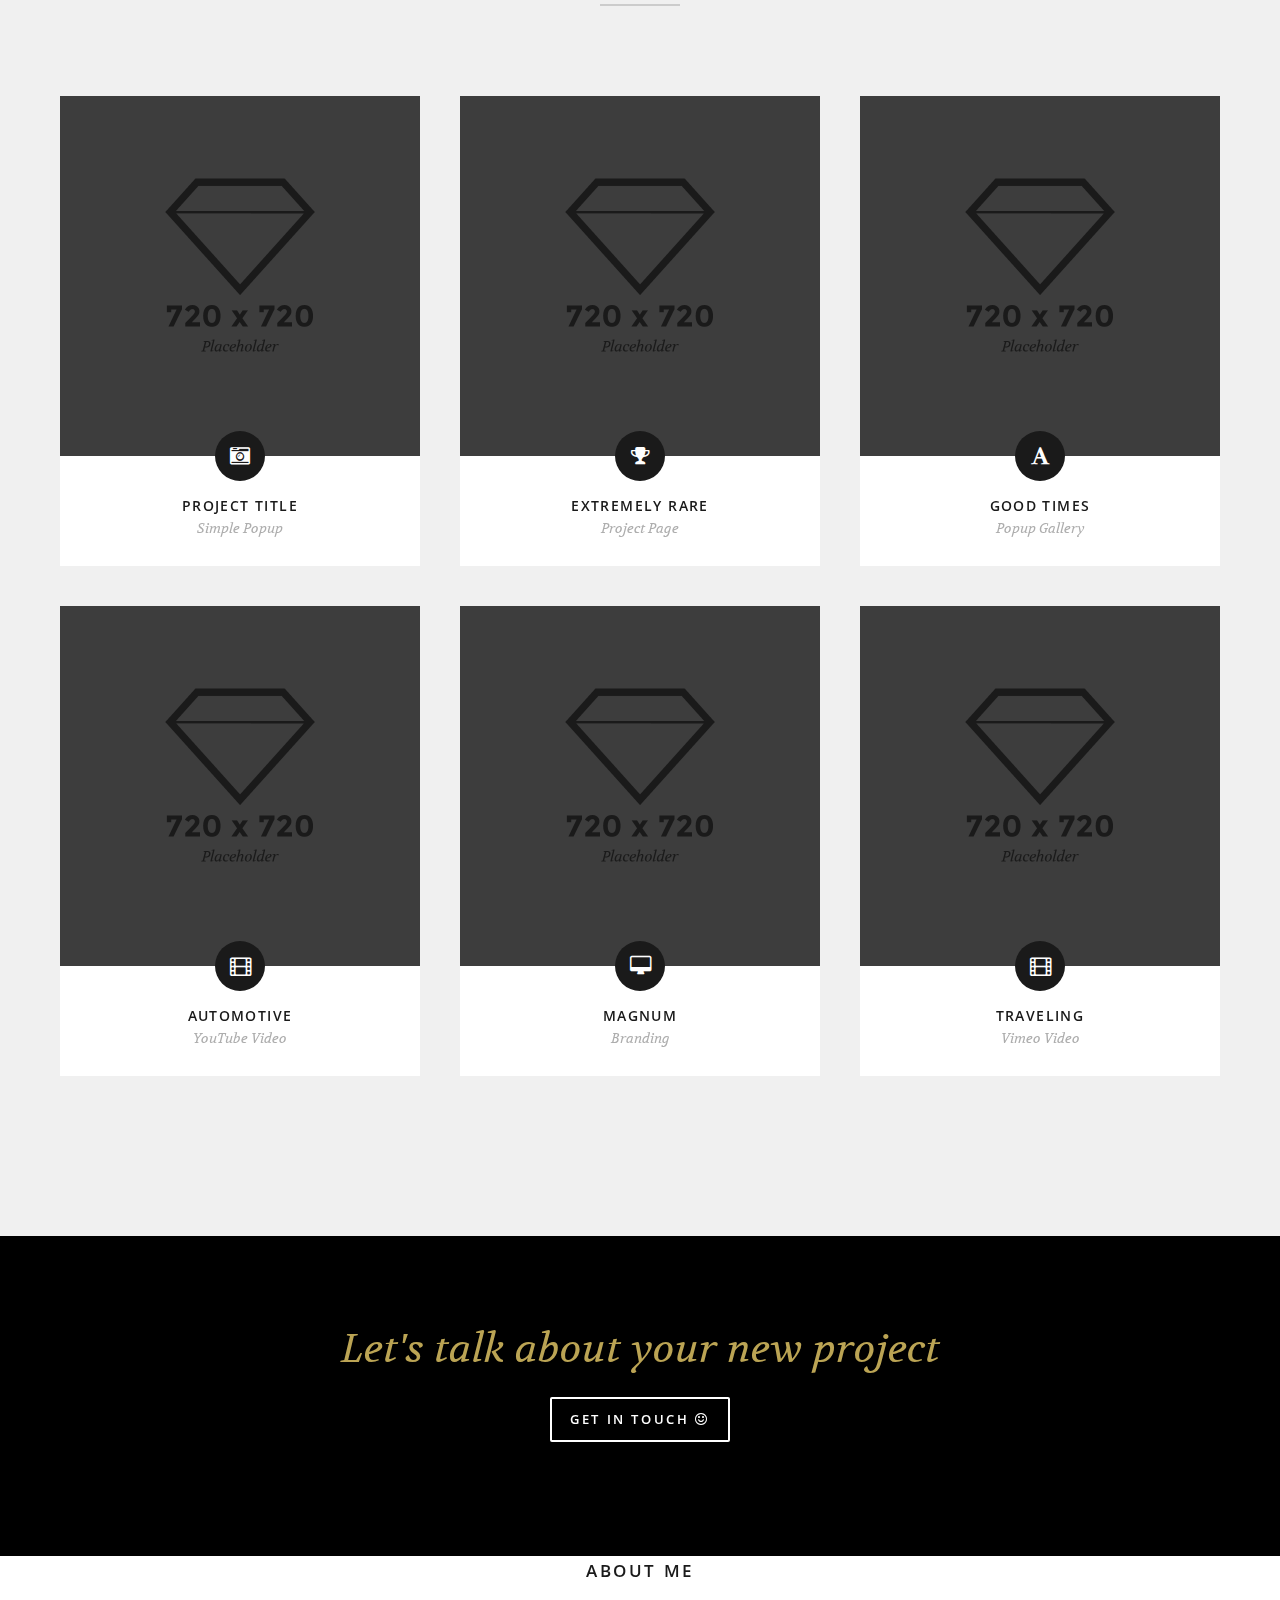
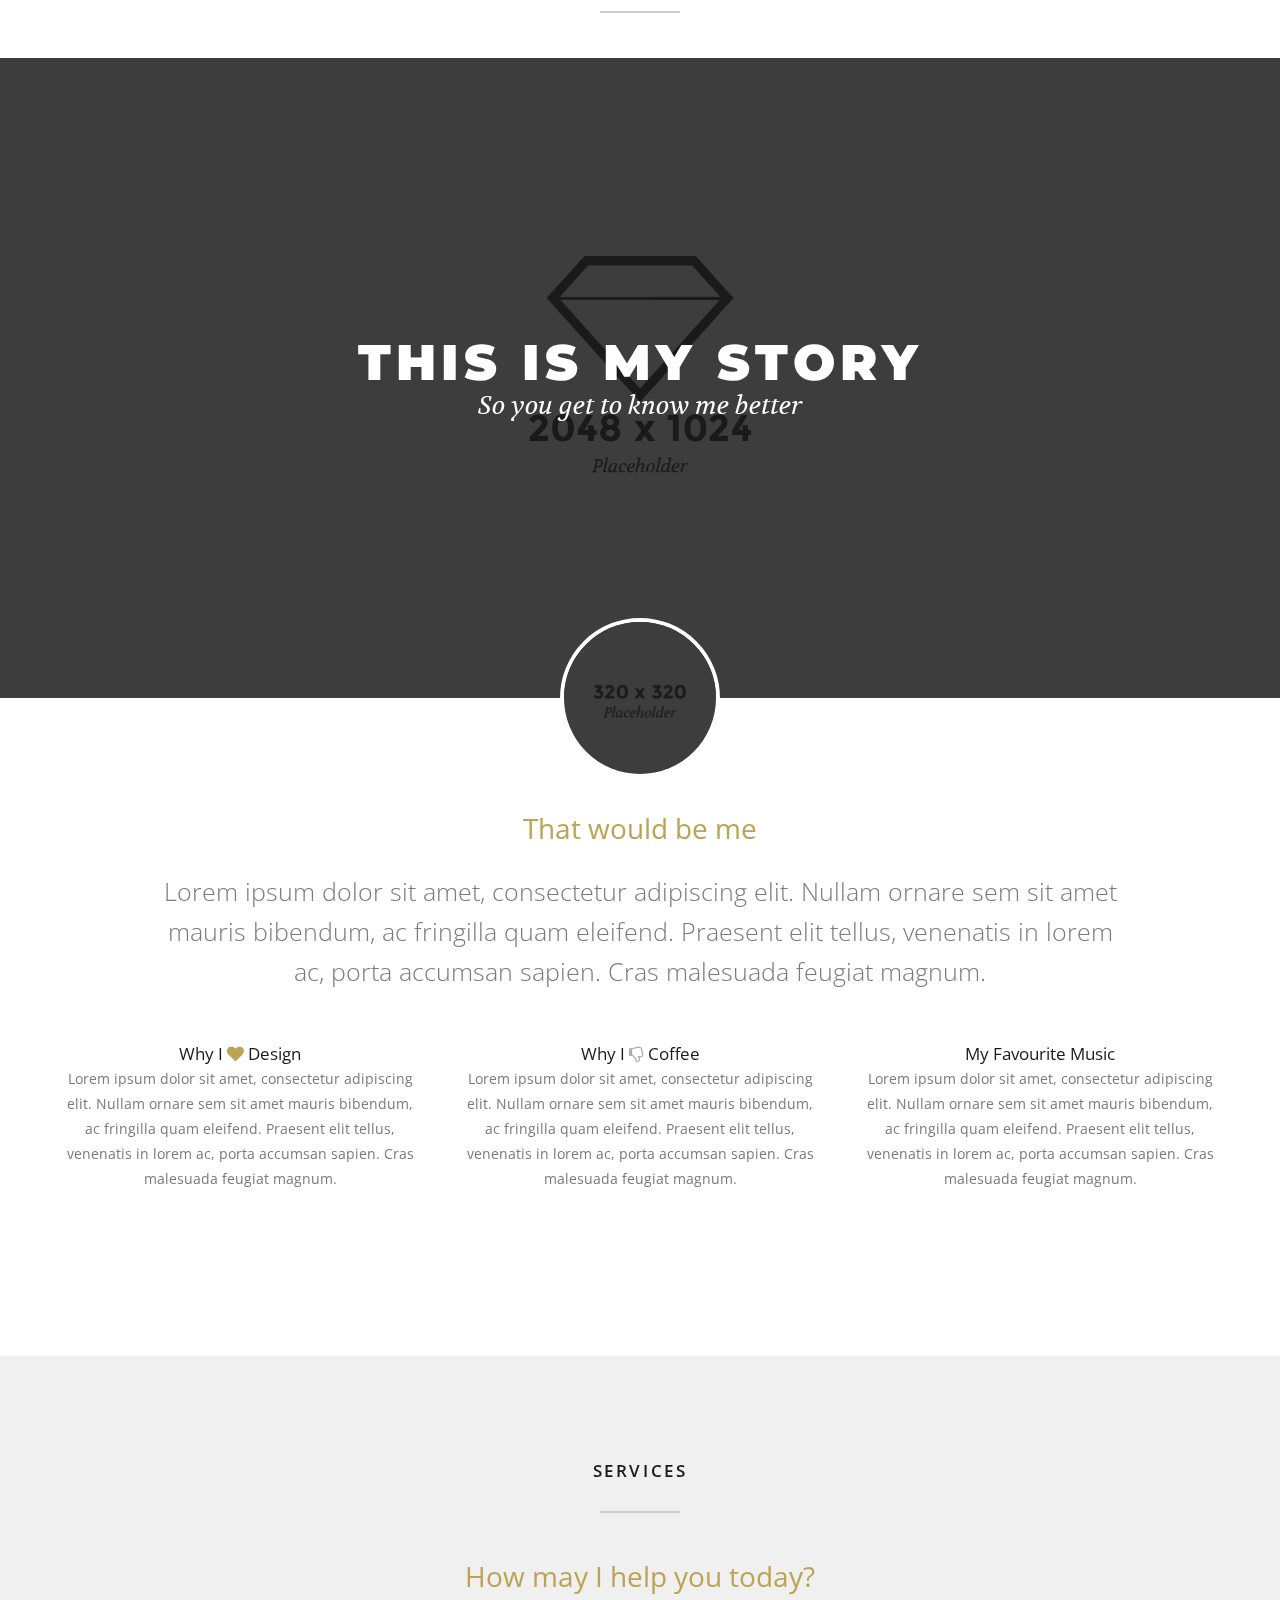
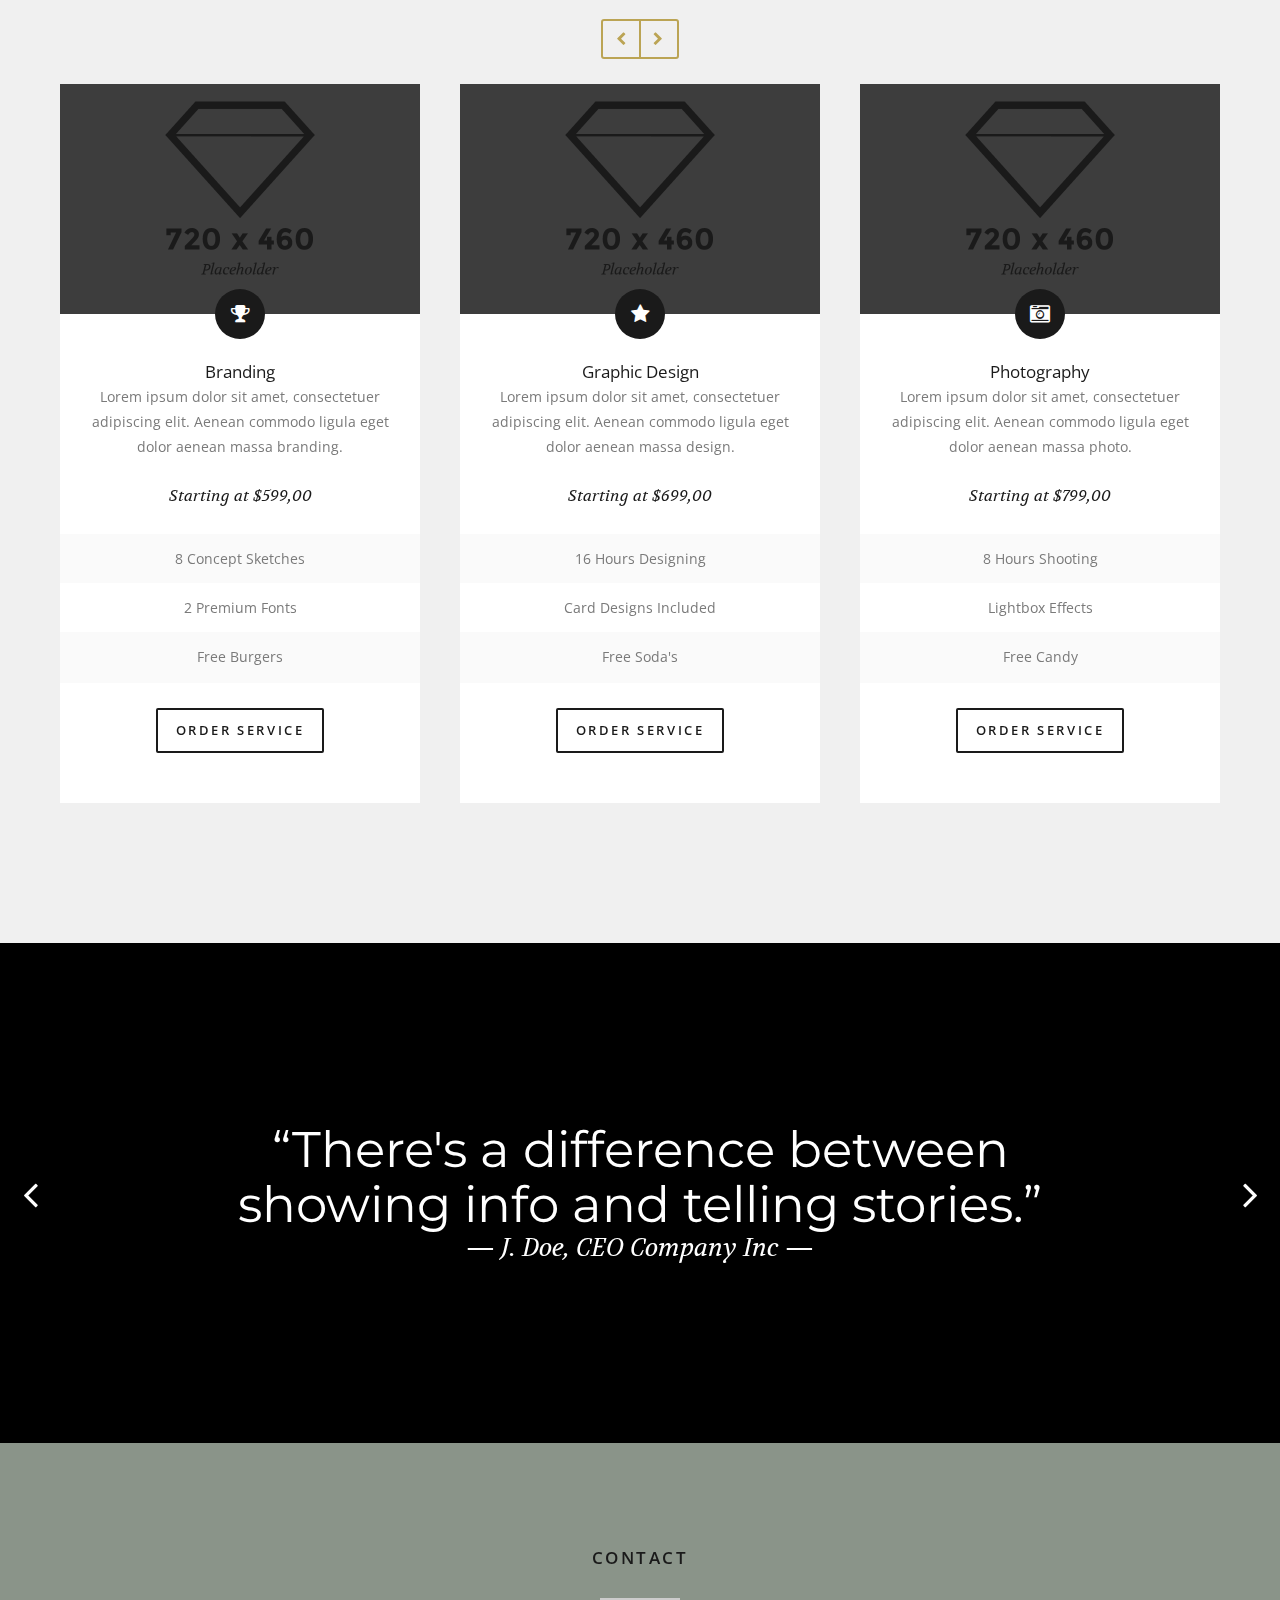
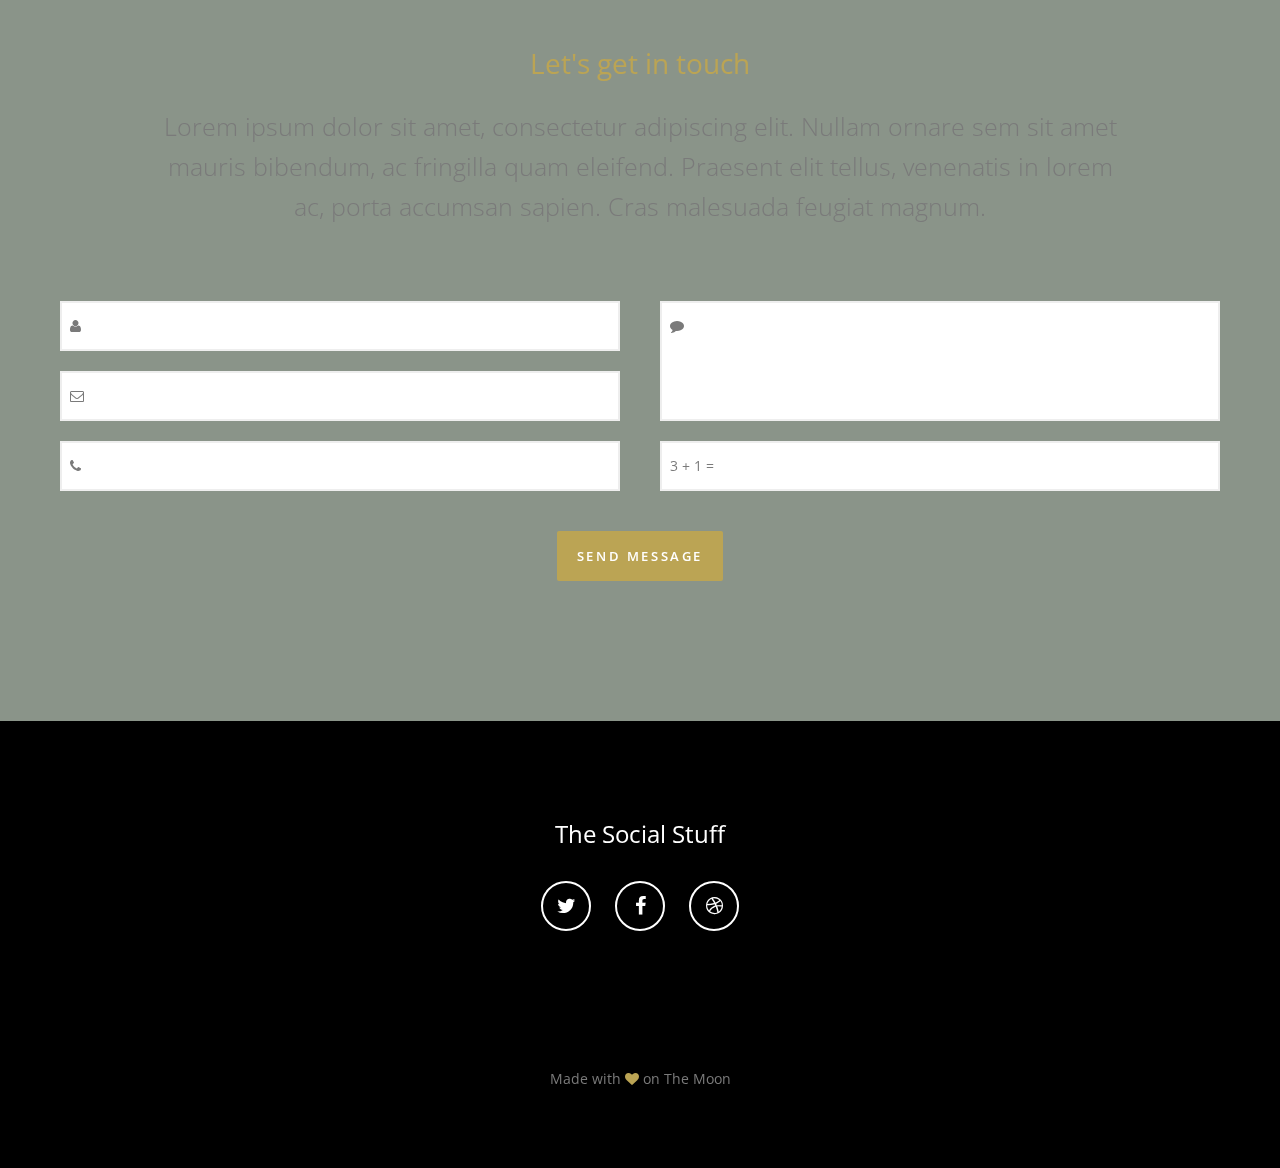
<file: index5.html>
<!DOCTYPE html>
<html lang="en">
<!--[if IE 7]><html lang="en" class="ie7"><![endif]-->
<!--[if IE 8]><html lang="en" class="ie8"><![endif]-->
<!--[if IE 9]><html lang="en" class="ie9"><![endif]-->
<!--[if (gt IE 9)|!(IE)]><html lang="en"><![endif]-->
<!--[if !IE]><html lang="en"><![endif]-->
<head>
	<meta charset="utf-8">
	<script src="js/lib/modernizr.js"></script>
	
	<!-- The title of your site -->
	<title>Magnum - Creative Portfolio Template</title>
	
	<!-- Always make sure to check the robots tag -->
	<meta name="robots" content="index, nofollow">
	<meta name="description" content="The description of your website">
	<meta name="keywords" content="the, website, keywords">
	
	<!-- Essential viewport settings -->
	<meta name="viewport" content="width=device-width, initial-scale=1, maximum-scale=1, user-scalable=no">
	
	<!-- Fonts -->
	<link href='http://fonts.googleapis.com/css?family=Montserrat:400,700' rel='stylesheet' type='text/css'>
	<link href='http://fonts.googleapis.com/css?family=Open+Sans:400,300,700,800' rel='stylesheet' type='text/css'>
	<link href='http://fonts.googleapis.com/css?family=Volkhov:400,400italic' rel='stylesheet' type='text/css'>
	
	<!-- Essential stylesheets -->
	<link rel="stylesheet" href="css/loader.css">
	<link rel="stylesheet" href="css/lib/essentials.css">
	<link rel="stylesheet" href="css/lib/font-awesome.min.css">
	<link rel="stylesheet" href="css/lib/magnific-popup.css">
	<link rel="stylesheet" href="css/lib/jquery.bxslider.css">
	
	<!-- Main stylesheet -->
	<link rel="stylesheet" href="css/style.css">
	
	<!-- Favicon -->
	<link rel="shortcut icon" href="images/favicon.ico">
	
	<!--[if lt IE 9]>
		<script src="http://html5shim.googlecode.com/svn/trunk/html5.js"></script>
	<![endif]-->
</head>


<body class="nobg">


	<!-- Preloader -->
	<div id="preloader">
		<div id="status">&nbsp;</div>
	</div>




	<!-- Home -->
	<div id="home" class="home-wrap">
		<div class="home-content text-white">


			<!-- Logo and text -->
			<img src="images/magnum-logo-home.png" alt="magnum-logo-home" width="62" height="48">
			<h1 class="bigtext letterspace uppercase bold no-margin">Magnum</h1>
			<h6 class="bigtext serif italic margin-bottom">Premium Stuff</h6>


			<!-- Home menu -->
			<ul class="home-menu">
				<li>
					<a href="#work" class="smoothscroll">
						<i class="fa fa-briefcase"></i>
						<b>Work</b>
						<em>What I've made</em>
					</a>
				</li>
				<li>
					<a href="#about" class="smoothscroll">
						<i class="fa fa-thumbs-o-up"></i>
						<b>About</b>
						<em>Personal Facts</em>
					</a>
				</li>
				<li>
					<a href="#services" class="smoothscroll">
						<i class="fa fa-star"></i>
						<b>Services</b>
						<em>You &amp; Me = Awesome</em>
					</a>
				</li>
				<li>
					<a href="#contact" class="smoothscroll">
						<i class="fa fa-glass"></i>
						<b>Contact</b>
						<em>Let's Skip the Coffee</em>
					</a>
				</li>
			</ul>


		</div>
	</div>


	<!--  Fullbody background image -->
	<div style="background-image: url('images/placeholder-fullscreen.png');" class="fullscreen-img"></div>




	<!-- Menu -->
	<div class="main-menu fixedmenu">
		<div class="menu-wrap">


			<!-- Your symbolic or typographic logo -->
			<a href="#home" class="smoothscroll"><img src="images/magnum-logo-color.png" alt="magnum logo color" width="38" height="30" class="menu-logo"></a>
			<!--<h1><a href="#home" class="smoothscroll">Magnum</a></h1>-->


			<!-- The menu toggle -->
			<input type="checkbox" id="toggle" />
			<label for="toggle" class="toggle"></label>


			<!-- The menu items -->
			<ul class="menu">
				<li><a href="#home" class="smoothscroll">Home</a></li>
				<li><a href="#work" class="smoothscroll">Work</a></li>
				<li><a href="#about" class="smoothscroll">About</a></li>
				<li><a href="#services" class="smoothscroll">Services</a></li>
				<li><a href="#contact" class="smoothscroll">Contact</a></li>
			</ul>


		</div>
	</div>




	<!-- Introduction text -->
	<section id="introduction" class="introduction">
		<div class="row">
			<div class="ten columns center">


				<!-- The title -->
				<div class="title">
					<h1>It's nice to meet you</h1>
					<hr>
				</div>


				<!-- Text and a button -->
				<p class="big thin">Lorem ipsum dolor sit amet, consectetur adipiscing elit. Nullam ornare sem sit amet mauris bibendum, ac fringilla quam eleifend. Praesent elit tellus, venenatis in lorem ac, porta accumsan sapien. Cras malesuada feugiat magnum.</p>
				<p><a href="#work" class="button outline smoothscroll">View my work</a></p>


			</div>
		</div>
	</section>




	<!-- Featured work -->
	<section id="work" class="featured-work">


		<!-- The title -->
		<div class="row">
			<div class="twelve columns title">
				<h1>Featured Work</h1>
				<hr>
			</div>
		</div>


		<!-- Featured work slider -->
		<div class="featured-work-slider">
			<ul class="bxslider" id="featured-work-slider">


				<!-- Slide 1 -->
				<li>
					<div style="background-image: url('images/placeholder-header.png')" class="header">
						<div class="header-center">
							<div class="centerdiv text-white">
								<h4 class="bigtext uppercase letterspace bold">The Essentials</h4>
								<h6 class="bigtext serif italic">To Create Awesome Designs</h6>
							</div>
						</div>
					</div>
				</li>


				<!-- Slide 2 -->
				<li>
					<div style="background-image: url('images/placeholder-header.png')" class="header">
						<div class="header-center">
							<div class="centerdiv text-white">
								<h4 class="bigtext uppercase letterspace bold">Tell a Story</h4>
								<h6 class="bigtext serif italic">Share Your Creativity With The World</h6>
							</div>
						</div>
					</div>
				</li>


				<!-- Slide 3 -->
				<li>
					<div style="background-image: url('images/placeholder-header.png')" class="header">
						<div class="header-center">
							<div class="centerdiv text-white">
								<h4 class="bigtext uppercase letterspace bold">Get Connected</h4>
								<h6 class="bigtext serif italic">Meet New Clients &amp; Future Friends</h6>
							</div>
						</div>
					</div>
				</li>


			</ul>
		</div>


		<!-- Intro text -->
		<div class="row">
			<div class="ten columns center">
				<h2 class="text-color">Details about Magnum</h2>
				<p class="big thin">Lorem ipsum dolor sit amet, consectetur adipiscing elit. Nullam ornare sem sit amet mauris bibendum, ac fringilla quam eleifend. Praesent elit tellus, venenatis in lorem ac, porta accumsan sapien. Cras malesuada feugiat magnum.</p>
			</div>
		</div>


		<!-- 3 Columns -->
		<div class="row">


			<!-- Column 1 -->
			<div class="four columns">
				<p><i class="fa fa-comments-o icon huge"></i></p>
				<h4>The Request</h4>
				<p>Lorem ipsum dolor sit amet, consectetur adipiscing elit. Nullam ornare sem sit amet mauris bibendum, ac fringilla quam eleifend. Praesent elit tellus, venenatis in lorem ac, porta accumsan sapien.</p>
			</div>


			<!-- Column 2 -->
			<div class="four columns">
				<p><i class="fa fa-lightbulb-o icon huge"></i></p>
				<h4>The Idea</h4>
				<p>Lorem ipsum dolor sit amet, consectetur adipiscing elit. Nullam ornare sem sit amet mauris bibendum, ac fringilla quam eleifend. Praesent elit tellus, venenatis in lorem ac, porta accumsan sapien.</p>
			</div>


			<!-- Column 3 -->
			<div class="four columns">
				<p><i class="fa fa-bolt icon huge"></i></p>
				<h4>The Solution</h4>
				<p>Lorem ipsum dolor sit amet, consectetur adipiscing elit. Nullam ornare sem sit amet mauris bibendum, ac fringilla quam eleifend.</p>
				<p><a href="project.html" class="arrow-link">Read more</a></p>
			</div>


		</div>
	</section>




	<!-- More work -->
	<section id="more-work" class="more-work">
		<div class="row">
			<div class="twelve columns margin-bottom">


				<!-- The title -->
				<div class="title">
					<h1>More Work</h1>
					<hr>
				</div>


			</div>
		</div>


		<!-- Thumbnails -->
		<div class="row margin">


			<!-- Portfolio thumb 1 -->
			<div class="four columns medium-six columns small-twelve columns fade-it">
				<div class="portfolio-thumb">
					<a class="popup" href="images/placeholder-thumbnail.png">
						<img src="images/placeholder-thumbnail.png" alt="placeholder-thumbnail">
						<i class="fa fa-camera-retro"></i>
						<b>Project Title</b>
						<em>Simple Popup</em>
					</a>
				</div>
			</div>


			<!-- Portfolio thumb 2 -->
			<div class="four columns medium-six columns small-twelve columns fade-it">
				<div class="portfolio-thumb">
					<a href="project.html">
						<img src="images/placeholder-thumbnail.png" alt="placeholder-thumbnail">
						<i class="fa fa-trophy"></i>
						<b>Extremely Rare</b>
						<em>Project Page</em>
					</a>
				</div>
			</div>


			<!-- Portfolio thumb 3 -->
			<div class="four columns medium-six columns small-twelve columns fade-it">
				<div class="portfolio-thumb">
					<a class="popup-gallery" href="images/placeholder-thumbnail.png">
						<img src="images/placeholder-thumbnail.png" alt="placeholder-thumbnail">
						<i class="fa fa-font"></i>
						<b>Good Times</b>
						<em>Popup Gallery</em>
					</a>
				</div>
			</div>


			<!-- Portfolio thumb 4 -->
			<div class="four columns medium-six columns small-twelve columns fade-it">
				<div class="portfolio-thumb">
					<a class="popup-youtube" href="http://www.youtube.com/watch?v=tDvBwPzJ7dY">
						<img src="images/placeholder-thumbnail.png" alt="placeholder-thumbnail">
						<i class="fa fa-film"></i>
						<b>Automotive</b>
						<em>YouTube Video</em>
					</a>
				</div>
			</div>


			<!-- Portfolio thumb 5 -->
			<div class="four columns medium-six columns small-twelve columns fade-it">
				<div class="portfolio-thumb">
					<a class="popup-gallery" href="images/placeholder-thumbnail.png">
						<img src="images/placeholder-thumbnail.png" alt="placeholder-thumbnail">
						<i class="fa fa-desktop"></i>
						<b>Magnum</b>
						<em>Branding</em>
					</a>
				</div>
			</div>


			<!-- Portfolio thumb 6 -->
			<div class="four columns medium-six columns small-twelve columns fade-it">
				<div class="portfolio-thumb">
					<a class="popup-vimeo" href="http://vimeo.com/27973852">
						<img src="images/placeholder-thumbnail.png" alt="placeholder-thumbnail">
						<i class="fa fa-film"></i>
						<b>Traveling</b>
						<em>Vimeo Video</em>
					</a>
				</div>
			</div>


		</div>
	</section>




	<!-- Call to action -->
	<section class="call-to-action">
		<div class="header small">
			<div class="header-center">
				<div class="centerdiv">
					<h5 class="bigtext serif italic text-color">Let's talk about your new project</h5>
					<p><a href="#contact" class="button outline white smoothscroll">Get in touch <i class="fa fa-smile-o"></i></a></p>
				</div>
			</div>
		</div>
	</section>




	<!-- About me -->
	<section id="about" class="about">


		<!-- The title -->
		<div class="row">
			<div class="twelve columns title">
				<h1>About me</h1>
				<hr>
			</div>
		</div>


		<!-- About header -->
		<div style="background-image: url('images/placeholder-header.png')" class="header">
			<div class="header-center">
				<div class="centerdiv text-white">


					<!-- Text on the header -->
					<h4 class="bigtext uppercase letterspace bold">This is my story</h4>
					<h6 class="bigtext serif italic">So you get to know me better</h6>


				</div>
			</div>
		</div>


		<!-- Circle avatar -->
		<img src="images/placeholder-avatar.png" alt="placeholder-avatar" class="about-avatar">


		<!-- About introduction -->
		<div class="row">
			<div class="ten columns center margin-bottom">
				<h2 class="text-color">That would be me</h2>
				<p class="big thin">Lorem ipsum dolor sit amet, consectetur adipiscing elit. Nullam ornare sem sit amet mauris bibendum, ac fringilla quam eleifend. Praesent elit tellus, venenatis in lorem ac, porta accumsan sapien. Cras malesuada feugiat magnum.</p>
			</div>
		</div>


		<!-- 3 Columns -->
		<div class="row">


			<!-- Column 1 -->
			<div class="four columns">
				<h4>Why I <i class="fa fa-heart text-color"></i> Design</h4>
				<p>Lorem ipsum dolor sit amet, consectetur adipiscing elit. Nullam ornare sem sit amet mauris bibendum, ac fringilla quam eleifend. Praesent elit tellus, venenatis in lorem ac, porta accumsan sapien. Cras malesuada feugiat magnum.</p>
			</div>


			<!-- Column 2 -->
			<div class="four columns">
				<h4>Why I <i class="fa fa-thumbs-o-down text-light"></i> Coffee</h4>
				<p>Lorem ipsum dolor sit amet, consectetur adipiscing elit. Nullam ornare sem sit amet mauris bibendum, ac fringilla quam eleifend. Praesent elit tellus, venenatis in lorem ac, porta accumsan sapien. Cras malesuada feugiat magnum.</p>
			</div>


			<!-- Column 3 -->
			<div class="four columns">
				<h4>My Favourite Music</h4>
				<p>Lorem ipsum dolor sit amet, consectetur adipiscing elit. Nullam ornare sem sit amet mauris bibendum, ac fringilla quam eleifend. Praesent elit tellus, venenatis in lorem ac, porta accumsan sapien. Cras malesuada feugiat magnum.</p>
			</div>


		</div>
	</section>




	<!-- Services -->
	<section id="services" class="services">
		<div class="row">
			<div class="twelve columns">


				<!-- The title -->
				<div class="title">
					<h1>Services</h1>
					<hr>
				</div>


				<!-- Slider controls -->
				<h2 class="text-color">How may I help you today?</h2>
				<p>
					<a id="services-prev" href="#"><i class="fa fa-chevron-left icon arrow-next outline color attached"></i></a>
					<a id="services-next" href="#"><i class="fa fa-chevron-right icon arrow-prev outline color attached"></i></a>
				</p>


			</div>
		</div>


		<!-- Services slider -->
		<div class="row">
			<div class="list_carousel">
				<ul id="services-slider">


					<!-- Service 1 -->
					<li class="service-item">
						<img src="images/placeholder-service.png" alt="placeholder-service">
						<i class="fa fa-trophy"></i>
						<h4>Branding</h4>
						<p> Lorem ipsum dolor sit amet, consectetuer adipiscing elit. Aenean commodo ligula eget dolor aenean massa branding.</p>
						<h5 class="serif italic">Starting at $599,00</h5>
						<ul>
							<li>8 Concept Sketches</li>
							<li>2 Premium Fonts</li>
							<li>Free Burgers</li>
						</ul>
						<p><a href="#contact" class="button outline smoothscroll">Order service</a></p>
					</li>


					<!-- Service 2 -->
					<li class="service-item">
						<img src="images/placeholder-service.png" alt="placeholder-service">
						<i class="fa fa-star"></i>
						<h4>Graphic Design</h4>
						<p> Lorem ipsum dolor sit amet, consectetuer adipiscing elit. Aenean commodo ligula eget dolor aenean massa design.</p>
						<h5 class="serif italic">Starting at $699,00</h5>
						<ul>
							<li>16 Hours Designing</li>
							<li>Card Designs Included</li>
							<li>Free Soda's</li>
						</ul>
						<p><a href="#contact" class="button outline smoothscroll">Order service</a></p>
					</li>


					<!-- Service 3 -->
					<li class="service-item">
						<img src="images/placeholder-service.png" alt="placeholder-service">
						<i class="fa fa-camera-retro"></i>
						<h4>Photography</h4>
						<p> Lorem ipsum dolor sit amet, consectetuer adipiscing elit. Aenean commodo ligula eget dolor aenean massa photo.</p>
						<h5 class="serif italic">Starting at $799,00</h5>
						<ul>
							<li>8 Hours Shooting</li>
							<li>Lightbox Effects</li>
							<li>Free Candy</li>
						</ul>
						<p><a href="#contact" class="button outline smoothscroll">Order service</a></p>
					</li>


					<!-- Service 4 -->
					<li class="service-item">
						<img src="images/placeholder-service.png" alt="placeholder-service">
						<i class="fa fa-desktop"></i>
						<h4>Webdesign</h4>
						<p> Lorem ipsum dolor sit amet, consectetuer adipiscing elit. Aenean commodo ligula eget dolor aenean massa webdesign.</p>
						<h5 class="serif italic">Starting at $899,00</h5>
						<ul>
							<li>24 Hours Designing</li>
							<li>Unlimited Colors</li>
							<li>Free Pixels</li>
						</ul>
						<p><a href="#contact" class="button outline smoothscroll">Order service</a></p>
					</li>


				</ul>
				<div class="clearfix"></div>
			</div>
		</div>
	</section>




	<!-- Quotes -->
	<section class="quote">
		<div class="header medium">
			<div class="header-center">
				<div class="centerdiv text-white">
					<ul id="quote-slider" class="bxslider">


						<!-- Quote 1 -->
						<li>
							<h4 class="bigtext"><q>There's a difference between showing info and telling stories.</q></h4>
							<h6 class="bigtext serif italic">&mdash; J. Doe, CEO Company Inc &mdash;</h6>
						</li>


						<!-- Quote 2 -->
						<li>
							<h4 class="bigtext"><q>Magnum is made to tell a story.</q></h4>
							<h6 class="bigtext serif italic">&mdash; T. Sawyer, Freelance Developer &mdash;</h6>
						</li>


						<!-- Quote 3 -->
						<li>
							<h4 class="bigtext"><q>Design is where science and art break even</q></h4>
							<h6 class="bigtext serif italic">&mdash; R. Mathew &mdash;</h6>
						</li>


					</ul>
				</div>
			</div>
		</div>
		<a href="javascript:void(0)" id="quote-prev" class="bx-outer-prev"></a>
		<a href="javascript:void(0)" id="quote-next" class="bx-outer-next"></a>
	</section>




	<!-- Contact -->
	<section id="contact" class="contact">
		<div class="row">
			<div class="ten columns center">


				<!-- The title -->
				<div class="title">
					<h1>Contact</h1>
					<hr>
				</div>


				<!-- Intro text -->
				<h2 class="text-color">Let's get in touch</h2>
				<p class="big thin">Lorem ipsum dolor sit amet, consectetur adipiscing elit. Nullam ornare sem sit amet mauris bibendum, ac fringilla quam eleifend. Praesent elit tellus, venenatis in lorem ac, porta accumsan sapien. Cras malesuada feugiat magnum.</p>


			</div>
		</div>
		<div class="row">


			<!-- Succes message after sending the form, see also the php file around line 87 -->
			<div class="twelve columns">
				<div id="message"></div>
			</div>


		</div>
		<div class="row">


			<!-- The contactform -->
			<form method="post" action="contact.php" name="contactform" id="contactform">
				<fieldset>
					<div class="six columns">


						<!-- Name -->
						<label for="name" accesskey="U"><i class="fa fa-user"></i></label>
						<input name="name" type="text" id="name" size="30" value="" />


						<!-- Email -->
						<label for="email" accesskey="E"><i class="fa fa-envelope-o"></i></label>
						<input name="email" type="text" id="email" size="30" value="" />


						<!-- Phone -->
						<label for="phone" accesskey="P"><i class="fa fa-phone"></i></label>
						<input name="phone" type="text" id="phone" size="30" value="" />


					</div>
					<div class="six columns">


						<!-- Comments / Message -->
						<label for="comments" accesskey="C"><i class="fa fa-comment"></i></label>
						<textarea name="comments" id="comments"></textarea>


						<!-- Verification -->
						<label for="verify" accesskey="V">3 + 1 =</label>
						<input name="verify" type="text" id="verify" size="4" value="" class="input-verify" />


					</div>
					<div class="twelve columns">


						<!-- Send button -->
						<input type="submit" class="submit" id="submit" value="Send message" />


					</div>
				</fieldset>
			</form>
		</div>
	</section>




	<!-- Social footer -->
	<section class="social-footer transparant">
		<div class="row">
			<div class="twelve columns">
				<h3 class="text-white margin-bottom">The Social Stuff</h3>
				<p class="no-margin">
					<a href="#"><i class="fa fa-twitter icon big white outline"></i></a>
					<a href="#"><i class="fa fa-facebook icon big white outline"></i></a>
					<a href="#"><i class="fa fa-dribbble icon big white outline"></i></a>
				</p>
			</div>
		</div>
	</section>




	<!-- Credits and bottom -->
	<section class="credits transparant">
		<div class="row">
			<div class="twelve columns">
				<p>Made with <i class="fa fa-heart text-color"></i> on The Moon</p>
			</div>
		</div>
	</section>




	<!-- Javascript -->
	<script src="js/lib/jquery.min.js"></script>
	<script src="js/lib/jquery.fittext.js"></script>
	<script src="js/lib/jquery.magnific-popup.min.js"></script>
	<script src="js/lib/jquery.bxslider.min.js"></script>
	<script src="js/lib/jquery.sticky.js"></script>
	<script src="js/lib/jquery.equal.js"></script>
	
	<!-- Basic functions -->
	<script src="js/main.js"></script>
	
	<!-- Specific functions for this page -->
	<script src="js/index5.js"></script>
	
	<!-- Scripts for the services slider -->
	<script src="js/lib/jquery.touchswipe.min.js"></script>
	<script src="js/lib/jquery.caroufredsel.min.js"></script>
	<script src="js/services-slider.js"></script>


	<!-- Preloader -->
	<script type="text/javascript">
		//<![CDATA[
		$(window).load(function() { // makes sure the whole site is loaded
			$('#status').fadeOut(); // will first fade out the loading animation
				$('#preloader').delay(350).fadeOut('slow'); // will fade out the white DIV that covers the website.
			$('body').delay(350).css({'overflow-y':'visible'});
		})
		//]]>
	</script>


</body>
</html>
</file>
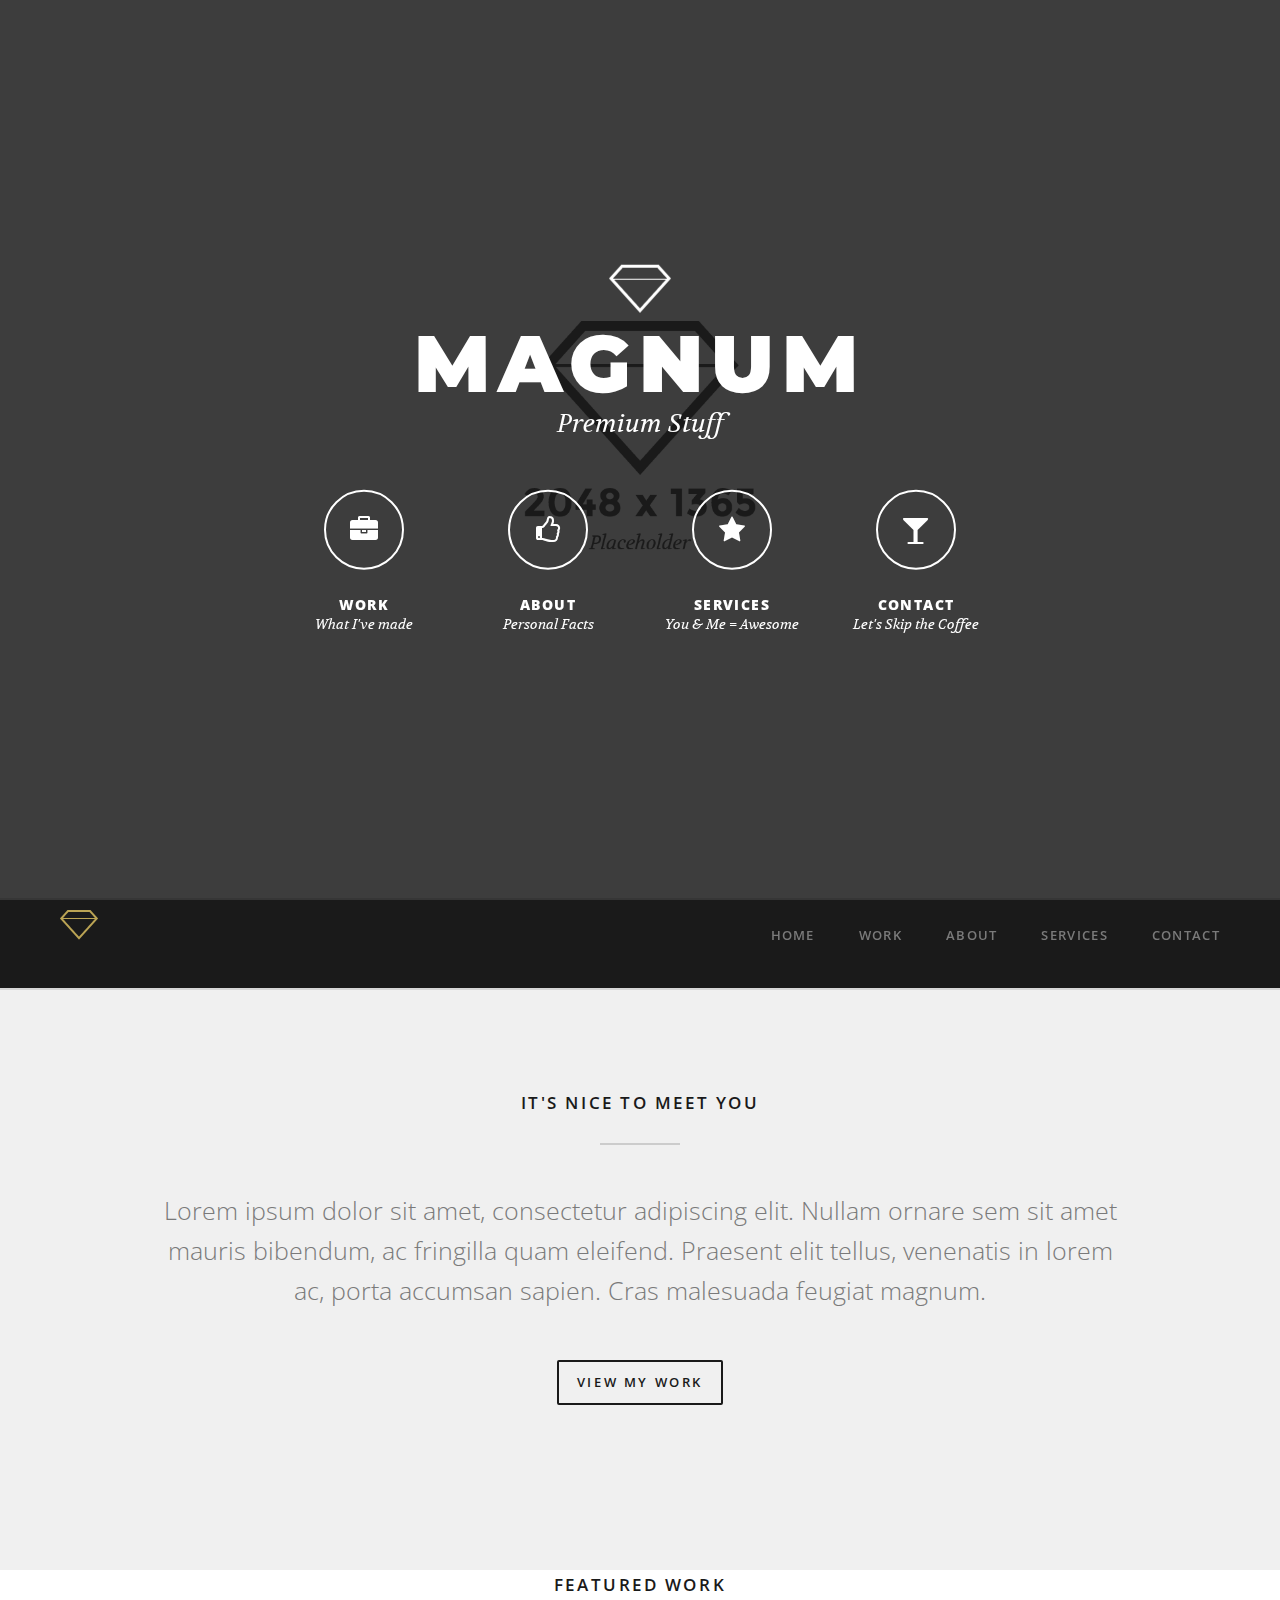
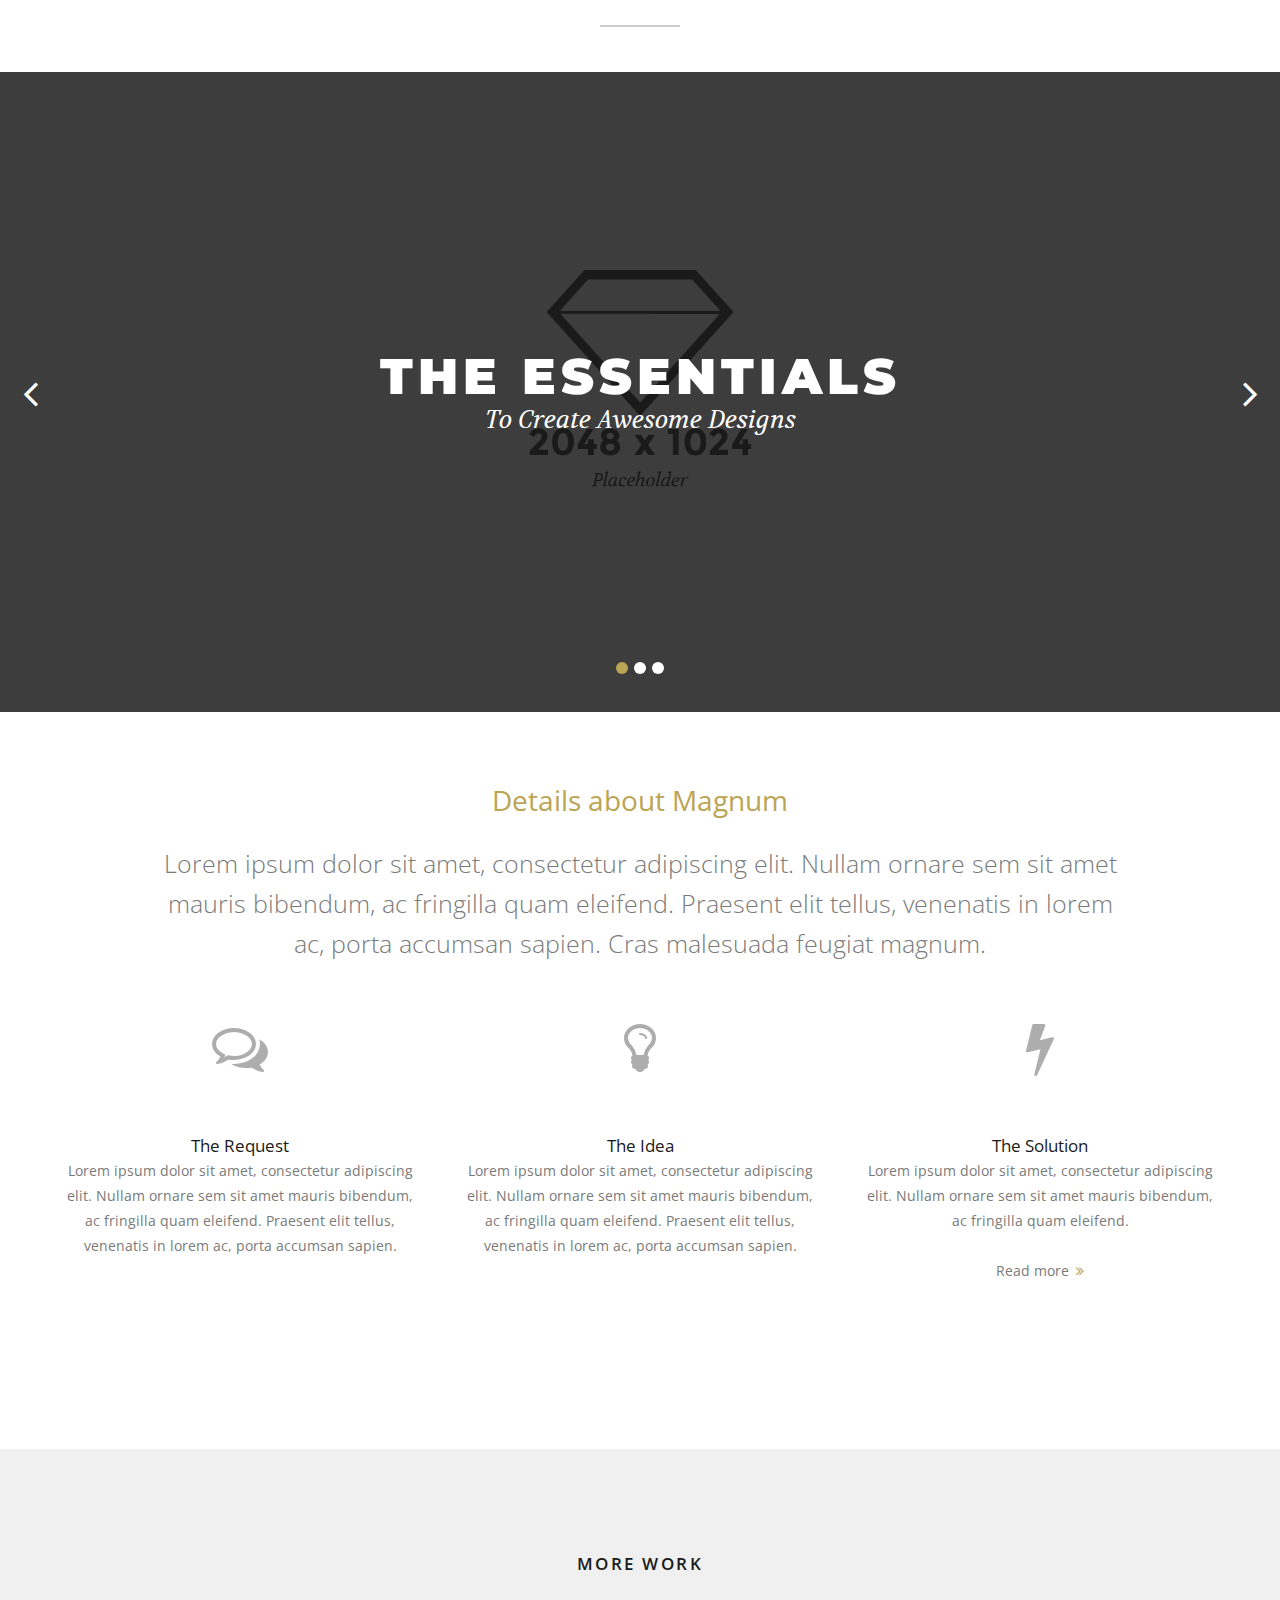
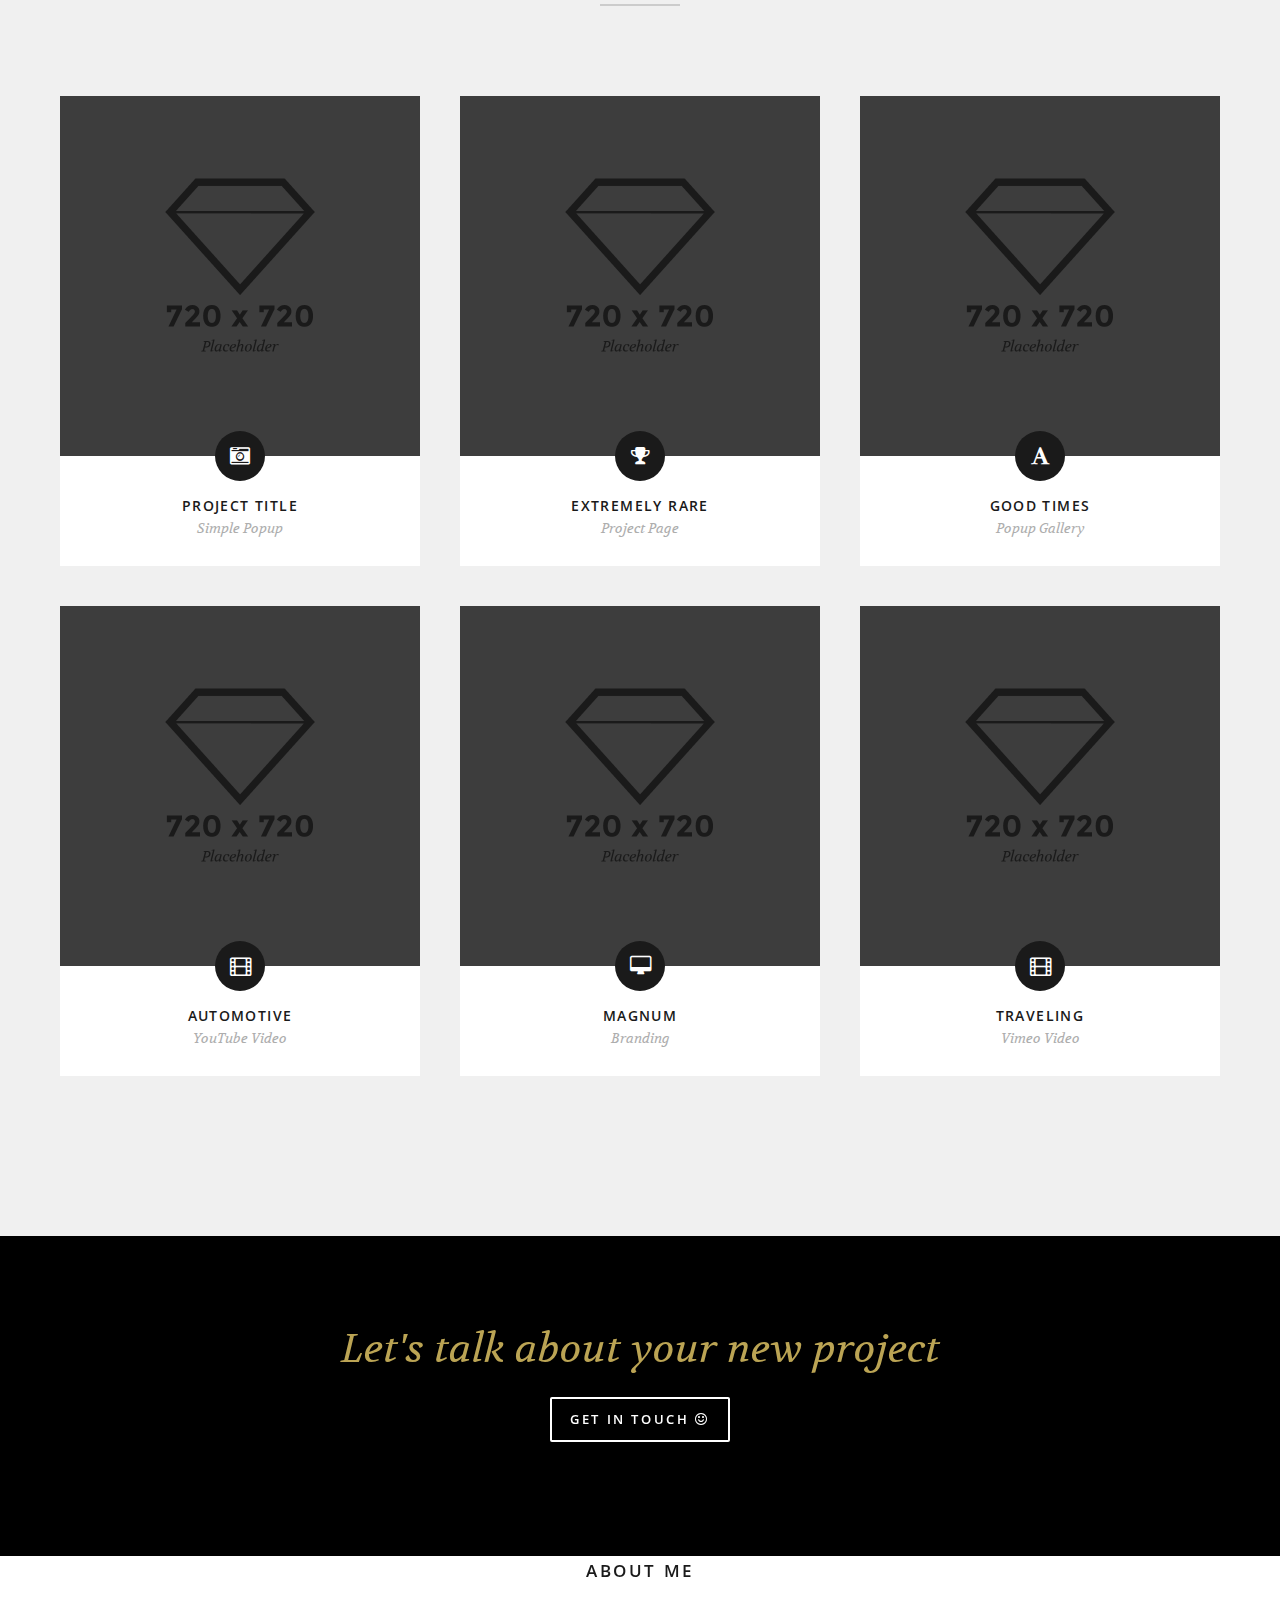
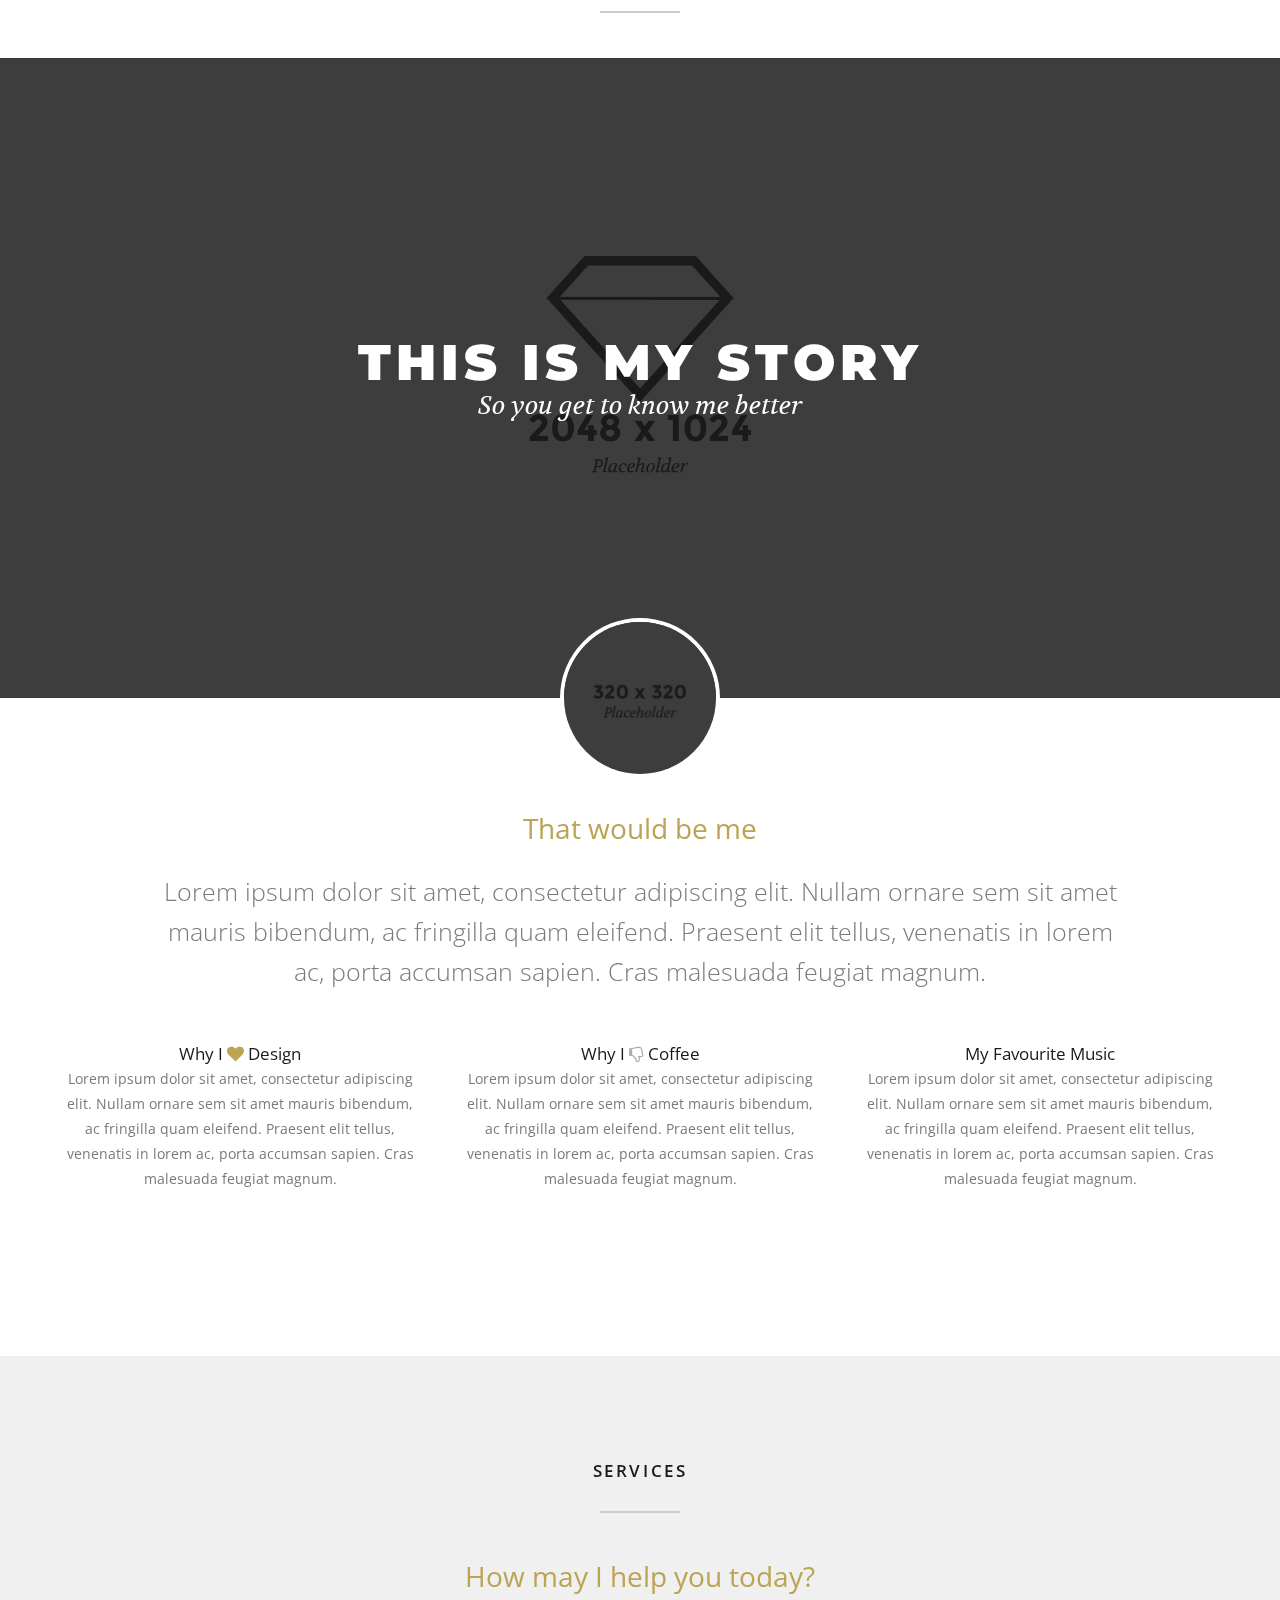
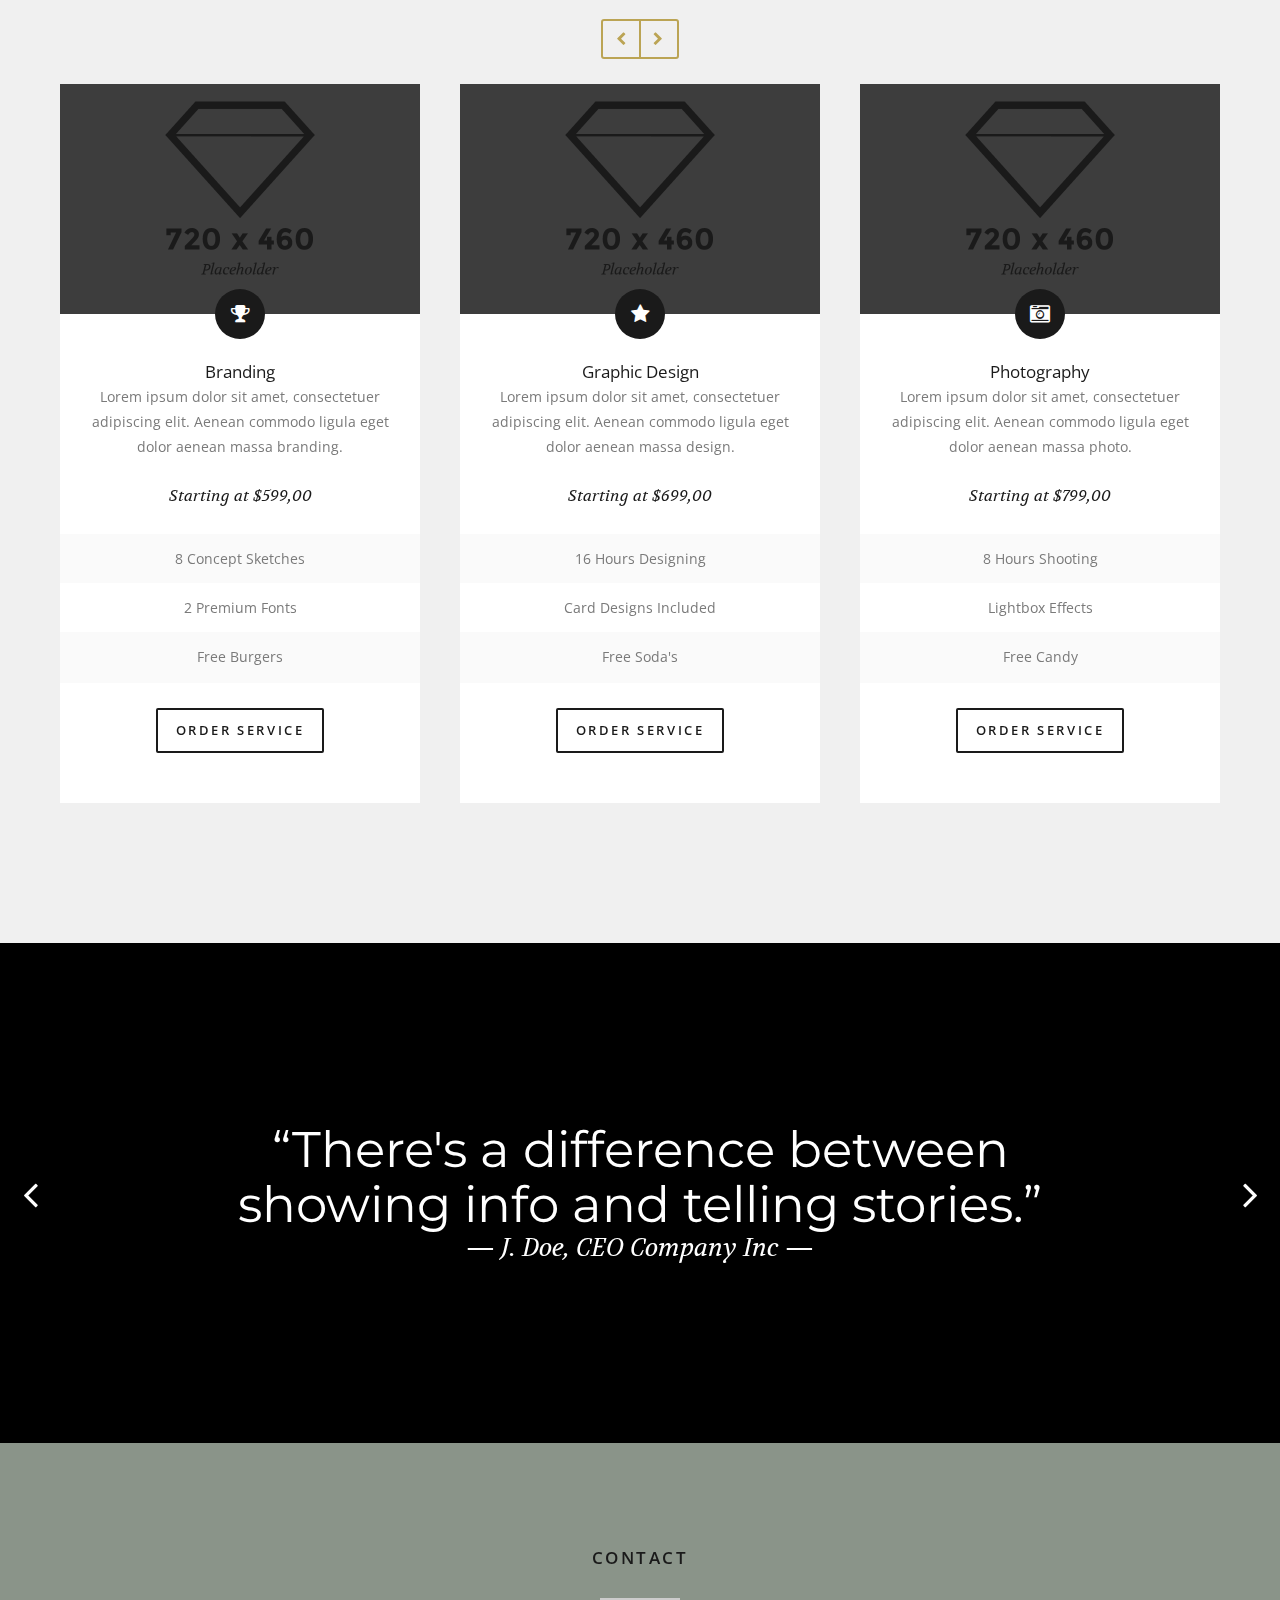
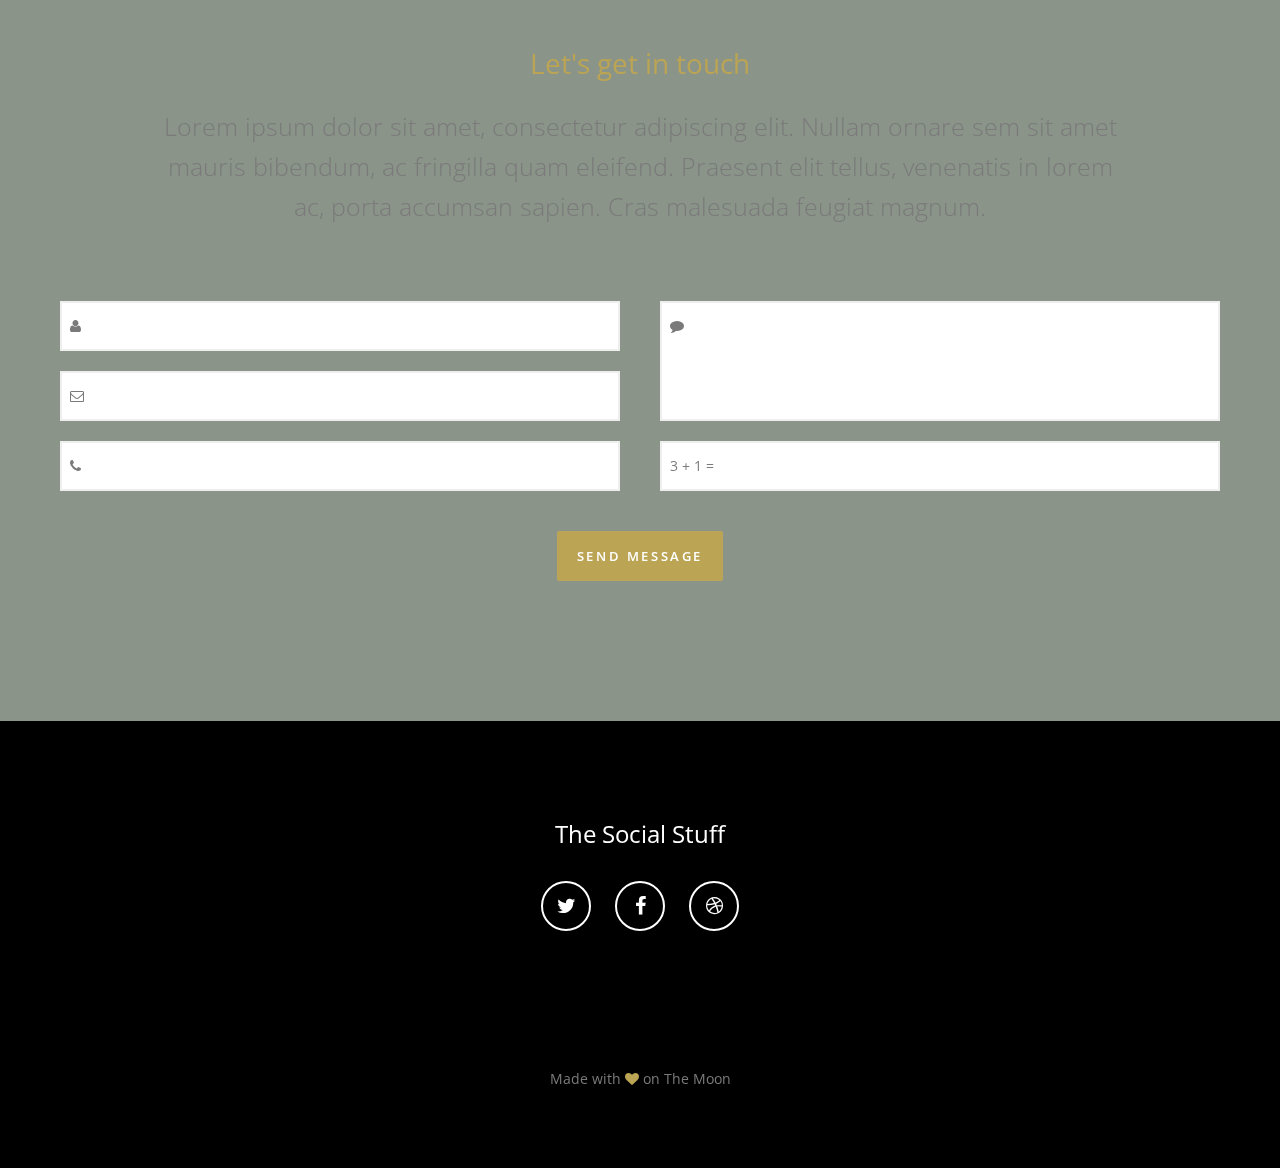
<file: index6.html>
<!DOCTYPE html>
<html lang="en">
<!--[if IE 7]><html lang="en" class="ie7"><![endif]-->
<!--[if IE 8]><html lang="en" class="ie8"><![endif]-->
<!--[if IE 9]><html lang="en" class="ie9"><![endif]-->
<!--[if (gt IE 9)|!(IE)]><html lang="en"><![endif]-->
<!--[if !IE]><html lang="en"><![endif]-->
<head>
	<meta charset="utf-8">
	<script src="js/lib/modernizr.js"></script>
	
	<!-- The title of your site -->
	<title>Magnum - Creative Portfolio Template</title>
	
	<!-- Always make sure to check the robots tag -->
	<meta name="robots" content="index, nofollow">
	<meta name="description" content="The description of your website">
	<meta name="keywords" content="the, website, keywords">
	
	<!-- Essential viewport settings -->
	<meta name="viewport" content="width=device-width, initial-scale=1, maximum-scale=1, user-scalable=no">
	
	<!-- Fonts -->
	<link href='http://fonts.googleapis.com/css?family=Montserrat:400,700' rel='stylesheet' type='text/css'>
	<link href='http://fonts.googleapis.com/css?family=Open+Sans:400,300,700,800' rel='stylesheet' type='text/css'>
	<link href='http://fonts.googleapis.com/css?family=Volkhov:400,400italic' rel='stylesheet' type='text/css'>
	
	<!-- Essential stylesheets -->
	<link rel="stylesheet" href="css/loader.css">
	<link rel="stylesheet" href="css/lib/essentials.css">
	<link rel="stylesheet" href="css/lib/font-awesome.min.css">
	<link rel="stylesheet" href="css/lib/magnific-popup.css">
	<link rel="stylesheet" href="css/lib/jquery.bxslider.css">
	
	<!-- Main stylesheet -->
	<link rel="stylesheet" href="css/style.css">
	
	<!-- Favicon -->
	<link rel="shortcut icon" href="images/favicon.ico">
	
	<!--[if lt IE 9]>
		<script src="http://html5shim.googlecode.com/svn/trunk/html5.js"></script>
	<![endif]-->
</head>


<body class="nobg">


	<!-- Preloader -->
	<div id="preloader">
		<div id="status">&nbsp;</div>
	</div>




	<!-- Home with fullbody automatic background gallery -->
	<div id="home" class="home-wrap">
		<div class="home-content text-white">


			<!-- Logo and text -->
			<img src="images/magnum-logo-home.png" alt="magnum-logo-home" width="62" height="48">
			<h1 class="bigtext letterspace uppercase bold no-margin">Magnum</h1>
			<h6 class="bigtext serif italic margin-bottom">Premium Stuff</h6>


			<!-- Home menu -->
			<ul class="home-menu">
				<li>
					<a href="#work" class="smoothscroll">
						<i class="fa fa-briefcase"></i>
						<b>Work</b>
						<em>What I've made</em>
					</a>
				</li>
				<li>
					<a href="#about" class="smoothscroll">
						<i class="fa fa-thumbs-o-up"></i>
						<b>About</b>
						<em>Personal Facts</em>
					</a>
				</li>
				<li>
					<a href="#services" class="smoothscroll">
						<i class="fa fa-star"></i>
						<b>Services</b>
						<em>You &amp; Me = Awesome</em>
					</a>
				</li>
				<li>
					<a href="#contact" class="smoothscroll">
						<i class="fa fa-glass"></i>
						<b>Contact</b>
						<em>Let's Skip the Coffee</em>
					</a>
				</li>
			</ul>


		</div>
	</div>


	<!--  Fallback background image for mobile devices -->
	<div style="background-image: url('images/placeholder-fullscreen.png');" class="fullscreen-img fallback-image"></div>




	<!-- Menu -->
	<div class="main-menu fixedmenu">
		<div class="menu-wrap">


			<!-- Your symbolic or typographic logo -->
			<a href="#home" class="smoothscroll"><img src="images/magnum-logo-color.png" alt="magnum logo color" width="38" height="30" class="menu-logo"></a>
			<!--<h1><a href="#home" class="smoothscroll">Magnum</a></h1>-->


			<!-- The menu toggle -->
			<input type="checkbox" id="toggle" />
			<label for="toggle" class="toggle"></label>


			<!-- The menu items -->
			<ul class="menu">
				<li><a href="#home" class="smoothscroll">Home</a></li>
				<li><a href="#work" class="smoothscroll">Work</a></li>
				<li><a href="#about" class="smoothscroll">About</a></li>
				<li><a href="#services" class="smoothscroll">Services</a></li>
				<li><a href="#contact" class="smoothscroll">Contact</a></li>
			</ul>


		</div>
	</div>




	<!-- Introduction text -->
	<section id="introduction" class="introduction">
		<div class="row">
			<div class="ten columns center">


				<!-- The title -->
				<div class="title">
					<h1>It's nice to meet you</h1>
					<hr>
				</div>


				<!-- Text and a button -->
				<p class="big thin">Lorem ipsum dolor sit amet, consectetur adipiscing elit. Nullam ornare sem sit amet mauris bibendum, ac fringilla quam eleifend. Praesent elit tellus, venenatis in lorem ac, porta accumsan sapien. Cras malesuada feugiat magnum.</p>
				<p><a href="#work" class="button outline smoothscroll">View my work</a></p>


			</div>
		</div>
	</section>




	<!-- Featured work -->
	<section id="work" class="featured-work">


		<!-- The title -->
		<div class="row">
			<div class="twelve columns title">
				<h1>Featured Work</h1>
				<hr>
			</div>
		</div>


		<!-- Featured work slider -->
		<div class="featured-work-slider">
			<ul class="bxslider" id="featured-work-slider">


				<!-- Slide 1 -->
				<li>
					<div style="background-image: url('images/placeholder-header.png')" class="header">
						<div class="header-center">
							<div class="centerdiv text-white">
								<h4 class="bigtext uppercase letterspace bold">The Essentials</h4>
								<h6 class="bigtext serif italic">To Create Awesome Designs</h6>
							</div>
						</div>
					</div>
				</li>


				<!-- Slide 2 -->
				<li>
					<div style="background-image: url('images/placeholder-header.png')" class="header">
						<div class="header-center">
							<div class="centerdiv text-white">
								<h4 class="bigtext uppercase letterspace bold">Tell a Story</h4>
								<h6 class="bigtext serif italic">Share Your Creativity With The World</h6>
							</div>
						</div>
					</div>
				</li>


				<!-- Slide 3 -->
				<li>
					<div style="background-image: url('images/placeholder-header.png')" class="header">
						<div class="header-center">
							<div class="centerdiv text-white">
								<h4 class="bigtext uppercase letterspace bold">Get Connected</h4>
								<h6 class="bigtext serif italic">Meet New Clients &amp; Future Friends</h6>
							</div>
						</div>
					</div>
				</li>


			</ul>
		</div>


		<!-- Intro text -->
		<div class="row">
			<div class="ten columns center">
				<h2 class="text-color">Details about Magnum</h2>
				<p class="big thin">Lorem ipsum dolor sit amet, consectetur adipiscing elit. Nullam ornare sem sit amet mauris bibendum, ac fringilla quam eleifend. Praesent elit tellus, venenatis in lorem ac, porta accumsan sapien. Cras malesuada feugiat magnum.</p>
			</div>
		</div>


		<!-- 3 Columns -->
		<div class="row">


			<!-- Column 1 -->
			<div class="four columns">
				<p><i class="fa fa-comments-o icon huge"></i></p>
				<h4>The Request</h4>
				<p>Lorem ipsum dolor sit amet, consectetur adipiscing elit. Nullam ornare sem sit amet mauris bibendum, ac fringilla quam eleifend. Praesent elit tellus, venenatis in lorem ac, porta accumsan sapien.</p>
			</div>


			<!-- Column 2 -->
			<div class="four columns">
				<p><i class="fa fa-lightbulb-o icon huge"></i></p>
				<h4>The Idea</h4>
				<p>Lorem ipsum dolor sit amet, consectetur adipiscing elit. Nullam ornare sem sit amet mauris bibendum, ac fringilla quam eleifend. Praesent elit tellus, venenatis in lorem ac, porta accumsan sapien.</p>
			</div>


			<!-- Column 3 -->
			<div class="four columns">
				<p><i class="fa fa-bolt icon huge"></i></p>
				<h4>The Solution</h4>
				<p>Lorem ipsum dolor sit amet, consectetur adipiscing elit. Nullam ornare sem sit amet mauris bibendum, ac fringilla quam eleifend.</p>
				<p><a href="project.html" class="arrow-link">Read more</a></p>
			</div>


		</div>
	</section>




	<!-- More work -->
	<section id="more-work" class="more-work">
		<div class="row">
			<div class="twelve columns margin-bottom">


				<!-- The title -->
				<div class="title">
					<h1>More Work</h1>
					<hr>
				</div>


			</div>
		</div>


		<!-- Thumbnails -->
		<div class="row margin">


			<!-- Portfolio thumb 1 -->
			<div class="four columns medium-six columns small-twelve columns fade-it">
				<div class="portfolio-thumb">
					<a class="popup" href="images/placeholder-thumbnail.png">
						<img src="images/placeholder-thumbnail.png" alt="placeholder-thumbnail">
						<i class="fa fa-camera-retro"></i>
						<b>Project Title</b>
						<em>Simple Popup</em>
					</a>
				</div>
			</div>


			<!-- Portfolio thumb 2 -->
			<div class="four columns medium-six columns small-twelve columns fade-it">
				<div class="portfolio-thumb">
					<a href="project.html">
						<img src="images/placeholder-thumbnail.png" alt="placeholder-thumbnail">
						<i class="fa fa-trophy"></i>
						<b>Extremely Rare</b>
						<em>Project Page</em>
					</a>
				</div>
			</div>


			<!-- Portfolio thumb 3 -->
			<div class="four columns medium-six columns small-twelve columns fade-it">
				<div class="portfolio-thumb">
					<a class="popup-gallery" href="images/placeholder-thumbnail.png">
						<img src="images/placeholder-thumbnail.png" alt="placeholder-thumbnail">
						<i class="fa fa-font"></i>
						<b>Good Times</b>
						<em>Popup Gallery</em>
					</a>
				</div>
			</div>


			<!-- Portfolio thumb 4 -->
			<div class="four columns medium-six columns small-twelve columns fade-it">
				<div class="portfolio-thumb">
					<a class="popup-youtube" href="http://www.youtube.com/watch?v=tDvBwPzJ7dY">
						<img src="images/placeholder-thumbnail.png" alt="placeholder-thumbnail">
						<i class="fa fa-film"></i>
						<b>Automotive</b>
						<em>YouTube Video</em>
					</a>
				</div>
			</div>


			<!-- Portfolio thumb 5 -->
			<div class="four columns medium-six columns small-twelve columns fade-it">
				<div class="portfolio-thumb">
					<a class="popup-gallery" href="images/placeholder-thumbnail.png">
						<img src="images/placeholder-thumbnail.png" alt="placeholder-thumbnail">
						<i class="fa fa-desktop"></i>
						<b>Magnum</b>
						<em>Branding</em>
					</a>
				</div>
			</div>


			<!-- Portfolio thumb 6 -->
			<div class="four columns medium-six columns small-twelve columns fade-it">
				<div class="portfolio-thumb">
					<a class="popup-vimeo" href="http://vimeo.com/27973852">
						<img src="images/placeholder-thumbnail.png" alt="placeholder-thumbnail">
						<i class="fa fa-film"></i>
						<b>Traveling</b>
						<em>Vimeo Video</em>
					</a>
				</div>
			</div>


		</div>
	</section>




	<!-- Call to action -->
	<section class="call-to-action">
		<div class="header small">
			<div class="header-center">
				<div class="centerdiv">
					<h5 class="bigtext serif italic text-color">Let's talk about your new project</h5>
					<p><a href="#contact" class="button outline white smoothscroll">Get in touch <i class="fa fa-smile-o"></i></a></p>
				</div>
			</div>
		</div>
	</section>




	<!-- About me -->
	<section id="about" class="about">


		<!-- The title -->
		<div class="row">
			<div class="twelve columns title">
				<h1>About me</h1>
				<hr>
			</div>
		</div>


		<!-- About header -->
		<div style="background-image: url('images/placeholder-header.png')" class="header">
			<div class="header-center">
				<div class="centerdiv text-white">


					<!-- Text on the header -->
					<h4 class="bigtext uppercase letterspace bold">This is my story</h4>
					<h6 class="bigtext serif italic">So you get to know me better</h6>


				</div>
			</div>
		</div>


		<!-- Circle avatar -->
		<img src="images/placeholder-avatar.png" alt="placeholder-avatar" class="about-avatar">


		<!-- About introduction -->
		<div class="row">
			<div class="ten columns center margin-bottom">
				<h2 class="text-color">That would be me</h2>
				<p class="big thin">Lorem ipsum dolor sit amet, consectetur adipiscing elit. Nullam ornare sem sit amet mauris bibendum, ac fringilla quam eleifend. Praesent elit tellus, venenatis in lorem ac, porta accumsan sapien. Cras malesuada feugiat magnum.</p>
			</div>
		</div>


		<!-- 3 Columns -->
		<div class="row">


			<!-- Column 1 -->
			<div class="four columns">
				<h4>Why I <i class="fa fa-heart text-color"></i> Design</h4>
				<p>Lorem ipsum dolor sit amet, consectetur adipiscing elit. Nullam ornare sem sit amet mauris bibendum, ac fringilla quam eleifend. Praesent elit tellus, venenatis in lorem ac, porta accumsan sapien. Cras malesuada feugiat magnum.</p>
			</div>


			<!-- Column 2 -->
			<div class="four columns">
				<h4>Why I <i class="fa fa-thumbs-o-down text-light"></i> Coffee</h4>
				<p>Lorem ipsum dolor sit amet, consectetur adipiscing elit. Nullam ornare sem sit amet mauris bibendum, ac fringilla quam eleifend. Praesent elit tellus, venenatis in lorem ac, porta accumsan sapien. Cras malesuada feugiat magnum.</p>
			</div>


			<!-- Column 3 -->
			<div class="four columns">
				<h4>My Favourite Music</h4>
				<p>Lorem ipsum dolor sit amet, consectetur adipiscing elit. Nullam ornare sem sit amet mauris bibendum, ac fringilla quam eleifend. Praesent elit tellus, venenatis in lorem ac, porta accumsan sapien. Cras malesuada feugiat magnum.</p>
			</div>


		</div>
	</section>




	<!-- Services -->
	<section id="services" class="services">
		<div class="row">
			<div class="twelve columns">


				<!-- The title -->
				<div class="title">
					<h1>Services</h1>
					<hr>
				</div>


				<!-- Slider controls -->
				<h2 class="text-color">How may I help you today?</h2>
				<p>
					<a id="services-prev" href="#"><i class="fa fa-chevron-left icon arrow-next outline color attached"></i></a>
					<a id="services-next" href="#"><i class="fa fa-chevron-right icon arrow-prev outline color attached"></i></a>
				</p>


			</div>
		</div>


		<!-- Services slider -->
		<div class="row">
			<div class="list_carousel">
				<ul id="services-slider">


					<!-- Service 1 -->
					<li class="service-item">
						<img src="images/placeholder-service.png" alt="placeholder-service">
						<i class="fa fa-trophy"></i>
						<h4>Branding</h4>
						<p> Lorem ipsum dolor sit amet, consectetuer adipiscing elit. Aenean commodo ligula eget dolor aenean massa branding.</p>
						<h5 class="serif italic">Starting at $599,00</h5>
						<ul>
							<li>8 Concept Sketches</li>
							<li>2 Premium Fonts</li>
							<li>Free Burgers</li>
						</ul>
						<p><a href="#contact" class="button outline smoothscroll">Order service</a></p>
					</li>


					<!-- Service 2 -->
					<li class="service-item">
						<img src="images/placeholder-service.png" alt="placeholder-service">
						<i class="fa fa-star"></i>
						<h4>Graphic Design</h4>
						<p> Lorem ipsum dolor sit amet, consectetuer adipiscing elit. Aenean commodo ligula eget dolor aenean massa design.</p>
						<h5 class="serif italic">Starting at $699,00</h5>
						<ul>
							<li>16 Hours Designing</li>
							<li>Card Designs Included</li>
							<li>Free Soda's</li>
						</ul>
						<p><a href="#contact" class="button outline smoothscroll">Order service</a></p>
					</li>


					<!-- Service 3 -->
					<li class="service-item">
						<img src="images/placeholder-service.png" alt="placeholder-service">
						<i class="fa fa-camera-retro"></i>
						<h4>Photography</h4>
						<p> Lorem ipsum dolor sit amet, consectetuer adipiscing elit. Aenean commodo ligula eget dolor aenean massa photo.</p>
						<h5 class="serif italic">Starting at $799,00</h5>
						<ul>
							<li>8 Hours Shooting</li>
							<li>Lightbox Effects</li>
							<li>Free Candy</li>
						</ul>
						<p><a href="#contact" class="button outline smoothscroll">Order service</a></p>
					</li>


					<!-- Service 4 -->
					<li class="service-item">
						<img src="images/placeholder-service.png" alt="placeholder-service">
						<i class="fa fa-desktop"></i>
						<h4>Webdesign</h4>
						<p> Lorem ipsum dolor sit amet, consectetuer adipiscing elit. Aenean commodo ligula eget dolor aenean massa webdesign.</p>
						<h5 class="serif italic">Starting at $899,00</h5>
						<ul>
							<li>24 Hours Designing</li>
							<li>Unlimited Colors</li>
							<li>Free Pixels</li>
						</ul>
						<p><a href="#contact" class="button outline smoothscroll">Order service</a></p>
					</li>


				</ul>
				<div class="clearfix"></div>
			</div>
		</div>
	</section>




	<!-- Quotes -->
	<section class="quote">
		<div class="header medium">
			<div class="header-center">
				<div class="centerdiv text-white">
					<ul id="quote-slider" class="bxslider">


						<!-- Quote 1 -->
						<li>
							<h4 class="bigtext"><q>There's a difference between showing info and telling stories.</q></h4>
							<h6 class="bigtext serif italic">&mdash; J. Doe, CEO Company Inc &mdash;</h6>
						</li>


						<!-- Quote 2 -->
						<li>
							<h4 class="bigtext"><q>Magnum is made to tell a story.</q></h4>
							<h6 class="bigtext serif italic">&mdash; T. Sawyer, Freelance Developer &mdash;</h6>
						</li>


						<!-- Quote 3 -->
						<li>
							<h4 class="bigtext"><q>Design is where science and art break even</q></h4>
							<h6 class="bigtext serif italic">&mdash; R. Mathew &mdash;</h6>
						</li>


					</ul>
				</div>
			</div>
		</div>
		<a href="javascript:void(0)" id="quote-prev" class="bx-outer-prev"></a>
		<a href="javascript:void(0)" id="quote-next" class="bx-outer-next"></a>
	</section>




	<!-- Contact -->
	<section id="contact" class="contact">
		<div class="row">
			<div class="ten columns center">


				<!-- The title -->
				<div class="title">
					<h1>Contact</h1>
					<hr>
				</div>


				<!-- Intro text -->
				<h2 class="text-color">Let's get in touch</h2>
				<p class="big thin">Lorem ipsum dolor sit amet, consectetur adipiscing elit. Nullam ornare sem sit amet mauris bibendum, ac fringilla quam eleifend. Praesent elit tellus, venenatis in lorem ac, porta accumsan sapien. Cras malesuada feugiat magnum.</p>


			</div>
		</div>
		<div class="row">


			<!-- Succes message after sending the form, see also the php file around line 87 -->
			<div class="twelve columns">
				<div id="message"></div>
			</div>


		</div>
		<div class="row">


			<!-- The contactform -->
			<form method="post" action="contact.php" name="contactform" id="contactform">
				<fieldset>
					<div class="six columns">


						<!-- Name -->
						<label for="name" accesskey="U"><i class="fa fa-user"></i></label>
						<input name="name" type="text" id="name" size="30" value="" />


						<!-- Email -->
						<label for="email" accesskey="E"><i class="fa fa-envelope-o"></i></label>
						<input name="email" type="text" id="email" size="30" value="" />


						<!-- Phone -->
						<label for="phone" accesskey="P"><i class="fa fa-phone"></i></label>
						<input name="phone" type="text" id="phone" size="30" value="" />


					</div>
					<div class="six columns">


						<!-- Comments / Message -->
						<label for="comments" accesskey="C"><i class="fa fa-comment"></i></label>
						<textarea name="comments" id="comments"></textarea>


						<!-- Verification -->
						<label for="verify" accesskey="V">3 + 1 =</label>
						<input name="verify" type="text" id="verify" size="4" value="" class="input-verify" />


					</div>
					<div class="twelve columns">


						<!-- Send button -->
						<input type="submit" class="submit" id="submit" value="Send message" />


					</div>
				</fieldset>
			</form>
		</div>
	</section>




	<!-- Social footer -->
	<section class="social-footer transparant">
		<div class="row">
			<div class="twelve columns">
				<h3 class="text-white margin-bottom">The Social Stuff</h3>
				<p class="no-margin">
					<a href="#"><i class="fa fa-twitter icon big white outline"></i></a>
					<a href="#"><i class="fa fa-facebook icon big white outline"></i></a>
					<a href="#"><i class="fa fa-dribbble icon big white outline"></i></a>
				</p>
			</div>
		</div>
	</section>




	<!-- Credits and bottom -->
	<section class="credits transparant">
		<div class="row">
			<div class="twelve columns">
				<p>Made with <i class="fa fa-heart text-color"></i> on The Moon</p>
			</div>
		</div>
	</section>




	<!-- Javascript -->
	<script src="js/lib/jquery.min.js"></script>
	<script src="js/lib/jquery.fittext.js"></script>
	<script src="js/lib/jquery.magnific-popup.min.js"></script>
	<script src="js/lib/jquery.bxslider.min.js"></script>
	<script src="js/lib/jquery.sticky.js"></script>
	<script src="js/lib/jquery.equal.js"></script>
	
	<!-- Basic functions -->
	<script src="js/main.js"></script>
	
	<!-- Specific functions for this page -->
	<script src="js/lib/jquery.bgndgallery.js"></script>
	<script src="js/lib/jquery.bgndgallery.effects.js"></script>
	<script src="js/index6.js"></script>
	
	<!-- Scripts for the services slider -->
	<script src="js/lib/jquery.touchswipe.min.js"></script>
	<script src="js/lib/jquery.caroufredsel.min.js"></script>
	<script src="js/services-slider.js"></script>


	<!-- Preloader -->
	<script type="text/javascript">
		//<![CDATA[
		$(window).load(function() { // makes sure the whole site is loaded
			$('#status').fadeOut(); // will first fade out the loading animation
				$('#preloader').delay(350).fadeOut('slow'); // will fade out the white DIV that covers the website.
			$('body').delay(350).css({'overflow-y':'visible'});
		})
		//]]>
	</script>


</body>
</html>
</file>
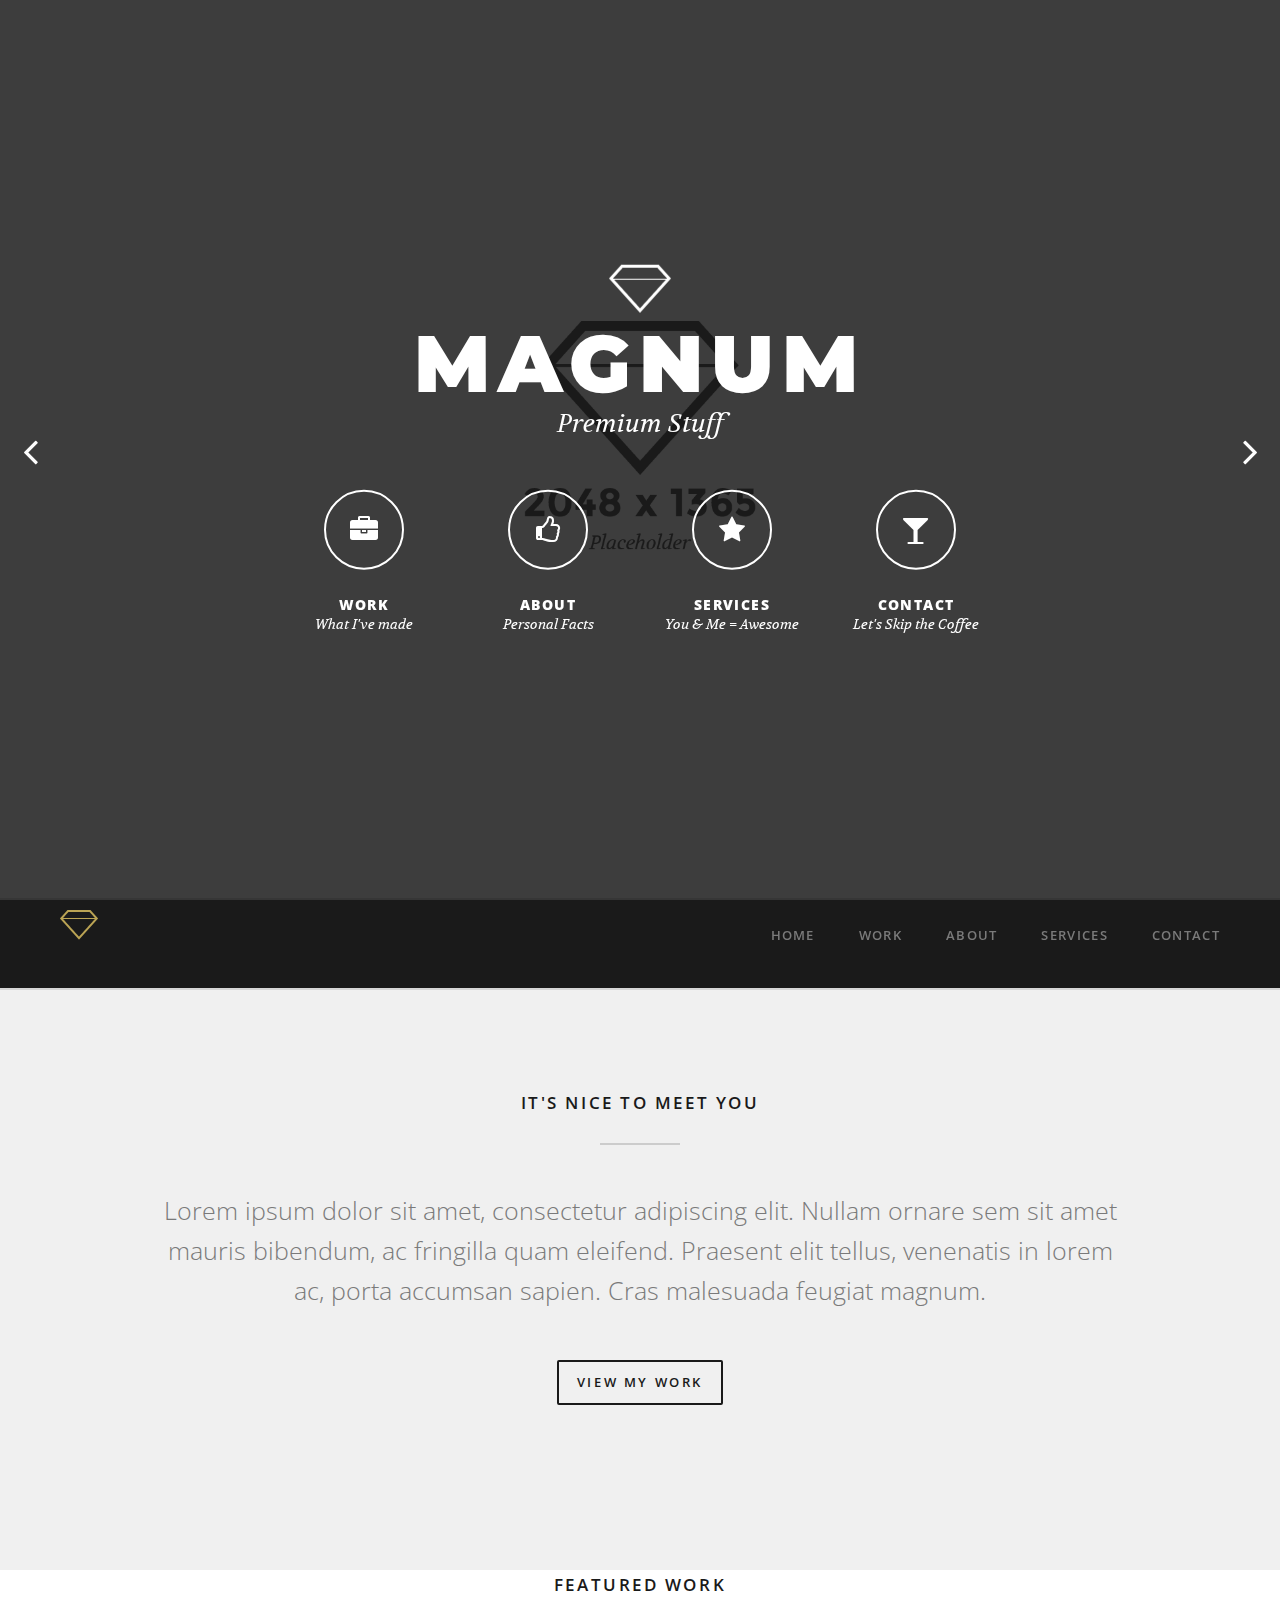
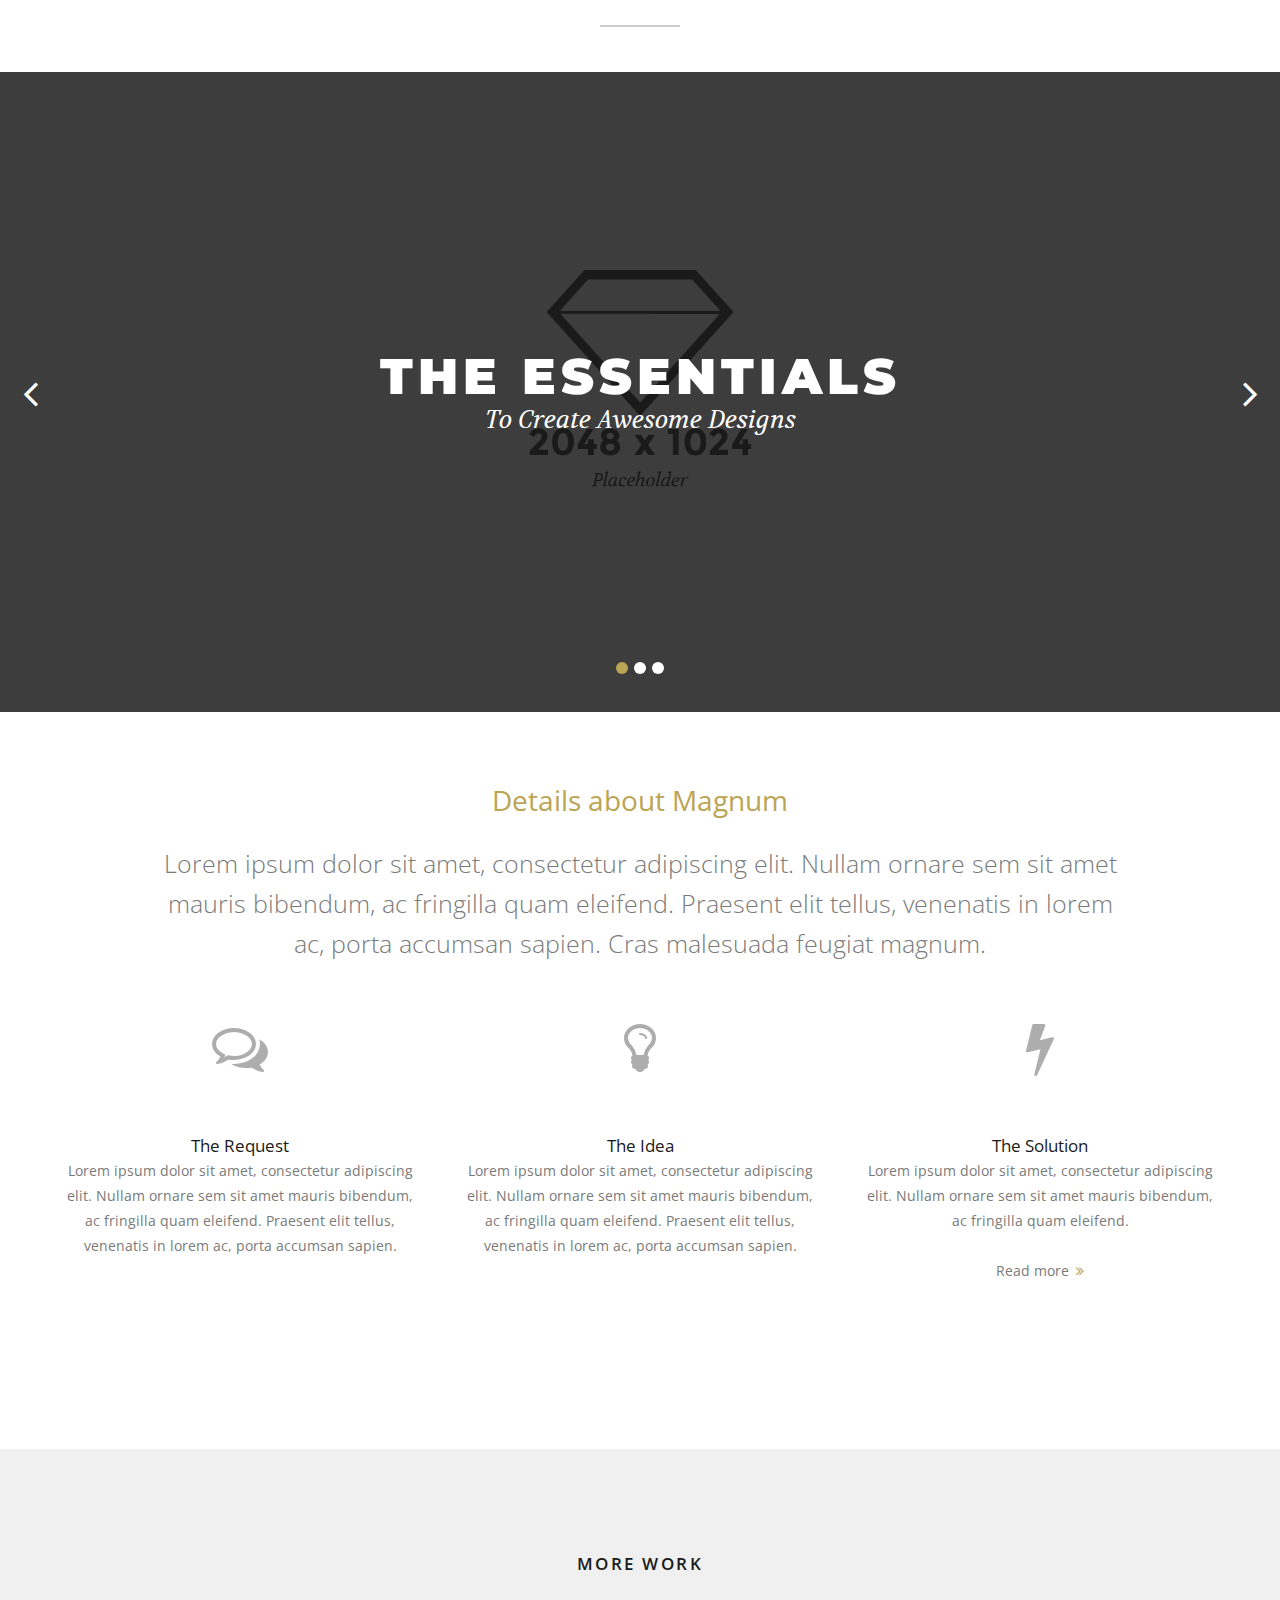
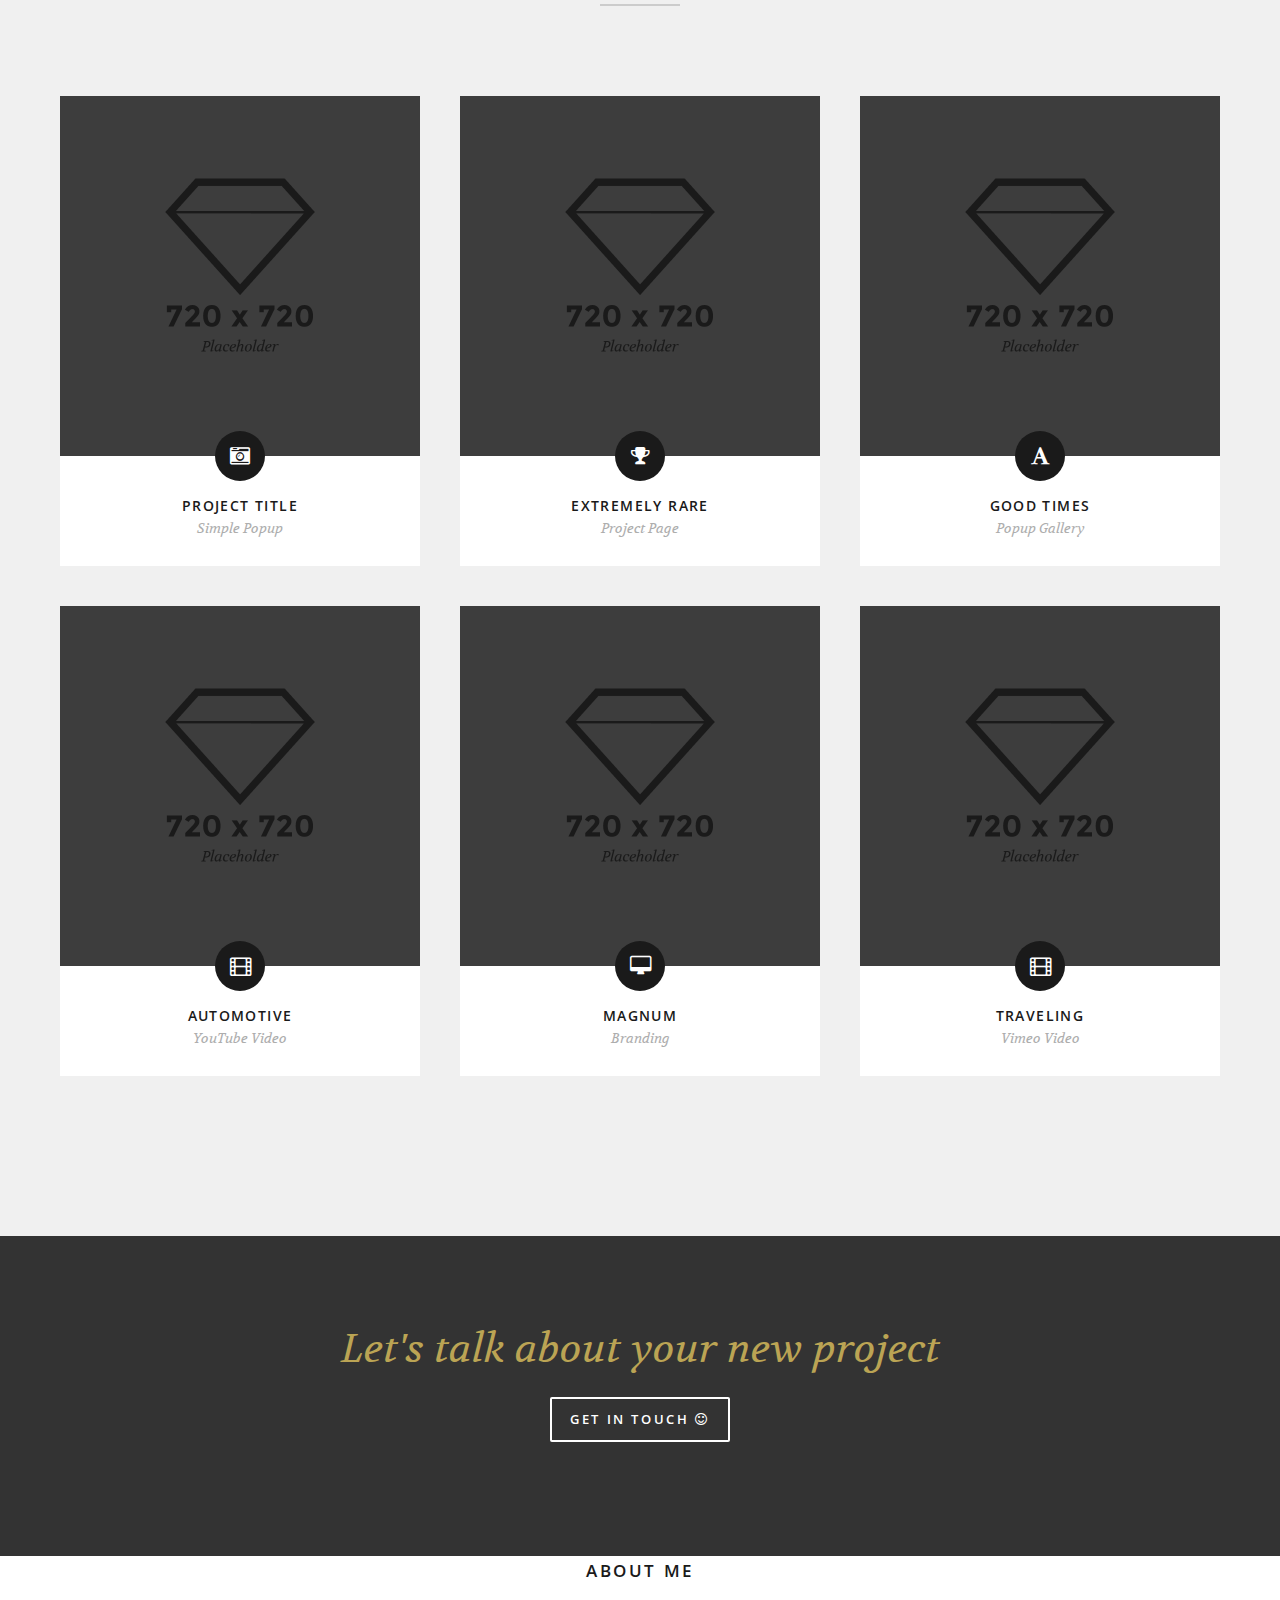
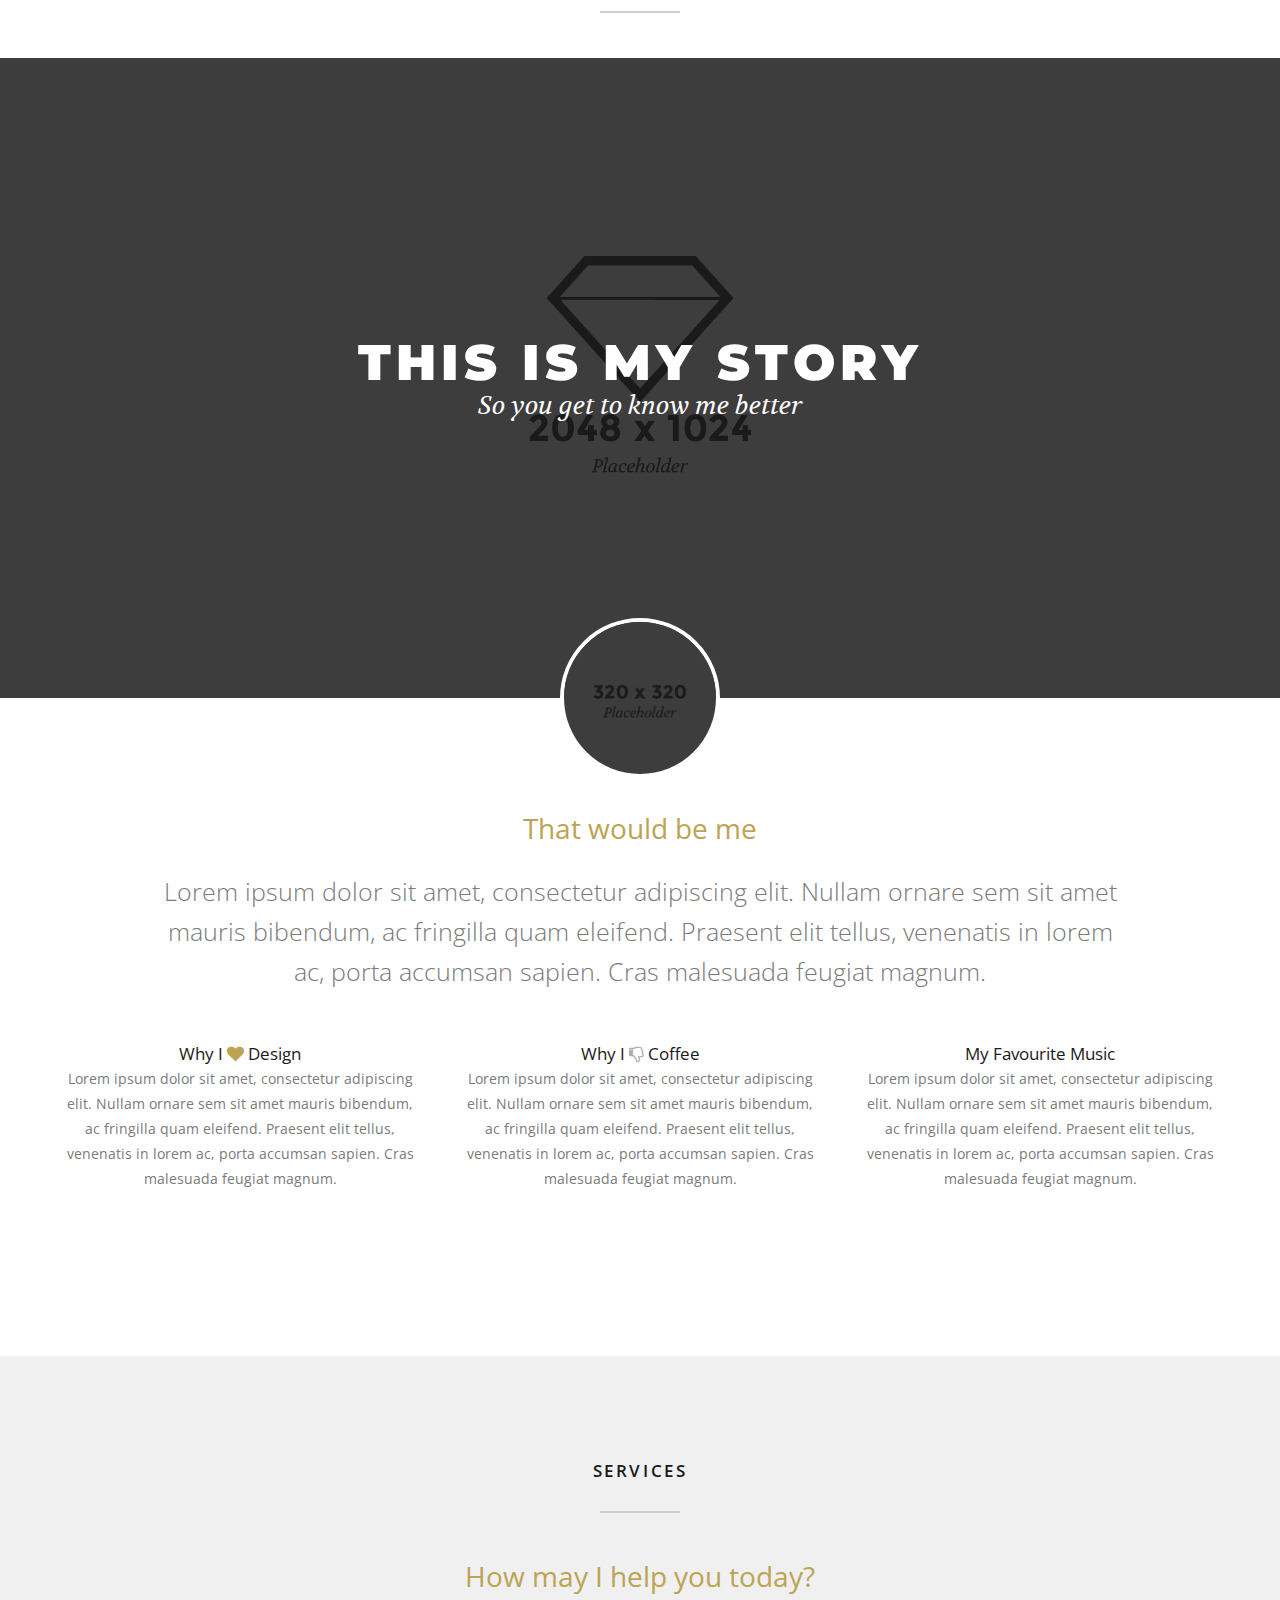
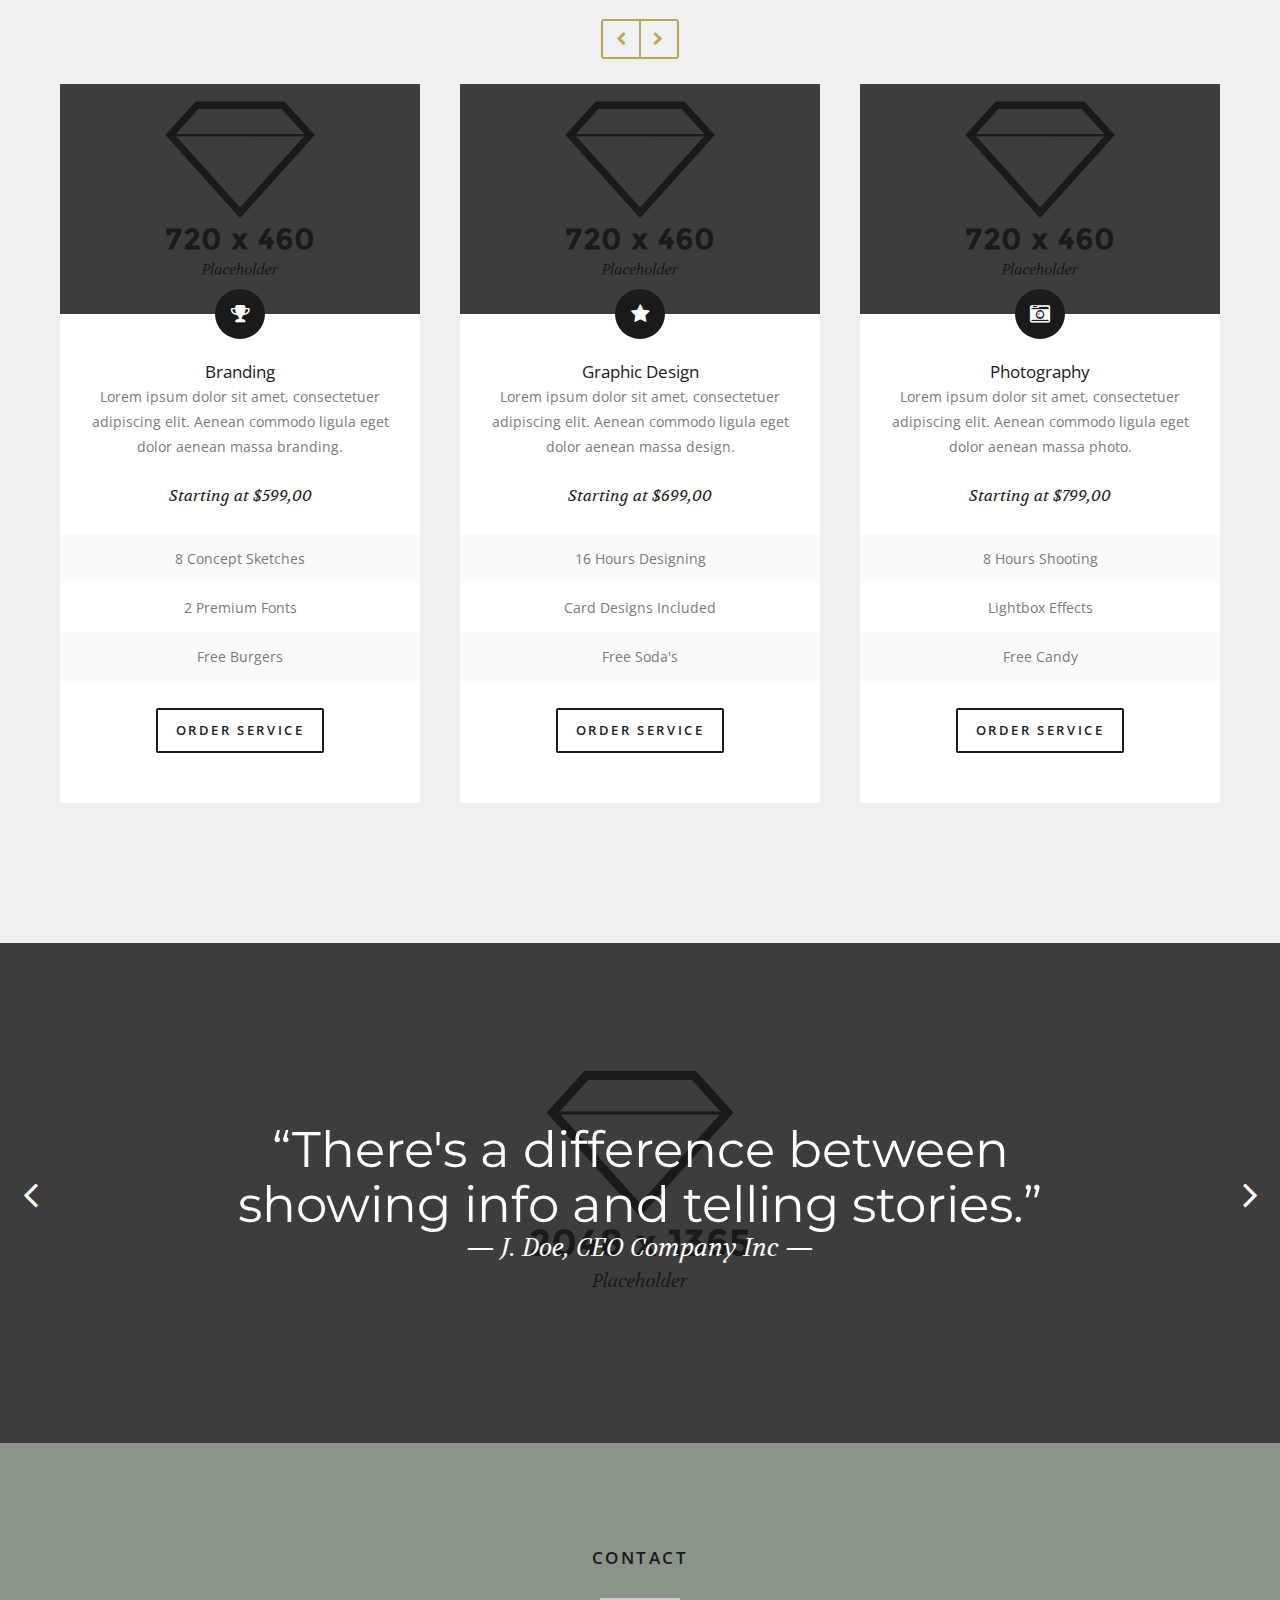
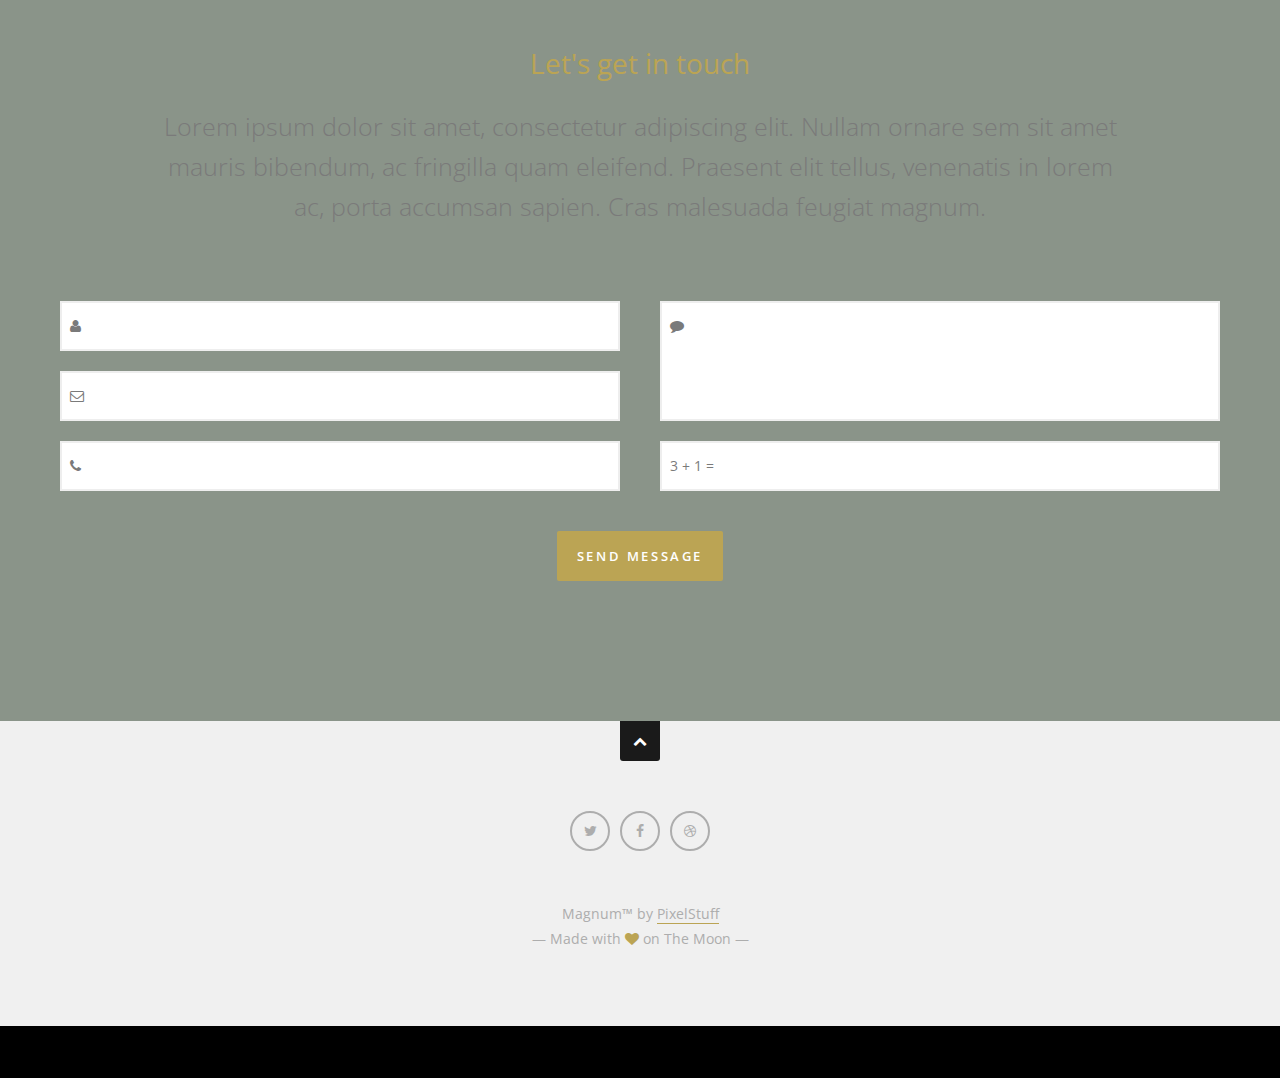
<file: index7.html>
<!DOCTYPE html>
<html lang="en">
<!--[if IE 7]><html lang="en" class="ie7"><![endif]-->
<!--[if IE 8]><html lang="en" class="ie8"><![endif]-->
<!--[if IE 9]><html lang="en" class="ie9"><![endif]-->
<!--[if (gt IE 9)|!(IE)]><html lang="en"><![endif]-->
<!--[if !IE]><html lang="en"><![endif]-->
<head>
	<meta charset="utf-8">
	<script src="js/lib/modernizr.js"></script>
	
	<!-- The title of your site -->
	<title>Magnum - Creative Portfolio Template</title>
	
	<!-- Always make sure to check the robots tag -->
	<meta name="robots" content="index, nofollow">
	<meta name="description" content="The description of your website">
	<meta name="keywords" content="the, website, keywords">
	
	<!-- Essential viewport settings -->
	<meta name="viewport" content="width=device-width, initial-scale=1, maximum-scale=1, user-scalable=no">
	
	<!-- Fonts -->
	<link href='http://fonts.googleapis.com/css?family=Montserrat:400,700' rel='stylesheet' type='text/css'>
	<link href='http://fonts.googleapis.com/css?family=Open+Sans:400,300,700,800' rel='stylesheet' type='text/css'>
	<link href='http://fonts.googleapis.com/css?family=Volkhov:400,400italic' rel='stylesheet' type='text/css'>
	
	<!-- Essential stylesheets -->
	<link rel="stylesheet" href="css/loader.css">
	<link rel="stylesheet" href="css/lib/essentials.css">
	<link rel="stylesheet" href="css/lib/font-awesome.min.css">
	<link rel="stylesheet" href="css/lib/magnific-popup.css">
	<link rel="stylesheet" href="css/lib/jquery.bxslider.css">
	
	<!-- Main stylesheet -->
	<link rel="stylesheet" href="css/style.css">
	
	<!-- Favicon -->
	<link rel="shortcut icon" href="images/favicon.ico">
	
	<!--[if lt IE 9]>
		<script src="http://html5shim.googlecode.com/svn/trunk/html5.js"></script>
	<![endif]-->
</head>


<body>


	<!-- Preloader -->
	<div id="preloader">
		<div id="status">&nbsp;</div>
	</div>




	<!-- Home with background gallery with controls -->
	<div id="home" class="home-wrap">
		<div class="home-content text-white">


			<!-- Logo and text -->
			<img src="images/magnum-logo-home.png" alt="magnum-logo-home" width="62" height="48">
			<h1 class="bigtext letterspace uppercase bold no-margin">Magnum</h1>
			<h6 class="bigtext serif italic margin-bottom">Premium Stuff</h6>


			<!-- Home menu -->
			<ul class="home-menu">
				<li>
					<a href="#work" class="smoothscroll">
						<i class="fa fa-briefcase"></i>
						<b>Work</b>
						<em>What I've made</em>
					</a>
				</li>
				<li>
					<a href="#about" class="smoothscroll">
						<i class="fa fa-thumbs-o-up"></i>
						<b>About</b>
						<em>Personal Facts</em>
					</a>
				</li>
				<li>
					<a href="#services" class="smoothscroll">
						<i class="fa fa-star"></i>
						<b>Services</b>
						<em>You &amp; Me = Awesome</em>
					</a>
				</li>
				<li>
					<a href="#contact" class="smoothscroll">
						<i class="fa fa-glass"></i>
						<b>Contact</b>
						<em>Let's Skip the Coffee</em>
					</a>
				</li>
			</ul>


		</div>
		
		<!-- Controls for the slider -->
		<div id="home-controls">
            <a class="prev" href="javascript:void(0)"></a>
			<a class="next" href="javascript:void(0)"></a>
		</div>
	</div>


	<!--  Fallback background image for mobile devices -->
	<div style="background-image: url('images/placeholder-fullscreen.png');" class="fullscreen-img fallback-image"></div>




	<!-- Menu -->
	<div class="main-menu fixedmenu">
		<div class="menu-wrap">


			<!-- Your symbolic or typographic logo -->
			<a href="#home" class="smoothscroll"><img src="images/magnum-logo-color.png" alt="magnum logo color" width="38" height="30" class="menu-logo"></a>
			<!--<h1><a href="#home" class="smoothscroll">Magnum</a></h1>-->


			<!-- The menu toggle -->
			<input type="checkbox" id="toggle" />
			<label for="toggle" class="toggle"></label>


			<!-- The menu items -->
			<ul class="menu">
				<li><a href="#home" class="smoothscroll">Home</a></li>
				<li><a href="#work" class="smoothscroll">Work</a></li>
				<li><a href="#about" class="smoothscroll">About</a></li>
				<li><a href="#services" class="smoothscroll">Services</a></li>
				<li><a href="#contact" class="smoothscroll">Contact</a></li>
			</ul>


		</div>
	</div>




	<!-- Introduction text -->
	<section id="introduction" class="introduction">
		<div class="row">
			<div class="ten columns center">


				<!-- The title -->
				<div class="title">
					<h1>It's nice to meet you</h1>
					<hr>
				</div>


				<!-- Text and a button -->
				<p class="big thin">Lorem ipsum dolor sit amet, consectetur adipiscing elit. Nullam ornare sem sit amet mauris bibendum, ac fringilla quam eleifend. Praesent elit tellus, venenatis in lorem ac, porta accumsan sapien. Cras malesuada feugiat magnum.</p>
				<p><a href="#work" class="button outline smoothscroll">View my work</a></p>


			</div>
		</div>
	</section>




	<!-- Featured work -->
	<section id="work" class="featured-work">


		<!-- The title -->
		<div class="row">
			<div class="twelve columns title">
				<h1>Featured Work</h1>
				<hr>
			</div>
		</div>


		<!-- Featured work slider -->
		<div class="featured-work-slider">
			<ul class="bxslider" id="featured-work-slider">


				<!-- Slide 1 -->
				<li>
					<div style="background-image: url('images/placeholder-header.png')" class="header">
						<div class="header-center">
							<div class="centerdiv text-white">
								<h4 class="bigtext uppercase letterspace bold">The Essentials</h4>
								<h6 class="bigtext serif italic">To Create Awesome Designs</h6>
							</div>
						</div>
					</div>
				</li>


				<!-- Slide 2 -->
				<li>
					<div style="background-image: url('images/placeholder-header.png')" class="header">
						<div class="header-center">
							<div class="centerdiv text-white">
								<h4 class="bigtext uppercase letterspace bold">Tell a Story</h4>
								<h6 class="bigtext serif italic">Share Your Creativity With The World</h6>
							</div>
						</div>
					</div>
				</li>


				<!-- Slide 3 -->
				<li>
					<div style="background-image: url('images/placeholder-header.png')" class="header">
						<div class="header-center">
							<div class="centerdiv text-white">
								<h4 class="bigtext uppercase letterspace bold">Get Connected</h4>
								<h6 class="bigtext serif italic">Meet New Clients &amp; Future Friends</h6>
							</div>
						</div>
					</div>
				</li>


			</ul>
		</div>


		<!-- Intro text -->
		<div class="row">
			<div class="ten columns center">
				<h2 class="text-color">Details about Magnum</h2>
				<p class="big thin">Lorem ipsum dolor sit amet, consectetur adipiscing elit. Nullam ornare sem sit amet mauris bibendum, ac fringilla quam eleifend. Praesent elit tellus, venenatis in lorem ac, porta accumsan sapien. Cras malesuada feugiat magnum.</p>
			</div>
		</div>


		<!-- 3 Columns -->
		<div class="row">


			<!-- Column 1 -->
			<div class="four columns">
				<p><i class="fa fa-comments-o icon huge"></i></p>
				<h4>The Request</h4>
				<p>Lorem ipsum dolor sit amet, consectetur adipiscing elit. Nullam ornare sem sit amet mauris bibendum, ac fringilla quam eleifend. Praesent elit tellus, venenatis in lorem ac, porta accumsan sapien.</p>
			</div>


			<!-- Column 2 -->
			<div class="four columns">
				<p><i class="fa fa-lightbulb-o icon huge"></i></p>
				<h4>The Idea</h4>
				<p>Lorem ipsum dolor sit amet, consectetur adipiscing elit. Nullam ornare sem sit amet mauris bibendum, ac fringilla quam eleifend. Praesent elit tellus, venenatis in lorem ac, porta accumsan sapien.</p>
			</div>


			<!-- Column 3 -->
			<div class="four columns">
				<p><i class="fa fa-bolt icon huge"></i></p>
				<h4>The Solution</h4>
				<p>Lorem ipsum dolor sit amet, consectetur adipiscing elit. Nullam ornare sem sit amet mauris bibendum, ac fringilla quam eleifend.</p>
				<p><a href="project.html" class="arrow-link">Read more</a></p>
			</div>


		</div>
	</section>




	<!-- More work -->
	<section id="more-work" class="more-work">
		<div class="row">
			<div class="twelve columns margin-bottom">


				<!-- The title -->
				<div class="title">
					<h1>More Work</h1>
					<hr>
				</div>


			</div>
		</div>


		<!-- Thumbnails -->
		<div class="row margin">


			<!-- Portfolio thumb 1 -->
			<div class="four columns medium-six columns small-twelve columns fade-it">
				<div class="portfolio-thumb">
					<a class="popup" href="images/placeholder-thumbnail.png">
						<img src="images/placeholder-thumbnail.png" alt="placeholder-thumbnail">
						<i class="fa fa-camera-retro"></i>
						<b>Project Title</b>
						<em>Simple Popup</em>
					</a>
				</div>
			</div>


			<!-- Portfolio thumb 2 -->
			<div class="four columns medium-six columns small-twelve columns fade-it">
				<div class="portfolio-thumb">
					<a href="project.html">
						<img src="images/placeholder-thumbnail.png" alt="placeholder-thumbnail">
						<i class="fa fa-trophy"></i>
						<b>Extremely Rare</b>
						<em>Project Page</em>
					</a>
				</div>
			</div>


			<!-- Portfolio thumb 3 -->
			<div class="four columns medium-six columns small-twelve columns fade-it">
				<div class="portfolio-thumb">
					<a class="popup-gallery" href="images/placeholder-thumbnail.png">
						<img src="images/placeholder-thumbnail.png" alt="placeholder-thumbnail">
						<i class="fa fa-font"></i>
						<b>Good Times</b>
						<em>Popup Gallery</em>
					</a>
				</div>
			</div>


			<!-- Portfolio thumb 4 -->
			<div class="four columns medium-six columns small-twelve columns fade-it">
				<div class="portfolio-thumb">
					<a class="popup-youtube" href="http://www.youtube.com/watch?v=tDvBwPzJ7dY">
						<img src="images/placeholder-thumbnail.png" alt="placeholder-thumbnail">
						<i class="fa fa-film"></i>
						<b>Automotive</b>
						<em>YouTube Video</em>
					</a>
				</div>
			</div>


			<!-- Portfolio thumb 5 -->
			<div class="four columns medium-six columns small-twelve columns fade-it">
				<div class="portfolio-thumb">
					<a class="popup-gallery" href="images/placeholder-thumbnail.png">
						<img src="images/placeholder-thumbnail.png" alt="placeholder-thumbnail">
						<i class="fa fa-desktop"></i>
						<b>Magnum</b>
						<em>Branding</em>
					</a>
				</div>
			</div>


			<!-- Portfolio thumb 6 -->
			<div class="four columns medium-six columns small-twelve columns fade-it">
				<div class="portfolio-thumb">
					<a class="popup-vimeo" href="http://vimeo.com/27973852">
						<img src="images/placeholder-thumbnail.png" alt="placeholder-thumbnail">
						<i class="fa fa-film"></i>
						<b>Traveling</b>
						<em>Vimeo Video</em>
					</a>
				</div>
			</div>


		</div>
	</section>




	<!-- Call to action -->
	<section class="call-to-action">
		<div class="header small">
			<div class="header-center">
				<div class="centerdiv">
					<h5 class="bigtext serif italic text-color">Let's talk about your new project</h5>
					<p><a href="#contact" class="button outline white smoothscroll">Get in touch <i class="fa fa-smile-o"></i></a></p>
				</div>
			</div>
		</div>
	</section>




	<!-- About me -->
	<section id="about" class="about">


		<!-- The title -->
		<div class="row">
			<div class="twelve columns title">
				<h1>About me</h1>
				<hr>
			</div>
		</div>


		<!-- About header -->
		<div style="background-image: url('images/placeholder-header.png')" class="header">
			<div class="header-center">
				<div class="centerdiv text-white">


					<!-- Text on the header -->
					<h4 class="bigtext uppercase letterspace bold">This is my story</h4>
					<h6 class="bigtext serif italic">So you get to know me better</h6>


				</div>
			</div>
		</div>


		<!-- Circle avatar -->
		<img src="images/placeholder-avatar.png" alt="placeholder-avatar" class="about-avatar">


		<!-- About introduction -->
		<div class="row">
			<div class="ten columns center margin-bottom">
				<h2 class="text-color">That would be me</h2>
				<p class="big thin">Lorem ipsum dolor sit amet, consectetur adipiscing elit. Nullam ornare sem sit amet mauris bibendum, ac fringilla quam eleifend. Praesent elit tellus, venenatis in lorem ac, porta accumsan sapien. Cras malesuada feugiat magnum.</p>
			</div>
		</div>


		<!-- 3 Columns -->
		<div class="row">


			<!-- Column 1 -->
			<div class="four columns">
				<h4>Why I <i class="fa fa-heart text-color"></i> Design</h4>
				<p>Lorem ipsum dolor sit amet, consectetur adipiscing elit. Nullam ornare sem sit amet mauris bibendum, ac fringilla quam eleifend. Praesent elit tellus, venenatis in lorem ac, porta accumsan sapien. Cras malesuada feugiat magnum.</p>
			</div>


			<!-- Column 2 -->
			<div class="four columns">
				<h4>Why I <i class="fa fa-thumbs-o-down text-light"></i> Coffee</h4>
				<p>Lorem ipsum dolor sit amet, consectetur adipiscing elit. Nullam ornare sem sit amet mauris bibendum, ac fringilla quam eleifend. Praesent elit tellus, venenatis in lorem ac, porta accumsan sapien. Cras malesuada feugiat magnum.</p>
			</div>


			<!-- Column 3 -->
			<div class="four columns">
				<h4>My Favourite Music</h4>
				<p>Lorem ipsum dolor sit amet, consectetur adipiscing elit. Nullam ornare sem sit amet mauris bibendum, ac fringilla quam eleifend. Praesent elit tellus, venenatis in lorem ac, porta accumsan sapien. Cras malesuada feugiat magnum.</p>
			</div>


		</div>
	</section>




	<!-- Services -->
	<section id="services" class="services">
		<div class="row">
			<div class="twelve columns">


				<!-- The title -->
				<div class="title">
					<h1>Services</h1>
					<hr>
				</div>


				<!-- Slider controls -->
				<h2 class="text-color">How may I help you today?</h2>
				<p>
					<a id="services-prev" href="#"><i class="fa fa-chevron-left icon arrow-next outline color attached"></i></a>
					<a id="services-next" href="#"><i class="fa fa-chevron-right icon arrow-prev outline color attached"></i></a>
				</p>


			</div>
		</div>


		<!-- Services slider -->
		<div class="row">
			<div class="list_carousel">
				<ul id="services-slider">


					<!-- Service 1 -->
					<li class="service-item">
						<img src="images/placeholder-service.png" alt="placeholder-service">
						<i class="fa fa-trophy"></i>
						<h4>Branding</h4>
						<p> Lorem ipsum dolor sit amet, consectetuer adipiscing elit. Aenean commodo ligula eget dolor aenean massa branding.</p>
						<h5 class="serif italic">Starting at $599,00</h5>
						<ul>
							<li>8 Concept Sketches</li>
							<li>2 Premium Fonts</li>
							<li>Free Burgers</li>
						</ul>
						<p><a href="#contact" class="button outline smoothscroll">Order service</a></p>
					</li>


					<!-- Service 2 -->
					<li class="service-item">
						<img src="images/placeholder-service.png" alt="placeholder-service">
						<i class="fa fa-star"></i>
						<h4>Graphic Design</h4>
						<p> Lorem ipsum dolor sit amet, consectetuer adipiscing elit. Aenean commodo ligula eget dolor aenean massa design.</p>
						<h5 class="serif italic">Starting at $699,00</h5>
						<ul>
							<li>16 Hours Designing</li>
							<li>Card Designs Included</li>
							<li>Free Soda's</li>
						</ul>
						<p><a href="#contact" class="button outline smoothscroll">Order service</a></p>
					</li>


					<!-- Service 3 -->
					<li class="service-item">
						<img src="images/placeholder-service.png" alt="placeholder-service">
						<i class="fa fa-camera-retro"></i>
						<h4>Photography</h4>
						<p> Lorem ipsum dolor sit amet, consectetuer adipiscing elit. Aenean commodo ligula eget dolor aenean massa photo.</p>
						<h5 class="serif italic">Starting at $799,00</h5>
						<ul>
							<li>8 Hours Shooting</li>
							<li>Lightbox Effects</li>
							<li>Free Candy</li>
						</ul>
						<p><a href="#contact" class="button outline smoothscroll">Order service</a></p>
					</li>


					<!-- Service 4 -->
					<li class="service-item">
						<img src="images/placeholder-service.png" alt="placeholder-service">
						<i class="fa fa-desktop"></i>
						<h4>Webdesign</h4>
						<p> Lorem ipsum dolor sit amet, consectetuer adipiscing elit. Aenean commodo ligula eget dolor aenean massa webdesign.</p>
						<h5 class="serif italic">Starting at $899,00</h5>
						<ul>
							<li>24 Hours Designing</li>
							<li>Unlimited Colors</li>
							<li>Free Pixels</li>
						</ul>
						<p><a href="#contact" class="button outline smoothscroll">Order service</a></p>
					</li>


				</ul>
				<div class="clearfix"></div>
			</div>
		</div>
	</section>




	<!-- Quotes -->
	<section class="quote">
		<div class="header medium">
			<div class="header-center">
				<div class="centerdiv text-white">
					<ul id="quote-slider" class="bxslider">


						<!-- Quote 1 -->
						<li>
							<h4 class="bigtext"><q>There's a difference between showing info and telling stories.</q></h4>
							<h6 class="bigtext serif italic">&mdash; J. Doe, CEO Company Inc &mdash;</h6>
						</li>


						<!-- Quote 2 -->
						<li>
							<h4 class="bigtext"><q>Magnum is made to tell a story.</q></h4>
							<h6 class="bigtext serif italic">&mdash; T. Sawyer, Freelance Developer &mdash;</h6>
						</li>


						<!-- Quote 3 -->
						<li>
							<h4 class="bigtext"><q>Design is where science and art break even</q></h4>
							<h6 class="bigtext serif italic">&mdash; R. Mathew &mdash;</h6>
						</li>


					</ul>
				</div>
			</div>
		</div>
		<a href="javascript:void(0)" id="quote-prev" class="bx-outer-prev"></a>
		<a href="javascript:void(0)" id="quote-next" class="bx-outer-next"></a>
	</section>




	<!-- Contact -->
	<section id="contact" class="contact">
		<div class="row">
			<div class="ten columns center">


				<!-- The title -->
				<div class="title">
					<h1>Contact</h1>
					<hr>
				</div>


				<!-- Intro text -->
				<h2 class="text-color">Let's get in touch</h2>
				<p class="big thin">Lorem ipsum dolor sit amet, consectetur adipiscing elit. Nullam ornare sem sit amet mauris bibendum, ac fringilla quam eleifend. Praesent elit tellus, venenatis in lorem ac, porta accumsan sapien. Cras malesuada feugiat magnum.</p>


			</div>
		</div>
		<div class="row">


			<!-- Succes message after sending the form, see also the php file around line 87 -->
			<div class="twelve columns">
				<div id="message"></div>
			</div>


		</div>
		<div class="row">


			<!-- The contactform -->
			<form method="post" action="contact.php" name="contactform" id="contactform">
				<fieldset>
					<div class="six columns">


						<!-- Name -->
						<label for="name" accesskey="U"><i class="fa fa-user"></i></label>
						<input name="name" type="text" id="name" size="30" value="" />


						<!-- Email -->
						<label for="email" accesskey="E"><i class="fa fa-envelope-o"></i></label>
						<input name="email" type="text" id="email" size="30" value="" />


						<!-- Phone -->
						<label for="phone" accesskey="P"><i class="fa fa-phone"></i></label>
						<input name="phone" type="text" id="phone" size="30" value="" />


					</div>
					<div class="six columns">


						<!-- Comments / Message -->
						<label for="comments" accesskey="C"><i class="fa fa-comment"></i></label>
						<textarea name="comments" id="comments"></textarea>


						<!-- Verification -->
						<label for="verify" accesskey="V">3 + 1 =</label>
						<input name="verify" type="text" id="verify" size="4" value="" class="input-verify" />


					</div>
					<div class="twelve columns">


						<!-- Send button -->
						<input type="submit" class="submit" id="submit" value="Send message" />


					</div>
				</fieldset>
			</form>
		</div>
	</section>




	<!-- The footer -->
	<section class="footer-two">
		<div class="row">
			<div class="twelve columns">


				<!-- Back to top button -->
				<p><a href="#home" class="smoothscroll"><i class="fa fa-chevron-up icon arrow-top"></i></a></p>


				<!-- Social icons -->
				<p>
					<a href="#"><i class="fa fa-twitter icon outline light"></i></a>
					<a href="#"><i class="fa fa-facebook icon outline light"></i></a>
					<a href="#"><i class="fa fa-dribbble icon outline light"></i></a>
				</p>


				<!-- Credits -->
				<p class="text-light">Magnum&trade; by <a href="http://themeforest.net/user/Pixel-Stuff" target="blank" class="underline">PixelStuff</a><br>
				&mdash; Made with <i class="fa fa-heart text-color"></i> on The Moon &mdash;</p>


			</div>
		</div>
	</section>




	<!-- Javascript -->
	<script src="js/lib/jquery.min.js"></script>
	<script src="js/lib/jquery.fittext.js"></script>
	<script src="js/lib/jquery.magnific-popup.min.js"></script>
	<script src="js/lib/jquery.bxslider.min.js"></script>
	<script src="js/lib/jquery.sticky.js"></script>
	<script src="js/lib/jquery.equal.js"></script>
	
	<!-- Basic functions -->
	<script src="js/main.js"></script>
	
	<!-- Specific functions for this page -->
	<script src="js/lib/jquery.bgndgallery.js"></script>
	<script src="js/lib/jquery.bgndgallery.effects.js"></script>
	<script src="js/index7.js"></script>
	
	<!-- Scripts for the services slider -->
	<script src="js/lib/jquery.touchswipe.min.js"></script>
	<script src="js/lib/jquery.caroufredsel.min.js"></script>
	<script src="js/services-slider.js"></script>


	<!-- Preloader -->
	<script type="text/javascript">
		//<![CDATA[
		$(window).load(function() { // makes sure the whole site is loaded
			$('#status').fadeOut(); // will first fade out the loading animation
				$('#preloader').delay(350).fadeOut('slow'); // will fade out the white DIV that covers the website.
			$('body').delay(350).css({'overflow-y':'visible'});
		})
		//]]>
	</script>


</body>
</html>
</file>
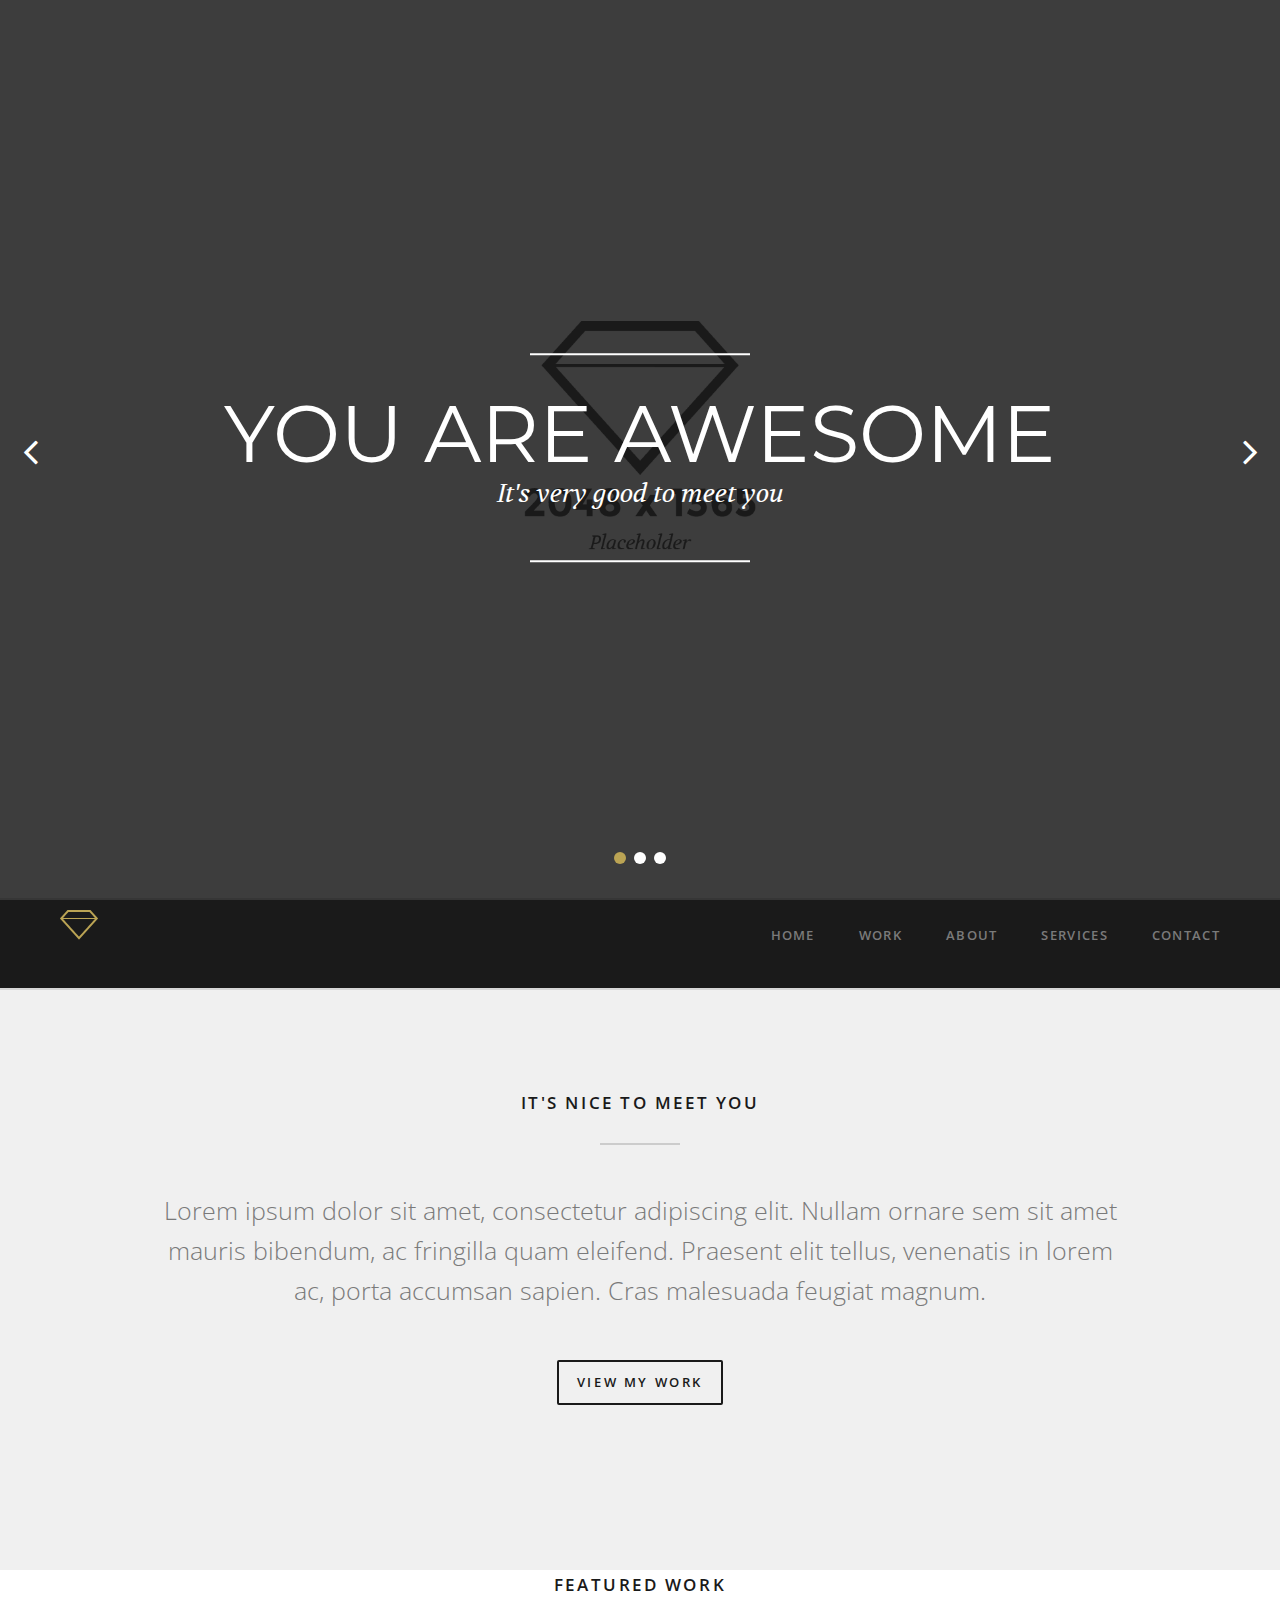
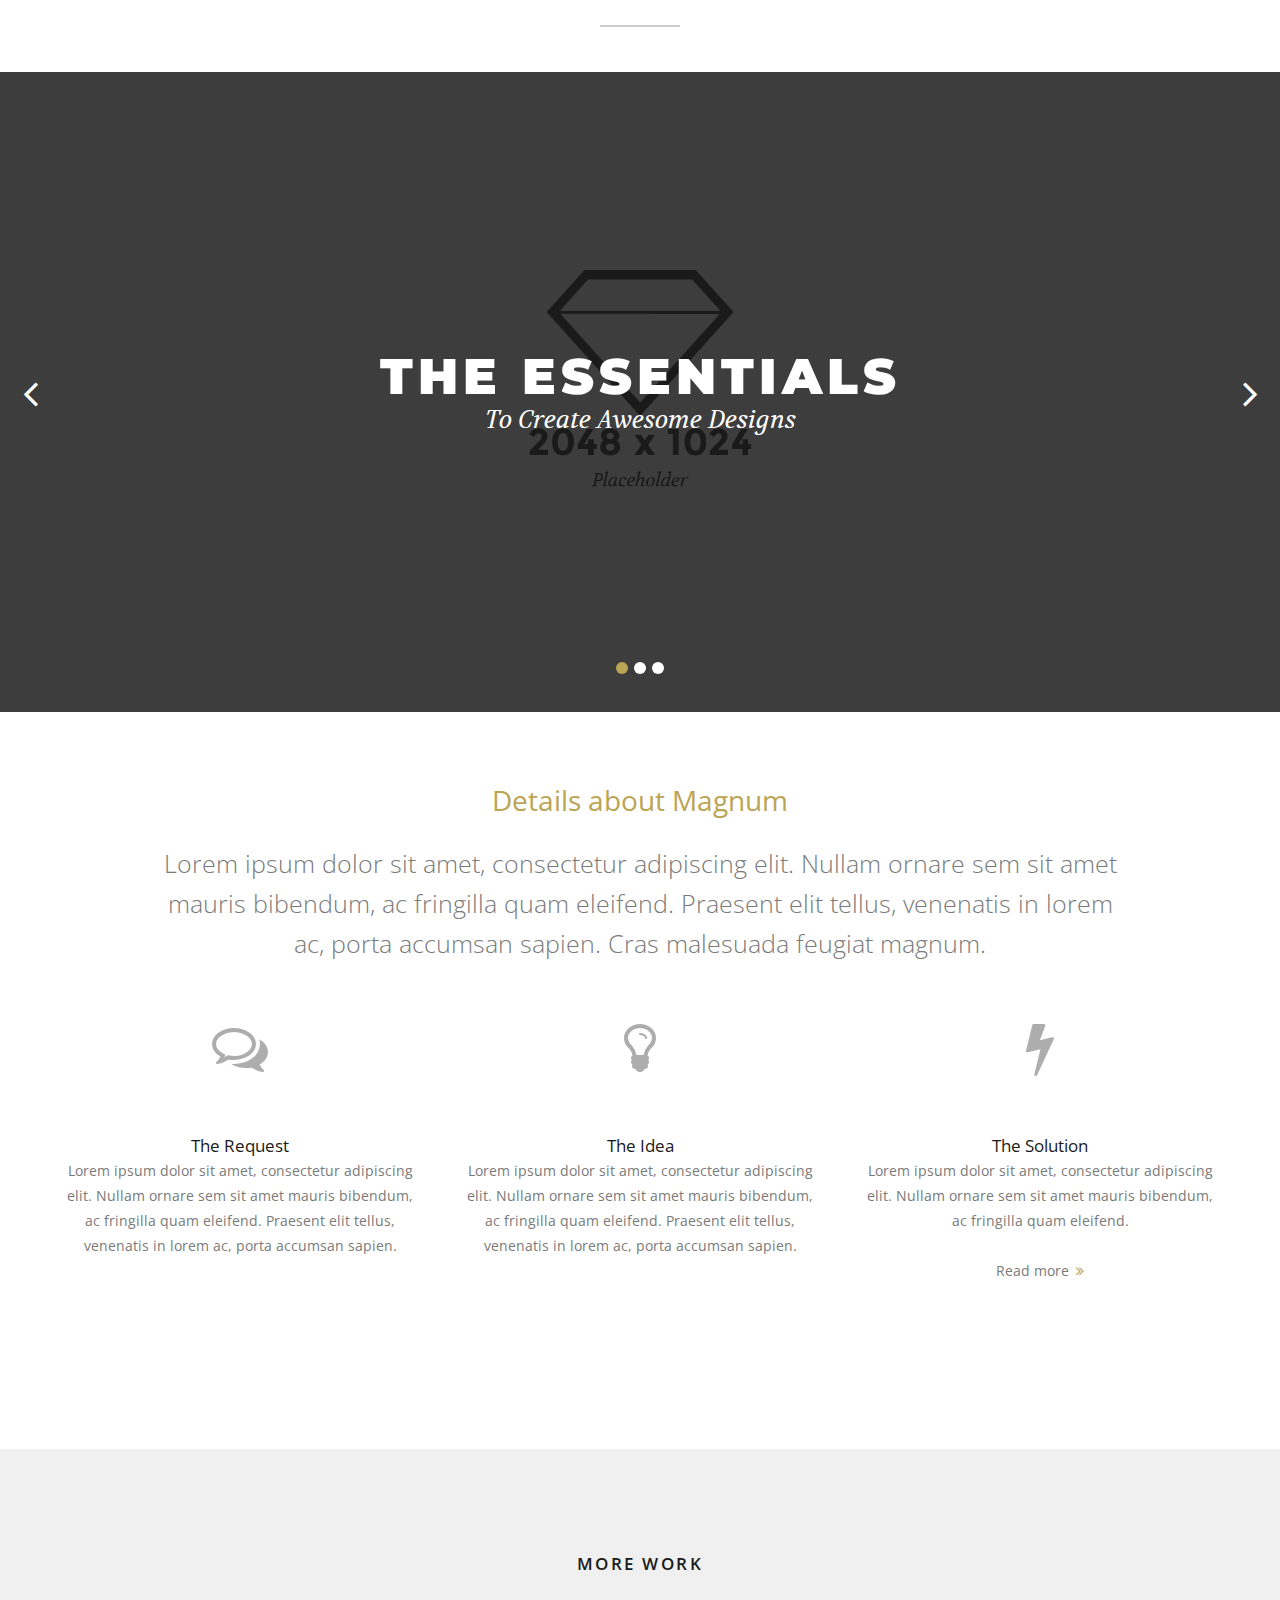
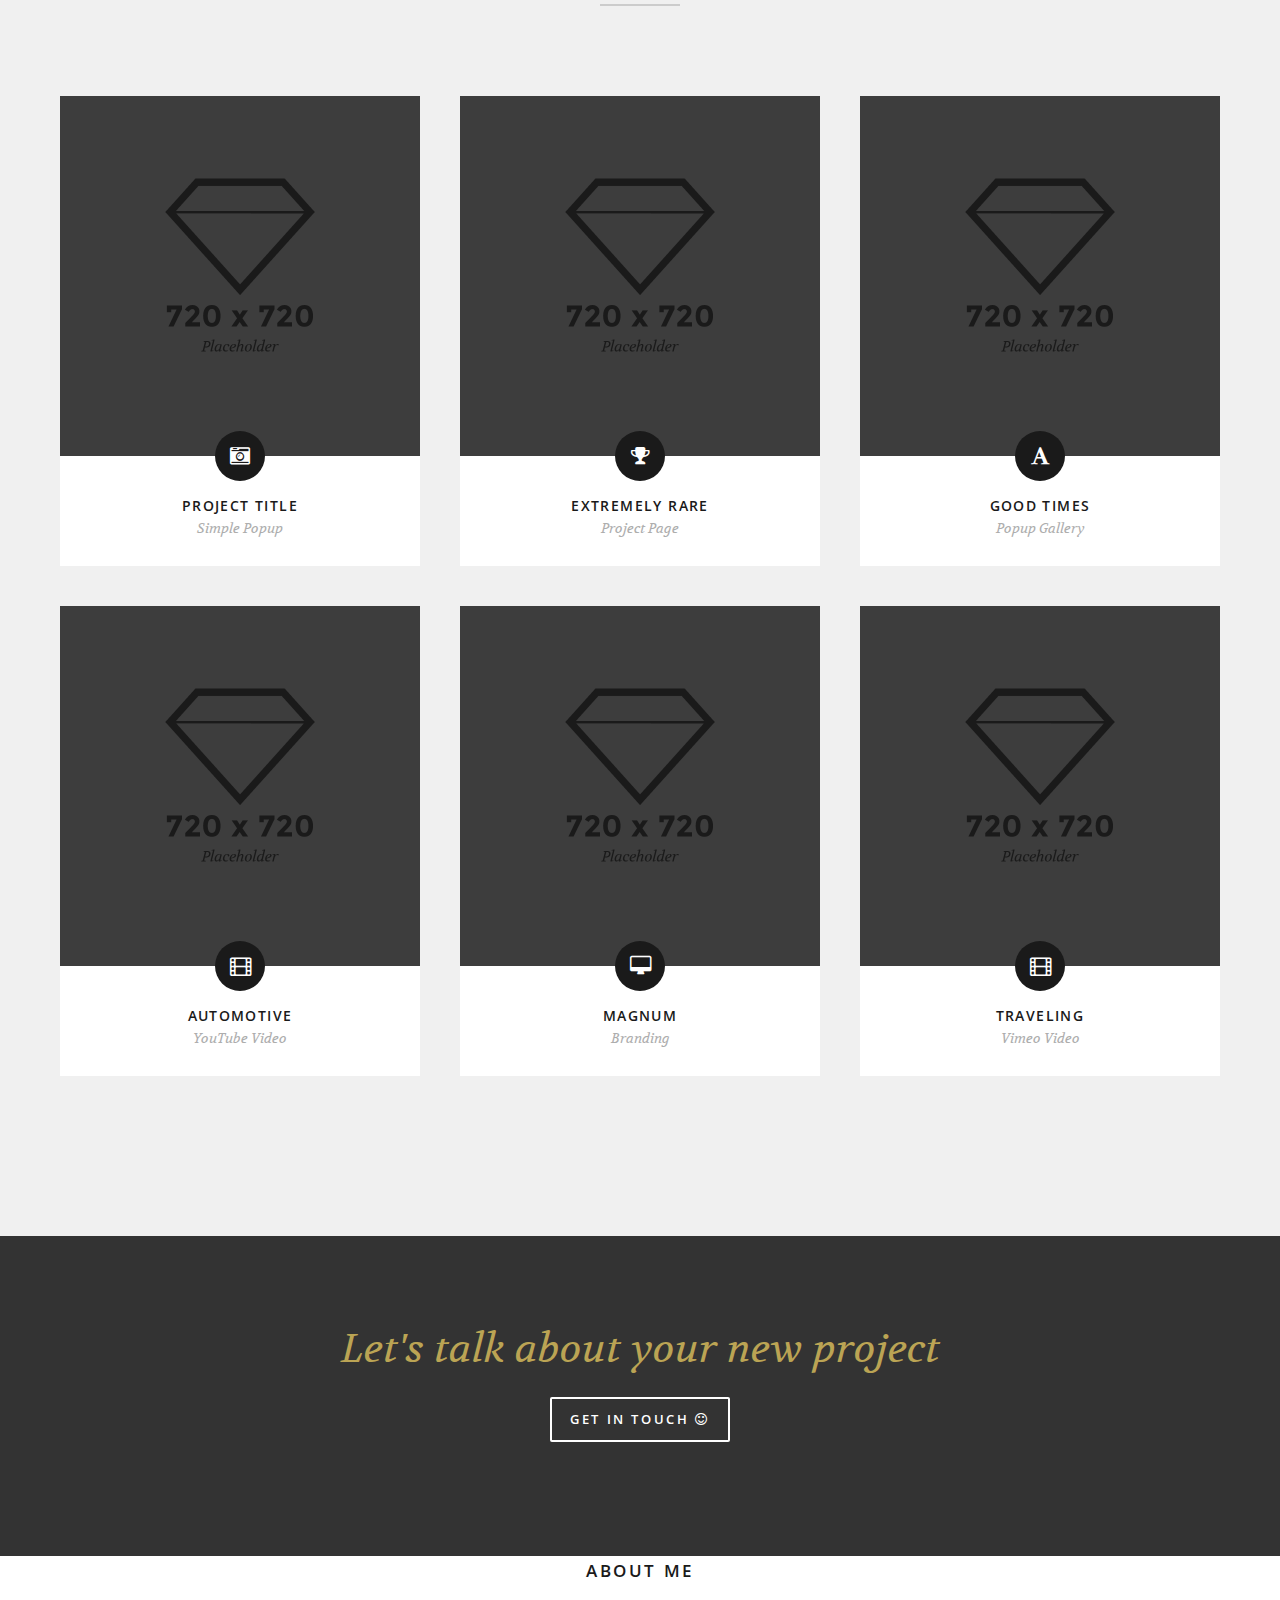
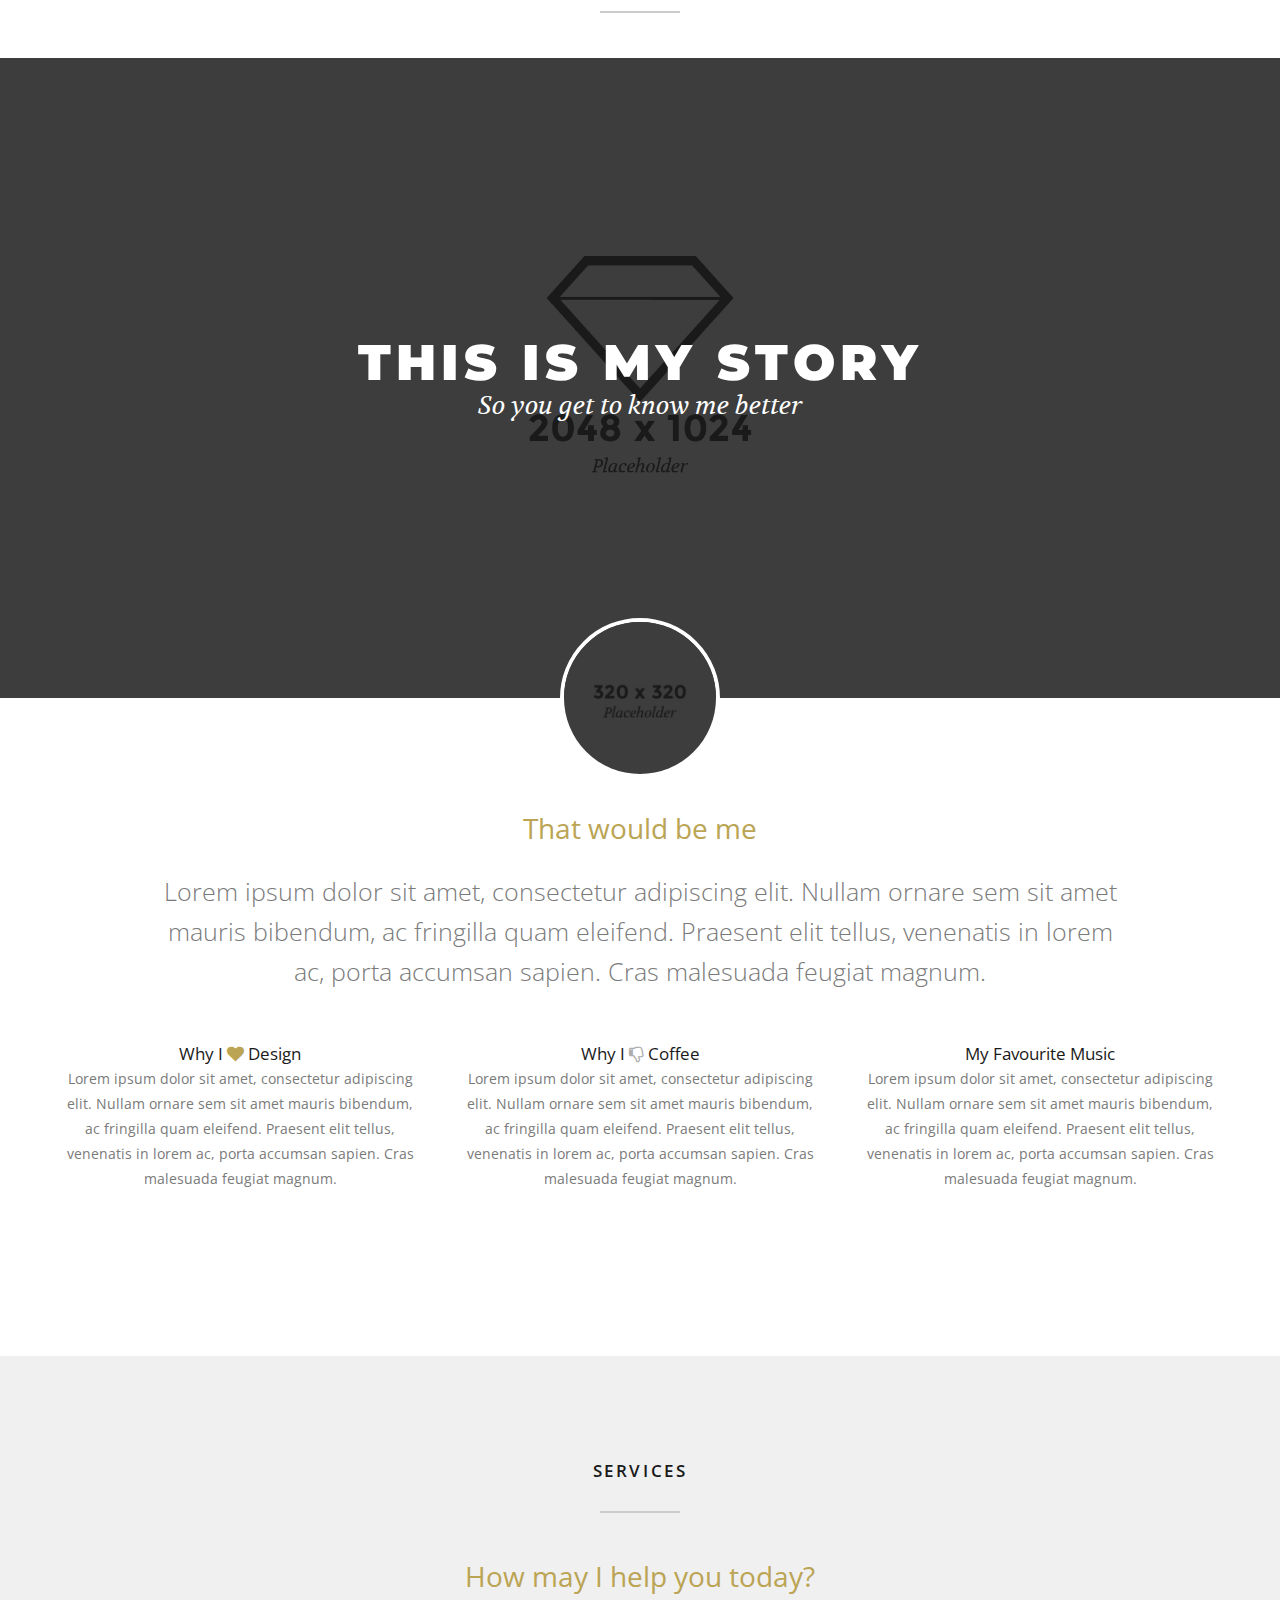
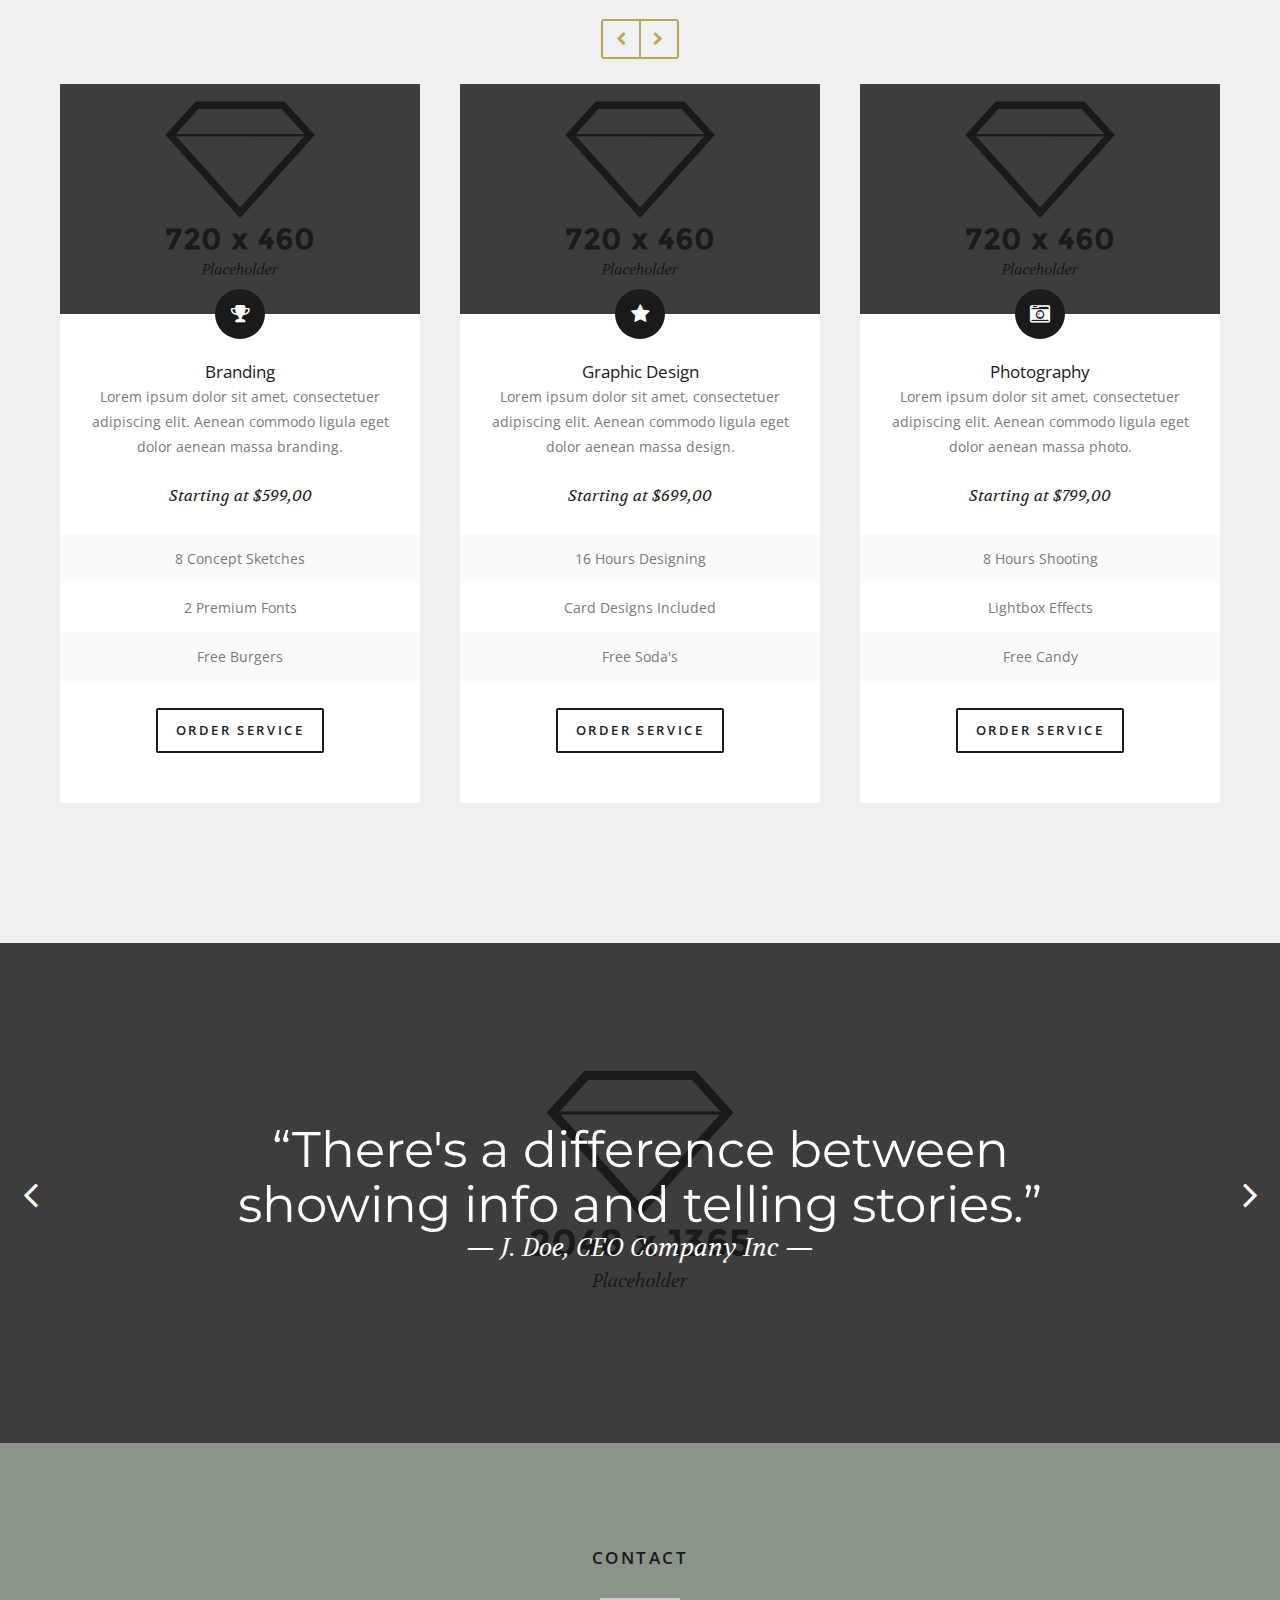
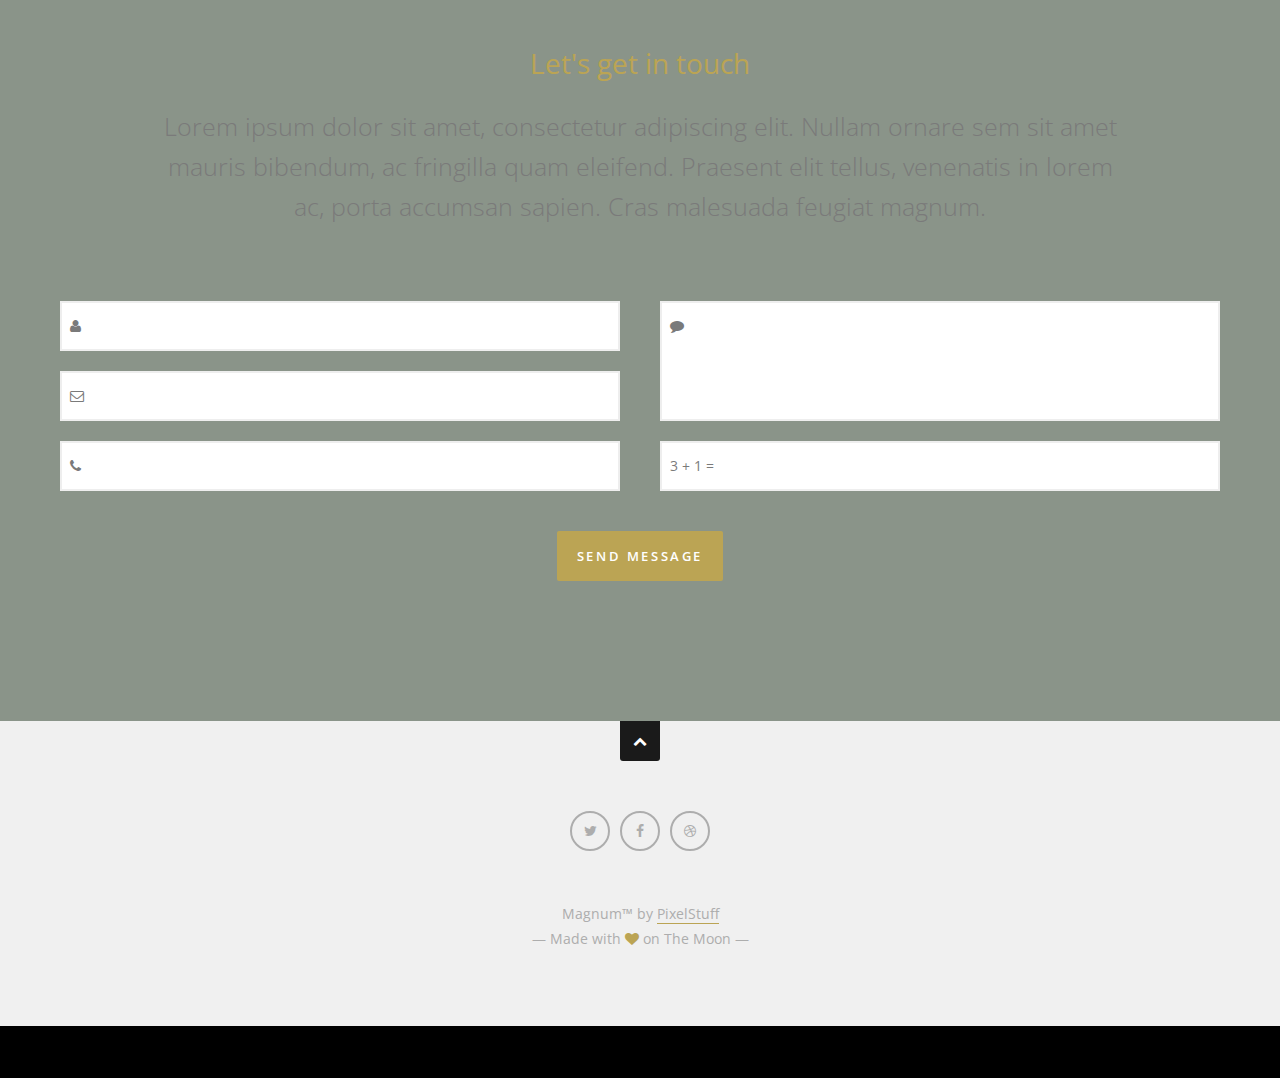
<file: index8.html>
<!DOCTYPE html>
<html lang="en">
<!--[if IE 7]><html lang="en" class="ie7"><![endif]-->
<!--[if IE 8]><html lang="en" class="ie8"><![endif]-->
<!--[if IE 9]><html lang="en" class="ie9"><![endif]-->
<!--[if (gt IE 9)|!(IE)]><html lang="en"><![endif]-->
<!--[if !IE]><html lang="en"><![endif]-->
<head>
	<meta charset="utf-8">
	<script src="js/lib/modernizr.js"></script>
	
	<!-- The title of your site -->
	<title>Magnum - Creative Portfolio Template</title>
	
	<!-- Always make sure to check the robots tag -->
	<meta name="robots" content="index, nofollow">
	<meta name="description" content="The description of your website">
	<meta name="keywords" content="the, website, keywords">
	
	<!-- Essential viewport settings -->
	<meta name="viewport" content="width=device-width, initial-scale=1, maximum-scale=1, user-scalable=no">
	
	<!-- Fonts -->
	<link href='http://fonts.googleapis.com/css?family=Montserrat:400,700' rel='stylesheet' type='text/css'>
	<link href='http://fonts.googleapis.com/css?family=Open+Sans:400,300,700,800' rel='stylesheet' type='text/css'>
	<link href='http://fonts.googleapis.com/css?family=Volkhov:400,400italic' rel='stylesheet' type='text/css'>
	
	<!-- Essential stylesheets -->
	<link rel="stylesheet" href="css/loader.css">
	<link rel="stylesheet" href="css/lib/essentials.css">
	<link rel="stylesheet" href="css/lib/font-awesome.min.css">
	<link rel="stylesheet" href="css/lib/magnific-popup.css">
	<link rel="stylesheet" href="css/lib/jquery.bxslider.css">
	<link rel="stylesheet" href="css/lib/superslides.css">
	
	<!-- Main stylesheet -->
	<link rel="stylesheet" href="css/style.css">
	
	<!-- Favicon -->
	<link rel="shortcut icon" href="images/favicon.ico">
	
	<!--[if lt IE 9]>
		<script src="http://html5shim.googlecode.com/svn/trunk/html5.js"></script>
	<![endif]-->
</head>


<body>


	<!-- Preloader -->
	<div id="preloader">
		<div id="status">&nbsp;</div>
	</div>




	<!-- Fullscreen content and background slider / fader -->
	<div id="home" class="home-wrap">
		<div id="slides">
			<ul class="slides-container">


				<!-- Slide 1 -->
				<li>
					<div class="home-content">
						<div class="centerdiv text-white">
							<hr>
							<h1 class="bigtext uppercase no-margin">You are awesome</h1>
							<h6 class="bigtext serif italic">It's very good to meet you</h6>
							<hr>
						</div>
					</div>
					<div style="background-image: url('images/placeholder-fullscreen.png');" class="slides-fullscreen-img"></div>
				</li>


				<!-- Slide 2 -->
				<li>
					<div class="home-content">
						<div class="centerdiv text-white">
							<hr>
							<h1 class="bigtext uppercase no-margin">I am cool</h1>
							<h6 class="bigtext serif italic">Just ask my mom</h6>
							<hr>
						</div>
					</div>
					<div style="background-image: url('images/placeholder-fullscreen.png');" class="slides-fullscreen-img"></div>
				</li>


				<!-- Slide 3 -->
				<li>
					<div class="home-content">
						<div class="centerdiv text-white">
							<hr>
							<h1 class="bigtext uppercase no-margin">Let's work together</h1>
							<a class="button outline white smoothscroll" href="#introduction">Let me tell you why</a>
							<hr>
						</div>
					</div>
					<div style="background-image: url('images/placeholder-fullscreen.png');" class="slides-fullscreen-img"></div>
				</li>


			</ul>
			<nav class="slides-navigation">
				<a class="prev" href="javascript:void(0)"></a>
				<a class="next" href="javascript:void(0)"></a>
			</nav>
		</div>
	</div>




	<!-- Menu -->
	<div class="main-menu fixedmenu">
		<div class="menu-wrap">


			<!-- Your symbolic or typographic logo -->
			<a href="#home" class="smoothscroll"><img src="images/magnum-logo-color.png" alt="magnum logo color" width="38" height="30" class="menu-logo"></a>
			<!--<h1><a href="#home" class="smoothscroll">Magnum</a></h1>-->


			<!-- The menu toggle -->
			<input type="checkbox" id="toggle" />
			<label for="toggle" class="toggle"></label>


			<!-- The menu items -->
			<ul class="menu">
				<li><a href="#home" class="smoothscroll">Home</a></li>
				<li><a href="#work" class="smoothscroll">Work</a></li>
				<li><a href="#about" class="smoothscroll">About</a></li>
				<li><a href="#services" class="smoothscroll">Services</a></li>
				<li><a href="#contact" class="smoothscroll">Contact</a></li>
			</ul>


		</div>
	</div>




	<!-- Introduction text -->
	<section id="introduction" class="introduction">
		<div class="row">
			<div class="ten columns center">


				<!-- The title -->
				<div class="title">
					<h1>It's nice to meet you</h1>
					<hr>
				</div>


				<!-- Text and a button -->
				<p class="big thin">Lorem ipsum dolor sit amet, consectetur adipiscing elit. Nullam ornare sem sit amet mauris bibendum, ac fringilla quam eleifend. Praesent elit tellus, venenatis in lorem ac, porta accumsan sapien. Cras malesuada feugiat magnum.</p>
				<p><a href="#work" class="button outline smoothscroll">View my work</a></p>


			</div>
		</div>
	</section>




	<!-- Featured work -->
	<section id="work" class="featured-work">


		<!-- The title -->
		<div class="row">
			<div class="twelve columns title">
				<h1>Featured Work</h1>
				<hr>
			</div>
		</div>


		<!-- Featured work slider -->
		<div class="featured-work-slider">
			<ul class="bxslider" id="featured-work-slider">


				<!-- Slide 1 -->
				<li>
					<div style="background-image: url('images/placeholder-header.png')" class="header">
						<div class="header-center">
							<div class="centerdiv text-white">
								<h4 class="bigtext uppercase letterspace bold">The Essentials</h4>
								<h6 class="bigtext serif italic">To Create Awesome Designs</h6>
							</div>
						</div>
					</div>
				</li>


				<!-- Slide 2 -->
				<li>
					<div style="background-image: url('images/placeholder-header.png')" class="header">
						<div class="header-center">
							<div class="centerdiv text-white">
								<h4 class="bigtext uppercase letterspace bold">Tell a Story</h4>
								<h6 class="bigtext serif italic">Share Your Creativity With The World</h6>
							</div>
						</div>
					</div>
				</li>


				<!-- Slide 3 -->
				<li>
					<div style="background-image: url('images/placeholder-header.png')" class="header">
						<div class="header-center">
							<div class="centerdiv text-white">
								<h4 class="bigtext uppercase letterspace bold">Get Connected</h4>
								<h6 class="bigtext serif italic">Meet New Clients &amp; Future Friends</h6>
							</div>
						</div>
					</div>
				</li>


			</ul>
		</div>


		<!-- Intro text -->
		<div class="row">
			<div class="ten columns center">
				<h2 class="text-color">Details about Magnum</h2>
				<p class="big thin">Lorem ipsum dolor sit amet, consectetur adipiscing elit. Nullam ornare sem sit amet mauris bibendum, ac fringilla quam eleifend. Praesent elit tellus, venenatis in lorem ac, porta accumsan sapien. Cras malesuada feugiat magnum.</p>
			</div>
		</div>


		<!-- 3 Columns -->
		<div class="row">


			<!-- Column 1 -->
			<div class="four columns">
				<p><i class="fa fa-comments-o icon huge"></i></p>
				<h4>The Request</h4>
				<p>Lorem ipsum dolor sit amet, consectetur adipiscing elit. Nullam ornare sem sit amet mauris bibendum, ac fringilla quam eleifend. Praesent elit tellus, venenatis in lorem ac, porta accumsan sapien.</p>
			</div>


			<!-- Column 2 -->
			<div class="four columns">
				<p><i class="fa fa-lightbulb-o icon huge"></i></p>
				<h4>The Idea</h4>
				<p>Lorem ipsum dolor sit amet, consectetur adipiscing elit. Nullam ornare sem sit amet mauris bibendum, ac fringilla quam eleifend. Praesent elit tellus, venenatis in lorem ac, porta accumsan sapien.</p>
			</div>


			<!-- Column 3 -->
			<div class="four columns">
				<p><i class="fa fa-bolt icon huge"></i></p>
				<h4>The Solution</h4>
				<p>Lorem ipsum dolor sit amet, consectetur adipiscing elit. Nullam ornare sem sit amet mauris bibendum, ac fringilla quam eleifend.</p>
				<p><a href="project.html" class="arrow-link">Read more</a></p>
			</div>


		</div>
	</section>




	<!-- More work -->
	<section id="more-work" class="more-work">
		<div class="row">
			<div class="twelve columns margin-bottom">


				<!-- The title -->
				<div class="title">
					<h1>More Work</h1>
					<hr>
				</div>


			</div>
		</div>


		<!-- Thumbnails -->
		<div class="row margin">


			<!-- Portfolio thumb 1 -->
			<div class="four columns medium-six columns small-twelve columns fade-it">
				<div class="portfolio-thumb">
					<a class="popup" href="images/placeholder-thumbnail.png">
						<img src="images/placeholder-thumbnail.png" alt="placeholder-thumbnail">
						<i class="fa fa-camera-retro"></i>
						<b>Project Title</b>
						<em>Simple Popup</em>
					</a>
				</div>
			</div>


			<!-- Portfolio thumb 2 -->
			<div class="four columns medium-six columns small-twelve columns fade-it">
				<div class="portfolio-thumb">
					<a href="project.html">
						<img src="images/placeholder-thumbnail.png" alt="placeholder-thumbnail">
						<i class="fa fa-trophy"></i>
						<b>Extremely Rare</b>
						<em>Project Page</em>
					</a>
				</div>
			</div>


			<!-- Portfolio thumb 3 -->
			<div class="four columns medium-six columns small-twelve columns fade-it">
				<div class="portfolio-thumb">
					<a class="popup-gallery" href="images/placeholder-thumbnail.png">
						<img src="images/placeholder-thumbnail.png" alt="placeholder-thumbnail">
						<i class="fa fa-font"></i>
						<b>Good Times</b>
						<em>Popup Gallery</em>
					</a>
				</div>
			</div>


			<!-- Portfolio thumb 4 -->
			<div class="four columns medium-six columns small-twelve columns fade-it">
				<div class="portfolio-thumb">
					<a class="popup-youtube" href="http://www.youtube.com/watch?v=tDvBwPzJ7dY">
						<img src="images/placeholder-thumbnail.png" alt="placeholder-thumbnail">
						<i class="fa fa-film"></i>
						<b>Automotive</b>
						<em>YouTube Video</em>
					</a>
				</div>
			</div>


			<!-- Portfolio thumb 5 -->
			<div class="four columns medium-six columns small-twelve columns fade-it">
				<div class="portfolio-thumb">
					<a class="popup-gallery" href="images/placeholder-thumbnail.png">
						<img src="images/placeholder-thumbnail.png" alt="placeholder-thumbnail">
						<i class="fa fa-desktop"></i>
						<b>Magnum</b>
						<em>Branding</em>
					</a>
				</div>
			</div>


			<!-- Portfolio thumb 6 -->
			<div class="four columns medium-six columns small-twelve columns fade-it">
				<div class="portfolio-thumb">
					<a class="popup-vimeo" href="http://vimeo.com/27973852">
						<img src="images/placeholder-thumbnail.png" alt="placeholder-thumbnail">
						<i class="fa fa-film"></i>
						<b>Traveling</b>
						<em>Vimeo Video</em>
					</a>
				</div>
			</div>


		</div>
	</section>




	<!-- Call to action -->
	<section class="call-to-action">
		<div class="header small">
			<div class="header-center">
				<div class="centerdiv">
					<h5 class="bigtext serif italic text-color">Let's talk about your new project</h5>
					<p><a href="#contact" class="button outline white smoothscroll">Get in touch <i class="fa fa-smile-o"></i></a></p>
				</div>
			</div>
		</div>
	</section>




	<!-- About me -->
	<section id="about" class="about">


		<!-- The title -->
		<div class="row">
			<div class="twelve columns title">
				<h1>About me</h1>
				<hr>
			</div>
		</div>


		<!-- About header -->
		<div style="background-image: url('images/placeholder-header.png')" class="header">
			<div class="header-center">
				<div class="centerdiv text-white">


					<!-- Text on the header -->
					<h4 class="bigtext uppercase letterspace bold">This is my story</h4>
					<h6 class="bigtext serif italic">So you get to know me better</h6>


				</div>
			</div>
		</div>


		<!-- Circle avatar -->
		<img src="images/placeholder-avatar.png" alt="placeholder-avatar" class="about-avatar">


		<!-- About introduction -->
		<div class="row">
			<div class="ten columns center margin-bottom">
				<h2 class="text-color">That would be me</h2>
				<p class="big thin">Lorem ipsum dolor sit amet, consectetur adipiscing elit. Nullam ornare sem sit amet mauris bibendum, ac fringilla quam eleifend. Praesent elit tellus, venenatis in lorem ac, porta accumsan sapien. Cras malesuada feugiat magnum.</p>
			</div>
		</div>


		<!-- 3 Columns -->
		<div class="row">


			<!-- Column 1 -->
			<div class="four columns">
				<h4>Why I <i class="fa fa-heart text-color"></i> Design</h4>
				<p>Lorem ipsum dolor sit amet, consectetur adipiscing elit. Nullam ornare sem sit amet mauris bibendum, ac fringilla quam eleifend. Praesent elit tellus, venenatis in lorem ac, porta accumsan sapien. Cras malesuada feugiat magnum.</p>
			</div>


			<!-- Column 2 -->
			<div class="four columns">
				<h4>Why I <i class="fa fa-thumbs-o-down text-light"></i> Coffee</h4>
				<p>Lorem ipsum dolor sit amet, consectetur adipiscing elit. Nullam ornare sem sit amet mauris bibendum, ac fringilla quam eleifend. Praesent elit tellus, venenatis in lorem ac, porta accumsan sapien. Cras malesuada feugiat magnum.</p>
			</div>


			<!-- Column 3 -->
			<div class="four columns">
				<h4>My Favourite Music</h4>
				<p>Lorem ipsum dolor sit amet, consectetur adipiscing elit. Nullam ornare sem sit amet mauris bibendum, ac fringilla quam eleifend. Praesent elit tellus, venenatis in lorem ac, porta accumsan sapien. Cras malesuada feugiat magnum.</p>
			</div>


		</div>
	</section>




	<!-- Services -->
	<section id="services" class="services">
		<div class="row">
			<div class="twelve columns">


				<!-- The title -->
				<div class="title">
					<h1>Services</h1>
					<hr>
				</div>


				<!-- Slider controls -->
				<h2 class="text-color">How may I help you today?</h2>
				<p>
					<a id="services-prev" href="#"><i class="fa fa-chevron-left icon arrow-next outline color attached"></i></a>
					<a id="services-next" href="#"><i class="fa fa-chevron-right icon arrow-prev outline color attached"></i></a>
				</p>


			</div>
		</div>


		<!-- Services slider -->
		<div class="row">
			<div class="list_carousel">
				<ul id="services-slider">


					<!-- Service 1 -->
					<li class="service-item">
						<img src="images/placeholder-service.png" alt="placeholder-service">
						<i class="fa fa-trophy"></i>
						<h4>Branding</h4>
						<p> Lorem ipsum dolor sit amet, consectetuer adipiscing elit. Aenean commodo ligula eget dolor aenean massa branding.</p>
						<h5 class="serif italic">Starting at $599,00</h5>
						<ul>
							<li>8 Concept Sketches</li>
							<li>2 Premium Fonts</li>
							<li>Free Burgers</li>
						</ul>
						<p><a href="#contact" class="button outline smoothscroll">Order service</a></p>
					</li>


					<!-- Service 2 -->
					<li class="service-item">
						<img src="images/placeholder-service.png" alt="placeholder-service">
						<i class="fa fa-star"></i>
						<h4>Graphic Design</h4>
						<p> Lorem ipsum dolor sit amet, consectetuer adipiscing elit. Aenean commodo ligula eget dolor aenean massa design.</p>
						<h5 class="serif italic">Starting at $699,00</h5>
						<ul>
							<li>16 Hours Designing</li>
							<li>Card Designs Included</li>
							<li>Free Soda's</li>
						</ul>
						<p><a href="#contact" class="button outline smoothscroll">Order service</a></p>
					</li>


					<!-- Service 3 -->
					<li class="service-item">
						<img src="images/placeholder-service.png" alt="placeholder-service">
						<i class="fa fa-camera-retro"></i>
						<h4>Photography</h4>
						<p> Lorem ipsum dolor sit amet, consectetuer adipiscing elit. Aenean commodo ligula eget dolor aenean massa photo.</p>
						<h5 class="serif italic">Starting at $799,00</h5>
						<ul>
							<li>8 Hours Shooting</li>
							<li>Lightbox Effects</li>
							<li>Free Candy</li>
						</ul>
						<p><a href="#contact" class="button outline smoothscroll">Order service</a></p>
					</li>


					<!-- Service 4 -->
					<li class="service-item">
						<img src="images/placeholder-service.png" alt="placeholder-service">
						<i class="fa fa-desktop"></i>
						<h4>Webdesign</h4>
						<p> Lorem ipsum dolor sit amet, consectetuer adipiscing elit. Aenean commodo ligula eget dolor aenean massa webdesign.</p>
						<h5 class="serif italic">Starting at $899,00</h5>
						<ul>
							<li>24 Hours Designing</li>
							<li>Unlimited Colors</li>
							<li>Free Pixels</li>
						</ul>
						<p><a href="#contact" class="button outline smoothscroll">Order service</a></p>
					</li>


				</ul>
				<div class="clearfix"></div>
			</div>
		</div>
	</section>




	<!-- Quotes -->
	<section class="quote">
		<div class="header medium">
			<div class="header-center">
				<div class="centerdiv text-white">
					<ul id="quote-slider" class="bxslider">


						<!-- Quote 1 -->
						<li>
							<h4 class="bigtext"><q>There's a difference between showing info and telling stories.</q></h4>
							<h6 class="bigtext serif italic">&mdash; J. Doe, CEO Company Inc &mdash;</h6>
						</li>


						<!-- Quote 2 -->
						<li>
							<h4 class="bigtext"><q>Magnum is made to tell a story.</q></h4>
							<h6 class="bigtext serif italic">&mdash; T. Sawyer, Freelance Developer &mdash;</h6>
						</li>


						<!-- Quote 3 -->
						<li>
							<h4 class="bigtext"><q>Design is where science and art break even</q></h4>
							<h6 class="bigtext serif italic">&mdash; R. Mathew &mdash;</h6>
						</li>


					</ul>
				</div>
			</div>
		</div>
		<a href="javascript:void(0)" id="quote-prev" class="bx-outer-prev"></a>
		<a href="javascript:void(0)" id="quote-next" class="bx-outer-next"></a>
	</section>




	<!-- Contact -->
	<section id="contact" class="contact">
		<div class="row">
			<div class="ten columns center">


				<!-- The title -->
				<div class="title">
					<h1>Contact</h1>
					<hr>
				</div>


				<!-- Intro text -->
				<h2 class="text-color">Let's get in touch</h2>
				<p class="big thin">Lorem ipsum dolor sit amet, consectetur adipiscing elit. Nullam ornare sem sit amet mauris bibendum, ac fringilla quam eleifend. Praesent elit tellus, venenatis in lorem ac, porta accumsan sapien. Cras malesuada feugiat magnum.</p>


			</div>
		</div>
		<div class="row">


			<!-- Succes message after sending the form, see also the php file around line 87 -->
			<div class="twelve columns">
				<div id="message"></div>
			</div>


		</div>
		<div class="row">


			<!-- The contactform -->
			<form method="post" action="contact.php" name="contactform" id="contactform">
				<fieldset>
					<div class="six columns">


						<!-- Name -->
						<label for="name" accesskey="U"><i class="fa fa-user"></i></label>
						<input name="name" type="text" id="name" size="30" value="" />


						<!-- Email -->
						<label for="email" accesskey="E"><i class="fa fa-envelope-o"></i></label>
						<input name="email" type="text" id="email" size="30" value="" />


						<!-- Phone -->
						<label for="phone" accesskey="P"><i class="fa fa-phone"></i></label>
						<input name="phone" type="text" id="phone" size="30" value="" />


					</div>
					<div class="six columns">


						<!-- Comments / Message -->
						<label for="comments" accesskey="C"><i class="fa fa-comment"></i></label>
						<textarea name="comments" id="comments"></textarea>


						<!-- Verification -->
						<label for="verify" accesskey="V">3 + 1 =</label>
						<input name="verify" type="text" id="verify" size="4" value="" class="input-verify" />


					</div>
					<div class="twelve columns">


						<!-- Send button -->
						<input type="submit" class="submit" id="submit" value="Send message" />


					</div>
				</fieldset>
			</form>
		</div>
	</section>




	<!-- The footer -->
	<section class="footer-two">
		<div class="row">
			<div class="twelve columns">


				<!-- Back to top button -->
				<p><a href="#home" class="smoothscroll"><i class="fa fa-chevron-up icon arrow-top"></i></a></p>


				<!-- Social icons -->
				<p>
					<a href="#"><i class="fa fa-twitter icon outline light"></i></a>
					<a href="#"><i class="fa fa-facebook icon outline light"></i></a>
					<a href="#"><i class="fa fa-dribbble icon outline light"></i></a>
				</p>


				<!-- Credits -->
				<p class="text-light">Magnum&trade; by <a href="http://themeforest.net/user/Pixel-Stuff" target="blank" class="underline">PixelStuff</a><br>
				&mdash; Made with <i class="fa fa-heart text-color"></i> on The Moon &mdash;</p>


			</div>
		</div>
	</section>




	<!-- Javascript -->
	<script src="js/lib/jquery.min.js"></script>
	<script src="js/lib/jquery.fittext.js"></script>
	<script src="js/lib/jquery.magnific-popup.min.js"></script>
	<script src="js/lib/jquery.bxslider.min.js"></script>
	<script src="js/lib/jquery.sticky.js"></script>
	<script src="js/lib/jquery.equal.js"></script>
	
	<!-- Basic functions -->
	<script src="js/main.js"></script>
	
	<!-- Specific functions for this page -->
	<script src="js/lib/jquery.superslides.min.js"></script>
	<script src="js/index8.js"></script>
	
	<!-- Scripts for the services slider -->
	<script src="js/lib/jquery.touchswipe.min.js"></script>
	<script src="js/lib/jquery.caroufredsel.min.js"></script>
	<script src="js/services-slider.js"></script>


	<!-- Preloader -->
	<script type="text/javascript">
		//<![CDATA[
		$(window).load(function() { // makes sure the whole site is loaded
			$('#status').fadeOut(); // will first fade out the loading animation
				$('#preloader').delay(350).fadeOut('slow'); // will fade out the white DIV that covers the website.
			$('body').delay(350).css({'overflow-y':'visible'});
		})
		//]]>
	</script>


</body>
</html>
</file>
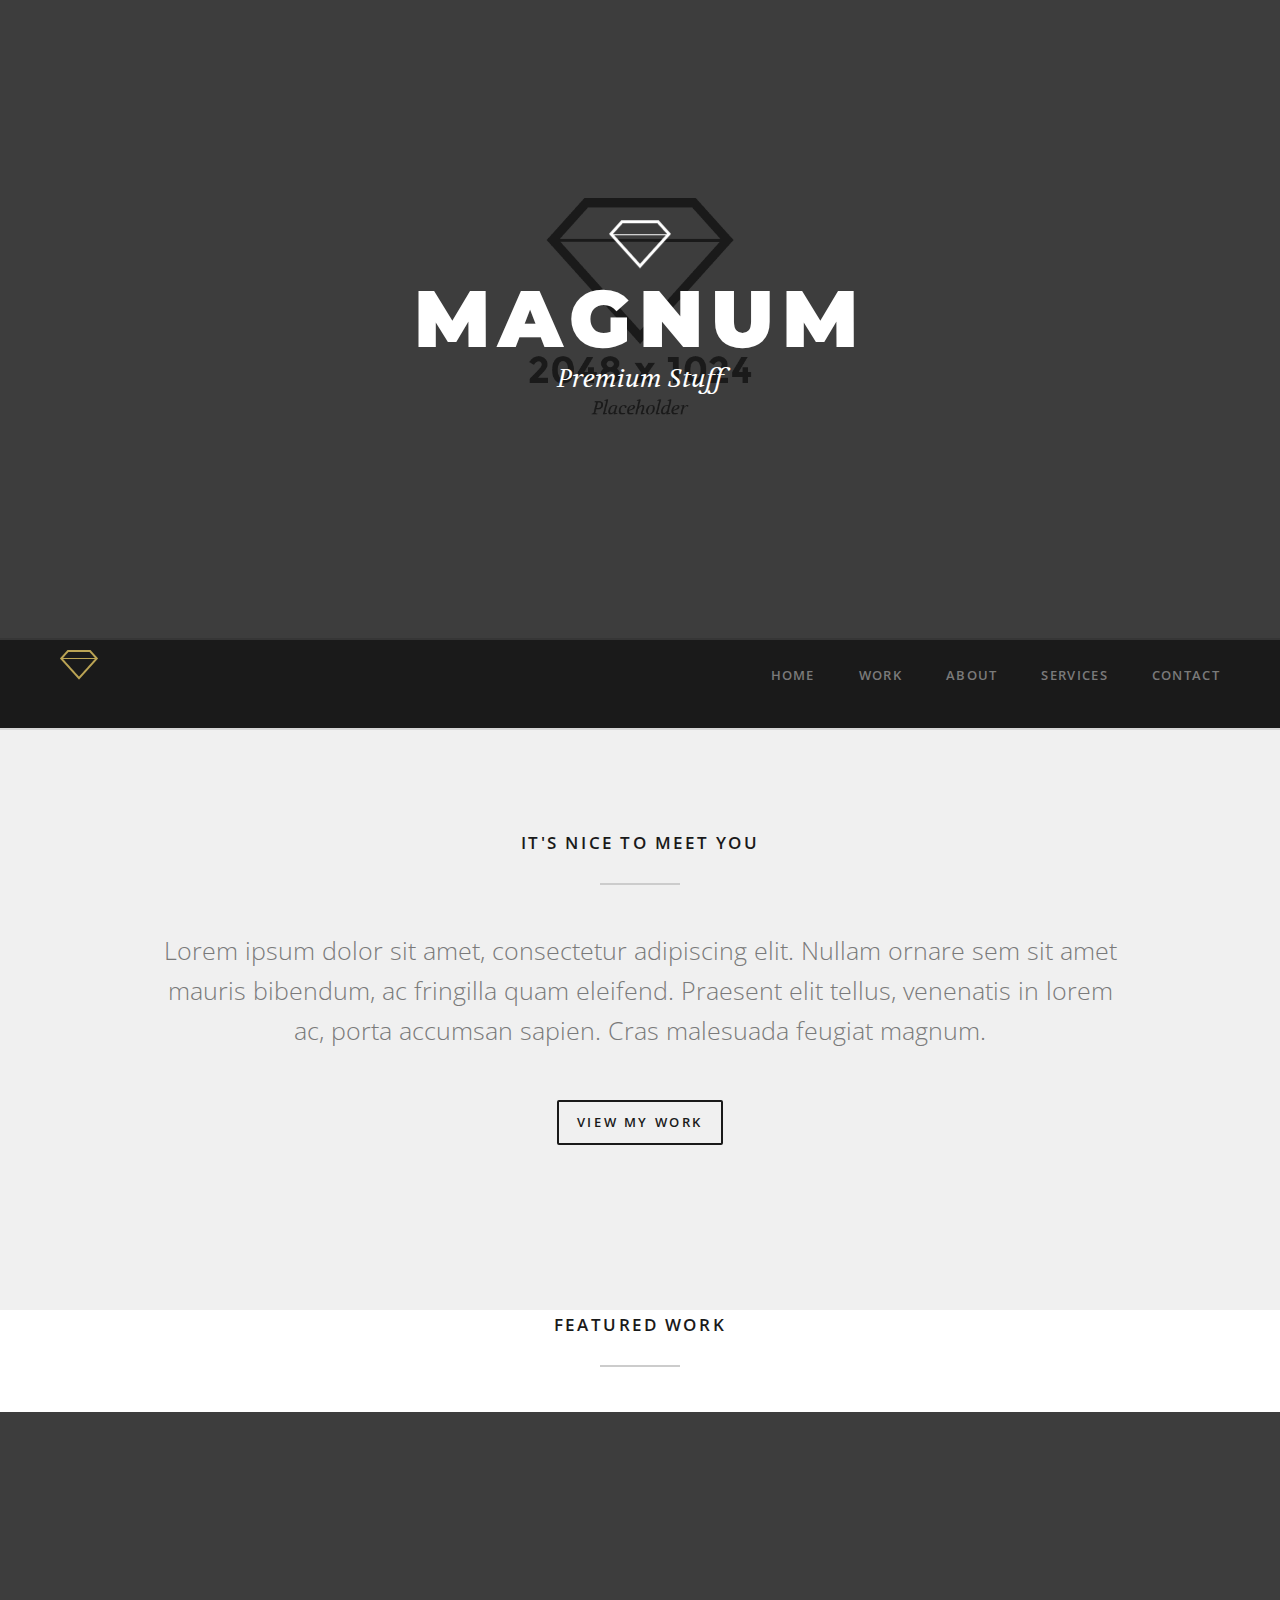
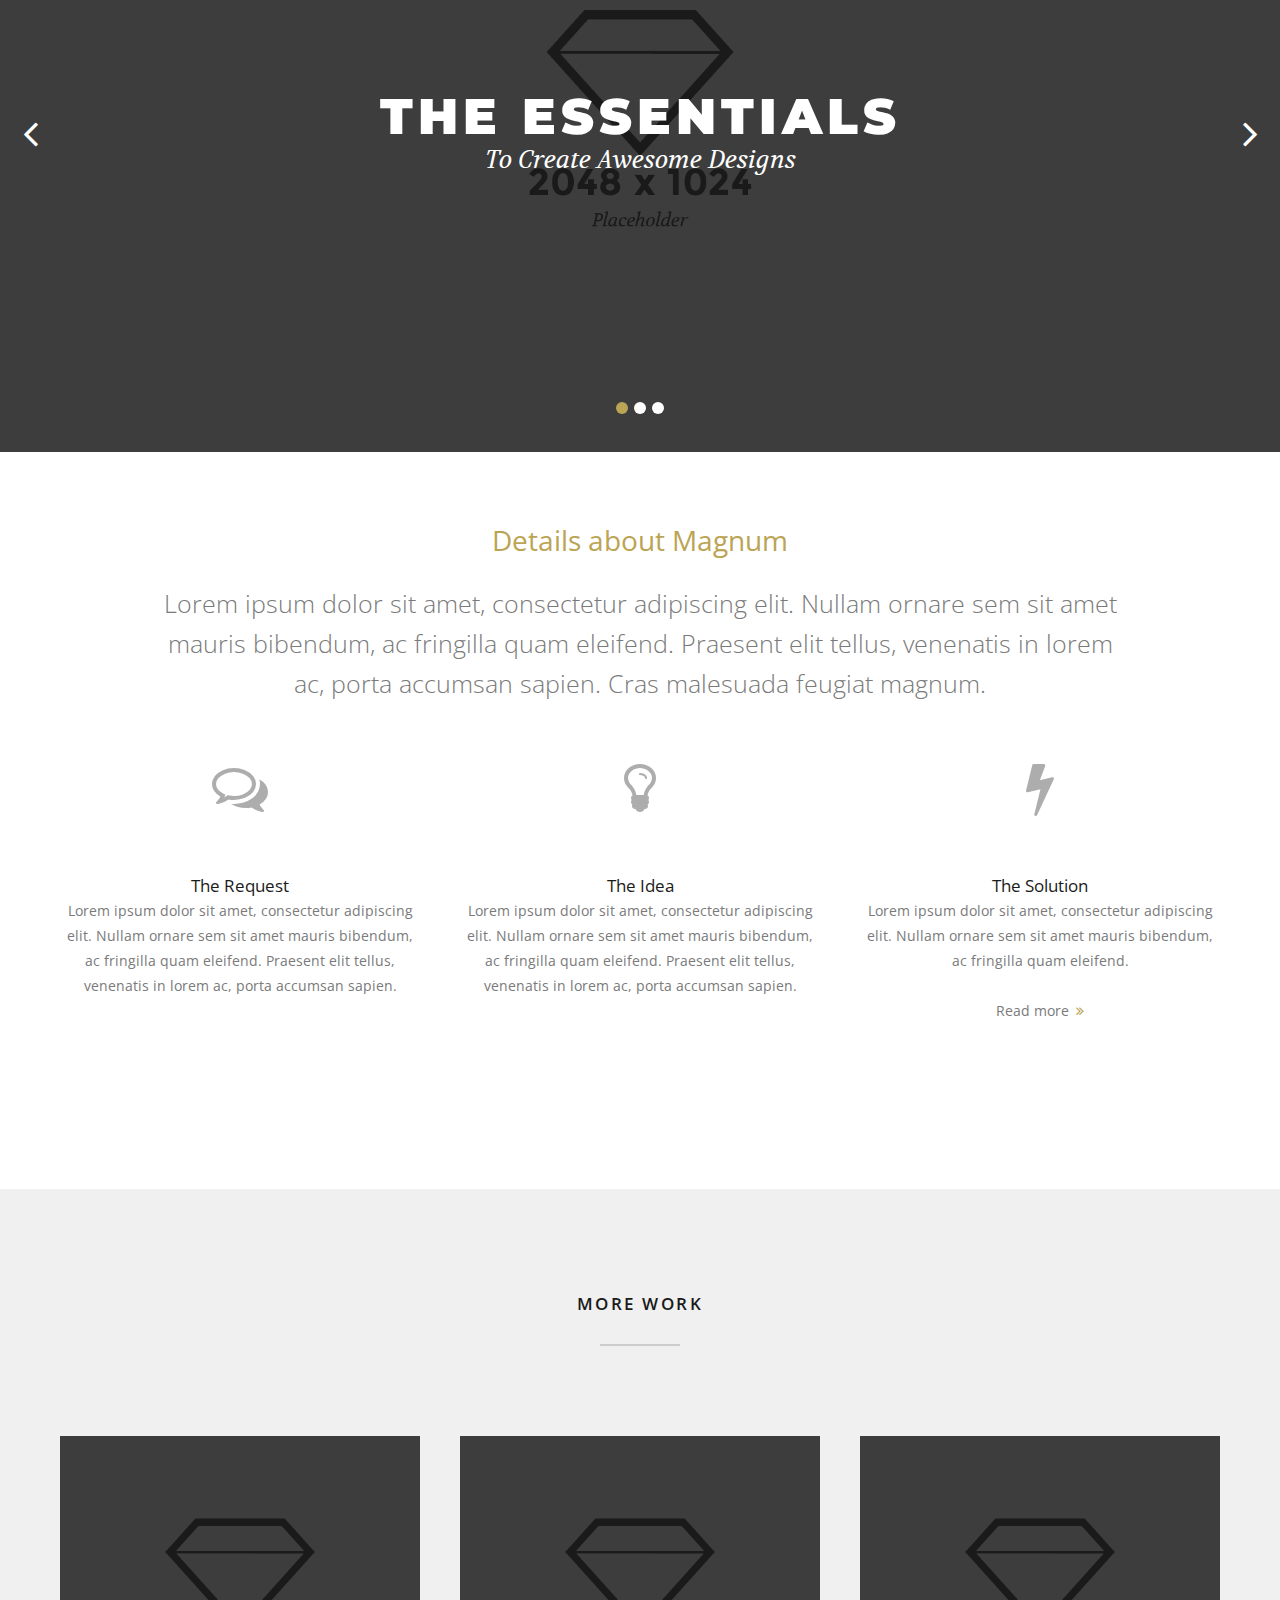
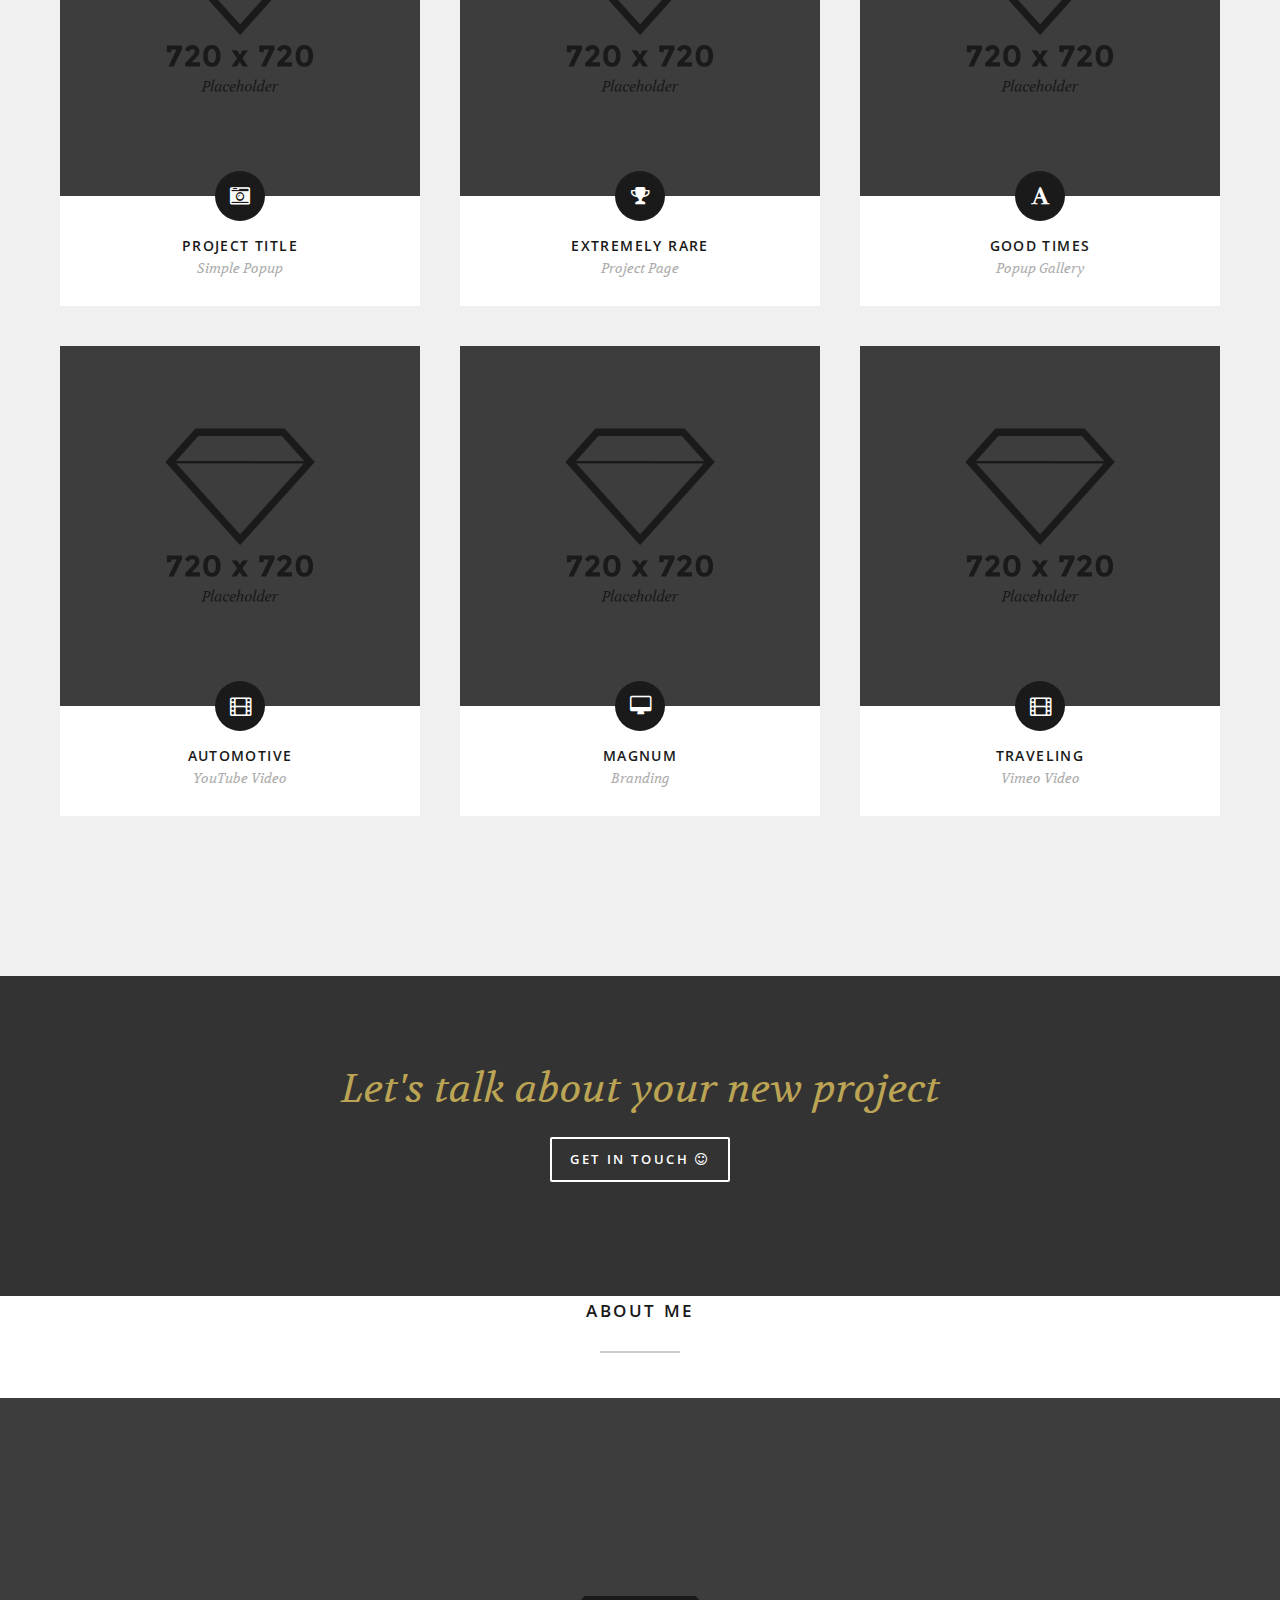
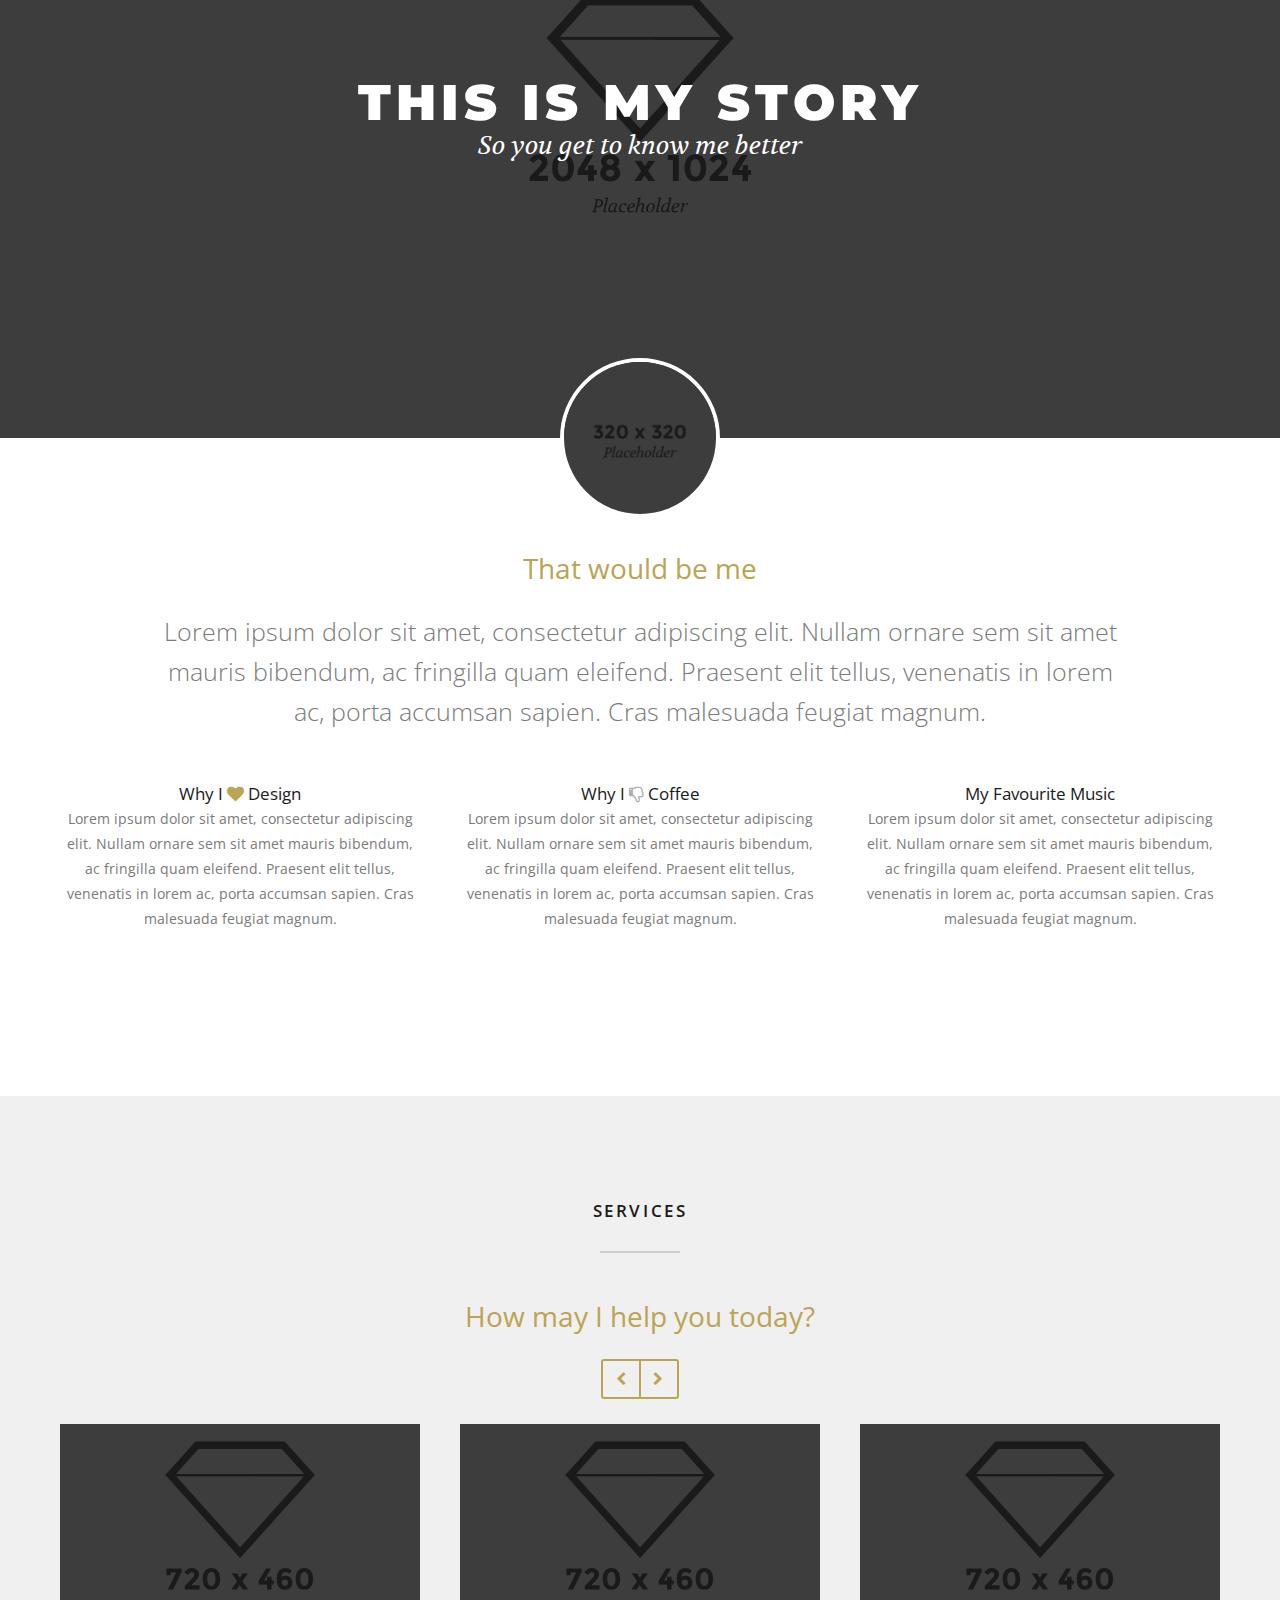
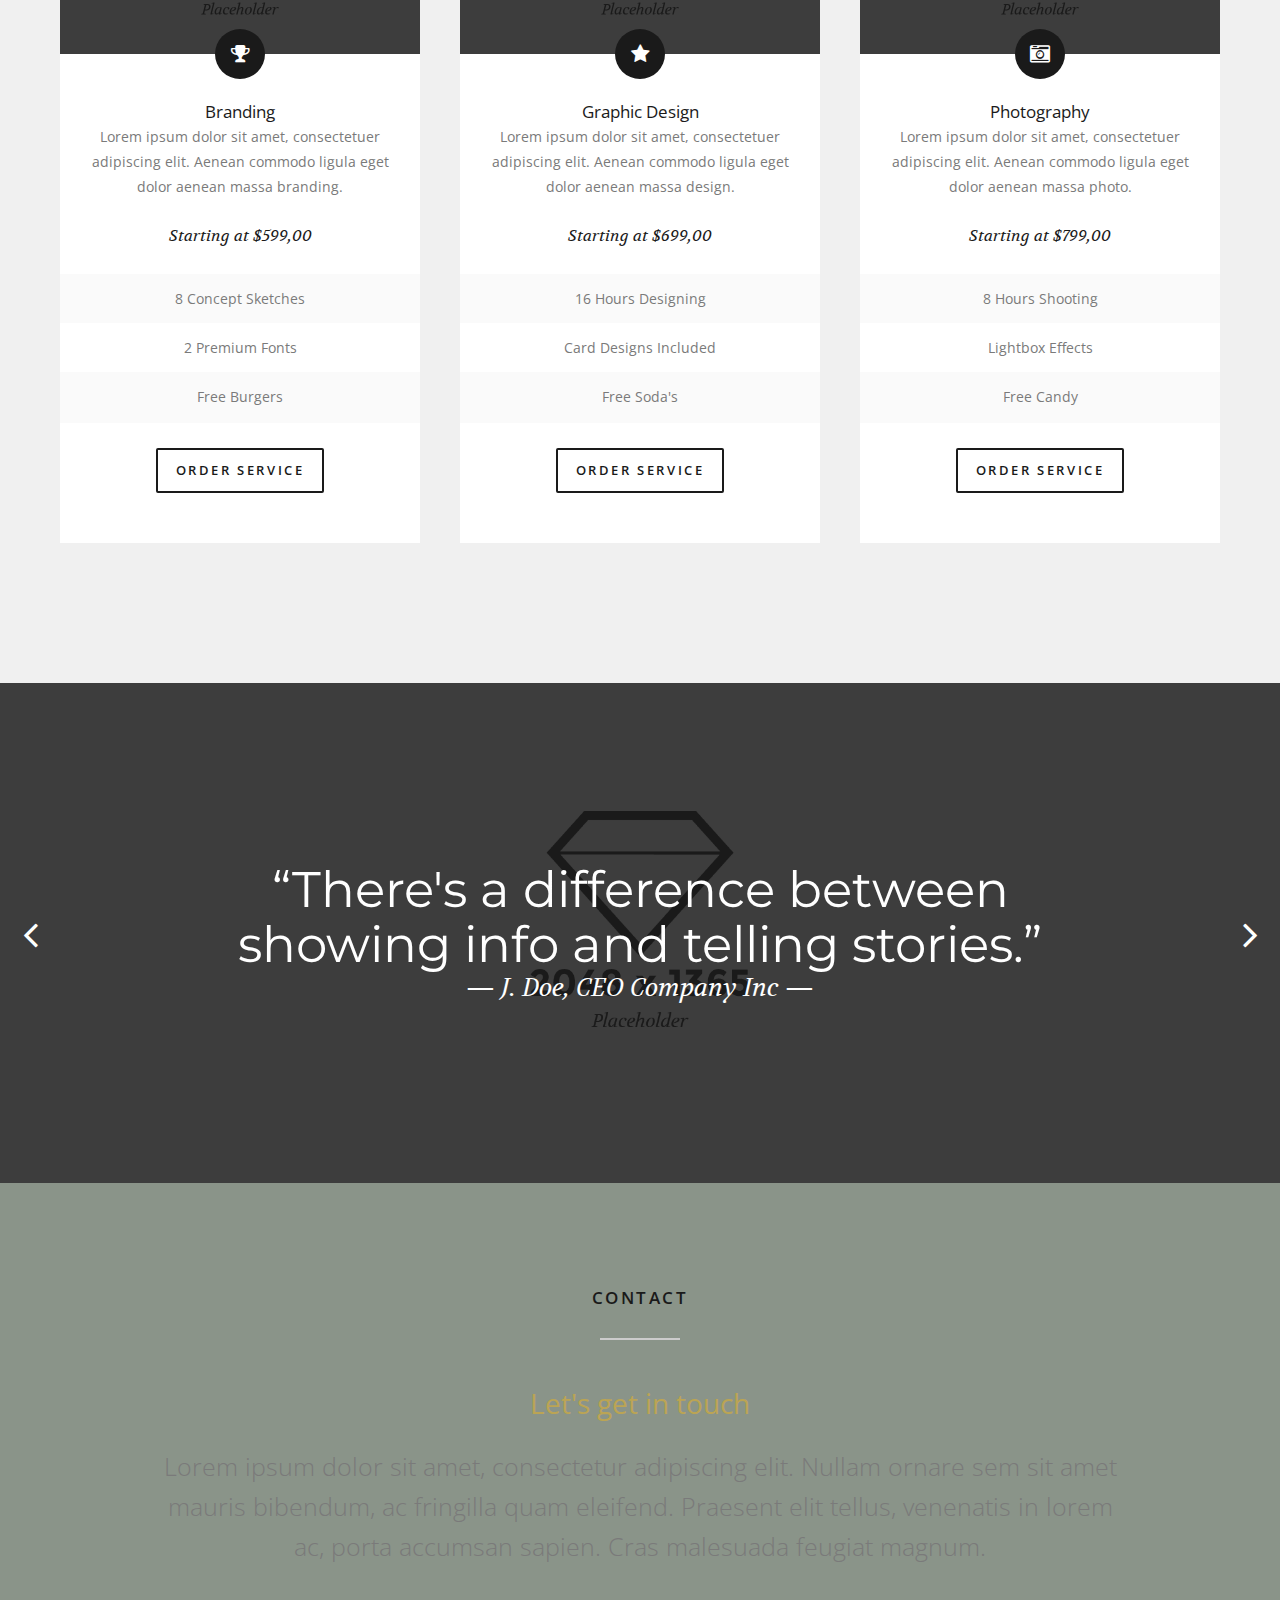
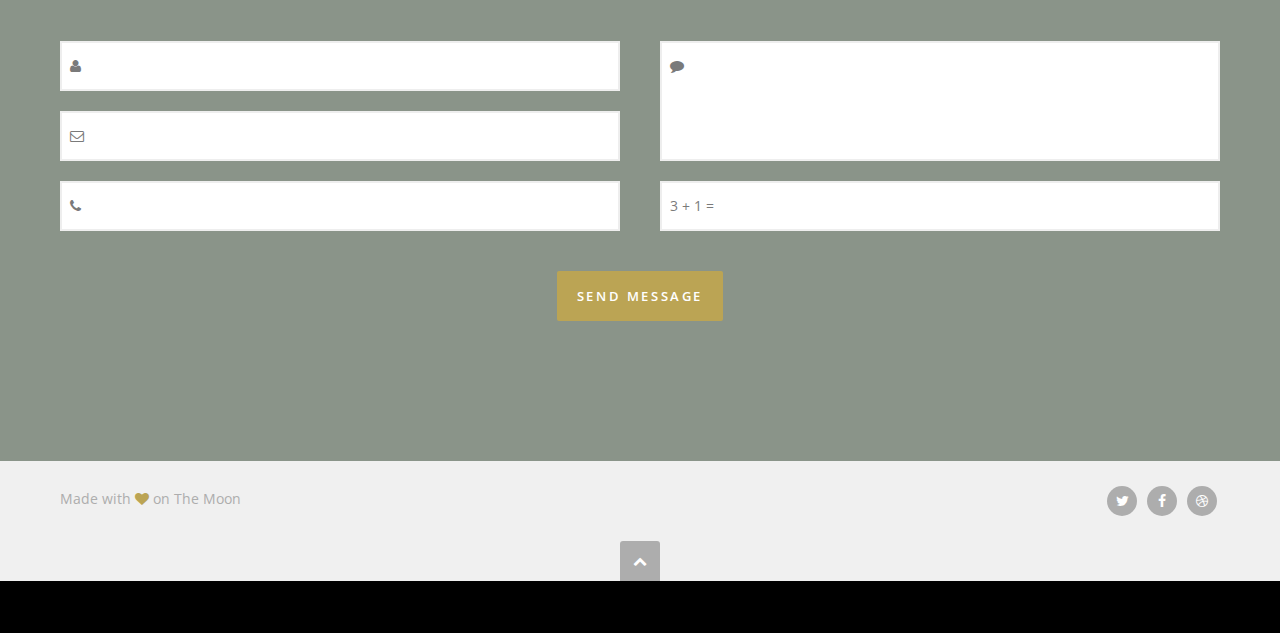
<file: index9.html>
<!DOCTYPE html>
<html lang="en">
<!--[if IE 7]><html lang="en" class="ie7"><![endif]-->
<!--[if IE 8]><html lang="en" class="ie8"><![endif]-->
<!--[if IE 9]><html lang="en" class="ie9"><![endif]-->
<!--[if (gt IE 9)|!(IE)]><html lang="en"><![endif]-->
<!--[if !IE]><html lang="en"><![endif]-->
<head>
	<meta charset="utf-8">
	<script src="js/lib/modernizr.js"></script>
	
	<!-- The title of your site -->
	<title>Magnum - Creative Portfolio Template</title>
	
	<!-- Always make sure to check the robots tag -->
	<meta name="robots" content="index, nofollow">
	<meta name="description" content="The description of your website">
	<meta name="keywords" content="the, website, keywords">
	
	<!-- Essential viewport settings -->
	<meta name="viewport" content="width=device-width, initial-scale=1, maximum-scale=1, user-scalable=no">
	
	<!-- Fonts -->
	<link href='http://fonts.googleapis.com/css?family=Montserrat:400,700' rel='stylesheet' type='text/css'>
	<link href='http://fonts.googleapis.com/css?family=Open+Sans:400,300,700,800' rel='stylesheet' type='text/css'>
	<link href='http://fonts.googleapis.com/css?family=Volkhov:400,400italic' rel='stylesheet' type='text/css'>
	
	<!-- Essential stylesheets -->
	<link rel="stylesheet" href="css/loader.css">
	<link rel="stylesheet" href="css/lib/essentials.css">
	<link rel="stylesheet" href="css/lib/font-awesome.min.css">
	<link rel="stylesheet" href="css/lib/magnific-popup.css">
	<link rel="stylesheet" href="css/lib/jquery.bxslider.css">
	
	<!-- Main stylesheet -->
	<link rel="stylesheet" href="css/style.css">
	
	<!-- Favicon -->
	<link rel="shortcut icon" href="images/favicon.ico">
	
	<!--[if lt IE 9]>
		<script src="http://html5shim.googlecode.com/svn/trunk/html5.js"></script>
	<![endif]-->
</head>


<body>


	<!-- Preloader -->
	<div id="preloader">
		<div id="status">&nbsp;</div>
	</div>




	<!-- Home content with simple background image -->
	<div id="home" class="home-wrap-short">
		<div class="home-content">
			<div class="centerdiv text-white">


				<!-- Logo and text -->
				<img src="images/magnum-logo-home.png" alt="magnum-logo-home" width="62" height="48">
				<h1 class="bigtext letterspace uppercase bold no-margin">Magnum</h1>
				<h6 class="bigtext serif italic margin-bottom">Premium Stuff</h6>


			</div>
		</div>
		<div style="background-image: url('images/placeholder-header.png')" class="header"></div>
	</div>




	<!-- Menu -->
	<div class="main-menu fixedmenu">
		<div class="menu-wrap">


			<!-- Your symbolic or typographic logo -->
			<a href="#home" class="smoothscroll"><img src="images/magnum-logo-color.png" alt="magnum logo color" width="38" height="30" class="menu-logo"></a>
			<!--<h1><a href="#home" class="smoothscroll">Magnum</a></h1>-->


			<!-- The menu toggle -->
			<input type="checkbox" id="toggle" />
			<label for="toggle" class="toggle"></label>


			<!-- The menu items -->
			<ul class="menu">
				<li><a href="#home" class="smoothscroll">Home</a></li>
				<li><a href="#work" class="smoothscroll">Work</a></li>
				<li><a href="#about" class="smoothscroll">About</a></li>
				<li><a href="#services" class="smoothscroll">Services</a></li>
				<li><a href="#contact" class="smoothscroll">Contact</a></li>
			</ul>


		</div>
	</div>




	<!-- Introduction text -->
	<section id="introduction" class="introduction">
		<div class="row">
			<div class="ten columns center">


				<!-- The title -->
				<div class="title">
					<h1>It's nice to meet you</h1>
					<hr>
				</div>


				<!-- Text and a button -->
				<p class="big thin">Lorem ipsum dolor sit amet, consectetur adipiscing elit. Nullam ornare sem sit amet mauris bibendum, ac fringilla quam eleifend. Praesent elit tellus, venenatis in lorem ac, porta accumsan sapien. Cras malesuada feugiat magnum.</p>
				<p><a href="#work" class="button outline smoothscroll">View my work</a></p>


			</div>
		</div>
	</section>




	<!-- Featured work -->
	<section id="work" class="featured-work">


		<!-- The title -->
		<div class="row">
			<div class="twelve columns title">
				<h1>Featured Work</h1>
				<hr>
			</div>
		</div>


		<!-- Featured work slider -->
		<div class="featured-work-slider">
			<ul class="bxslider" id="featured-work-slider">


				<!-- Slide 1 -->
				<li>
					<div style="background-image: url('images/placeholder-header.png')" class="header">
						<div class="header-center">
							<div class="centerdiv text-white">
								<h4 class="bigtext uppercase letterspace bold">The Essentials</h4>
								<h6 class="bigtext serif italic">To Create Awesome Designs</h6>
							</div>
						</div>
					</div>
				</li>


				<!-- Slide 2 -->
				<li>
					<div style="background-image: url('images/placeholder-header.png')" class="header">
						<div class="header-center">
							<div class="centerdiv text-white">
								<h4 class="bigtext uppercase letterspace bold">Tell a Story</h4>
								<h6 class="bigtext serif italic">Share Your Creativity With The World</h6>
							</div>
						</div>
					</div>
				</li>


				<!-- Slide 3 -->
				<li>
					<div style="background-image: url('images/placeholder-header.png')" class="header">
						<div class="header-center">
							<div class="centerdiv text-white">
								<h4 class="bigtext uppercase letterspace bold">Get Connected</h4>
								<h6 class="bigtext serif italic">Meet New Clients &amp; Future Friends</h6>
							</div>
						</div>
					</div>
				</li>


			</ul>
		</div>


		<!-- Intro text -->
		<div class="row">
			<div class="ten columns center">
				<h2 class="text-color">Details about Magnum</h2>
				<p class="big thin">Lorem ipsum dolor sit amet, consectetur adipiscing elit. Nullam ornare sem sit amet mauris bibendum, ac fringilla quam eleifend. Praesent elit tellus, venenatis in lorem ac, porta accumsan sapien. Cras malesuada feugiat magnum.</p>
			</div>
		</div>


		<!-- 3 Columns -->
		<div class="row">


			<!-- Column 1 -->
			<div class="four columns">
				<p><i class="fa fa-comments-o icon huge"></i></p>
				<h4>The Request</h4>
				<p>Lorem ipsum dolor sit amet, consectetur adipiscing elit. Nullam ornare sem sit amet mauris bibendum, ac fringilla quam eleifend. Praesent elit tellus, venenatis in lorem ac, porta accumsan sapien.</p>
			</div>


			<!-- Column 2 -->
			<div class="four columns">
				<p><i class="fa fa-lightbulb-o icon huge"></i></p>
				<h4>The Idea</h4>
				<p>Lorem ipsum dolor sit amet, consectetur adipiscing elit. Nullam ornare sem sit amet mauris bibendum, ac fringilla quam eleifend. Praesent elit tellus, venenatis in lorem ac, porta accumsan sapien.</p>
			</div>


			<!-- Column 3 -->
			<div class="four columns">
				<p><i class="fa fa-bolt icon huge"></i></p>
				<h4>The Solution</h4>
				<p>Lorem ipsum dolor sit amet, consectetur adipiscing elit. Nullam ornare sem sit amet mauris bibendum, ac fringilla quam eleifend.</p>
				<p><a href="project.html" class="arrow-link">Read more</a></p>
			</div>


		</div>
	</section>




	<!-- More work -->
	<section id="more-work" class="more-work">
		<div class="row">
			<div class="twelve columns margin-bottom">


				<!-- The title -->
				<div class="title">
					<h1>More Work</h1>
					<hr>
				</div>


			</div>
		</div>


		<!-- Thumbnails -->
		<div class="row margin">


			<!-- Portfolio thumb 1 -->
			<div class="four columns medium-six columns small-twelve columns fade-it">
				<div class="portfolio-thumb">
					<a class="popup" href="images/placeholder-thumbnail.png">
						<img src="images/placeholder-thumbnail.png" alt="placeholder-thumbnail">
						<i class="fa fa-camera-retro"></i>
						<b>Project Title</b>
						<em>Simple Popup</em>
					</a>
				</div>
			</div>


			<!-- Portfolio thumb 2 -->
			<div class="four columns medium-six columns small-twelve columns fade-it">
				<div class="portfolio-thumb">
					<a href="project.html">
						<img src="images/placeholder-thumbnail.png" alt="placeholder-thumbnail">
						<i class="fa fa-trophy"></i>
						<b>Extremely Rare</b>
						<em>Project Page</em>
					</a>
				</div>
			</div>


			<!-- Portfolio thumb 3 -->
			<div class="four columns medium-six columns small-twelve columns fade-it">
				<div class="portfolio-thumb">
					<a class="popup-gallery" href="images/placeholder-thumbnail.png">
						<img src="images/placeholder-thumbnail.png" alt="placeholder-thumbnail">
						<i class="fa fa-font"></i>
						<b>Good Times</b>
						<em>Popup Gallery</em>
					</a>
				</div>
			</div>


			<!-- Portfolio thumb 4 -->
			<div class="four columns medium-six columns small-twelve columns fade-it">
				<div class="portfolio-thumb">
					<a class="popup-youtube" href="http://www.youtube.com/watch?v=tDvBwPzJ7dY">
						<img src="images/placeholder-thumbnail.png" alt="placeholder-thumbnail">
						<i class="fa fa-film"></i>
						<b>Automotive</b>
						<em>YouTube Video</em>
					</a>
				</div>
			</div>


			<!-- Portfolio thumb 5 -->
			<div class="four columns medium-six columns small-twelve columns fade-it">
				<div class="portfolio-thumb">
					<a class="popup-gallery" href="images/placeholder-thumbnail.png">
						<img src="images/placeholder-thumbnail.png" alt="placeholder-thumbnail">
						<i class="fa fa-desktop"></i>
						<b>Magnum</b>
						<em>Branding</em>
					</a>
				</div>
			</div>


			<!-- Portfolio thumb 6 -->
			<div class="four columns medium-six columns small-twelve columns fade-it">
				<div class="portfolio-thumb">
					<a class="popup-vimeo" href="http://vimeo.com/27973852">
						<img src="images/placeholder-thumbnail.png" alt="placeholder-thumbnail">
						<i class="fa fa-film"></i>
						<b>Traveling</b>
						<em>Vimeo Video</em>
					</a>
				</div>
			</div>


		</div>
	</section>




	<!-- Call to action -->
	<section class="call-to-action">
		<div class="header small">
			<div class="header-center">
				<div class="centerdiv">
					<h5 class="bigtext serif italic text-color">Let's talk about your new project</h5>
					<p><a href="#contact" class="button outline white smoothscroll">Get in touch <i class="fa fa-smile-o"></i></a></p>
				</div>
			</div>
		</div>
	</section>




	<!-- About me -->
	<section id="about" class="about">


		<!-- The title -->
		<div class="row">
			<div class="twelve columns title">
				<h1>About me</h1>
				<hr>
			</div>
		</div>


		<!-- About header -->
		<div style="background-image: url('images/placeholder-header.png')" class="header">
			<div class="header-center">
				<div class="centerdiv text-white">


					<!-- Text on the header -->
					<h4 class="bigtext uppercase letterspace bold">This is my story</h4>
					<h6 class="bigtext serif italic">So you get to know me better</h6>


				</div>
			</div>
		</div>


		<!-- Circle avatar -->
		<img src="images/placeholder-avatar.png" alt="placeholder-avatar" class="about-avatar">


		<!-- About introduction -->
		<div class="row">
			<div class="ten columns center margin-bottom">
				<h2 class="text-color">That would be me</h2>
				<p class="big thin">Lorem ipsum dolor sit amet, consectetur adipiscing elit. Nullam ornare sem sit amet mauris bibendum, ac fringilla quam eleifend. Praesent elit tellus, venenatis in lorem ac, porta accumsan sapien. Cras malesuada feugiat magnum.</p>
			</div>
		</div>


		<!-- 3 Columns -->
		<div class="row">


			<!-- Column 1 -->
			<div class="four columns">
				<h4>Why I <i class="fa fa-heart text-color"></i> Design</h4>
				<p>Lorem ipsum dolor sit amet, consectetur adipiscing elit. Nullam ornare sem sit amet mauris bibendum, ac fringilla quam eleifend. Praesent elit tellus, venenatis in lorem ac, porta accumsan sapien. Cras malesuada feugiat magnum.</p>
			</div>


			<!-- Column 2 -->
			<div class="four columns">
				<h4>Why I <i class="fa fa-thumbs-o-down text-light"></i> Coffee</h4>
				<p>Lorem ipsum dolor sit amet, consectetur adipiscing elit. Nullam ornare sem sit amet mauris bibendum, ac fringilla quam eleifend. Praesent elit tellus, venenatis in lorem ac, porta accumsan sapien. Cras malesuada feugiat magnum.</p>
			</div>


			<!-- Column 3 -->
			<div class="four columns">
				<h4>My Favourite Music</h4>
				<p>Lorem ipsum dolor sit amet, consectetur adipiscing elit. Nullam ornare sem sit amet mauris bibendum, ac fringilla quam eleifend. Praesent elit tellus, venenatis in lorem ac, porta accumsan sapien. Cras malesuada feugiat magnum.</p>
			</div>


		</div>
	</section>




	<!-- Services -->
	<section id="services" class="services">
		<div class="row">
			<div class="twelve columns">


				<!-- The title -->
				<div class="title">
					<h1>Services</h1>
					<hr>
				</div>


				<!-- Slider controls -->
				<h2 class="text-color">How may I help you today?</h2>
				<p>
					<a id="services-prev" href="#"><i class="fa fa-chevron-left icon arrow-next outline color attached"></i></a>
					<a id="services-next" href="#"><i class="fa fa-chevron-right icon arrow-prev outline color attached"></i></a>
				</p>


			</div>
		</div>


		<!-- Services slider -->
		<div class="row">
			<div class="list_carousel">
				<ul id="services-slider">


					<!-- Service 1 -->
					<li class="service-item">
						<img src="images/placeholder-service.png" alt="placeholder-service">
						<i class="fa fa-trophy"></i>
						<h4>Branding</h4>
						<p> Lorem ipsum dolor sit amet, consectetuer adipiscing elit. Aenean commodo ligula eget dolor aenean massa branding.</p>
						<h5 class="serif italic">Starting at $599,00</h5>
						<ul>
							<li>8 Concept Sketches</li>
							<li>2 Premium Fonts</li>
							<li>Free Burgers</li>
						</ul>
						<p><a href="#contact" class="button outline smoothscroll">Order service</a></p>
					</li>


					<!-- Service 2 -->
					<li class="service-item">
						<img src="images/placeholder-service.png" alt="placeholder-service">
						<i class="fa fa-star"></i>
						<h4>Graphic Design</h4>
						<p> Lorem ipsum dolor sit amet, consectetuer adipiscing elit. Aenean commodo ligula eget dolor aenean massa design.</p>
						<h5 class="serif italic">Starting at $699,00</h5>
						<ul>
							<li>16 Hours Designing</li>
							<li>Card Designs Included</li>
							<li>Free Soda's</li>
						</ul>
						<p><a href="#contact" class="button outline smoothscroll">Order service</a></p>
					</li>


					<!-- Service 3 -->
					<li class="service-item">
						<img src="images/placeholder-service.png" alt="placeholder-service">
						<i class="fa fa-camera-retro"></i>
						<h4>Photography</h4>
						<p> Lorem ipsum dolor sit amet, consectetuer adipiscing elit. Aenean commodo ligula eget dolor aenean massa photo.</p>
						<h5 class="serif italic">Starting at $799,00</h5>
						<ul>
							<li>8 Hours Shooting</li>
							<li>Lightbox Effects</li>
							<li>Free Candy</li>
						</ul>
						<p><a href="#contact" class="button outline smoothscroll">Order service</a></p>
					</li>


					<!-- Service 4 -->
					<li class="service-item">
						<img src="images/placeholder-service.png" alt="placeholder-service">
						<i class="fa fa-desktop"></i>
						<h4>Webdesign</h4>
						<p> Lorem ipsum dolor sit amet, consectetuer adipiscing elit. Aenean commodo ligula eget dolor aenean massa webdesign.</p>
						<h5 class="serif italic">Starting at $899,00</h5>
						<ul>
							<li>24 Hours Designing</li>
							<li>Unlimited Colors</li>
							<li>Free Pixels</li>
						</ul>
						<p><a href="#contact" class="button outline smoothscroll">Order service</a></p>
					</li>


				</ul>
				<div class="clearfix"></div>
			</div>
		</div>
	</section>




	<!-- Quotes -->
	<section class="quote">
		<div class="header medium">
			<div class="header-center">
				<div class="centerdiv text-white">
					<ul id="quote-slider" class="bxslider">


						<!-- Quote 1 -->
						<li>
							<h4 class="bigtext"><q>There's a difference between showing info and telling stories.</q></h4>
							<h6 class="bigtext serif italic">&mdash; J. Doe, CEO Company Inc &mdash;</h6>
						</li>


						<!-- Quote 2 -->
						<li>
							<h4 class="bigtext"><q>Magnum is made to tell a story.</q></h4>
							<h6 class="bigtext serif italic">&mdash; T. Sawyer, Freelance Developer &mdash;</h6>
						</li>


						<!-- Quote 3 -->
						<li>
							<h4 class="bigtext"><q>Design is where science and art break even</q></h4>
							<h6 class="bigtext serif italic">&mdash; R. Mathew &mdash;</h6>
						</li>


					</ul>
				</div>
			</div>
		</div>
		<a href="javascript:void(0)" id="quote-prev" class="bx-outer-prev"></a>
		<a href="javascript:void(0)" id="quote-next" class="bx-outer-next"></a>
	</section>




	<!-- Contact -->
	<section id="contact" class="contact">
		<div class="row">
			<div class="ten columns center">


				<!-- The title -->
				<div class="title">
					<h1>Contact</h1>
					<hr>
				</div>


				<!-- Intro text -->
				<h2 class="text-color">Let's get in touch</h2>
				<p class="big thin">Lorem ipsum dolor sit amet, consectetur adipiscing elit. Nullam ornare sem sit amet mauris bibendum, ac fringilla quam eleifend. Praesent elit tellus, venenatis in lorem ac, porta accumsan sapien. Cras malesuada feugiat magnum.</p>


			</div>
		</div>
		<div class="row">


			<!-- Succes message after sending the form, see also the php file around line 87 -->
			<div class="twelve columns">
				<div id="message"></div>
			</div>


		</div>
		<div class="row">


			<!-- The contactform -->
			<form method="post" action="contact.php" name="contactform" id="contactform">
				<fieldset>
					<div class="six columns">


						<!-- Name -->
						<label for="name" accesskey="U"><i class="fa fa-user"></i></label>
						<input name="name" type="text" id="name" size="30" value="" />


						<!-- Email -->
						<label for="email" accesskey="E"><i class="fa fa-envelope-o"></i></label>
						<input name="email" type="text" id="email" size="30" value="" />


						<!-- Phone -->
						<label for="phone" accesskey="P"><i class="fa fa-phone"></i></label>
						<input name="phone" type="text" id="phone" size="30" value="" />


					</div>
					<div class="six columns">


						<!-- Comments / Message -->
						<label for="comments" accesskey="C"><i class="fa fa-comment"></i></label>
						<textarea name="comments" id="comments"></textarea>


						<!-- Verification -->
						<label for="verify" accesskey="V">3 + 1 =</label>
						<input name="verify" type="text" id="verify" size="4" value="" class="input-verify" />


					</div>
					<div class="twelve columns">


						<!-- Send button -->
						<input type="submit" class="submit" id="submit" value="Send message" />


					</div>
				</fieldset>
			</form>
		</div>
	</section>




	<!-- The footer -->
	<section class="footer">
		<div class="row">


			<!-- Credits -->
			<div class="six columns alignleft">
				<p class="text-light">Made with <i class="fa fa-heart text-color"></i> on The Moon</p>
			</div>


			<!-- Social icons -->
			<div class="six columns alignright">
				<p><a href="#"><i class="fa fa-twitter icon medium light"></i></a>
				<a href="#"><i class="fa fa-facebook icon medium light"></i></a>
				<a href="#"><i class="fa fa-dribbble icon medium light"></i></a></p>
			</div>


		</div>
		<div class="row">


			<!-- Back to top button -->
			<div class="twelve columns">
				<a href="#home" class="smoothscroll"><i class="fa fa-chevron-up icon arrow-bottom light"></i></a>
			</div>


		</div>
	</section>




	<!-- Javascript -->
	<script src="js/lib/jquery.min.js"></script>
	<script src="js/lib/jquery.fittext.js"></script>
	<script src="js/lib/jquery.magnific-popup.min.js"></script>
	<script src="js/lib/jquery.bxslider.min.js"></script>
	<script src="js/lib/jquery.sticky.js"></script>
	<script src="js/lib/jquery.equal.js"></script>
	
	<!-- Basic functions -->
	<script src="js/main.js"></script>
	
	<!-- Scripts for the services slider -->
	<script src="js/lib/jquery.touchswipe.min.js"></script>
	<script src="js/lib/jquery.caroufredsel.min.js"></script>
	<script src="js/services-slider.js"></script>


	<!-- Preloader -->
	<script type="text/javascript">
		//<![CDATA[
		$(window).load(function() { // makes sure the whole site is loaded
			$('#status').fadeOut(); // will first fade out the loading animation
				$('#preloader').delay(350).fadeOut('slow'); // will fade out the white DIV that covers the website.
			$('body').delay(350).css({'overflow-y':'visible'});
		})
		//]]>
	</script>


</body>
</html>
</file>
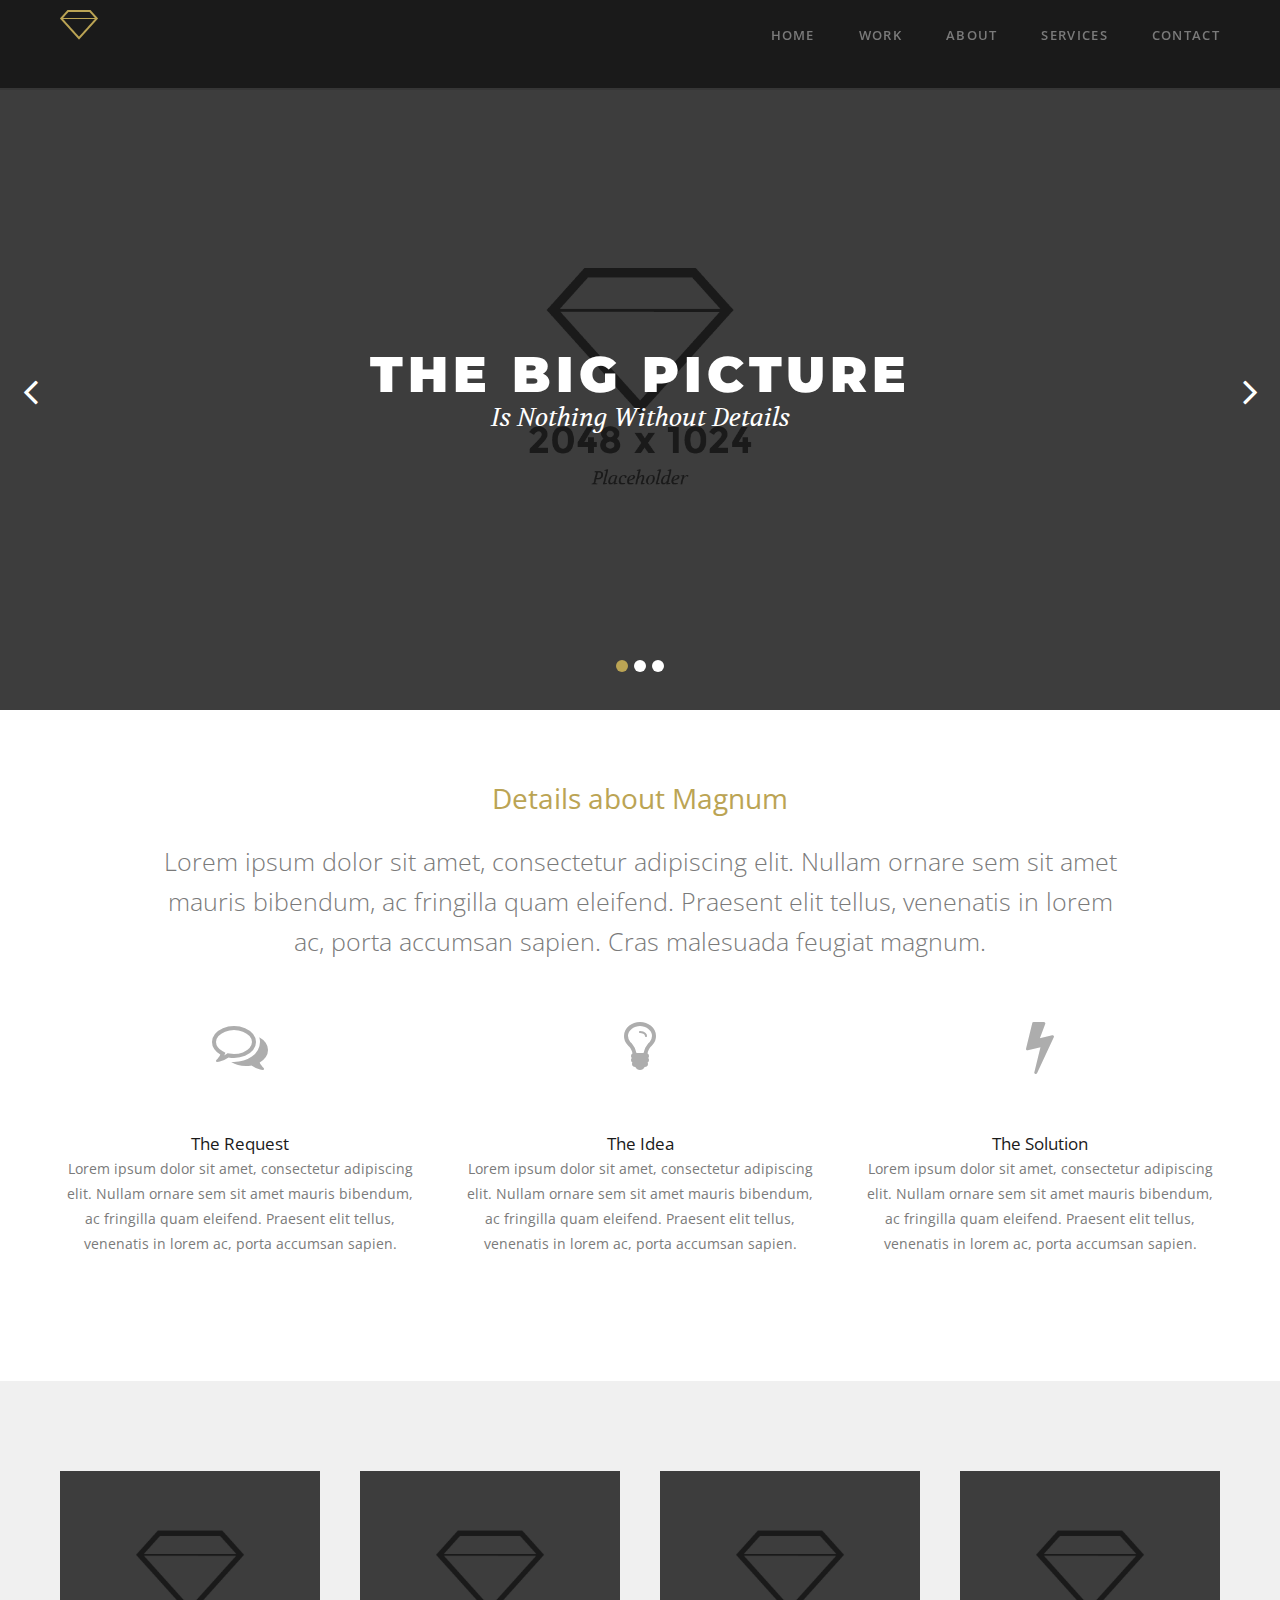
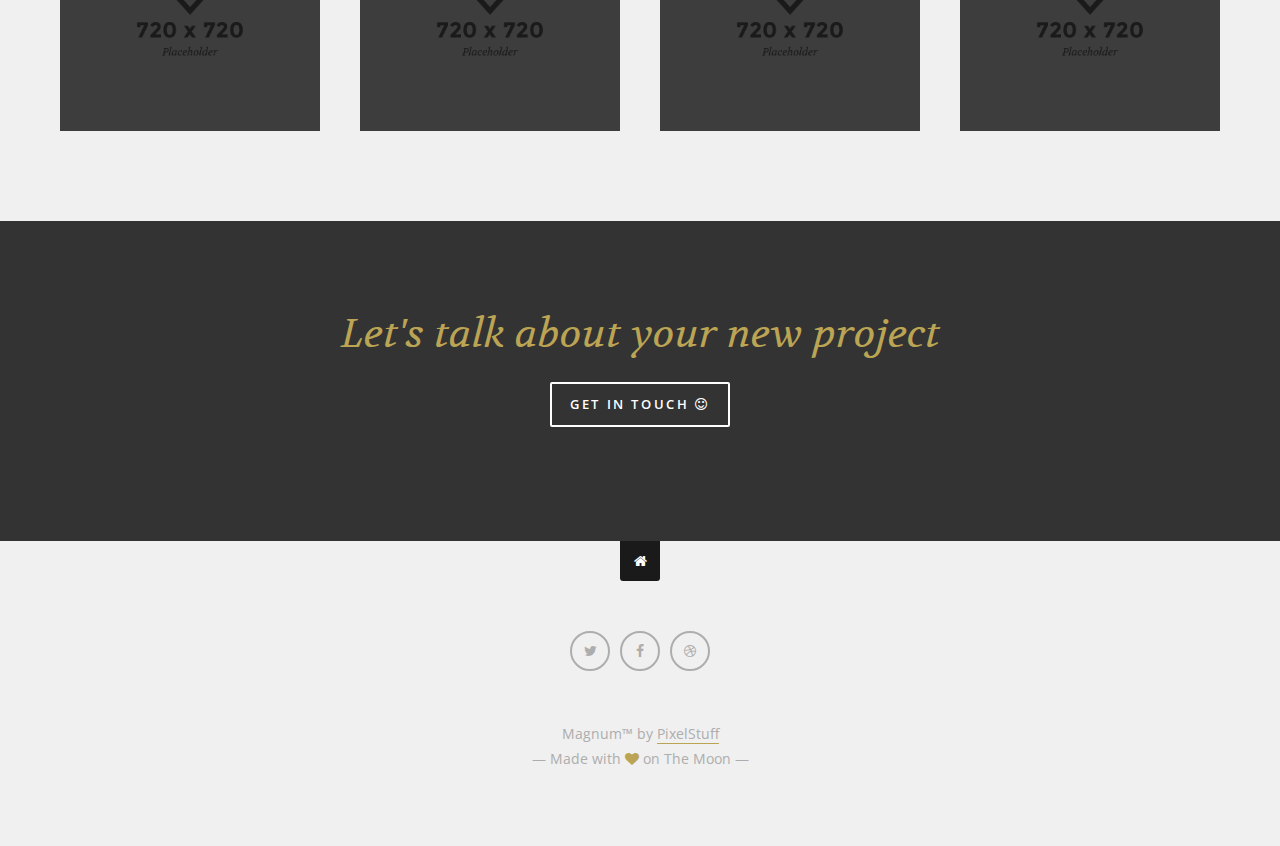
<file: project.html>
<!DOCTYPE html>
<html lang="en">
<!--[if IE 7]><html lang="en" class="ie7"><![endif]-->
<!--[if IE 8]><html lang="en" class="ie8"><![endif]-->
<!--[if IE 9]><html lang="en" class="ie9"><![endif]-->
<!--[if (gt IE 9)|!(IE)]><html lang="en"><![endif]-->
<!--[if !IE]><html lang="en"><![endif]-->
<head>
	<meta charset="utf-8">
	<script src="js/lib/modernizr.js"></script>
	
	<!-- The title of your site -->
	<title>Magnum - Creative Portfolio Template</title>
	
	<!-- Always make sure to check the robots tag -->
	<meta name="robots" content="index, nofollow">
	<meta name="description" content="The description of your website">
	<meta name="keywords" content="the, website, keywords">
	
	<!-- Essential viewport settings -->
	<meta name="viewport" content="width=device-width, initial-scale=1, maximum-scale=1, user-scalable=no">
	
	<!-- Fonts -->
	<link href='http://fonts.googleapis.com/css?family=Montserrat:400,700' rel='stylesheet' type='text/css'>
	<link href='http://fonts.googleapis.com/css?family=Open+Sans:400,300,700,800' rel='stylesheet' type='text/css'>
	<link href='http://fonts.googleapis.com/css?family=Volkhov:400,400italic' rel='stylesheet' type='text/css'>
	
	<!-- Essential stylesheets -->
	<link rel="stylesheet" href="css/lib/essentials.css">
	<link rel="stylesheet" href="css/lib/font-awesome.min.css">
	<link rel="stylesheet" href="css/lib/magnific-popup.css">
	<link rel="stylesheet" href="css/lib/jquery.bxslider.css">
	
	<!-- Main stylesheet -->
	<link rel="stylesheet" href="css/style.css">
	
	<!-- Favicon -->
	<link rel="shortcut icon" href="images/favicon.ico">
	
	<!--[if lt IE 9]>
		<script src="http://html5shim.googlecode.com/svn/trunk/html5.js"></script>
	<![endif]-->
</head>


<body>


	<!-- Back to top -->
	<div id="top"></div>




	<!-- Already fixed menu without the smooth scrolls -->
	<div class="main-menu alreadyfixed">
		<div class="menu-wrap">


			<!-- Your symbolic or typographic logo -->
			<a href="index.html#home"><img src="images/magnum-logo-color.png" alt="magnum logo color" width="38" height="30" class="menu-logo"></a>
			<!--<h1><a href="#home">Magnum</a></h1>-->


			<!-- The menu toggle -->
			<input type="checkbox" id="toggle" />
			<label for="toggle" class="toggle"></label>


			<!-- The menu items -->
			<ul class="menu">
				<li><a href="index.html#home">Home</a></li>
				<li><a href="index.html#work">Work</a></li>
				<li><a href="index.html#about">About</a></li>
				<li><a href="index.html#services">Services</a></li>
				<li><a href="index.html#contact">Contact</a></li>
			</ul>


		</div>
	</div>




	<!-- Project details-->
	<section class="project-page-intro">


		<!-- Project page slider -->
		<div class="project-page-slider">
			<ul class="bxslider" id="featured-work-slider">


				<!-- Slide 1 -->
				<li>
					<div style="background-image: url('images/placeholder-header.png')" class="header">
						<div class="header-center">
							<div class="centerdiv text-white">
								<h4 class="bigtext uppercase letterspace bold">The Big Picture</h4>
								<h6 class="bigtext serif italic">Is Nothing Without Details</h6>
							</div>
						</div>
					</div>
				</li>


				<!-- Slide 2 -->
				<li>
					<div style="background-image: url('images/placeholder-header.png')" class="header">
						<div class="header-center">
							<div class="centerdiv text-white">
								<h4 class="bigtext uppercase letterspace bold">Authentic Work</h4>
								<h6 class="bigtext serif italic">Crafted &amp; Coded by Hand</h6>
							</div>
						</div>
					</div>
				</li>


				<!-- Slide 3 -->
				<li>
					<div style="background-image: url('images/placeholder-header.png')" class="header">
						<div class="header-center">
							<div class="centerdiv text-white">
								<h4 class="bigtext uppercase letterspace bold">The Essentials</h4>
								<h6 class="bigtext serif italic">To Create Stunning Designs</h6>
							</div>
						</div>
					</div>
				</li>


			</ul>
		</div>


		<!-- Intro text -->
		<div class="row">
			<div class="ten columns center">
				<h2 class="text-color">Details about Magnum</h2>
				<p class="big thin">Lorem ipsum dolor sit amet, consectetur adipiscing elit. Nullam ornare sem sit amet mauris bibendum, ac fringilla quam eleifend. Praesent elit tellus, venenatis in lorem ac, porta accumsan sapien. Cras malesuada feugiat magnum.</p>
			</div>
		</div>


		<!-- 3 Columns -->
		<div class="row">


			<!-- Column 1 -->
			<div class="four columns">
				<p><i class="fa fa-comments-o icon huge"></i></p>
				<h4>The Request</h4>
				<p>Lorem ipsum dolor sit amet, consectetur adipiscing elit. Nullam ornare sem sit amet mauris bibendum, ac fringilla quam eleifend. Praesent elit tellus, venenatis in lorem ac, porta accumsan sapien.</p>
			</div>


			<!-- Column 2 -->
			<div class="four columns">
				<p><i class="fa fa-lightbulb-o icon huge"></i></p>
				<h4>The Idea</h4>
				<p>Lorem ipsum dolor sit amet, consectetur adipiscing elit. Nullam ornare sem sit amet mauris bibendum, ac fringilla quam eleifend. Praesent elit tellus, venenatis in lorem ac, porta accumsan sapien.</p>
			</div>


			<!-- Column 3 -->
			<div class="four columns">
				<p><i class="fa fa-bolt icon huge"></i></p>
				<h4>The Solution</h4>
				<p>Lorem ipsum dolor sit amet, consectetur adipiscing elit. Nullam ornare sem sit amet mauris bibendum, ac fringilla quam eleifend. Praesent elit tellus, venenatis in lorem ac, porta accumsan sapien.</p>
			</div>


		</div>
	</section>




	<!-- More images -->
	<section class="project-page-images">
		<div class="row margin">


			<!-- Image 1 -->
			<div class="three columns medium-six columns small-twelve columns image-thumb">
				<a class="popup-gallery" href="images/placeholder-thumbnail.png">
					<img src="images/placeholder-thumbnail.png" alt="placeholder-thumbnail">
				</a>
			</div>


			<!-- Image 2 -->
			<div class="three columns medium-six columns small-twelve columns image-thumb">
				<a class="popup-gallery" href="images/placeholder-thumbnail.png">
					<img src="images/placeholder-thumbnail.png" alt="placeholder-thumbnail">
				</a>
			</div>


			<!-- Image 3 -->
			<div class="three columns medium-six columns small-twelve columns image-thumb">
				<a class="popup-gallery" href="images/placeholder-thumbnail.png">
					<img src="images/placeholder-thumbnail.png" alt="placeholder-thumbnail">
				</a>
			</div>


			<!-- Image 4 -->
			<div class="three columns medium-six columns small-twelve columns image-thumb">
				<a class="popup-gallery" href="images/placeholder-thumbnail.png">
					<img src="images/placeholder-thumbnail.png" alt="placeholder-thumbnail">
				</a>
			</div>


		</div>
	</section>	




	<!-- Call to action -->
	<section class="call-to-action">
		<div class="header small">
			<div class="header-center">
				<div class="centerdiv">
					<h5 class="bigtext serif italic text-color">Let's talk about your new project</h5>
					<p><a href="#contact" class="button outline white">Get in touch <i class="fa fa-smile-o"></i></a></p>
				</div>
			</div>
		</div>
	</section>




	<!-- The footer -->
	<section class="footer-two">
		<div class="row">
			<div class="twelve columns">


				<!-- Back to previous page button -->
				<p><a href="index.html#work"><i class="fa fa-home icon arrow-top"></i></a></p>


				<!-- Social icons -->
				<p>
					<a href="#"><i class="fa fa-twitter icon outline light"></i></a>
					<a href="#"><i class="fa fa-facebook icon outline light"></i></a>
					<a href="#"><i class="fa fa-dribbble icon outline light"></i></a>
				</p>


				<!-- Credits -->
				<p class="text-light">Magnum&trade; by <a href="http://themeforest.net/user/Pixel-Stuff" target="blank" class="underline">PixelStuff</a><br>
				&mdash; Made with <i class="fa fa-heart text-color"></i> on The Moon &mdash;</p>


			</div>
		</div>
	</section>




	<!-- Javascript -->
	<script src="js/lib/jquery.min.js"></script>
	<script src="js/lib/jquery.fittext.js"></script>
	<script src="js/lib/jquery.magnific-popup.min.js"></script>
	<script src="js/lib/jquery.bxslider.min.js"></script>
	<script src="js/lib/jquery.equal.js"></script>

	<!-- Basic functions -->
	<script src="js/main.js"></script>


</body>
</html>
</file>
<file: css/loader.css>
#preloader {
position: fixed;
top: 0;
left: 0;
right: 0;
bottom: 0;
background-color: #ffffff;
z-index: 999;
}

#status {
width: 200px;
height: 200px;
position: absolute;
left: 50%;
top: 50%;
background-image: url(../images/status.gif);
background-repeat: no-repeat;
background-position: center;
margin: -100px 0 0 -100px;
}
</file>
<file: css/lib/essentials.css>
html, body {
height: 100%;
min-height: 100#;
}

body {
overflow-x: hidden;
padding: 0;
}

/* Tim Pietrusky advanced checkbox hack (Android <= 4.1.2) */
body{ -webkit-animation: bugfix infinite 1s; }
@-webkit-keyframes bugfix { from {padding:0;} to {padding:0;} }

/* Eric Meyer's Reset CSS v2.0 - http://cssreset.com */
html,body,div,span,applet,object,iframe,h1,h2,h3,h4,h5,h6,p,blockquote,pre,a,abbr,acronym,address,big,cite,code,del,dfn,em,img,ins,kbd,q,s,samp,small,strike,strong,sub,sup,tt,var,b,u,i,center,dl,dt,dd,ol,ul,li,fieldset,form,label,legend,table,caption,tbody,tfoot,thead,tr,th,td,article,aside,canvas,details,embed,figure,figcaption,footer,header,hgroup,menu,nav,output,ruby,section,summary,time,mark,audio,video{border:0;font-size:100%;font:inherit;vertical-align:baseline;margin:0;padding:0}article,aside,details,figcaption,figure,footer,header,hgroup,menu,nav,section{display:block}body{line-height:1}ol,ul{list-style:none}blockquote,q{quotes:none}blockquote:before,blockquote:after,q:before,q:after{content:none}table{border-collapse:collapse;border-spacing:0}

/* Other resets */
* {
margin: 0;
padding: 0;
border: 0;
-webkit-tap-highlight-color: rgba(255, 255, 255, 0)!important; 
-webkit-focus-ring-color: rgba(255, 255, 255, 0)!important; 
outline: none!important;
}

/* Typography resets */
html {
font-size: 1em; /* 1 */
-webkit-text-size-adjust: 1em; /* 2 */
-ms-text-size-adjust: 1em; /* 2 */
}

body {
vertical-align: baseline;
}

html,
button,
input,
select,
textarea {
font-family: sans-serif;
}

/* Apply a natural box layout model to all elements */
*, *:before, *:after {
-webkit-box-sizing: border-box;
-moz-box-sizing: border-box;
box-sizing: border-box;
}

/* No outlines */
a:focus {
outline: 0;
}

a:hover,
a:active {
outline: 0;
}

/* Responsive images placed in a row to save a conflict with fullscreen background images */
.row img {
max-width: 100%;
vertical-align: middle;
}

/* Iframes */
iframe {
border: 0;
}

iframe,
object,
embed {
max-width: 100%;
}

/* Code */
pre {
white-space: pre-wrap;
white-space: -moz-pre-wrap;
white-space: -pre-wrap;
white-space: -o-pre-wrap;
word-wrap: break-word;
}

pre {
padding: 10px;
background: #eeeeee;
border: 1px solid #cccccc;
white-space: pre-wrap;
}

pre code {
color: #333333;
}

code {
font-family: Courier New, monospace;
font-size: 14px;
}

code span {
color: #33aa33;
font-weight: bold;
}

/* Standard form elements */
form {
margin: 0;
padding: 0;
display: block;
}

input[type=text],
input[type=url],
input[type=tel],
input[type=number],
input[type=email],
textarea {
width: 100%;
height: 40px;
display: block;
border: 2px solid #ffffff;
background: #ffffff;
font-size: 16px;
padding-left: 6px;
border-radius: 0;
margin-bottom: 20px;
}

textarea {
padding-top: 9px;
overflow: auto;
vertical-align: top;
resize: none;
}

.placeholder {
color: #808080;
}

:-moz-placeholder {
color: #808080;
}

::-moz-placeholder {
color: #808080;
}

:-ms-input-placeholder {
color: #808080;
}

::-webkit-input-placeholder {
color: #808080;
}

input:focus,
textarea:focus {
outline: 0;
border-color: #c0c0c0;
color: #333333;
}

input.error,
textarea.error {
border-color: red;
}

/* Shape effects */
.circle {
-webkit-border-radius: 50%;
		border-radius: 50%; 
}

.rounded {
-webkit-border-radius: 5px;
		border-radius: 5px;
}

/* Aligning */
.alignleft,
img.alignleft {
text-align: left;
}

.alignright,
img.alignright {
text-align: right;
}

.aligncenter,
img.aligncenter {
text-align: center;
}

.alignnone,
img.alignnone {
text-align: inherit;
}

img.alignleft {
display: inline-block;
float: left;
margin-right: 25px;
margin-bottom: 25px;
}

img.alignright {
display: inline-block;
float: right;
margin-left: 25px;
margin-bottom: 25px;
}

img.aligncenter {
display: block;
margin: 0 auto 25px;
}

img:after {
clear: both;
}

/* Margins */
img {
margin-bottom: 25px;
}

.no-margin {
margin-top: 0;
margin-bottom: 0;
}

.margin-all {
margin: 25px;
}

.margin {
margin-top: 25px;
margin-bottom: 25px;
}

.margin-top {
margin-top: 25px;
}

.margin-bottom {
margin-bottom: 25px;
}

.margin-big {
margin-top: 50px;
margin-bottom: 50px;
}

.margin-all-big {
margin: 50px;
}

.margin-top-big {
margin-top: 50px;
}

.margin-bottom-big {
margin-bottom: 50px;
}

.margin-small {
margin-top: 10px;
margin-bottom: 10px;
}

.margin-all-small {
margin: 10px;
}

.margin-top-small {
margin-top: 10px;
}

.margin-bottom-small {
margin-bottom: 10px;
}

/* Styles for Magnific Popup */
.mfp-container {
padding: 0;
}

.inline-popup {
position: relative;
background: #ffffff;
padding: 20px;
width: auto;
max-width: 600px;
margin: 0 auto;
}

.inline-popup.fullheight {
height: 100%;
min-height: 100vh;
}

.inline-popup.fullscreen {
width: 100%;
max-width: 100%;
height: 100%;
min-height: 100vh;
}

.soundcloud-popup .mfp-iframe {
height: 182px;
}

/*
Default grid
Large grid - 1200+ screens
Tablet grid - Tablet portrait
Medium grid - Smartphone landscape
Small grid - Smartphone portrait
Clearing the grid
*/

/* Default 960 grid with 40px gutter */
.row { position: relative; width: 960px; margin: 0 auto; }
.column, .columns { float: left; display: inline; margin-left: 20px; margin-right: 20px; }
.row.margin > .column, .row.margin > .columns { margin: 20px; }
.row.margin-bottom > .column, .row.margin-bottom > .columns { margin-bottom: 40px; }

/* Base grid */
.one.column,
.one.columns { width: 40px; }
.two.columns { width: 120px; }
.three.columns { width: 200px; }
.four.columns { width: 280px; }
.five.columns { width: 360px; }
.six.columns { width: 440px; }
.seven.columns { width: 520px; }
.eight.columns { width: 600px; }
.nine.columns { width: 680px; }
.ten.columns { width: 760px; }
.eleven.columns { width: 840px; }
.twelve.columns { width: 920px; }

/* Offsets */
.offset-by-one { margin-left: 100px; }
.offset-by-two { margin-left: 180px; }
.offset-by-three { margin-left: 260px; }
.offset-by-four { margin-left: 340px; }
.offset-by-five { margin-left: 420px; }
.offset-by-six { margin-left: 500px; }
.offset-by-seven { margin-left: 580px; }
.offset-by-eight { margin-left: 660px; }
.offset-by-nine { margin-left: 740px; }
.offset-by-ten { margin-left: 820px; }
.offset-by-eleven { margin-left: 900px; }

/* Centering the grid */
.one.column.center,
.one.columns.center { margin-left: 460px; }
.two.columns.center { margin-left: 420px; }
.three.columns.center { margin-left: 380px; }
.four.columns.center { margin-left: 340px; }
.five.columns.center { margin-left: 300px; }
.six.columns.center { margin-left: 260px; }
.seven.columns.center { margin-left: 220px; }
.eight.columns.center { margin-left: 180px; }
.nine.columns.center { margin-left: 140px; }
.ten.columns.center { margin-left: 100px; }
.eleven.columns.center { margin-left: 60px; }
.twelve.columns.center { margin-left: 20px; }

/* Large */
@media only screen and (min-width: 1200px) {

.row { width: 1200px; }
.column, .columns { margin-left: 20px; margin-right: 20px; }
.row.margin > .column, .row.margin > .columns { margin: 20px; }
.row.margin-bottom > .column, .row.margin-bottom > .columns { margin-bottom: 40px; }

.one.column,
.one.columns { width: 60px; }
.two.columns { width: 160px; }
.three.columns { width: 260px; }
.four.columns { width: 360px; }
.five.columns { width: 460px; }
.six.columns { width: 560px; }
.seven.columns { width: 660px; }
.eight.columns { width: 760px; }
.nine.columns { width: 860px; }
.ten.columns { width: 960px; }
.eleven.columns { width: 1060px; }
.twelve.columns { width: 1160px; }

/* Offsets */
.offset-by-one { margin-left: 120px; }
.offset-by-two { margin-left: 220px; }
.offset-by-three { margin-left: 320px; }
.offset-by-four { margin-left: 420px; }
.offset-by-five { margin-left: 520px; }
.offset-by-six { margin-left: 620px; }
.offset-by-seven { margin-left: 720px; }
.offset-by-eight { margin-left: 820px; }
.offset-by-nine { margin-left: 920px; }
.offset-by-ten { margin-left: 1020px; }
.offset-by-eleven { margin-left: 1120px; }

/* Centering the grid */
.one.column.center,
.one.columns.center { margin-left: 570px; }
.two.columns.center { margin-left: 520px; }
.three.columns.center { margin-left: 470px; }
.four.columns.center { margin-left: 420px; }
.five.columns.center { margin-left: 370px; }
.six.columns.center { margin-left: 320px; }
.seven.columns.center { margin-left: 270px; }
.eight.columns.center { margin-left: 220px; }
.nine.columns.center { margin-left: 170px; }
.ten.columns.center { margin-left: 120px; }
.eleven.columns.center { margin-left: 70px; }
.twelve.columns.center { margin-left: 20px; }

}

/* Tablet */
@media only screen and (min-width: 768px) and (max-width: 959px) {

.row { width: 720px; }
.column, .columns { margin-left: 15px; margin-right: 15px; }
.row.margin > .column, .row.margin > .columns { margin: 15px; }
.row.margin-bottom > .column, .row.margin-bottom > .columns { margin-bottom: 30px; }

.one.column,
.one.columns { width: 30px; }
.two.columns { width: 90px; }
.three.columns { width: 150px; }
.four.columns { width: 210px; }
.five.columns { width: 270px; }
.six.columns { width: 330px; }
.seven.columns { width: 390px; }
.eight.columns { width: 450px; }
.nine.columns { width: 510px; }
.ten.columns { width: 570px; }
.eleven.columns { width: 630px; }
.twelve.columns { width: 690px; }

/* Offsets */
.offset-by-one { margin-left: 75px; }
.offset-by-two { margin-left: 135px; }
.offset-by-three { margin-left: 195px; }
.offset-by-four { margin-left: 255px; }
.offset-by-five { margin-left: 315px; }
.offset-by-six { margin-left: 375px; }
.offset-by-seven { margin-left: 435px; }
.offset-by-eight { margin-left: 495px; }
.offset-by-nine { margin-left: 555px; }
.offset-by-ten { margin-left: 615px; }
.offset-by-eleven { margin-left: 675px; }

/* Centering the grid */
.one.column.center,
.one.columns.center { margin-left: 345px; }
.two.columns.center { margin-left: 315px; }
.three.columns.center { margin-left: 285px; }
.four.columns.center { margin-left: 255px; }
.five.columns.center { margin-left: 225px; }
.six.columns.center { margin-left: 195px; }
.seven.columns.center { margin-left: 165px; }
.eight.columns.center { margin-left: 135px; }
.nine.columns.center { margin-left: 105px; }
.ten.columns.center { margin-left: 75px; }
.eleven.columns.center { margin-left: 45px; }
.twelve.columns.center { margin-left: 15px; }

/* Special layout grid */
.tablet-one.column,
.tablet-one.columns { width: 30px; }
.tablet-two.columns { width: 90px; }
.tablet-three.columns { width: 150px; }
.tablet-four.columns { width: 210px; }
.tablet-five.columns { width: 270px; }
.tablet-six.columns { width: 330px; }
.tablet-seven.columns { width: 390px; }
.tablet-eight.columns { width: 450px; }
.tablet-nine.columns { width: 510px; }
.tablet-ten.columns { width: 570px; }
.tablet-eleven.columns { width: 630px; }
.tablet-twelve.columns { width: 690px; }

}

/* Medium */
@media only screen and (min-width: 480px) and (max-width: 767px) {

.row { width: 480px; }
.columns, .column { margin-left: 8px; margin-right: 8px; }
.row.margin > .column, .row.margin > .columns { margin: 8px; }
.row.margin-bottom > .column, .row.margin-bottom > .columns { margin-bottom: 16px; }

.one.column,
.one.columns,
.two.columns,
.three.columns,
.four.columns,
.five.columns,
.six.columns,
.seven.columns,
.eight.columns,
.nine.columns,
.ten.columns,
.eleven.columns,
.twelve.columns { width: 464px; }

/* Offsets */
.offset-by-one,
.offset-by-two,
.offset-by-three,
.offset-by-four,
.offset-by-five,
.offset-by-six,
.offset-by-seven,
.offset-by-eight,
.offset-by-nine,
.offset-by-ten,
.offset-by-eleven { margin-left: 8px; }

/* Centering the grid */
.one.column.center,
.one.columns.center,
.two.columns.center,
.three.columns.center,
.four.columns.center,
.five.columns.center,
.six.columns.center,
.seven.columns.center,
.eight.columns.center,
.nine.columns.center,
.ten.columns.center,
.eleven.columns.center,
.twelve.columns.center { margin-left: 8px; }

/* Special layout grid */
.medium-one.column,
.medium-one.columns { width: 24px; }
.medium-two.columns { width: 64px; }
.medium-three.columns { width: 104px; }
.medium-four.columns { width: 144px; }
.medium-five.columns { width: 184px; }
.medium-six.columns { width: 224px; }
.medium-seven.columns { width: 264px; }
.medium-eight.columns { width: 304px; }
.medium-nine.columns { width: 344px; }
.medium-ten.columns { width: 384px; }
.medium-eleven.columns { width: 424px; }
.medium-twelve.columns { width: 464px; }

}

/* Small */
@media only screen and (max-width: 479px) {

.row { width: 312px; }
.columns, .column { margin-left: 5px; margin-right: 5px; }
.row.margin > .column, .row.margin > .columns { margin: 5px; }
.row.margin-bottom > .column, .row.margin-bottom > .columns { margin-bottom: 10px; }

.one.column,
.one.columns,
.two.columns,
.three.columns,
.four.columns,
.five.columns,
.six.columns,
.seven.columns,
.eight.columns,
.nine.columns,
.ten.columns,
.eleven.columns,
.twelve.columns { width: 302px; }

/* Offsets */
.offset-by-one,
.offset-by-two,
.offset-by-three,
.offset-by-four,
.offset-by-five,
.offset-by-six,
.offset-by-seven,
.offset-by-eight,
.offset-by-nine,
.offset-by-ten,
.offset-by-eleven { margin-left: 5px; }

/* Centering the grid */
.one.column.center,
.one.columns.center,
.two.columns.center,
.three.columns.center,
.four.columns.center,
.five.columns.center,
.six.columns.center,
.seven.columns.center,
.eight.columns.center,
.nine.columns.center,
.ten.columns.center,
.eleven.columns.center,
.twelve.columns.center { margin-left: 5px; }

/* Special layout grid */
.small-one.column,
.small-one.columns { width: 16px; }
.small-two.columns { width: 42px; }
.small-three.columns { width: 68px; }
.small-four.columns { width: 94px; }
.small-five.columns { width: 120px; }
.small-six.columns { width: 146px; }
.small-seven.columns { width: 172px; }
.small-eight.columns { width: 198px; }
.small-nine.columns { width: 224px; }
.small-ten.columns { width: 250px; }
.small-eleven.columns { width: 276px; }
.small-twelve.columns { width: 302px; }

}

/* Clearing the grid */
/* Use clearfix class on parent to clear nested columns, or wrap each row of columns in a <div class="row"> */
.row:after {
content: "\0020";
display: block;
height: 0;
clear: both;
visibility: hidden;
}

.clearfix:before,
.clearfix:after,
.row:before,
.row:after {
content: '\0020';
display: block;
overflow: hidden;
visibility: hidden;
width: 0;
height: 0;
}

.row:after,
.clearfix:after {
clear: both;
}

.row,
.clearfix {
zoom: 1;
}

/* You can also use a <br class="clear"> to clear columns */
.clear {
clear: both;
display: block;
overflow: hidden;
visibility: hidden;
width: 0;
height: 0;
}
</file>
<file: css/style.css>
/*

	*** Magnum Stylesheet ***

	Contents:
	01 - Basic Settings
	02 - Menu
	03 - Home
	04 - Introduction
	05 - Featured Work
	06 - More Work
	07 - Call to Action
	08 - About Me
	09 - About Us
	10 - Services
	11 - Quote
	12 - Contact
	13 - Footer
	14 - Project Page
	15 - 404 Page
	16 - Responsive Settings

	*** Custom Color ***
	See the colors/color.css file to easily change the main color of your site
	Make sure to call the color.css file below the style.css file in your HTML files

	*** Essential Styles ***
	You'll find the essential styles in the lib/essentials.css file

*/


/* 1.0 - Basic Settings */
::selection {
	color: #ffffff;
	background: #1a1a1a;
}

::-moz-selection {
	color: #ffffff;
	background: #1a1a1a;
}

body {
	color: #7a7a7a;
	background: #000000;
	font-family: 'Open Sans', Helvetica, Arial, sans-serif;
	font-size: 14px;
	line-height: 25px;
	text-align: center;
}

/* Normal headings and typography */
h1,
h2,
h3,
h4,
h5,
h6 {
	color: #1a1a1a;
	text-transform: none;
}

h1 {
	font-size: 36px;
	line-height: 48px;
	margin-bottom: 25px;
}

h2 {
	font-size: 28px;
	line-height: 36px;
	margin-bottom: 25px;
}

h3 {
	font-size: 24px;
	line-height: 25px;
}

h4 {
	font-size: 17px;
	line-height: 25px;
}

h5 {
	font-size: 16px;
	line-height: 25px;
}

h6 {
	font-size: 13px;
	line-height: 25px;
}

p {
	margin-bottom: 25px;
}

/* FitText headings with css fallback */
h1.fittext,
h2.fittext,
h3.fittext,
h4.fittext,
h5.fittext,
h6.fittext {
	width: 100%;
	display: block;
	line-height: 0.9em;
	font-family: 'Montserrat', Helvetica, Arial, sans-serif;
}

h1.fittext {
	font-size: 75px;
}

h2.fittext {
	font-size: 60px;
}

h3.fittext {
	font-size: 45px;
}

h4.fittext {
	font-size: 30px;
}

h5.fittext {
	font-size: 23px;
}

h6.fittext {
	font-size: 15px;
}

/* Bigger headings without using jQuery */
.bigtext h1,
.bigtext h2,
.bigtext h3,
.bigtext h4,
.bigtext h5,
.bigtext h6,
h1.bigtext,
h2.bigtext,
h3.bigtext,
h4.bigtext,
h5.bigtext,
h6.bigtext {
	line-height: 1.1em;
	padding-bottom: 2px;
	font-family: 'Montserrat', Helvetica, Arial, sans-serif;
}

.bigtext h1,
h1.bigtext {
	font-size: 80px;
}

.bigtext h2,
h2.bigtext {
	font-size: 70px;
}

.bigtext h3,
h3.bigtext {
	font-size: 60px;
}

.bigtext h4,
h4.bigtext {
	font-size: 50px;
}

.bigtext h5,
h5.bigtext {
	font-size: 40px;
}

.bigtext h6,
h6.bigtext {
	font-size: 25px;
}

/* Text backgrounds */
.text-bg {
	width: auto;
	display: inline-block;
	padding: 5px 7px 6px 8px;
	background: #bba454;
	margin: 2px;
}

.text-bg.white {
	background: #ffffff;
}

.text-bg.light {
	background: #7a7a7a;
}

.text-bg.dark {
	background: #1a1a1a;
}

.text-bg.color {
	background: #bba454;
}

/* Links */
a {
	color: inherit;
	text-decoration: none;
}

a:hover {
	color: #bba454;
}

.gallery-link a {
	cursor: pointer;
}

/* Text colors */
.text-white,
h1.text-white,
h2.text-white,
h3.text-white,
h4.text-white,
h5.text-white,
h6.text-white,
p.text-white,
.text-white h1,
.text-white h2,
.text-white h3,
.text-white h4,
.text-white h5,
.text-white h6,
.text-white p {
	color: #ffffff;
}

.text-light,
h1.text-light,
h2.text-light,
h3.text-light,
h4.text-light,
h5.text-light,
h6.text-light,
p.text-light,
.text-light h1,
.text-light h2,
.text-light h3,
.text-light h4,
.text-light h5,
.text-light h6,
.text-light p {
	color: #adadad;
}

.text-dark,
h1.text-dark,
h2.text-dark,
h3.text-dark,
h4.text-dark,
h5.text-dark,
h6.text-dark,
p.text-dark,
.text-dark h1,
.text-dark h2,
.text-dark h3,
.text-dark h4,
.text-dark h5,
.text-dark h6,
.text-dark p {
	color: #1a1a1a;
}

.text-color,
h1.text-color,
h2.text-color,
h3.text-color,
h4.text-color,
h5.text-color,
h6.text-color,
p.text-color,
.text-color h1,
.text-color h2,
.text-color h3,
.text-color h4,
.text-color h5,
.text-color h6,
.text-color p {
	color: #bba454;
}

/* Serif font */
h1.serif,
h2.serif,
h3.serif,
h4.serif,
h5.serif,
h6.serif,
p.serif,
.serif h1,
.serif h2,
.serif h3,
.serif h4,
.serif h5,
.serif h6,
.serif p {
	font-family: 'Volkhov', 'Times New Roman', Georgia, serif;
	font-weight: 400;
}

/* Text styles */
p.big {
	font-size: 25px;
	line-height: 40px;
}

.small,
small {
	font-size: 12px;
}

.italic,
em {
	font-style: italic;
}

.bold,
strong,
b {
	font-weight: 900;
}

.thin {
	font-weight: 300;
}

/* More control over your headings */
.no-uppercase {
	text-transform: none;
}

.uppercase {
	text-transform: uppercase;
}

.letterspace {
	letter-spacing: 0.1em;
}

/* Lists */
.ordered-list {
	list-style-type: decimal;
	list-style-position: inside;
	margin-bottom: 25px;
}

.unordered-list {
	list-style-type: disc;
	list-style-position: inside;
	margin-bottom: 25px;
}

/* Quotes */
blockquote {
	font-family: 'Volkhov', 'Times New Roman', Georgia, serif;
	font-style: italic;
	margin-bottom: 25px;
	padding-left: 15px;
	padding-right: 0;
	border-left: 2px solid #cccccc;
}

blockquote.left {
	text-align: left;
	padding-left: 15px;
	padding-right: 0;
	border-left: 2px solid #cccccc;
}

blockquote.right {
	text-align: right;
	padding-left: 0;
	padding-right: 15px;
	border-right: 2px solid #cccccc;
}

q {
	quotes : "\"" "\"" """ """;
}

q:before {
	content: '\201C';
}

q:after {
	content: '\201D';
}

q.colorq:before {
	content: '\201C';
	color: #bba454;
}

q.colorq:after {
	content: '\201D';
	color: #bba454;
}

/* Buttons */
.button {
	font-size: 13px;
	font-weight: 600;
	letter-spacing: 0.2em;
	text-decoration: none;
	text-transform: uppercase;
	display: inline-block;
	padding: 10px 20px;
	color: #ffffff;
	background: #1a1a1a;
	-webkit-border-radius: 2px;
			border-radius: 2px;
	margin-top: 25px;
}

a.button:hover {
	text-decoration: none;
	color: #ffffff;
	background: #bba454;
}

.button.small {
	font-size: 10px;
	padding: 5px 15px;
}

.button.big {
	font-size: 16px;
	padding: 15px 25px;
	-webkit-border-radius: 3px;
			border-radius: 3px;
}

/* Icons inside buttons */
.button > i {
	font-size: 14px;
}

.button.small > i {
	font-size: 12px;
}

.button.big > i {
	font-size: 18px;
}

/* Padding for outlined buttons */
.button.outline {
	padding: 8px 18px;
}

.button.small.outline {
	padding: 3px 13px;
}

.button.big.outline {
	padding: 13px 23px;
}

/* Alternative for a button */
a.underline {
	border-bottom: 1px solid #bba454;
}

a.arrow-link:after {
	font-family: 'FontAwesome';
	content: '\f101';
	color: #bba454;
	margin-left: 7px;
}

/* Icons */
i.inline {
	margin-left: 5px;
	margin-right: 5px;
}

.icon,
a .icon {
	font-size: 14px;
	text-align: center;
	text-decoration: none;
	display: inline-block;
	width: 40px;
	height: 40px;
	line-height: 40px;
	color: #ffffff;
	background: #1a1a1a;
	margin: auto 3px;
	-webkit-border-radius: 50%;
			border-radius: 50%;
}

a .icon:hover {
	text-decoration: none;
	color: #ffffff;
	background: #bba454;
}

.icon.small {
	font-size: 12px;
	width: 25px;
	height: 25px;
	line-height: 25px;
}

.icon.medium {
	font-size: 14px;
	width: 30px;
	height: 30px;
	line-height: 30px;
}

.icon.big {
	font-size: 20px;
	width: 50px;
	height: 50px;
	line-height: 50px;
}

/* Fixing lineheights */
.icon.outline {
	line-height: 36px;
}

.icon.small.outline {
	line-height: 21px;
}

.icon.medium.outline {
	line-height: 26px;
}

.icon.big.outline {
	line-height: 46px;
}

/* Arrow controls */
.icon.arrow-top {
	-webkit-border-radius: 0px 0px 3px 3px;
			border-radius: 0px 0px 3px 3px;
}

.icon.arrow-prev {
	text-indent: -2px;
	-webkit-border-radius: 0px 3px 3px 0px;
			border-radius: 0px 3px 3px 0px;
}

.icon.arrow-next {
	-webkit-border-radius: 3px 0px 0px 3px;
			border-radius: 3px 0px 0px 3px;
}

.icon.arrow-bottom {
	-webkit-border-radius: 3px 3px 0px 0px;
			border-radius: 3px 3px 0px 0px;
}

.icon.attached {
	margin: auto -3px;
}

/* Styles for the buttons, icons and arrow controls */
.button.color,
.icon.color {
	color: #ffffff;
	background: #bba454;
}

a.button.color:hover,
a .icon.color:hover {
	color: #ffffff;
	background: #1a1a1a;
}

.button.white,
.icon.white {
	color: #1a1a1a;
	background: #ffffff;
}

.button.light,
.icon.light {
	color: #ffffff;
	background: #adadad;
}

.button.dark,
.icon.dark {
	color: #ffffff;
	background: #1a1a1a;
}

.button.outline,
.icon.outline {
	color: #1a1a1a;
	background: none;
	border: 2px solid #1a1a1a;
}

a.button.outline:hover,
a .icon.outline:hover {
	color: #ffffff;
	background: #1a1a1a;
}

.button.outline.color,
.icon.outline.color {
	color: #bba454;
	background: none;
	border: 2px solid #bba454;
}

a.button.outline.color:hover,
a .icon.outline.color:hover {
	color: #ffffff;
	background: #bba454;
}

.button.outline.white,
.icon.outline.white {
	color: #ffffff;
	background: none;
	border: 2px solid #ffffff;
}

a.button.outline.white:hover,
a .icon.outline.white:hover {
	color: #1a1a1a;
	background: #ffffff;
}

.button.outline.light,
.icon.outline.light {
	color: #adadad;
	background: none;
	border: 2px solid #adadad;
}

a.button.outline.light:hover,
a .icon.outline.light:hover {
	color: #ffffff;
	background: #adadad;
}

.button.outline.dark,
.icon.outline.dark {
	color: #1a1a1a;
	background: none;
	border: 2px solid #1a1a1a;
}

a.button.outline.dark:hover,
a .icon.outline.dark:hover {
	color: #ffffff;
	background: #1a1a1a;
}

/* Pagination bullets */
.bullet-pagination {
	text-align: center;
}

.bullet-pagination a {
	background: #bba454;
	width: 12px;
	height: 12px;
	margin: 4px;
	display: inline-block;
	-webkit-border-radius: 50%;
			border-radius: 50%;
}

.bullet-pagination a.selected {
	background: #ffffff;
	cursor: default;
}

.bullet-pagination a span {
	display: none;
}

/* The title of a section */
.title {
	margin-bottom: 45px;
}

.title h1 {
	position: relative;
	font-size: 17px;
	line-height: 30px;
	font-weight: 600;
	letter-spacing: 0.15em;
	text-transform: uppercase;
	text-align: center;
}

.title hr {
	width: 80px;
	height: 2px;
	background: #cccccc;
	border: 0;
	margin: 0 auto;
}

/* Show an icon instead of the horizontal rule, or use both */
.title i {
	position: relative;
	display: block;
	font-size: 54px;
	line-height: 54px;
	color: #cccccc;
	margin: 0 auto -45px;
	text-align: center;
}

/* Headers */
.header {
	position: relative;
	display: table;
	background-repeat: no-repeat;
	background-size: cover;
	background-position: center center;
	width: 100%;
	height: 640px;
}

.header.fixed {
	background-attachment: fixed;
}

.header.top {
	background-position: top center;
}

.header.bottom {
	background-position: bottom center;
}

.header.medium {
	height: 500px;
}

.header.small {
	height: 320px;
}

.header-center {
	display: table-cell;
	text-align: center;
	vertical-align: middle;
}

.centerdiv {
	width: 920px;
	margin: 0 auto;
}

.header-center hr {
	width: 220px;
	height: 2px;
	background: #ffffff;
	border: 0;
	margin: 50px auto 35px;
}

/* Fade */
.fade {
	filter: alpha(opacity=30);
	opacity: 0.3;
}

/* Smooth effects for no-touch devices only */
.no-touch a,
.no-touch a:hover,
.no-touch .button,
.no-touch .button:hover,
.no-touch .icon,
.no-touch .icon:hover,
.no-touch .icon.huge,
.no-touch .icon.huge:hover,
.no-touch .fade,
.no-touch .portfolio-thumb,
.no-touch .image-thumb,
.no-touch .service-item,
.no-touch a.play-btn i,
.no-touch a.play-btn:hover > i,
.no-touch .video-controls button,
.no-touch .video-controls button:hover,
.no-touch ul.home-menu li i,
.no-touch ul.home-menu li a:hover > i,
.no-touch .toggle,
.no-touch .toggle:hover,
.no-touch #contactform input,
.no-touch #contactform textarea,
.no-touch #contactform select,
.no-touch #contactform input:focus,
.no-touch #contactform textarea:focus,
.no-touch #contactform select:focus,
.no-touch #contactform input.submit,
.no-touch #contactform input.submit:hover,
.no-touch .fourofour i,
.no-touch .fourofour a:hover > i,
.no-touch .hoverimg,
.no-touch .hoverimg:hover,
.no-touch .employeeblock,
.no-touch .employeeblock:hover,
.no-touch .mask,
.no-touch .employeeblock:hover .mask,
.no-touch .serviceblock,
.no-touch .serviceblock:hover,
.no-touch .serviceblock .button,
.no-touch .serviceblock:hover .button,
.no-touch .serviceblock i,
.no-touch .serviceblock:hover i {
	-webkit-transition: all .2s ease-in-out;
	   -moz-transition: all .2s ease-in-out;
		-ms-transition: all .2s ease-in-out;
		 -o-transition: all .2s ease-in-out;
			transition: all .2s ease-in-out;
}


/* ******************** 02 - Menu ******************** */
.main-menu {
	position: relative;
	display: block;
	width: 100%;
	min-height: 88px;
	background: #1a1a1a;
	z-index: 99;
	-webkit-box-shadow:  0px 0px 0px 2px rgba(0, 0, 0, 0.1);
			box-shadow:  0px 0px 0px 2px rgba(0, 0, 0, 0.1);
}

.menu-wrap {
	position: relative;
	display: block;
	margin: 0 auto;
	width: 920px;
}

.menu-logo {
	float: left;
	text-align: left;
	width: auto;
	max-height: 75px;
	margin-top: 10px;
	margin-bottom: 0;
}

.main-menu h1 {
	float: left;
	text-align: left;
	font-size: 18px;
	margin-top: 10px;
	margin-bottom: 0;
	font-weight: 700;
	text-transform: uppercase;
	letter-spacing: 0.2em;
}

.main-menu h1 a {
	text-decoration: none;
	color: #bba454;
}

.main-menu h1 a:hover {
	color: #ffffff;
}

/* The toggle */
#toggle,
.toggle {
	display: none;
}

/* The menu items */
.menu {
	text-align: right;
	height: 100%;
}

.menu li {
	display: inline-block;
	list-style: none;
	margin-left: 40px;
	font-size: 13px;
	font-weight: 600;
	letter-spacing: 0.1em;
	line-height: 70px;
	text-transform: uppercase;
}

.menu li a {
	display: inline-block;
	text-decoration: none;
	color: #7a7a7a;
	height: 100%;
}

.menu li a:hover {
	color: #ffffff;
}

/* ******************** Responsive settings for the menu ******************** */
@media only screen and (max-width: 768px){

	.sticky-wrapper,
	.main-menu {
		height: 50px!important;
	}
	
	.menu-wrap {
		width: 100%;
	}
	
	.menu-logo {
		margin-top: 10px;
		margin-left: 15px;
	}
	
	.main-menu h1 {
		margin-top: 0;
		margin-left: 15px;
	}

	/* The toggle */
	.toggle {
		display: block;
		position: relative;
		cursor: pointer;
		-webkit-touch-callout: none;
		-webkit-user-select: none;
		user-select: none;
		color: #bba454;
		float: right;
		font-family: 'FontAwesome';
		text-align: center;
		font-size: 14px;
		width: 50px;
		height: 50px;
		line-height: 50px;
	}
	
	.toggle:hover {
		color: #ffffff;
	}
	
	.toggle:after {
		content: '\f0c9';
	}
	
	#toggle:checked ~ .menu {
		display: block;
		filter: alpha(opacity=100);
		opacity: 1;
	}
	
	#toggle:checked + .toggle:after {
		content: '\f077';
	}
	
	/* The menu items */
	.menu {
		display: none;
		filter: alpha(opacity=0);
		opacity: 0;
		margin-top: 50px;
		width: 100%;
		position: absolute;
		right: 0;
		height: auto;
		text-align: left;
		background: #1a1a1a;
		padding-bottom: 10px;
	}
	
	.menu li {
		display: block;
		width: 100%;
		height: 40px;
		line-height: 40px;
		margin: 0;
	}
	
	.menu li a {
		display: block;
		width: 100%;
		height: auto;
		margin-left: 15px;
	}
}

/* White menu classes */
.main-menu.white-menu {
	background: #ffffff;
}

.main-menu.white-menu h1 a:hover {
	color: #1a1a1a;
}

.main-menu.white-menu .menu li a:hover {
	color: #bba454;
}

@media only screen and (max-width: 768px){
	.main-menu.white-menu .toggle:hover {
		color: #1a1a1a;
	}
	
	.main-menu.white-menu .menu {
		background: #fafafa;
	}
}


/* ******************** 03 - Home ******************** */

/* The fullscreen container */
.home-wrap {
	position: relative;
	width: 100%;
	height: 100%;
}

.home-wrap.video {
	position: absolute;
	top: 0;
	left: 0;
	width: 100%;
	height: 100%;
	display: table;
}

.home-wrap-short {
	position: relative;
	width: 100%;
	height: 640px;
}

.home-wrap-short .home-content,
.home-wrap-short .centerdiv {
	z-index: 10;
}

.home-wrap-short .bxslider {
	z-index: 0;
}

/* The content inside the fullscreen container */
.home-content {
	position: absolute;
	left: 50%;
	top: 50%;
	-webkit-transform: translate(-50%, -50%);
	   -moz-transform: translate(-50%, -50%);
		-ms-transform: translate(-50%, -50%);
		 -o-transform: translate(-50%, -50%);
			transform: translate(-50%, -50%);
	display: inline-block;
	width: 920px;
}

.home-content hr {
	width: 220px;
	height: 2px;
	background: #ffffff;
	border: 0;
	margin: 50px auto 35px;
}

.home-content img {
	margin-bottom: 0;
}

/* Responsive logo */
.the-logo {
	max-width: 600px;
	width: 100%;
	height: auto;
	display: inline-block;
}

/* Fullscreen background image */
.fullscreen-img {
	z-index: -1;
	position: fixed;
	top: 0;
	left: 0;
	min-height: 100%;
	min-width: 1024px;
	width: 100%;
	height: auto;
	background-repeat: no-repeat;
	background-position: center center;
	-webkit-background-size: cover;
	   -moz-background-size: cover;
		 -o-background-size: cover;
			background-size: cover;
}

@media screen and (max-width: 1024px) {
	.fullscreen-img {
		left: 50%;
		margin-left: -512px;
	}
}

/* Fullscreen video */
.video-container {
	display: block;
	position: relative;
	min-width: 100%;
	min-height: 100%;
	z-index: -1;
}

.fullscreen-video {
	display: block;
	vertical-align: top;
	position: absolute;
	width: 100%;
	height: 100%;
	top: 0;
	left: 0;
	overflow: hidden;
}

/* The circle menu */
ul.home-menu li {
	display: inline-block;
	width: 180px
}


ul.home-menu li a {
	display: inline-block;
	font-size: 14px;
	font-weight: 600;
	line-height: 20px;
	letter-spacing: 0.1em;
	text-transform: uppercase;
	text-decoration: none;
	color: #ffffff;
}

ul.home-menu li i {
	font-size: 28px;
	text-align: center;
	text-decoration: none;
	display: block;
	width: 80px;
	height: 80px;
	line-height: 76px;
	letter-spacing: 0;
	color: #ffffff;
	border: 2px solid #ffffff;
	-webkit-border-radius: 50%;
			border-radius: 50%;
	margin: 25px auto;
}

ul.home-menu li em {
	font-family: 'Volkhov', 'Times New Roman', Georgia, serif;
	display: block;
	font-size: 14px;
	font-style: italic;
	font-weight: 400;
	letter-spacing: 0;
	text-transform: none;
	color: #ffffff;
}

ul.home-menu li a:hover > i {
	background: #bba454;
	border: 2px solid #bba454;
}

/* The play button */
a.play-btn i {
	cursor: pointer;
	text-indent: 5px;
	font-size: 28px;
	text-align: center;
	text-decoration: none;
	display: inline-block;
	width: 80px;
	height: 80px;
	line-height: 76px;
	letter-spacing: 0;
	color: #ffffff;
	background: none;
	border: 3px solid #ffffff;
	border-radius: 50%;
}

a.play-btn:hover > i {
	color: #ffffff;
	background: #bba454;
	border: 3px solid #bba454;
}

a.play-btn-normal {
	cursor: pointer;
}

.small-play-btn {
	text-indent: 1px;
}

/* Video controls */
.video-controls {
	position: absolute;
	width: 200px;
	left: 50%;
	margin-left: -100px;
	bottom: 50px;
}

.video-controls button {
	filter: alpha(opacity=30);
	opacity: 0.3;
	cursor: pointer;
	margin: 4px;
	font-family: 'FontAwesome';
	font-size: 14px;
	text-align: center;
	text-decoration: none;
	display: inline-block;
	width: 40px;
	height: 40px;
	line-height: 36px;
	color: #ffffff;
	background: none;
	border: 2px solid #ffffff;
	-webkit-border-radius: 50%;
			border-radius: 50%;
}

.video-controls button:hover {
	filter: alpha(opacity=100);
	opacity: 1;
	color: #ffffff;
}

/* Controls for the fullscreen background sliders (index7) */
#home-controls a {
	position: absolute;
	top: 50%;
	margin-top: -20px;
	outline: 0;
	width: 40px;
	height: 40px;
	line-height: 40px;
	/*text-indent: -9999px;*/
	z-index: 11;
	zoom: 1;
}

#home-controls a.prev,
#home-controls a.next {
	color: #ffffff;
	font-size: 42px;
}

#home-controls a.prev:hover,
#home-controls a.next:hover {
	color: #ffffff;
	font-size: 56px;
}

#home-controls a.prev {
	left: 10px;
}

#home-controls a.prev:after {
	font-family: 'FontAwesome';
	content: '\f104';
}

#home-controls a.next {
	right: 10px;
}

#home-controls a.next:after {
	font-family: 'FontAwesome';
	content: '\f105';
}

#home-pagination.bullet-pagination {
	width: 200px;
	z-index: 12;
	position: absolute;
	bottom: 25px;
	left: 50%;
	margin-left: -100px;
}


/* ******************** 04 - Introduction ******************** */
.introduction {
	position: relative;
	padding-top: 100px;
	padding-bottom: 140px;
	background: #f0f0f0;
}


/* ******************** 05 - Featured Work ******************** */
.featured-work {
	position: relative;
	padding-bottom: 140px;
	background: #ffffff;
}

.featured-work-slider {
	margin-bottom: 70px;
}

/* Huge icon */
.icon.huge {
	font-size: 56px;
	width: 120px;
	height: 120px;
	line-height: 114px;
	cursor: default;
	color: #adadad;
	background: none;
	border: 3px solid #ffffff;
}

.icon.huge:hover {
	color: #bba454;
	border: 3px solid #bba454;
}


/* ******************** 06 - More Work ******************** */
.more-work {
	position: relative;
	padding-top: 100px;
	padding-bottom: 140px;
	background: #f0f0f0;
}

.portfolio-thumb {
	display: block;
	background: #ffffff;
	padding-bottom: 25px;
}

.portfolio-thumb a {
	text-align: center;
	text-decoration: none;
}

.portfolio-thumb img {
	margin-bottom: -35px;
}

.portfolio-thumb i {
	text-align: center;
	position: relative;
	display: block;
	margin: 10px auto 15px;
	font-size: 20px;
	width: 50px;
	height: 50px;
	line-height: 50px;
	color: #ffffff;
	background: #1a1a1a;
	-webkit-border-radius: 50%;
			border-radius: 50%;
}

.portfolio-thumb:hover i {
	background: #bba454;
}

.portfolio-thumb b {
	display: block;
	font-size: 14px;
	font-weight: 600;
	line-height: 20px;
	letter-spacing: 0.1em;
	text-transform: uppercase;
	text-decoration: none;
	color: #1a1a1a;
}

.portfolio-thumb em {
	font-family: 'Volkhov', 'Times New Roman', Georgia, serif;
	display: block;
	font-size: 14px;
	font-style: italic;
	font-weight: 400;
	letter-spacing: 0;
	text-transform: none;
	color: #adadad;
}

.portfolio-thumb b,
.portfolio-thumb em {
	padding-left: 25px;
	padding-right: 25px;
}


/* ******************** 07 - Call to Action ******************** */
.call-to-action {
	position: relative;
}

.call-to-action .header {
	background: #333333;
}

.nobg .call-to-action .header {
	background: none;
}


/* ******************** 08 - About Me ******************** */
.about {
	position: relative;
	padding-top: 0px;
	padding-bottom: 140px;
	background: #ffffff;
}

.about .header {
	margin-bottom: 70px;
}

.about-avatar {
	text-align: center;
	position: relative;
	margin-top: -150px;
	border: 4px solid #ffffff;
	width: 160px;
	height: 160px;
	-webkit-border-radius: 50%;
			border-radius: 50%;
}


/* ******************** 09 - About Us ******************** */
.about-us {
	position: relative;
	padding-top: 100px;
	padding-bottom: 140px;
	background: #ffffff;
}

.about-us .header {
	margin-bottom: 70px;
}

/* Employees */
.employeeblock {
	padding: 20px 20px 10px;
	border: 2px solid #ffffff;
}

.employeeblock:hover {
	border: 2px solid #eeeeee;
}

.hoverimg {
	position: relative;
	width: 100%;
	height: 100%;
}

.hoverimg img {
	-webkit-border-radius: 50%;
			border-radius: 50%;
	margin-bottom: 0;
}

.mask {
	position: absolute;
	top: 0;
	left: 0;
	width: 100%;
	height: 100%;
	background: rgba(0,0,0,0.4);
	-webkit-border-radius: 50%;
			border-radius: 50%;
	filter: alpha(opacity=0);
	opacity: 0;
	visibility: hidden;
}

.mask span {
	position: absolute;
	left: 50%;
	top: 50%;
	-webkit-transform: translate(-50%, -50%);
	   -moz-transform: translate(-50%, -50%);
		-ms-transform: translate(-50%, -50%);
		 -o-transform: translate(-50%, -50%);
			transform: translate(-50%, -50%);
}

.employeeblock:hover .mask {
	filter: alpha(opacity=100);
	opacity: 1;
	visibility: visible;
}

.mask span i {
	color: #ffffff;
	margin: 3px;
}


/* ******************** 10 - Services ******************** */
.services {
	position: relative;
	padding-top: 100px;
	padding-bottom: 140px;
	background: #f0f0f0;
}

/* CarouFredsel styling for the services slider */
.list_carousel {
	position: relative;
	margin: 0;
	width: auto;
}

.list_carousel ul {
	margin: 0;
	padding: 0;
	list-style: none;
	display: block;
}

.list_carousel li {
	height: auto;
	padding: 0;
	margin: 0;
	display: block;
	float: left;
	text-align: center;
}

.list_carousel.responsive {
	width: auto;
	margin-left: 0;
}

.clearfix {
	float: none;
	clear: both;
}

/* Service slider items */
li.service-item {
	display: block;
	background: #ffffff;
	padding-bottom: 25px;
	width: 480px;
	margin-right: 20px;
	margin-left: 20px;
	text-align: center;
}

li.service-item p {
	margin-right: 25px;
	margin-left: 25px;
}

li.service-item img {
	margin-bottom: -35px;
}

li.service-item i {
	position: relative;
	display: block;
	margin: 10px auto 20px;
	font-size: 20px;
	width: 50px;
	height: 50px;
	line-height: 50px;
	color: #ffffff;
	background: #1a1a1a;
	-webkit-border-radius: 50%;
			border-radius: 50%;
}

li.service-item:hover i {
	background: #bba454;
}

li.service-item ul {
	margin: 25px 0 0;
}

li.service-item ul li {
	display: inline-block;
	padding: 12px;
	width: 100%;
}

li.service-item ul li:last-child {
	border-bottom: 2px solid #fafafa;
}

li.service-item ul li:nth-child(odd) {
	background-color: #fafafa;
}

/* Simple services */
.simple-services {
	position: relative;
	padding-top: 100px;
	padding-bottom: 50px;
	background: #ffffff;
}

/* Services hoverblocks */
.serviceblock {
	padding: 20px 20px 10px;
	border: 2px solid #ffffff;
}

.serviceblock:hover {
	border: 2px solid #eeeeee;
}

.serviceblock .button {
	margin-top: 0;
	filter: alpha(opacity=0);
	opacity: 0;
	visibility: hidden;
}

.serviceblock:hover .button {
	filter: alpha(opacity=100);
	opacity: 1;
	visibility: visible;
}

/* Huge icon */
.serviceblock i {
	text-align: center;
	font-size: 56px;
	width: 120px;
	height: 120px;
	line-height: 120px;
	cursor: default;
	color: #adadad;
	background: none;
	border: 3px solid #ffffff;
	-webkit-border-radius: 50%;
			border-radius: 50%;
}

.serviceblock:hover i {
	color: #bba454;
	border: 3px solid #bba454;
}


/* ******************** 11 - Quote ******************** */
.quote {
	position: relative;
}

.quote .header{
	background-image: url('../images/placeholder-fullscreen.png');
}

.nobg .quote .header {
	background: none;
}


/* ******************** 12 - Contact ******************** */
.contact {
	position: relative;
	padding-top: 100px;
	padding-bottom: 140px;
	background: #8a9489;
}

/* Styling for the contactform */
#contactform {
	display: block;
	width: 100%;
	margin: 50px auto 0;
	text-align: left;
}

#contactform label {
	position: relative;
	z-index: 13;
	padding-left: 10px;
}

#contactform label {
	line-height: 50px;
}

#contactform input,
#contactform textarea,
#contactform select {
	display: block;
	position: relative;
	overflow: hidden;
	min-height: 50px;
	margin-top: -50px;
	line-height: 50px;
	font-size: 1em;
	padding-left: 30px;
	padding-right: 10px;
	width: 100%;
	color: #666666;
	background: #ffffff;
	border: 2px solid #eeeeee;
}

#contactform select {
	padding-right: 10px;
	margin-bottom: 20px;
}

@-moz-document url-prefix() {
	#contactform select {
		padding-top: 14px;
	}
}

#contactform textarea {
	line-height: 25px;
	width: 100%;
	min-height: 120px;
}

#contactform input.input-verify {
	padding-left: 55px;
}

#contactform input:focus,
#contactform textarea:focus,
#contactform select:focus {
	border: 2px solid #bba454;
	background-color: #ffffff;
	color: #1a1a1a;
}

/* The button */
#contactform input.submit {
	-webkit-appearance: none;
	cursor: pointer;
	margin: 20px auto 0;
	width: auto;
	height: auto;
	border: 0;
	font-family: 'Open Sans', Helvetica, Arial, sans-serif;
	font-size: 13px;
	font-weight: 600;
	letter-spacing: 0.2em;
	line-height: 0;
	text-decoration: none;
	text-transform: uppercase;
	display: block;
	padding: 10px 20px;
	color: #ffffff;
	background: #bba454;
	-webkit-border-radius: 2px;
			border-radius: 2px;
}

#contactform input.submit:hover {
	color: #ffffff;
	background: #1a1a1a;
}

#contactform input[type="submit"][disabled] {
	color: #ffffff;
	background: #bba454;
}

/* Form validation styles */
#contactform span.required {
	color: #ff0000;
}

.error_message {
	display: block;
	padding: 5px;
	background: #fbe3e4;
	color: #8a1f11;
	border: 1px solid #fbc2c4;
}

/* Loader image */
.loader {
	margin: 0 auto;
	padding: 0 25px;
}

/* What users see after they succesfully sent a message, see also the contact php file */
#success_page {
	text-align: center;
}

#success_page h4 {
	color: #bba454;
}


/* ******************** 13 - Footer ******************** */

/* Social footer */
.social-footer {
	position: relative;
	padding-top: 100px;
	padding-bottom: 100px;
	background: #333333;
}

.nobg .social-footer {
	background: none;
}

.social-footer .icon {
	margin: 10px;
}

/* Credits at the bottom of the page */
.credits {
	position: relative;
	padding-top: 25px;
	padding-bottom: 0;
	background: #1a1a1a;
}

.nobg .credits {
	background: rgba(0,0,0,0.4);
}

/* Simple footer 1 */
.footer {
	position: relative;
	padding-top: 25px;
	background: #f0f0f0;
}

/* Simple footer 2 */
.footer-two {
	position: relative;
	padding-top: 0;
	padding-bottom: 25px;
	background: #f0f0f0;
}

.footer-two p {
	margin-bottom: 50px;
}


/* ******************** 14 - Project Page ******************** */
.main-menu.alreadyfixed {
	position: fixed;
	top: 0;
	left: 0;
}

.project-page-intro {
	position: relative;
	padding-top: 70px;
	padding-bottom: 100px;
	background: #ffffff;
}

.project-page-slider {
	margin-bottom: 70px;
}

.project-page-images {
	position: relative;
	padding-top: 70px;
	padding-bottom: 70px;
	background: #f0f0f0;
}

.project-page-images img {
	margin-bottom: 0;
}


/* ******************** 15 - 404 Page ******************** */
.fourofour {
	position: relative;
	width: 100%;
	height: 100%;
}

.fourofour-content {
	position: absolute;
	left: 50%;
	top: 50%;
	-webkit-transform: translate(-50%, -50%);
	   -moz-transform: translate(-50%, -50%);
		-ms-transform: translate(-50%, -50%);
		 -o-transform: translate(-50%, -50%);
			transform: translate(-50%, -50%);
	display: inline-block;
	width: 920px;
}

.fourofour hr {
	width: 220px;
	height: 2px;
	background: #ffffff;
	border: 0;
	margin: 50px auto;
}

.fourofour h1 {
	width: 100%;
	display: block;
	font-family: 'Montserrat', Helvetica, Arial, sans-serif;
	font-size: 140px;
	font-weight: 700;
	line-height: 1em;
	letter-spacing: 0;
}

.fourofour a {
	display: inline-block;
	font-size: 14px;
	font-weight: 600;
	line-height: 20px;
	letter-spacing: 0.1em;
	text-transform: uppercase;
	text-decoration: none;
	color: #ffffff;
}

.fourofour i {
	font-size: 28px;
	text-align: center;
	text-decoration: none;
	display: block;
	width: 80px;
	height: 80px;
	line-height: 76px;
	letter-spacing: 0;
	color: #ffffff;
	border: 2px solid #ffffff;
	border-radius: 50%;
	margin: 25px auto;
}

.fourofour em {
	font-family: 'Volkhov', 'Times New Roman', Georgia, serif;
	display: block;
	font-size: 14px;
	font-style: italic;
	font-weight: 400;
	letter-spacing: 0;
	text-transform: none;
	color: #ffffff;
}

.fourofour a:hover > i {
	background: #bba454;
	border: 2px solid #bba454;
}


/* ******************** 16 - Responsive Settings ******************** */

/* Large */
@media only screen and (min-width: 1200px) {

	.menu-wrap,
	.home-content {
		width: 1160px;
	}

}

/* Tablet */
@media only screen and (min-width: 768px) and (max-width: 959px) {

	.menu-wrap,
	.home-content,
	.centerdiv,
	.fourofour-content {
		width: 690px;
	}
	
	ul.home-menu li {
		width: 145px
	}
	
	li.service-item {
		margin-right: 15px;
		margin-left: 15px;
	}
	
	#contactform input.submit {
		margin: 10px auto 0;
	}

}

/* Medium */
@media only screen and (min-width: 480px) and (max-width: 767px) {

	.bigtext h1,
	h1.bigtext {
		font-size: 70px;
	}
	
	.bigtext h2,
	h2.bigtext {
		font-size: 60px;
	}
	
	.bigtext h3,
	h3.bigtext {
		font-size: 50px;
	}
	
	.bigtext h4,
	h4.bigtext {
		font-size: 40px;
	}
	
	.bigtext h5,
	h5.bigtext {
		font-size: 30px;
	}
	
	.bigtext h6,
	h6.bigtext {
		font-size: 20px;
	}
	
	p.big {
		font-size: 20px;
		line-height: 30px;
	}
	
	.header,
	.home-wrap-short {
		height: 540px;
	}
	
	.header.medium {
		height: 400px;
	}
	
	.header.small {
		height: 280px;
	}
	
	.home-content,
	.centerdiv,
	.fourofour-content {
		width: 400px;
	}
	
	ul.home-menu li {
		width: 90px
	}
	
	ul.home-menu li b,
	ul.home-menu li em {
		display: none;
	}
		
	li.service-item {
		margin-right: 8px;
		margin-left: 8px;
	}
	
	.serviceblock {
		padding: 0;
		border: none;
	}
	
	.serviceblock:hover {
		border: none;
	}
	
	.serviceblock .button {
		filter: alpha(opacity=100);
		opacity: 1;
		visibility: visible;
	}
	
	.serviceblock:hover i {
		color: #adadad;
		border: 3px solid #ffffff;
	}
	
	.serviceblock i:hover {
		color: #bba454;
		border: 3px solid #bba454;
	}
	
	.employeeblock {
		padding: 0;
		border: none;
	}
	
	.employeeblock:hover {
		border: none;
	}
	
	#contactform input.submit {
		margin: 0 auto;
	}
	
	.footer .alignleft, 
	.footer .alignright {
		text-align: center;
	}
	
	.project-page-intro {
		padding-top: 50px;
	}

}

/* Small */
@media only screen and (max-width: 479px) {

	body {
		min-width: 302px;
	}
	
	.bigtext h1,
	h1.bigtext {
		font-size: 45px;
	}
	
	.bigtext h2,
	h2.bigtext {
		font-size: 40px;
	}
	
	.bigtext h3,
	h3.bigtext {
		font-size: 35px;
	}
	
	.bigtext h4,
	h4.bigtext {
		font-size: 30px;
	}
	
	.bigtext h5,
	h5.bigtext {
		font-size: 20px;
	}
	
	.bigtext h6,
	h6.bigtext {
		font-size: 16px;
	}
	
	p.big {
		font-size: 20px;
		line-height: 30px;
	}
	
	.header,
	.home-wrap-short {
		height: 480px;
	}
	
	.header.medium {
		height: 320px;
	}
	
	.header.small {
		height: 240px;
	}
	
	.home-content,
	.centerdiv,
	.fourofour-content {
		min-width: 270px;
		width: 270px;
	}
	
	.the-logo {
		max-width: 270px;
	}
	
	ul.home-menu li {
		width: 60px;
	}
	
	ul.home-menu li b,
	ul.home-menu li em {
		display: none;
	}
	
	ul.home-menu li i {
		font-size: 20px;
		width: 50px;
		height: 50px;
		line-height: 46px;
	}
	
	.slides-pagination,
	#home-pagination.bullet-pagination {
		bottom: 15px;
	}
	
	li.service-item {
		margin-right: 5px;
		margin-left: 5px;
	}
	
	.serviceblock {
		padding: 0;
		border: none;
	}
	
	.serviceblock:hover {
		border: none;
	}
	
	.serviceblock .button {
		filter: alpha(opacity=100);
		opacity: 1;
		visibility: visible;
	}
	
	.serviceblock:hover i {
		color: #adadad;
		border: 3px solid #ffffff;
	}
	
	.serviceblock i:hover {
		color: #bba454;
		border: 3px solid #bba454;
	}
	
	.employeeblock {
		padding: 0;
		border: none;
	}
	
	.employeeblock:hover {
		border: none;
	}
	
	#contactform input.submit {
		margin: 0 auto;
		width: 100%;
	}
	
	.footer .alignleft, 
	.footer .alignright {
		text-align: center;
	}
	
	.project-page-intro {
		padding-top: 50px;
	}
	
	.featured-work-slider,
	.about .header,
	.about-us .header,
	.project-page-slider {
		margin-bottom: 50px;
	}
	
	.introduction,	
	.featured-work,
	.more-work,
	.about,
	.about-us,
	.services,
	.simple-services,
	.social-footer {
		padding-top: 70px;
		padding-bottom: 70px;
	}
	
	.contact {
		padding-top: 70px;
		padding-bottom: 100px;
	}

}
</file>
<file: css/colors/teal.css>
/* Background color */
.text-bg,
.text-bg.color,
a.button:hover,
.button.color,
.icon.color,
a.button.outline.color:hover,
a .icon:hover,
a .icon.outline.color:hover,
.bullet-pagination a,
ul.home-menu li a:hover > i,
a.play-btn:hover > i,
.portfolio-thumb:hover i,
li.service-item:hover i,
#contactform input.submit,
#contactform input[type="submit"][disabled],
.fourofour a:hover > i,
.bx-wrapper .bx-pager.bx-default-pager a:hover,
.bx-wrapper .bx-pager.bx-default-pager a.active,
.slides-pagination a:hover,
.slides-pagination a.current {
background: #14b4cc;
}

/* Color */
a:hover,
.text-color,
h1.text-color,
h2.text-color,
h3.text-color,
h4.text-color,
h5.text-color,
h6.text-color,
p.text-color,
.text-color h1,
.text-color h2,
.text-color h3,
.text-color h4,
.text-color h5,
.text-color h6,
.text-color p,
q.colorq:before,
q.colorq:after,
a.arrow-link:after,
.button.outline.color,
.icon.outline.color,
.main-menu h1 a,
.toggle,
.main-menu.white-menu .menu li a:hover,
.icon.huge:hover,
.serviceblock:hover i,
#success_page h4 {
color: #14b4cc;
}

/* Border color */
a.underline {
border-bottom: 1px solid #14b4cc;
}

.button.outline.color,
.icon.outline.color,
ul.home-menu li a:hover > i,
#contactform input:focus,
#contactform textarea:focus,
#contactform select:focus,
.fourofour a:hover > i {
border: 2px solid #14b4cc;
}

a.play-btn:hover > i,
.icon.huge:hover,
.serviceblock:hover i {
border: 3px solid #14b4cc;
}
</file>
<file: css/lib/superslides.css>
/* Styles for SuperSlides */
#slides {
	position: relative;
}

#slides .slides-container {
	margin: 0;
}

#slides .scrollable {
	*zoom: 1;
	position: relative;
	top: 0;
	left: 0;
	overflow-y: auto;
	-webkit-overflow-scrolling: touch;
	height: 100%;
}

#slides .scrollable:after {
	content: "";
	display: table;
	clear: both;
}

/* SuperSlides arrow controls */
.slides-navigation a {
	position: absolute;
	top: 50%;
	margin-top: -20px;
	outline: 0;
	width: 40px;
	height: 40px;
	line-height: 40px;
	/*text-indent: -9999px;*/
	z-index: 99;
	zoom: 1;
	text-align: center;
}

.slides-navigation a.prev,
.slides-navigation a.next {
	color: #ffffff;
	font-size: 42px;
}

.slides-navigation a.prev:hover,
.slides-navigation a.next:hover {
	color: #ffffff;
	font-size: 56px;
}

.slides-navigation a.prev {
	left: 10px;
}

.slides-navigation a.prev:after {
	font-family: 'FontAwesome';
	content: '\f104';
}

.slides-navigation a.next {
	right: 10px;
}

.slides-navigation a.next:after {
	font-family: 'FontAwesome';
	content: '\f105';
}

/* SuperSlides pagination indicators */
.slides-pagination {
	position: absolute;
	z-index: 20;
	bottom: 25px;
	text-align: center;
	width: 100%;
}

.slides-pagination a {
	background: #ffffff;
	width: 12px;
	height: 12px;
	margin: 4px;
	display: inline-block;
	-webkit-border-radius: 50%;
			border-radius: 50%;
	zoom: 1;
	overflow: hidden;
	text-indent: -100px;
}

.slides-pagination a:hover,
.slides-pagination a.current {
	background: #bba454;
}

/* Fullscreen background for SuperSlides */
.slides-fullscreen-img {
	background-repeat: no-repeat;
	background-size: cover;
	background-position: center center;
	width: 100%;
	height: 100%;
}
</file>
<file: css/lib/ytplayer.css>
/*
* ******************************************************************************
*  jquery.mb.components
*  file: YTPlayer.css
*
*  Copyright (c) 2001-2013. Matteo Bicocchi (Pupunzi);
*  Open lab srl, Firenze - Italy
*  email: matteo@open-lab.com
*  site: 	http://pupunzi.com
*  blog:	http://pupunzi.open-lab.com
* 	http://open-lab.com
*
*  Licences: MIT, GPL
*  http://www.opensource.org/licenses/mit-license.php
*  http://www.gnu.org/licenses/gpl.html
*
*  last modified: 23/11/13 21.05
*  *****************************************************************************
*/

/*
* jQuery.mb.components: mb.YTVPlayer
* © 2001 - 2012 Matteo Bicocchi (pupunzi), Open Lab
*
*/

@charset"UTF-8";

@font-face {
font-family: 'ytpregular';
src: url('ytp-regular.eot');
}

@font-face {
font-family: 'ytpregular';
src: url([data-uri]) format('woff'),
url('ytp-regular.ttf') format('truetype');
font-weight: normal;
font-style: normal;
}

.mb_YTVPlayer :focus {
outline: 0;
}

.mb_YTVPlayer{
display: block;
transform: translateZ(0);
-ms-transform: translateZ(0);
-webkit-transform: translateZ(0);
transform-style: preserve-3d;
-ms-transform-style: preserve-3d;
-webkit-transform-style: preserve-3d;
perspective: 1000;
backface-visibility: hidden;
-webkit-backface-visibility: hidden;
-moz-backface-visibility: hidden;
-ms-backface-visibility: hidden;
transform: translate3d(0,0,0);
-ms-transform: translate3d(0,0,0);
-webkit-transform: translate3d(0,0,0);
animation-timing-function: linear;
}

.mb_YTVPlayer.fullscreen{
display: block;
position: fixed;
width: 100%;
height: 100%;
top: 0;
left: 0;
margin: 0!important;
}

.mbYTP_wrapper iframe{
max-width: 4000px !important;
}

.inline_YTPlayer{
margin-bottom: 20px;
vertical-align: top;
position: relative;
left: 0;
overflow: hidden;
border-radius: 4px;
-moz-box-shadow: 0 0 5px rgba(0,0,0,.7);
-webkit-box-shadow: 0 0 5px rgba(0,0,0,.7);
box-shadow: 0 0 5px rgba(0,0,0,.7);
background: rgba(0,0,0,.5);
}

.inline_YTPlayer img{
border: none!important;
-moz-transform: none!important;
-webkit-transform: none!important;
-o-transform: none!important;
transform: none!important;
margin: 0!important;
padding: 0!important
}

/* Control bar */
.mb_YTVPBar .ytpicon{
font-size: 14px;
font-family: 'ytpregular';
}

.mb_YTVPBar .mb_YTVPUrl.ytpicon{
font-size: 18px;
}

.mb_YTVPBar{
transition: opacity 1s;
-moz-transition: opacity 1s;
-webkit-transition: opacity 1s;
-o-transition: opacity 1s;
display: block;
width: 100%;
height: 10px;
padding: 5px;
background: #333;
position: fixed;
bottom: 0;
left: 0;
-moz-box-sizing: padding-box;
-webkit-box-sizing: border-box;
text-align: left;
z-index: 1000;
font: 14px/16px sans-serif;
color:white;
opacity: .1;
}

.mb_YTVPBar.visible, .mb_YTVPBar:hover{
opacity: 1;
}

.mb_YTVPBar .buttonBar{
transition: all 1s;
-moz-transition: all 1s;
-webkit-transition: all 1s;
-o-transition: all 1s;
background: transparent;
font: 12px/14px sans-serif;
position: absolute;
top: -30px;
left: 0;
padding: 5px;
width: 100%;
-moz-box-sizing: border-box;
-webkit-box-sizing: border-box;
-o-box-sizing: border-box;
box-sizing: border-box;
}

.mb_YTVPBar:hover .buttonBar{
background: rgba(0,0,0,0.4);
}

.mb_YTVPBar span{
display: inline-block;
font: 16px/20px sans-serif;
position: relative;
width: 30px;
height: 25px;
vertical-align: middle;
}

.mb_YTVPBar span.mb_YTVPTime{
width: 130px;
}

.mb_YTVPBar span.mb_YTVPUrl,.mb_YTVPBar span.mb_OnlyYT {
position: absolute;
width: auto;
display: block;
top: 6px;
right: 10px;
cursor: pointer;
}

.mb_YTVPBar span.mb_YTVPUrl img{
width: 60px;
}

.mb_YTVPBar span.mb_OnlyYT {
left: 185px;
right: auto;
}

.mb_YTVPBar span.mb_OnlyYT img{
width: 25px;
}

.mb_YTVPBar span.mb_YTVPUrl a{
color: white;
}

.mb_YTVPPlaypause,.mb_YTVPlayer .mb_YTVPPlaypause img{
cursor: pointer;
}

.mb_YTVPMuteUnmute{
cursor: pointer;
}

/* Progress bar */
.mb_YTVPProgress{
height: 10px;
width: 100%;
background: #222;
bottom: 0;
left: 0;
}

.mb_YTVPLoaded{
height: 10px;
width: 0;
background: #444;
left: 0;
}

.mb_YTVTime{
height: 5px;
width: 0;
background: #fff;
bottom: 0;
left: 0;
-moz-box-shadow: #666666 1px 1px 3px;
-webkit-box-shadow: #666666 1px 1px 3px;
}

.YTPOverlay.raster{
background: url("../../images/raster.png");
}

.YTPOverlay.raster.retina{
background: url("../../images/raster@2x.png");
}
</file>
